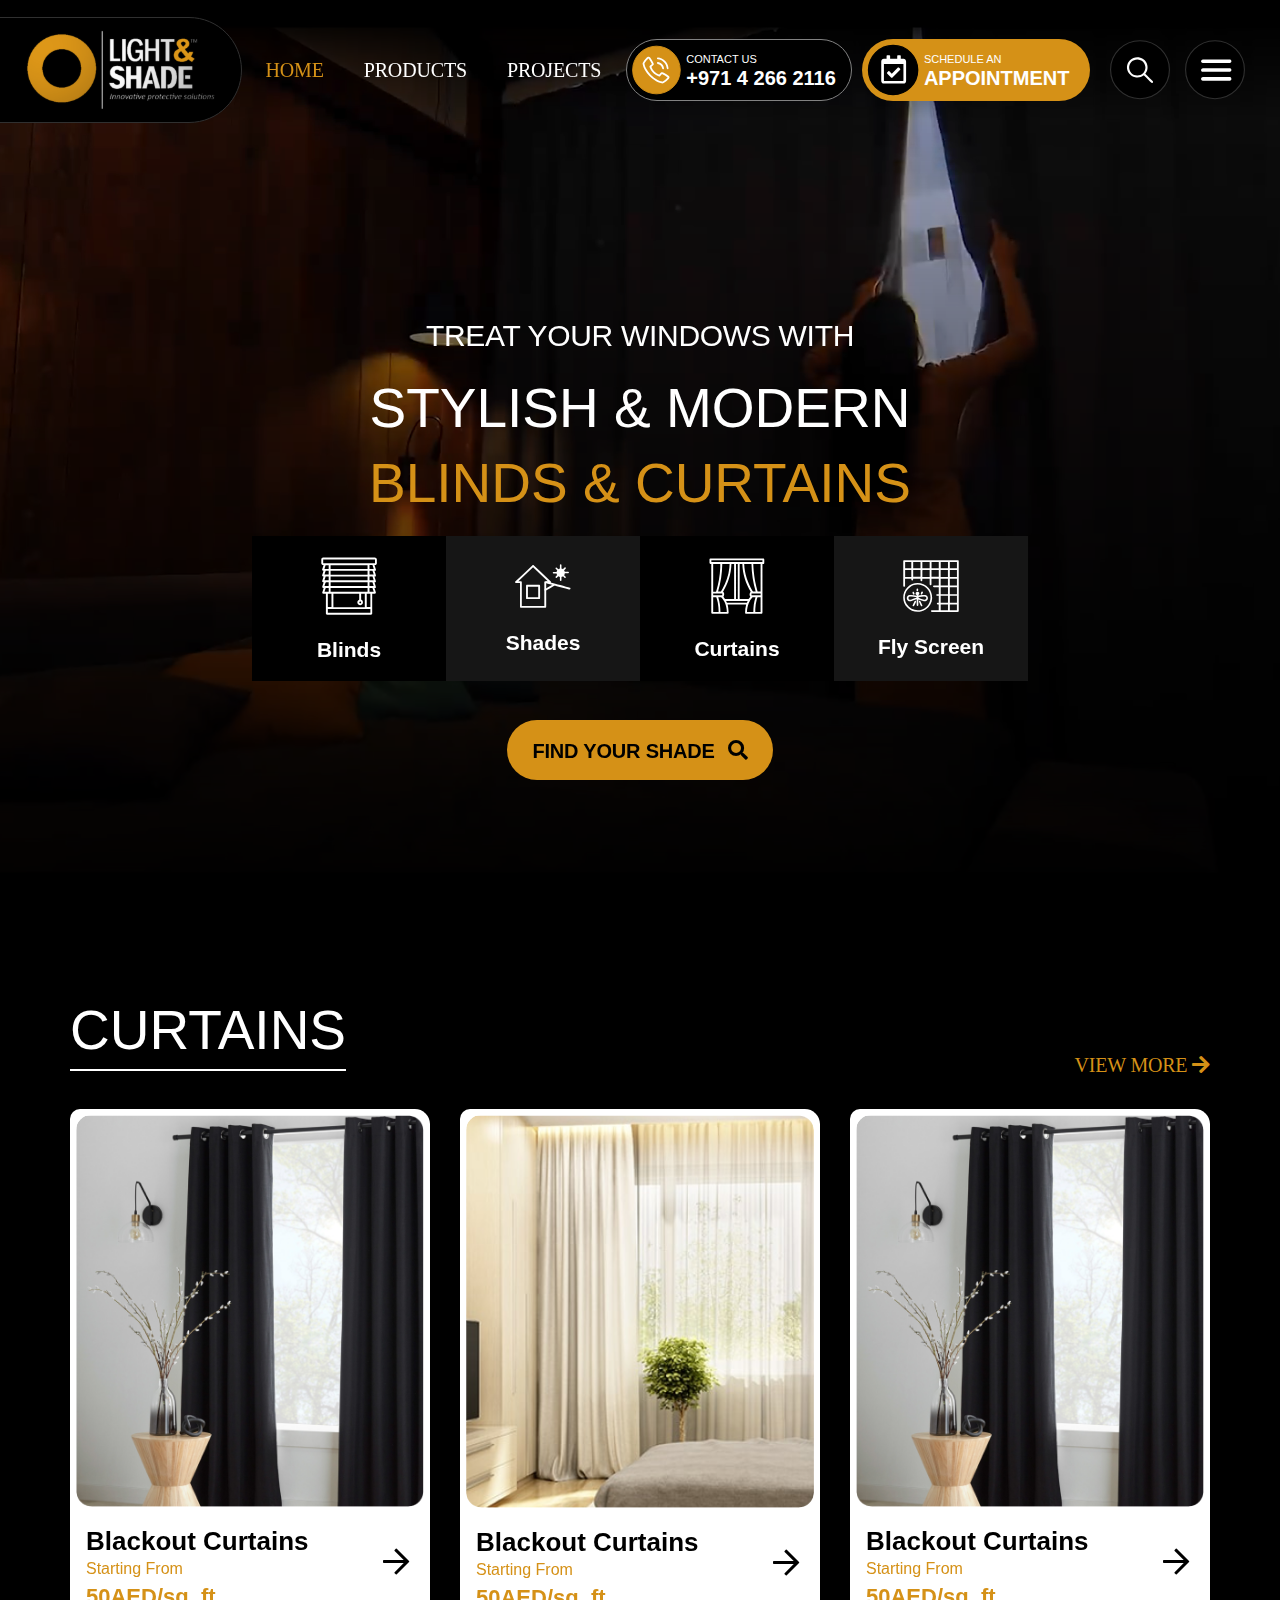
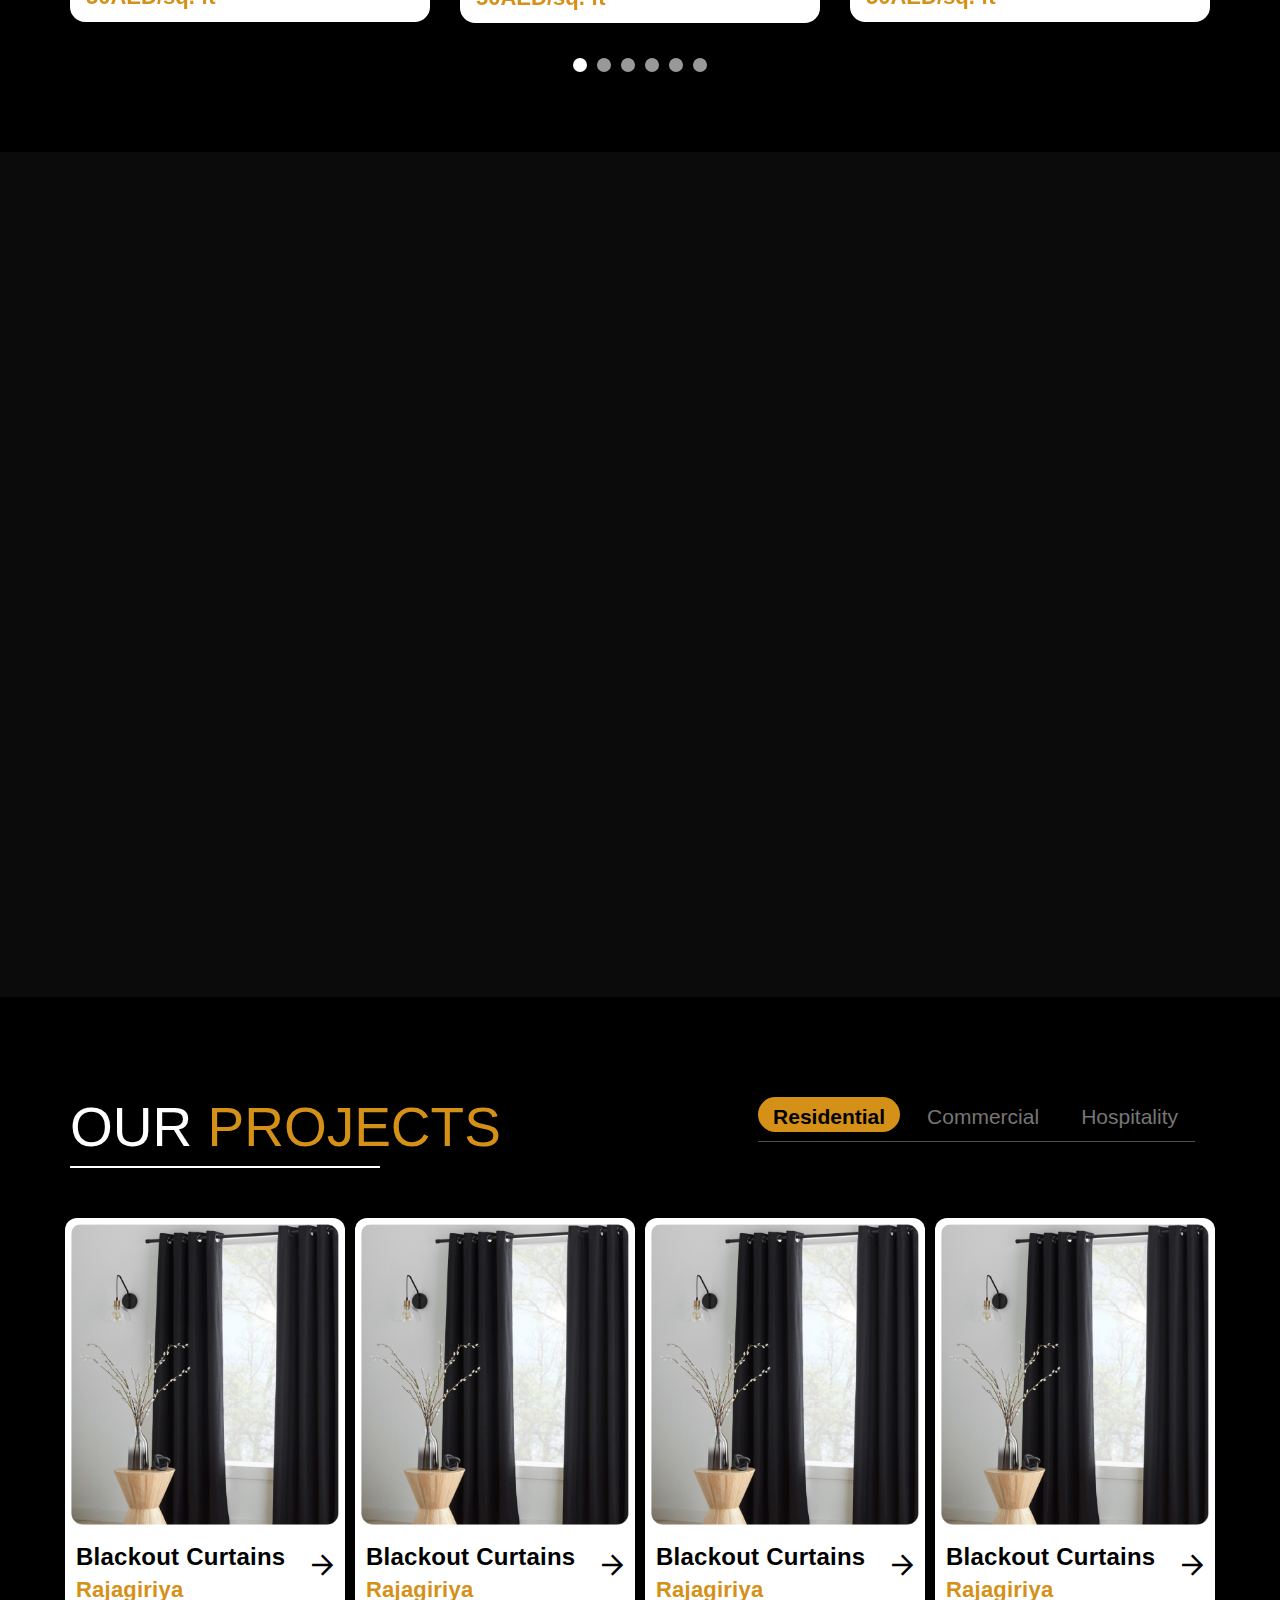
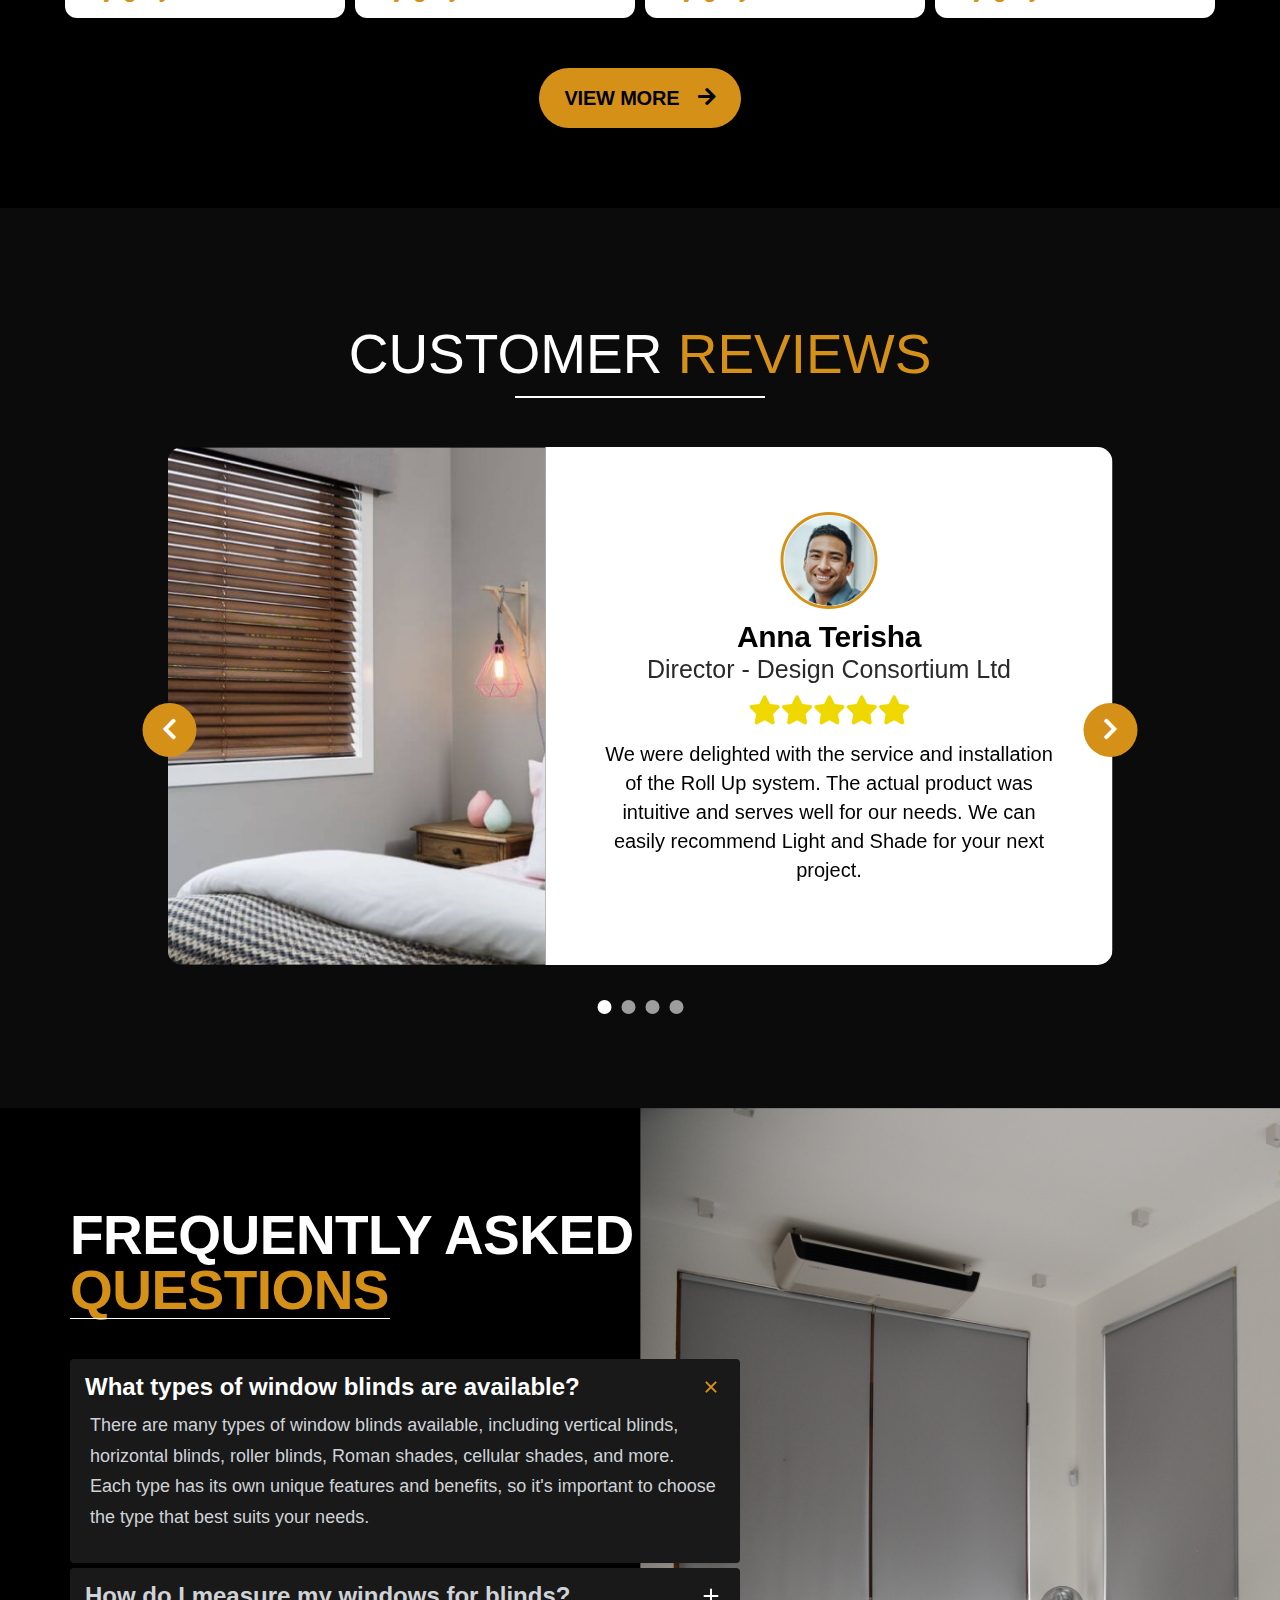
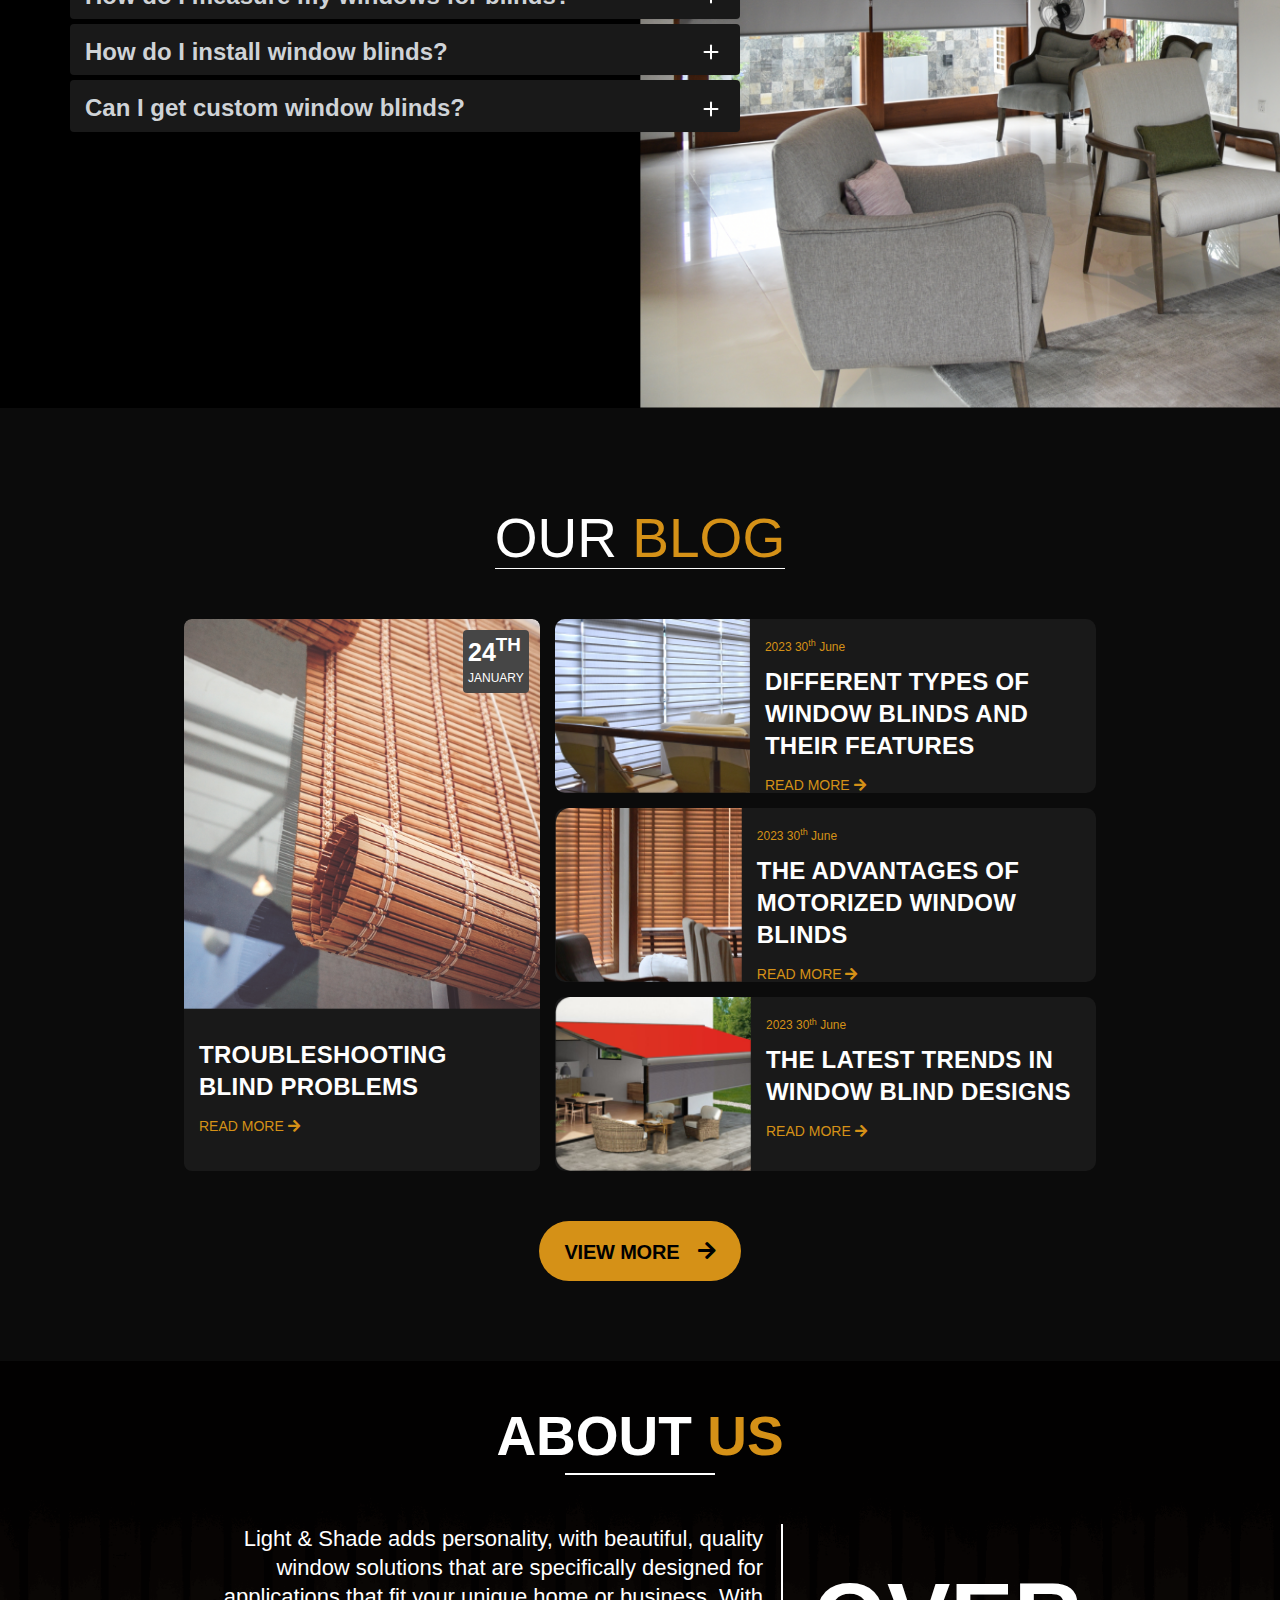
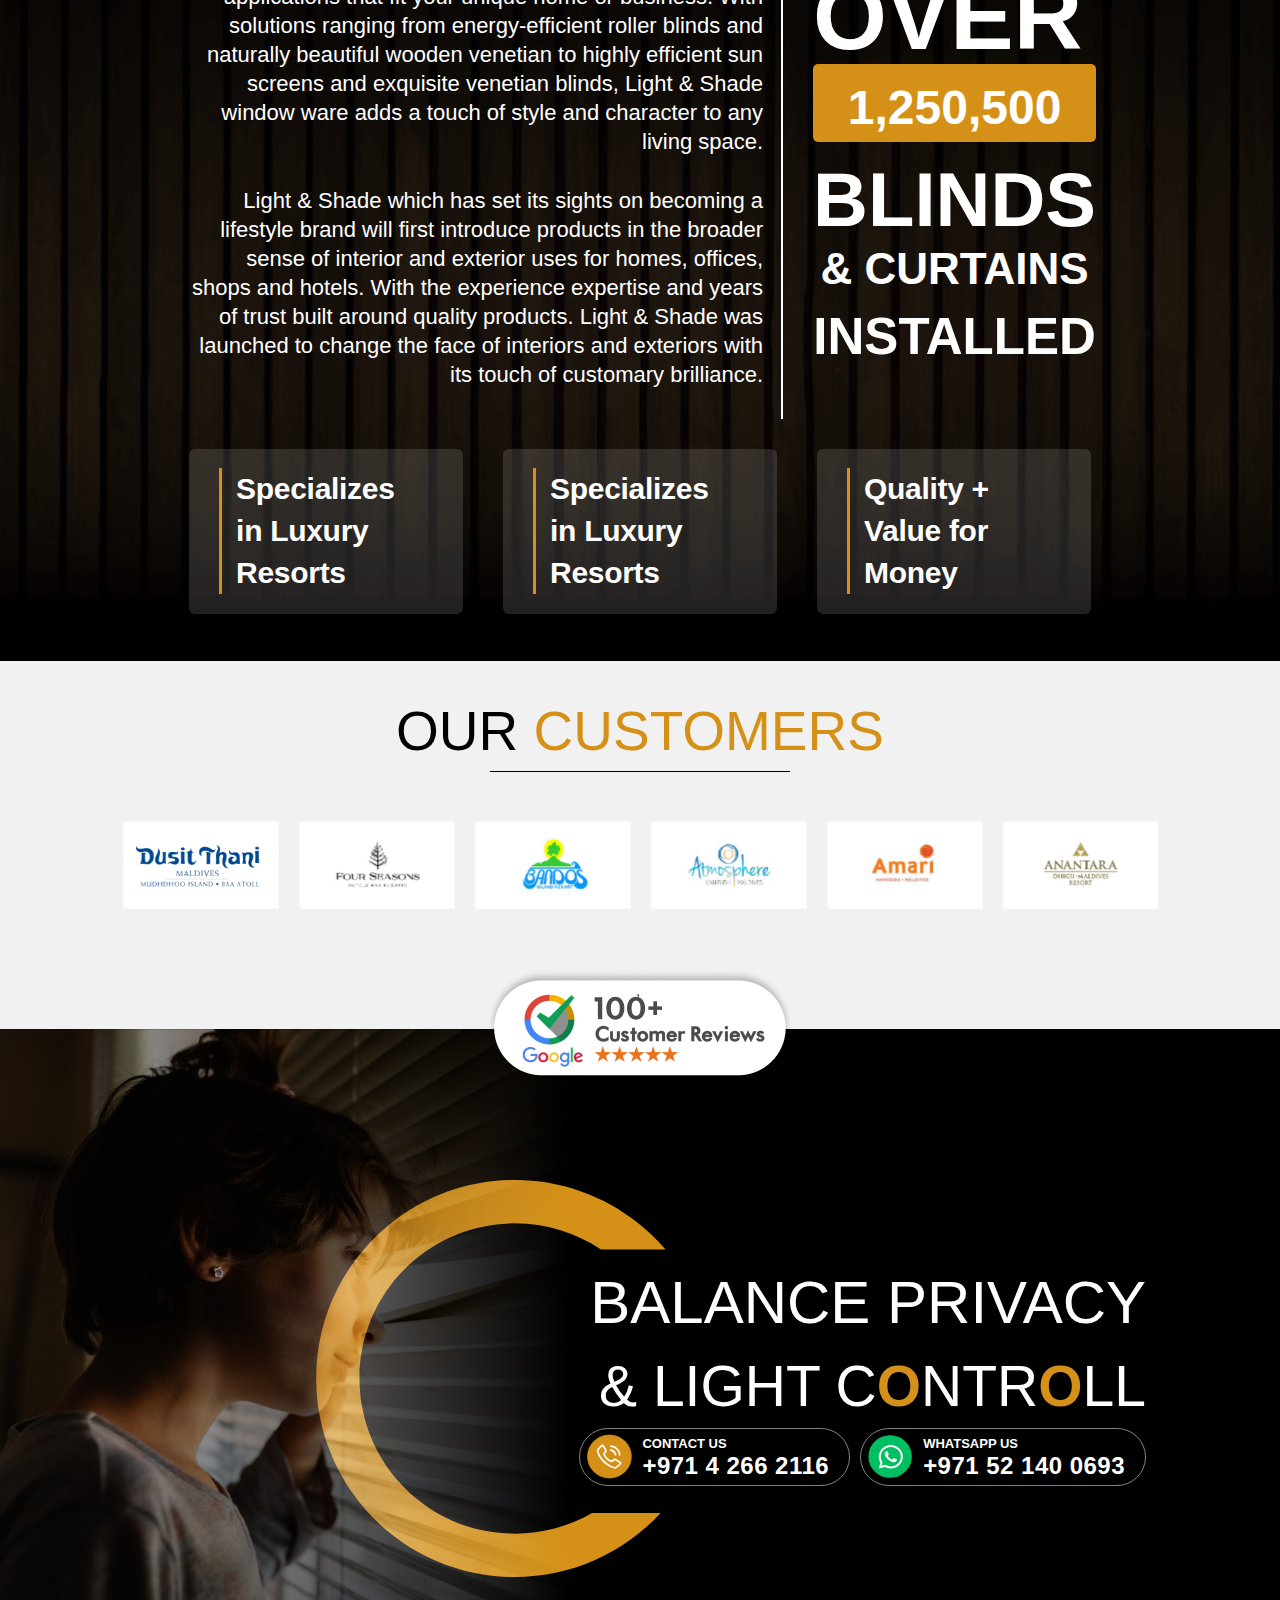
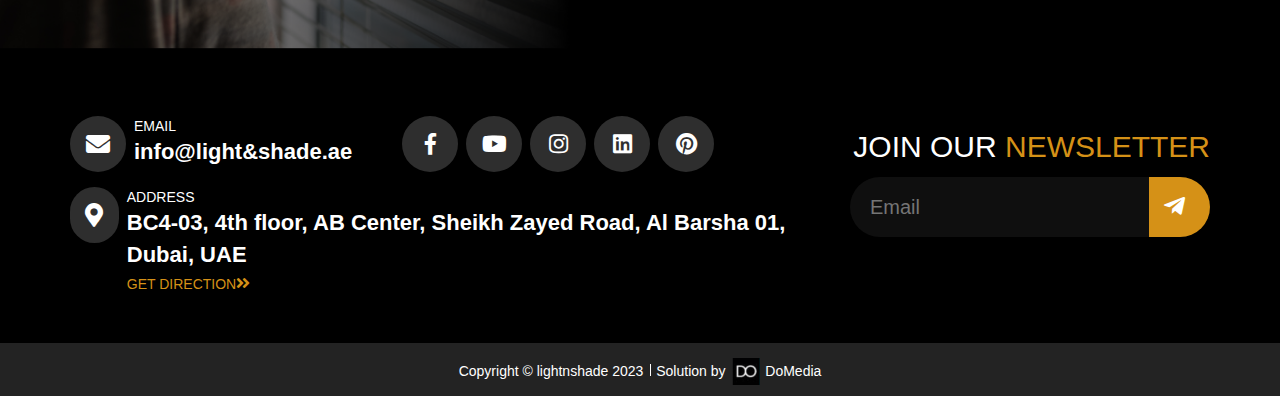
<file: index.html>
<!DOCTYPE html>
<html lang="en">

<head>
    <meta charset="UTF-8">
    <meta http-equiv="X-UA-Compatible" content="IE=edge">
    <meta name="viewport" content="width=device-width, initial-scale=1.0">
    <link rel="icon" href="./assets/img/favicon.png">

    <!-- boostrap -->
    <link href="./assets/libs/Bootstrap/bootstrap.min.css" rel="stylesheet">

    <!-- font awesome 5 -->
    <link rel="stylesheet" href="./assets/libs/Font-Awesome-5/css/all.min.css">

    <!-- spartan font -->
    <link href="https://fonts.cdnfonts.com/css/spartan" rel="stylesheet">

    <!-- owl crousel css -->
    <link rel="stylesheet" href="./assets/libs/owlcarousel2.3.4/css/owl.carousel.min.css">
    <link rel="stylesheet" href="./assets/libs/owlcarousel2.3.4/css/owl.theme.default.css">

    <!-- AOL -->
    <link rel="stylesheet" href="./assets/libs/AOS/aos.css">

    <!-- styel css -->
    <link rel="stylesheet" href="./assets/css/styles.css">
    <link rel="stylesheet" href="./assets/css/mobile-styles.css">
    <title>Home | Lights and shade</title>
</head>

<body>
    <div class="main-wrapper">
        <div class="page-loader">
            <img src="./assets/img/Lights-and-shades-logo-transparent.png" />
        </div>
        <!-- Navbar start -->
        <nav id="navbar" class="navbar navbar-default navbar-fixed-top">
            <div class="container-fluid">
                <!-- Brand and toggle get grouped for better mobile display -->
                <div class="navbar-header">

                    <a class="navbar-brand" href="#">
                        <img class="img-fluid" src="./assets/img/logo.svg" />
                    </a>
                    <div class="navbar-mobile-right-col">
                        <a role="button" class="btn btn-primary cta-btn-secondary btn-navbar-mobile">
                            <img src="./assets/img/calender-icon.svg" />
                            <div>
                                <span class="title">schedule AN</span>
                                <span class="contact-no">appointment </span>
                            </div>
                        </a>
                        <div class="burger">
                            <input type="checkbox" id="menu-toggle" />
                            <div class="strip burger-strip-2">

                                <div></div>
                                <div></div>
                                <div></div>

                            </div>
                        </div>
                    </div>

                </div>

                <!-- Collect the nav links, forms, and other content for toggling -->
                <div class="collapse navbar-collapse" id="bs-example-navbar-collapse-1">
                    <ul class="nav navbar-nav">
                        <li class="active"><a href="#">Home <span class="sr-only">(current)</span></a></li>
                        <li><a href="#">Products</a></li>
                        <li><a href="#">Projects</a></li>
                    </ul>
                    <div class="cta-btn-wrapper">
                        <a role="button" class="btn btn-primary cta-btn-primary">
                            <img src="./assets/img/call-1-icon.svg" />
                            <div>
                                <span class="title">Contact Us</span>
                                <span class="contact-no">+971 4 266 2116</span>
                            </div>
                        </a>
                        <a role="button" class="btn btn-primary cta-btn-secondary">
                            <img src="./assets/img/calender-icon.svg" />
                            <div>
                                <span class="title">schedule AN</span>
                                <span class="contact-no">appointment </span>
                            </div>
                        </a>
                        <img class="search-icon" src="./assets/img/mag-icon.svg" />
                        <img class="burger-icons" src="./assets/img/burger-icon.svg" />
                    </div>
                </div><!-- /.navbar-collapse -->
            </div><!-- /.container-fluid -->
        </nav>
        <!-- Navbar end -->

        <main>

            <!-- Homepage section 1:start -->
            <section class="homepage-cover">
                <video id="background-video" autoplay loop muted poster="./assets/img/bg-fallback.png">
                    <source src="./assets/woman-on-bed-looking-at-blinds1.mp4" type="video/mp4">
                </video>
                <div class="container">
                    <div class="row">
                        <div class="col-md-12 text-center">
                            <h4 class="cover-subtitle white-text upper-text">
                                TREAT YOUR WINDOWS WITH
                            </h4>
                            <h1 data-aos-delay="100" class="upper-text white-text">
                                STYLISH & MODERN
                            </h1>
                            <h1 data-aos-delay="200" class="upper-text theme-yellow-text">
                                BLINDS & CURTAINS
                            </h1>
                            <div data-aos-delay="300" class="cover-services-boxes">
                                <a class="" href="#">
                                    <img src="./assets/img/cover-icon-blinds.svg" />
                                    <div>Blinds</div>
                                </a>
                                <a class="" href="#">
                                    <img src="./assets/img/cover-icon-shades.svg" />
                                    <div>Shades</div>
                                </a>
                                <a class="" href="#">
                                    <img src="./assets/img/cover-icon-curtains.svg" />
                                    <div>Curtains</div>
                                </a>
                                <a class="" href="#">
                                    <img src="./assets/img/cover-icon-fly-screen.svg" />
                                    <div>Fly Screen</div>
                                </a>
                            </div>
                            <button class="btn btn-primary theme-primary-btn">FIND YOUr SHADE<i
                                    class="fas fa-search"></i></button>
                        </div>
                    </div>
                </div>
            </section>
            <!-- Homepage section 1:end -->

            <!-- homepage section 2:start -->
            <section class="curtains-section carousel-block">
                <div class="container">
                    <div class="row title-row">
                        <div class="col-md-6">
                            <h1 class="upper-text white-text text-left underlined">
                                curtains
                            </h1>
                        </div>
                        <div class="col-md-6 text-right">
                            <a href="#" class="theme-yellow-text view-more-link">View More <i
                                    class="fas fa-arrow-right"></i></a>
                        </div>
                    </div>
                    <div class="row carousel-row">
                        <div class="col-md-12">
                            <div class="carousel-wrapper">
                                <!-- slides -->
                                <div class="curtains-slider owl-carousel product-slider">
                                    <div class="swiper-slide">
                                        <a href="#" class="item-link"></a>
                                        <div class="img-wrapper">
                                            <img src="./assets/img/slider-imgs/1.png" class="item-thumb" />
                                        </div>

                                        <div class="item-body">
                                            <div class="item-content">
                                                <h5>Blackout Curtains</h5>
                                                <small>Starting From</small>
                                                <div>50AED/sq. ft</div>
                                            </div>
                                            <div class="readmore-link">
                                                <a href="#"><i class="fas fa-arrow-right"></i></a>
                                            </div>
                                        </div>
                                    </div>
                                    <div class="swiper-slide">
                                        <a href="#" class="item-link"></a>
                                        <div class="img-wrapper">
                                            <img src="./assets/img/slider-imgs/2.png" class="item-thumb" />
                                        </div>
                                        <div class="item-body">
                                            <div class="item-content">
                                                <h5>Blackout Curtains</h5>
                                                <small>Starting From</small>
                                                <div>50AED/sq. ft</div>
                                            </div>
                                            <div class="readmore-link">
                                                <a href="#"><i class="fas fa-arrow-right"></i></a>
                                            </div>
                                        </div>
                                    </div>
                                    <div class="swiper-slide">
                                        <a href="#" class="item-link"></a>
                                        <div class="img-wrapper">
                                            <img src="./assets/img/slider-imgs/3.png" class="item-thumb" />
                                        </div>
                                        <div class="item-body">
                                            <div class="item-content">
                                                <h5>Blackout Curtains</h5>
                                                <small>Starting From</small>
                                                <div>50AED/sq. ft</div>
                                            </div>
                                            <div class="readmore-link">
                                                <a href="#"><i class="fas fa-arrow-right"></i></a>
                                            </div>
                                        </div>
                                    </div>
                                    <div class="swiper-slide">
                                        <a href="#" class="item-link"></a>
                                        <div class="img-wrapper">
                                            <img src="./assets/img/slider-imgs/4.png" class="item-thumb" />
                                        </div>
                                        <div class="item-body">
                                            <div class="item-content">
                                                <h5>Blackout Curtains</h5>
                                                <small>Starting From</small>
                                                <div>50AED/sq. ft</div>
                                            </div>
                                            <div class="readmore-link">
                                                <a href="#"><i class="fas fa-arrow-right"></i></a>
                                            </div>
                                        </div>
                                    </div>
                                    <div class="swiper-slide">
                                        <a href="#" class="item-link"></a>
                                        <div class="img-wrapper">
                                            <img src="./assets/img/slider-imgs/1.png" class="item-thumb" />
                                        </div>
                                        <div class="item-body">
                                            <div class="item-content">
                                                <h5>Blackout Curtains</h5>
                                                <small>Starting From</small>
                                                <div>50AED/sq. ft</div>
                                            </div>
                                            <div class="readmore-link">
                                                <a href="#"><i class="fas fa-arrow-right"></i></a>
                                            </div>
                                        </div>
                                    </div>
                                    <div class="swiper-slide">
                                        <a href="#" class="item-link"></a>
                                        <div class="img-wrapper">
                                            <img src="./assets/img/slider-imgs/2.png" class="item-thumb" />
                                        </div>
                                        <div class="item-body">
                                            <div class="item-content">
                                                <h5>Blackout Curtains</h5>
                                                <small>Starting From</small>
                                                <div>50AED/sq. ft</div>
                                            </div>
                                            <div class="readmore-link">
                                                <a href="#"><i class="fas fa-arrow-right"></i></a>
                                            </div>
                                        </div>
                                    </div>
                                </div>

                            </div>

                        </div>
                    </div>
                </div>
            </section>
            <!-- homepage section 2:end -->

            <!-- homepage section 3:start -->
            <section class="blinds-section carousel-block">
                <div class="container">
                    <div data-aos="fade-up" class="row title-row">
                        <div class="col-md-6">
                            <h1 class="upper-text white-text text-left underlined">
                                Blinds
                            </h1>
                        </div>
                        <div class="col-md-6 text-right">
                            <a href="#" class="theme-yellow-text view-more-link">View More <i
                                    class="fas fa-arrow-right"></i></a>
                        </div>
                    </div>
                    <div class="row carousel-row">
                        <div class="col-md-12">
                            <div class="carousel-wrapper" data-aos="fade-up" data-aos-delay="200">
                                <div class="owl-carousel blinds-slider product-slider">
                                    <div class="swiper-slide">
                                        <a href="#" class="item-link"></a>
                                        <div class="img-wrapper">
                                            <img src="./assets/img/slider-imgs/1.png" class="item-thumb" />
                                        </div>
                                        <div class="item-body">
                                            <div class="item-content">
                                                <h5>Blackout Blinds</h5>
                                                <div>Rajagiriya</div>
                                            </div>
                                            <div class="readmore-link">
                                                <a href="#"><i class="fas fa-arrow-right"></i></a>
                                            </div>
                                        </div>
                                    </div>
                                    <div class="swiper-slide">
                                        <a href="#" class="item-link"></a>
                                        <div class="img-wrapper">
                                            <img src="./assets/img/slider-imgs/2.png" class="item-thumb" />
                                        </div>
                                        <div class="item-body">
                                            <div class="item-content">
                                                <h5>Zebra Blinds</h5>
                                                <div>Rajagiriya</div>
                                            </div>
                                            <div class="readmore-link">
                                                <a href="#"><i class="fas fa-arrow-right"></i></a>
                                            </div>
                                        </div>
                                    </div>
                                    <div class="swiper-slide">
                                        <a href="#" class="item-link"></a>
                                        <div class="img-wrapper">
                                            <img src="./assets/img/slider-imgs/3.png" class="item-thumb" />
                                        </div>
                                        <div class="item-body">
                                            <div class="item-content">
                                                <h5>Panel Blinds</h5>
                                                <div>Rajagiriya</div>
                                            </div>
                                            <div class="readmore-link">
                                                <a href="#"><i class="fas fa-arrow-right"></i></a>
                                            </div>
                                        </div>
                                    </div>
                                    <div class="swiper-slide">
                                        <a href="#" class="item-link"></a>
                                        <div class="img-wrapper">
                                            <img src="./assets/img/slider-imgs/4.png" class="item-thumb" />
                                        </div>
                                        <div class="item-body">
                                            <div class="item-content">
                                                <h5>Wood Venetian</h5>
                                                <div>Rajagiriya</div>
                                            </div>
                                            <div class="readmore-link">
                                                <a href="#"><i class="fas fa-arrow-right"></i></a>
                                            </div>
                                        </div>
                                    </div>
                                    <div class="swiper-slide">
                                        <a href="#" class="item-link"></a>
                                        <div class="img-wrapper">
                                            <img src="./assets/img/slider-imgs/4.png" class="item-thumb" />
                                        </div>
                                        <div class="item-body">
                                            <div class="item-content">
                                                <h5>Wood Venetian</h5>
                                                <div>Rajagiriya</div>
                                            </div>
                                            <div class="readmore-link">
                                                <a href="#"><i class="fas fa-arrow-right"></i></a>
                                            </div>
                                        </div>
                                    </div>

                                </div>
                            </div>
                        </div>
                    </div>
                </div>
            </section>
            <!-- homepage section 3:end -->

            <!-- homepage section 4:start -->
            <section class="our-projects tabs-block">
                <div class="container">
                    <div class="row title-row">
                        <div class="col-md-6">
                            <h1 class="upper-text white-text text-left underlined">
                                Our <span>Projects</span>
                            </h1>
                        </div>
                        <div class="col-md-6">
                            <div class="tab-pills-wrapper">
                                <div class="panel panel-default">
                                    <div class="panel-heading panel-heading-nav">
                                        <ul class="nav nav-tabs">
                                            <li role="presentation" class="active">
                                                <a href="#one" aria-controls="one" role="tab"
                                                    data-toggle="tab">Residential</a>
                                            </li>
                                            <li role="presentation">
                                                <a href="#two" aria-controls="two" role="tab"
                                                    data-toggle="tab">Commercial</a>
                                            </li>
                                            <li role="presentation">
                                                <a href="#three" aria-controls="three" role="tab"
                                                    data-toggle="tab">Hospitality</a>
                                            </li>
                                        </ul>
                                    </div>
                                </div>
                            </div>
                        </div>
                    </div>
                    <div class="row">
                        <div class="col-md-12">
                            <div class="tab-panel-wrapper">
                                <div class="panel-body">
                                    <div class="tab-content">
                                        <div role="tabpanel" class="tab-pane fade in active" id="one">
                                            <div class="row projects-row">
                                                <div class="col-md-3 project-item">
                                                    <a href="#" class="project-item-link"></a>
                                                    <img src="./assets/img/slider-imgs/1.png" class="item-thumb" />
                                                    <div class="item-body">
                                                        <div class="item-content">
                                                            <h5 class="project-title">Blackout Curtains</h5>
                                                            <div class="project-location">Rajagiriya</div>
                                                        </div>
                                                        <div class="readmore-link">
                                                            <a href="#"><i class="fas fa-arrow-right"></i></a>
                                                        </div>
                                                    </div>
                                                </div>
                                                <div class="col-md-3 project-item">
                                                    <a href="#" class="project-item-link"></a>
                                                    <img src="./assets/img/slider-imgs/1.png" class="item-thumb" />
                                                    <div class="item-body">
                                                        <div class="item-content">
                                                            <h5 class="project-title">Blackout Curtains</h5>
                                                            <div class="project-location">Rajagiriya</div>
                                                        </div>
                                                        <div class="readmore-link">
                                                            <a href="#"><i class="fas fa-arrow-right"></i></a>
                                                        </div>
                                                    </div>
                                                </div>
                                                <div class="col-md-3 project-item">
                                                    <a href="#" class="project-item-link"></a>
                                                    <img src="./assets/img/slider-imgs/1.png" class="item-thumb" />
                                                    <div class="item-body">
                                                        <div class="item-content">
                                                            <h5 class="project-title">Blackout Curtains</h5>
                                                            <div class="project-location">Rajagiriya</div>
                                                        </div>
                                                        <div class="readmore-link">
                                                            <a href="#"><i class="fas fa-arrow-right"></i></a>
                                                        </div>
                                                    </div>
                                                </div>
                                                <div class="col-md-3 project-item">
                                                    <a href="#" class="project-item-link"></a>
                                                    <img src="./assets/img/slider-imgs/1.png" class="item-thumb" />
                                                    <div class="item-body">
                                                        <div class="item-content">
                                                            <h5 class="project-title">Blackout Curtains</h5>
                                                            <div class="project-location">Rajagiriya</div>
                                                        </div>
                                                        <div class="readmore-link">
                                                            <a href="#"><i class="fas fa-arrow-right"></i></a>
                                                        </div>
                                                    </div>
                                                </div>

                                            </div>
                                        </div>
                                        <div role="tabpanel" class="tab-pane fade" id="two">
                                            <div class="row projects-row">
                                                <div class="col-md-3 project-item">
                                                    <a href="#" class="project-item-link"></a>
                                                    <img src="./assets/img/slider-imgs/1.png" class="item-thumb" />
                                                    <div class="item-body">
                                                        <div class="item-content">
                                                            <h5 class="project-title">Blackout Curtains</h5>
                                                            <div class="project-location">Rajagiriya</div>
                                                        </div>
                                                        <div class="readmore-link">
                                                            <a href="#"><i class="fas fa-arrow-right"></i></a>
                                                        </div>
                                                    </div>
                                                </div>
                                                <div class="col-md-3 project-item">
                                                    <a href="#" class="project-item-link"></a>
                                                    <img src="./assets/img/slider-imgs/1.png" class="item-thumb" />
                                                    <div class="item-body">
                                                        <div class="item-content">
                                                            <h5 class="project-title">Blackout Curtains</h5>
                                                            <div class="project-location">Rajagiriya</div>
                                                        </div>
                                                        <div class="readmore-link">
                                                            <a href="#"><i class="fas fa-arrow-right"></i></a>
                                                        </div>
                                                    </div>
                                                </div>
                                                <div class="col-md-3 project-item">
                                                    <a href="#" class="project-item-link"></a>
                                                    <img src="./assets/img/slider-imgs/1.png" class="item-thumb" />
                                                    <div class="item-body">
                                                        <div class="item-content">
                                                            <h5 class="project-title">Blackout Curtains</h5>
                                                            <div class="project-location">Rajagiriya</div>
                                                        </div>
                                                        <div class="readmore-link">
                                                            <a href="#"><i class="fas fa-arrow-right"></i></a>
                                                        </div>
                                                    </div>
                                                </div>
                                                <div class="col-md-3 project-item">
                                                    <a href="#" class="project-item-link"></a>
                                                    <img src="./assets/img/slider-imgs/1.png" class="item-thumb" />
                                                    <div class="item-body">
                                                        <div class="item-content">
                                                            <h5 class="project-title">Blackout Curtains</h5>
                                                            <div class="project-location">Rajagiriya</div>
                                                        </div>
                                                        <div class="readmore-link">
                                                            <a href="#"><i class="fas fa-arrow-right"></i></a>
                                                        </div>
                                                    </div>
                                                </div>
                                            </div>
                                        </div>
                                        <div role="tabpanel" class="tab-pane fade" id="three">
                                            <div class="row projects-row">
                                                <div class="col-md-3 project-item">
                                                    <a href="#" class="project-item-link"></a>
                                                    <img src="./assets/img/slider-imgs/1.png" class="item-thumb" />
                                                    <div class="item-body">
                                                        <div class="item-content">
                                                            <h5 class="project-title">Blackout Curtains</h5>
                                                            <div class="project-location">Rajagiriya</div>
                                                        </div>
                                                        <div class="readmore-link">
                                                            <a href="#"><i class="fas fa-arrow-right"></i></a>
                                                        </div>
                                                    </div>
                                                </div>
                                                <div class="col-md-3 project-item">
                                                    <a href="#" class="project-item-link"></a>
                                                    <img src="./assets/img/slider-imgs/1.png" class="item-thumb" />
                                                    <div class="item-body">
                                                        <div class="item-content">
                                                            <h5 class="project-title">Blackout Curtains</h5>
                                                            <div class="project-location">Rajagiriya</div>
                                                        </div>
                                                        <div class="readmore-link">
                                                            <a href="#"><i class="fas fa-arrow-right"></i></a>
                                                        </div>
                                                    </div>
                                                </div>
                                                <div class="col-md-3 project-item">
                                                    <a href="#" class="project-item-link"></a>
                                                    <img src="./assets/img/slider-imgs/1.png" class="item-thumb" />
                                                    <div class="item-body">
                                                        <div class="item-content">
                                                            <h5 class="project-title">Blackout Curtains</h5>
                                                            <div class="project-location">Rajagiriya</div>
                                                        </div>
                                                        <div class="readmore-link">
                                                            <a href="#"><i class="fas fa-arrow-right"></i></a>
                                                        </div>
                                                    </div>
                                                </div>
                                                <div class="col-md-3 project-item">
                                                    <a href="#" class="project-item-link"></a>
                                                    <img src="./assets/img/slider-imgs/1.png" class="item-thumb" />
                                                    <div class="item-body">
                                                        <div class="item-content">
                                                            <h5 class="project-title">Blackout Curtains</h5>
                                                            <div class="project-location">Rajagiriya</div>
                                                        </div>
                                                        <div class="readmore-link">
                                                            <a href="#"><i class="fas fa-arrow-right"></i></a>
                                                        </div>
                                                    </div>
                                                </div>
                                            </div>
                                        </div>
                                    </div>
                                </div>
                            </div>
                            <div class="text-center">
                                <button class="btn btn-primary theme-primary-btn">VIEW MORE <i
                                        class="fas fa-arrow-right"></i></button>
                            </div>
                        </div>
                    </div>
                </div>
            </section>
            <!-- homepage section 4:end -->

            <!-- homepage section 5:start -->

            <section class="testimonial-block">
                <div class="container">
                    <div class="row title-row">
                        <div class="col-md-12 text-center">
                            <h2 class="testimonial-block-title">CUSTOMER <span>REVIEWS</span></h2>
                        </div>
                    </div>
                    <div class="row">
                        <div class="col-md-10 testimonial-slider-container">
                            <div class="testimonial-slider-wrapper">
                                <div class="owl-carousel testimonial-slider">
                                    <div class="swiper-slide testimonial-item">
                                        <div class="image-wrapper">
                                            <img src="./assets/img/testi-slider-left-img.png" />
                                        </div>
                                        <div class="content-wrapper">
                                            <img src="./assets/img/user-icon.png" alt="" class="user-icon" />
                                            <div class="name">Anna Terisha</div>
                                            <div class="designation">Director - Design Consortium Ltd</div>
                                            <img class="rating" src="./assets/img/rating.svg" />
                                            <div class="testimonial-content">
                                                We were delighted with the service and installation of the Roll Up
                                                system. The actual product was intuitive and serves well for our
                                                needs.
                                                We can easily recommend Light and Shade for your next project.
                                            </div>
                                        </div>
                                    </div>
                                    <div class="swiper-slide testimonial-item">
                                        <div class="image-wrapper">
                                            <img src="./assets/img/testi-slider-left-img.png" />
                                        </div>
                                        <div class="content-wrapper">
                                            <img src="./assets/img/user-icon.png" alt="" class="user-icon" />
                                            <div class="name">Anna Terisha</div>
                                            <div class="designation">Director - Design Consortium Ltd</div>
                                            <img class="rating" src="./assets/img/rating.svg" />
                                            <div class="testimonial-content">
                                                We were delighted with the service and installation of the Roll Up
                                                system. The actual product was intuitive and serves well for our
                                                needs.
                                                We can easily recommend Light and Shade for your next project.
                                            </div>
                                        </div>
                                    </div>
                                    <div class="swiper-slide testimonial-item">
                                        <div class="image-wrapper">
                                            <img src="./assets/img/testi-slider-left-img.png" />
                                        </div>
                                        <div class="content-wrapper">
                                            <img src="./assets/img/user-icon.png" alt="" class="user-icon" />
                                            <div class="name">Anna Terisha</div>
                                            <div class="designation">Director - Design Consortium Ltd</div>
                                            <img class="rating" src="./assets/img/rating.svg" />
                                            <div class="testimonial-content">
                                                We were delighted with the service and installation of the Roll Up
                                                system. The actual product was intuitive and serves well for our
                                                needs.
                                                We can easily recommend Light and Shade for your next project.
                                            </div>
                                        </div>
                                    </div>
                                    <div class="swiper-slide testimonial-item">
                                        <div class="image-wrapper">
                                            <img src="./assets/img/testi-slider-left-img.png" />
                                        </div>
                                        <div class="content-wrapper">
                                            <img src="./assets/img/user-icon.png" alt="" class="user-icon" />
                                            <div class="name">Anna Terisha</div>
                                            <div class="designation">Director - Design Consortium Ltd</div>
                                            <img class="rating" src="./assets/img/rating.svg" />
                                            <div class="testimonial-content">
                                                We were delighted with the service and installation of the Roll Up
                                                system. The actual product was intuitive and serves well for our
                                                needs.
                                                We can easily recommend Light and Shade for your next project.
                                            </div>
                                        </div>
                                    </div>
                                </div>
                            </div>
                        </div>
                    </div>
                </div>
            </section>

            <!-- homepage section 5:end -->

            <!-- homepage section 6:start -->

            <section class="faq-section">
                <div class="container">
                    <div class="row">
                        <div class="col-md-8">
                            <h2 class="faq-block-title underlined">
                                Frequently Asked <span>Questions</span>
                            </h2>
                            <div class="faq-block-wrapper">
                                <div class="panel-group faq-block" id="accordion" role="tablist"
                                    aria-multiselectable="true">
                                    <div class="panel panel-default">
                                        <div class="panel-heading" role="tab" id="headingOne">
                                            <h4 class="panel-title">
                                                <a class="target-title" role="button" data-toggle="collapse"
                                                    data-parent="#accordion" href="#collapseOne" aria-expanded="true"
                                                    aria-controls="collapseOne">
                                                    What types of window blinds are available?
                                                </a>
                                            </h4>
                                        </div>
                                        <div id="collapseOne" class="panel-collapse collapse in" role="tabpanel"
                                            aria-labelledby="headingOne">
                                            <div class="panel-body">
                                                <p>
                                                    There are many types of window blinds available, including vertical
                                                    blinds,
                                                    horizontal blinds, roller blinds, Roman shades, cellular shades, and
                                                    more.
                                                    Each type has its own unique features and benefits, so it's
                                                    important to
                                                    choose the type that best suits your needs.
                                                </p>
                                            </div>
                                        </div>
                                    </div>
                                    <div class="panel panel-default">
                                        <div class="panel-heading" role="tab" id="headingTwo">
                                            <h4 class="panel-title">
                                                <a class="collapsed target-title" role="button" data-toggle="collapse"
                                                    data-parent="#accordion" href="#collapseTwo" aria-expanded="false"
                                                    aria-controls="collapseTwo">
                                                    How do I measure my windows for blinds?
                                                </a>
                                            </h4>
                                        </div>
                                        <div id="collapseTwo" class="panel-collapse collapse" role="tabpanel"
                                            aria-labelledby="headingTwo">
                                            <div class="panel-body">
                                                <p>
                                                    Anim pariatur cliche reprehenderit, enim eiusmod high life accusamus
                                                    terry
                                                    richardson ad squid. 3 wolf moon officia aute, non cupidatat
                                                    skateboard
                                                    dolor brunch. Food truck quinoa nesciunt laborum eiusmod. Brunch 3
                                                    wolf
                                                    moon
                                                    tempor, sunt aliqua put a bird on it squid single-origin coffee
                                                    nulla
                                                    assumenda shoreditch et. Nihil anim keffiyeh helvetica, craft beer
                                                    labore
                                                    wes anderson cred nesciunt sapiente ea proident. Ad vegan excepteur
                                                    butcher
                                                    vice lomo. Leggings occaecat craft beer farm-to-table, raw denim
                                                    aesthetic
                                                    synth nesciunt you probably haven't heard of them accusamus labore
                                                    sustainable VHS.
                                                </p>
                                            </div>
                                        </div>
                                    </div>
                                    <div class="panel panel-default">
                                        <div class="panel-heading" role="tab" id="headingThree">
                                            <h4 class="panel-title">
                                                <a class="collapsed target-title" role="button" data-toggle="collapse"
                                                    data-parent="#accordion" href="#collapseThree" aria-expanded="false"
                                                    aria-controls="collapseThree">
                                                    How do I install window blinds?
                                                </a>
                                            </h4>
                                        </div>
                                        <div id="collapseThree" class="panel-collapse collapse" role="tabpanel"
                                            aria-labelledby="headingThree">
                                            <div class="panel-body">
                                                <p>
                                                    Anim pariatur cliche reprehenderit, enim eiusmod high life accusamus
                                                    terry
                                                    richardson ad squid. 3 wolf moon officia aute, non cupidatat
                                                    skateboard
                                                    dolor brunch. Food truck quinoa nesciunt laborum eiusmod. Brunch 3
                                                    wolf
                                                    moon
                                                    tempor, sunt aliqua put a bird on it squid single-origin coffee
                                                    nulla
                                                    assumenda shoreditch et. Nihil anim keffiyeh helvetica, craft beer
                                                    labore
                                                    wes anderson cred nesciunt sapiente ea proident. Ad vegan excepteur
                                                    butcher
                                                    vice lomo. Leggings occaecat craft beer farm-to-table, raw denim
                                                    aesthetic
                                                    synth nesciunt you probably haven't heard of them accusamus labore
                                                    sustainable VHS.
                                                </p>
                                            </div>
                                        </div>
                                    </div>
                                    <div class="panel panel-default">
                                        <div class="panel-heading" role="tab" id="headingThree">
                                            <h4 class="panel-title">
                                                <a class="collapsed target-title" role="button" data-toggle="collapse"
                                                    data-parent="#accordion" href="#collapseFour" aria-expanded="false"
                                                    aria-controls="collapseThree">
                                                    Can I get custom window blinds?
                                                </a>
                                            </h4>
                                        </div>
                                        <div id="collapseFour" class="panel-collapse collapse" role="tabpanel"
                                            aria-labelledby="headingThree">
                                            <div class="panel-body">
                                                <p>
                                                    Anim pariatur cliche reprehenderit, enim eiusmod high life accusamus
                                                    terry
                                                    richardson ad squid. 3 wolf moon officia aute, non cupidatat
                                                    skateboard
                                                    dolor brunch. Food truck quinoa nesciunt laborum eiusmod. Brunch 3
                                                    wolf
                                                    moon
                                                    tempor, sunt aliqua put a bird on it squid single-origin coffee
                                                    nulla
                                                    assumenda shoreditch et. Nihil anim keffiyeh helvetica, craft beer
                                                    labore
                                                    wes anderson cred nesciunt sapiente ea proident. Ad vegan excepteur
                                                    butcher
                                                    vice lomo. Leggings occaecat craft beer farm-to-table, raw denim
                                                    aesthetic
                                                    synth nesciunt you probably haven't heard of them accusamus labore
                                                    sustainable VHS.
                                                </p>
                                            </div>
                                        </div>
                                    </div>
                                </div>
                            </div>
                        </div>
                    </div>
                </div>
            </section>

            <!-- homepage section 6:end -->

            <!-- Homepage section 7: start -->
            <section class="blog-block">
                <div class="container">
                    <div class="row">
                        <div class="col-md-12 text-center">
                            <h1 class="blog-section-title">Our <span>Blog</span></h1>
                        </div>
                    </div>
                    <div class="row">
                        <div class="col-md-12">
                            <div class="blog-wrapper">
                                <div class="blog-post post-1">
                                    <div class="first-post-date">
                                        <div class="day">
                                            24<sup>th</sup>
                                        </div>
                                        <div class="month">January</div>
                                    </div>
                                    <img src="./assets/img/blog-section/first-post-thumb.png" class="post-thumb" />
                                    <div class="post-loop-content">
                                        <a class="" href="#">
                                            <h3 class="post-title">Troubleshooting Blind Problems</h3>
                                        </a>
                                        <a class="post-link" href="#">Read More&nbsp;<i
                                                class="fas fa-arrow-right"></i></a>
                                    </div>
                                </div>
                                <div class="blog-post post-2">
                                    <div class="first-post-date visible-xs-block visible-sm-block">
                                        <div class="day">
                                            30<sup>th</sup>
                                        </div>
                                        <div class="month">January</div>
                                    </div>
                                    <img src="./assets/img/blog-section/post-thumb-2.png" class="post-thumb" />
                                    <div class="post-loop-content">
                                        <div class="date">2023 30<sup>th</sup> June</div>
                                        <a href="#">
                                            <h3 class="post-title">Different Types of Window Blinds and Their Features
                                            </h3>
                                        </a>
                                        <a class="post-link" href="#">Read More&nbsp;<i
                                                class="fas fa-arrow-right"></i></a>
                                    </div>
                                </div>
                                <div class="blog-post post-3">
                                    <div class="first-post-date visible-xs-block visible-sm-block">
                                        <div class="day">
                                            30<sup>th</sup>
                                        </div>
                                        <div class="month">January</div>
                                    </div>
                                    <img src="./assets/img/blog-section/post-thumb-3.png" class="post-thumb" />
                                    <div class="post-loop-content">
                                        <div class="date">2023 30<sup>th</sup> June</div>
                                        <a href="#">
                                            <h3 class="post-title">The Advantages of Motorized Window Blinds</h3>
                                        </a>
                                        <a class="post-link" href="#">Read More&nbsp;<i
                                                class="fas fa-arrow-right"></i></a>
                                    </div>
                                </div>
                                <div class="blog-post post-4">
                                    <div class="first-post-date visible-xs-block visible-sm-block">
                                        <div class="day">
                                            30<sup>th</sup>
                                        </div>
                                        <div class="month">January</div>
                                    </div>
                                    <img src="./assets/img/blog-section/post-thumb-4.png" class="post-thumb" />
                                    <div class="post-loop-content">
                                        <div class="date">2023 30<sup>th</sup> June</div>
                                        <a href="#">
                                            <h3 class="post-title">The Latest Trends in Window Blind Designs</h3>
                                        </a>
                                        <a class="post-link" href="#">Read More&nbsp;<i
                                                class="fas fa-arrow-right"></i></a>
                                    </div>
                                </div>
                            </div>
                            <div class="readmore-btn-wrapper text-center">
                                <button class="btn btn-primary theme-primary-btn">VIEW MORE <i
                                        class="fas fa-arrow-right"></i></button>
                            </div>

                        </div>
                    </div>
                </div>
            </section>
            <!-- Homepage section 7: end -->

            <!-- Homepage section about us : start -->
            <section class="about-us-block">
                <div class="container">
                    <div class="row title-row">
                        <h2 class="about-us-block-title underlined">
                            About <span>Us</span>
                        </h2>
                    </div>
                    <div class="row info-row">
                        <div class="col-md-12">
                            <div class="about-us-info-wrapper">
                                <div class="left-col">
                                    <p>Light & Shade adds personality, with beautiful, quality window solutions that are
                                        specifically designed for applications that fit your unique home or business.
                                        With solutions ranging from energy-efficient roller blinds and naturally
                                        beautiful wooden venetian to highly efficient sun screens and exquisite venetian
                                        blinds, Light & Shade window ware adds a touch of style and character to any
                                        living space.</p>
                                    <p>Light & Shade which has set its sights on becoming a lifestyle brand will first
                                        introduce products in the broader sense of interior and exterior uses for homes,
                                        offices, shops and hotels.
                                        With the experience expertise and years of trust built around quality products.
                                        Light & Shade was launched to change the face of interiors and exteriors with
                                        its touch of customary brilliance.</p>
                                </div>
                                <div class="right-col">
                                    <div class="line-1">Over</div>
                                    <div class="line-2">1,250,500</div>
                                    <div class="line-3">Blinds</div>
                                    <div class="line-4">& Curtains</div>
                                    <div class="line-5">Installed</div>
                                </div>
                            </div>
                        </div>
                    </div>
                    <div class="row card-row">
                        <div class="col-md-4 card-item">
                            <h4 class="card-content">
                                Specializes in Luxury Resorts
                            </h4>
                        </div>
                        <div class="col-md-4 card-item">
                            <h4 class="card-content">
                                Specializes in Luxury Resorts
                            </h4>
                        </div>
                        <div class="col-md-4 card-item">
                            <h4 class="card-content">
                                Quality + Value for Money
                            </h4>
                        </div>
                    </div>
                </div>

            </section>
            <!-- Homepage section about us : end -->

            <!-- Homepage section 8: start -->
            <section class="clients-section logo-slider-block">
                <div class="container-fluid">
                    <div class="row">
                        <div class="col-md-12 text-center">
                            <h1 class="logo-slider-section-title">Our <span>Customers</span></h1>
                        </div>
                    </div>
                    <div class="row">
                        <div class="col-md-10 col-md-offset-1">
                            <div class="logo-slider-wrapper">
                                <div class="owl-carousel logo-slider">
                                    <div class="swiper-slide logo-item">
                                        <img src="./assets/img/logo-slider/1.png" class="logo" />
                                    </div>
                                    <div class="swiper-slide logo-item">
                                        <img src="./assets/img/logo-slider/2.png" class="logo" />
                                    </div>
                                    <div class="swiper-slide logo-item">
                                        <img src="./assets/img/logo-slider/3.png" class="logo" />
                                    </div>
                                    <div class="swiper-slide logo-item">
                                        <img src="./assets/img/logo-slider/4.png" class="logo" />
                                    </div>
                                    <div class="swiper-slide logo-item">
                                        <img src="./assets/img/logo-slider/5.png" class="logo" />
                                    </div>
                                    <div class="swiper-slide logo-item">
                                        <img src="./assets/img/logo-slider/6.png" class="logo" />
                                    </div>
                                    <div class="swiper-slide logo-item">
                                        <img src="./assets/img/logo-slider/1.png" class="logo" />
                                    </div>
                                    <div class="swiper-slide logo-item">
                                        <img src="./assets/img/logo-slider/2.png" class="logo" />
                                    </div>
                                    <div class="swiper-slide logo-item">
                                        <img src="./assets/img/logo-slider/3.png" class="logo" />
                                    </div>
                                    <div class="swiper-slide logo-item">
                                        <img src="./assets/img/logo-slider/4.png" class="logo" />
                                    </div>
                                    <div class="swiper-slide logo-item">
                                        <img src="./assets/img/logo-slider/5.png" class="logo" />
                                    </div>
                                    <div class="swiper-slide logo-item">
                                        <img src="./assets/img/logo-slider/6.png" class="logo" />
                                    </div>
                                    <div class="swiper-slide logo-item">
                                        <img src="./assets/img/logo-slider/4.png" class="logo" />
                                    </div>
                                    <div class="swiper-slide logo-item">
                                        <img src="./assets/img/logo-slider/5.png" class="logo" />
                                    </div>
                                    <div class="swiper-slide logo-item">
                                        <img src="./assets/img/logo-slider/6.png" class="logo" />
                                    </div>
                                </div>
                            </div>
                        </div>
                    </div>
                </div>
            </section>
            <!-- Homepage section 8: end -->

        </main>

        <footer class="footer-section">
            <div class="google-review-widget">
                <a href="#">
                    <img src="./assets/img/google-review.png" />
                </a>
            </div>
            <div class="footer-bg-wrapper">
                <div class="container">
                    <div class="row">
                        <div class="col-md-12 text-right">
                            <!-- <img class="footer-main-img" src="./assets/img/footer-image.svg" alt=""> -->
                            <div class="footer-main-content">
                                <div class="content-text">
                                    <div class="line-1">
                                        BALANCE PRIVACY
                                    </div>
                                    <div class="line-2">
                                        & LIGHT C<span>O</span>NTR<span>O</span>LL
                                    </div>
                                </div>
                                <div class="footer-cta-btn-wrapper cta-btn-wrapper">
                                    <a role="button" class="btn btn-primary cta-btn-primary btn-call">
                                        <img src="./assets/img/call-1-icon.svg" />
                                        <div>
                                            <span class="title">Contact Us</span>
                                            <span class="contact-no">+971 4 266 2116</span>
                                        </div>
                                    </a>
                                    <a role="button" class="btn btn-primary cta-btn-secondary btn-whatsapp">
                                        <img src="./assets/img/whatsapp-color-icon.svg" />
                                        <div>
                                            <span class="title">WHATSAPP US</span>
                                            <span class="contact-no">+971 52 140 0693</span>
                                        </div>
                                    </a>
                                </div>
                            </div>
                            <div class="mobile-only-text">
                                <h2>OVER A MILLION</h2>
                                <h3>BLINDS & curtains <span>INSTALLED</span></h3>
                                <a role="button" class="btn btn-primary btn-call">
                                    <img src="./assets/img/call-1-icon.svg" />
                                    <div>
                                        <span class="title">Contact Us</span>
                                        <span class="contact-no">+971 4 266 2116</span>
                                    </div>
                                </a>

                                <a role="button" class="btn btn-primary btn-whatsapp">
                                    <img src="./assets/img/whatsapp-color-icon.svg" />
                                    <div>
                                        <span class="title">Contact Us</span>
                                        <span class="contact-no">+971 4 266 2116</span>
                                    </div>
                                </a>

                                </button>
                            </div>
                        </div>
                    </div>
                </div>
            </div>
            <div class="footer-info-wrapper">
                <div class="container">
                    <div class="row footer-info-row">
                        <div class="col-md-8 col-left">
                            <div class="row-1">
                                <div class="horizontal-icon-box">
                                    <div class="icon">
                                        <i class="fas fa-envelope"></i>
                                    </div>
                                    <div class="icon-box-content">
                                        <div class="title">EMAIL</div>
                                        <div class="sub-title">
                                            <a href="mailto:info@light&shade.ae">info@light&shade.ae</a>
                                        </div>
                                    </div>
                                </div>
                                <div class="icon-list-wrapper">
                                    <ul>
                                        <li>
                                            <a href="#">
                                                <i class="fab fa-facebook-f"></i>
                                            </a>
                                        </li>
                                        <li>
                                            <a href="#">
                                                <i class="fab fa-youtube"></i>
                                            </a>
                                        </li>
                                        <li>
                                            <a href="#">
                                                <i class="fab fa-instagram"></i>
                                            </a>
                                        </li>
                                        <li>
                                            <a href="#">
                                                <i class="fab fa-linkedin"></i>
                                            </a>
                                        </li>
                                        <li>
                                            <a href="#">
                                                <i class="fab fa-pinterest"></i>
                                            </a>
                                        </li>
                                    </ul>
                                </div>
                            </div>
                            <div class="row-2">
                                <div class="horizontal-icon-box address-box">
                                    <div class="icon">
                                        <i class="fas fa-map-marker-alt"></i>
                                    </div>
                                    <div class="icon-box-content">
                                        <div class="title">Address</div>
                                        <div class="sub-title">
                                            <div>BC4-03, 4th floor, AB Center, Sheikh Zayed Road, Al Barsha 01, Dubai,
                                                UAE
                                            </div>
                                            <a href="#">GET DIRECTION<i class="fas fa-angle-double-right"></i></a>
                                        </div>
                                    </div>
                                </div>
                                <div class="icon-list-wrapper icon-list-wrapper-mobile hidden-md hidden-lg">
                                    <ul>
                                        <li>
                                            <a href="#">
                                            <i class="fab fa-facebook-f"></i>
                                        </a>
                                        </li>
                                        <li>
                                            <a href="#">
                                            <i class="fab fa-youtube"></i>
                                        </a>
                                        </li>
                                        <li>
                                            <a href="#">
                                            <i class="fab fa-instagram"></i>
                                        </a>
                                        </li>
                                        <li>
                                            <a href="#">
                                            <i class="fab fa-linkedin"></i>
                                        </a>
                                        </li>
                                        <li>
                                            <a href="#">
                                            <i class="fab fa-pinterest"></i>
                                        </a>
                                        </li>
                                    </ul>
                                </div>
                            </div>


                        </div>
                        <div class="col-md-4 col-right">
                            <h4>Join Our <span>Newsletter</span></h4>
                            <div class="newsletter-form-wrapper">
                                <form>
                                    <input type="email" placeholder="Email" name="" id="">
                                    <button class="btn btn-primary"><i class="fab fa-telegram-plane"></i></button>
                                </form>
                            </div>
                        </div>
                    </div>
                </div>
            </div>
            <div class="copyiright-row">
                Copyright © lightnshade 2023 <span class="pipe"></span>Solution by
                <a href="#">
                <img src="./assets/img/do-logo.png" />
                <span>DoMedia</span>
                </a>
            </div>

        </footer>

        <!-- navbar drawer -->
        <ul class="nav-menu" id="main-menu">
            <li><a href="#">Home</a></li>
            <li><a href="#">About</a></li>
            <li><a href="#">Info</a></li>
            <li><a href="#">Contact</a></li>
        </ul>
    </div>

    <div class="search-panel">
        <div class="close-btn white-text">&times;</div>
        <input type="text" class="search-field" placeholder="Search">

    </div>

    <script src="./assets/libs/JQuery/jquery-3.7.0.min.js"></script>
    <script src="./assets/libs/Bootstrap/bootstrap.min.js"></script>
    <script src="./assets/libs/owlcarousel2.3.4/js/owl.carousel.min.js"></script>
    <script src="./assets/libs/AOS/aos.js"></script>
    <script src="./assets/js/scripts.js"></script>
</body>

</html>
</file>
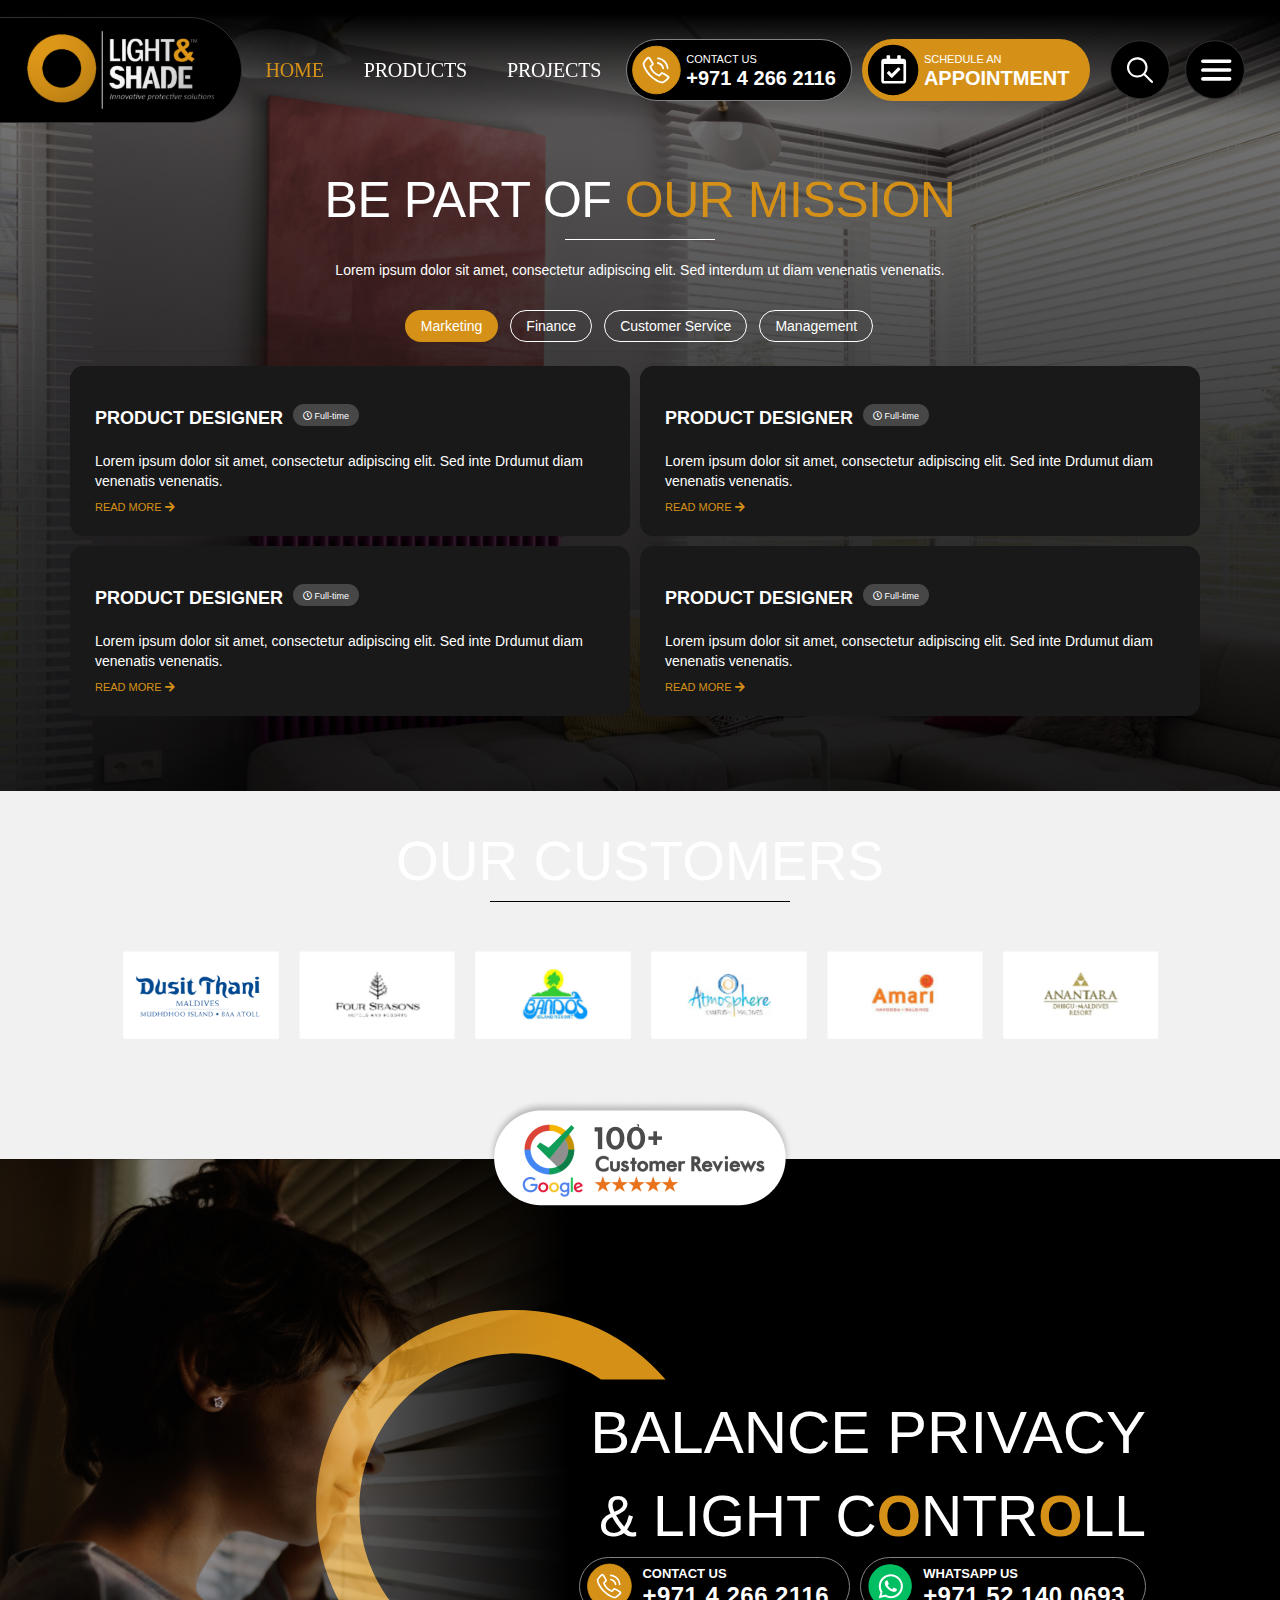
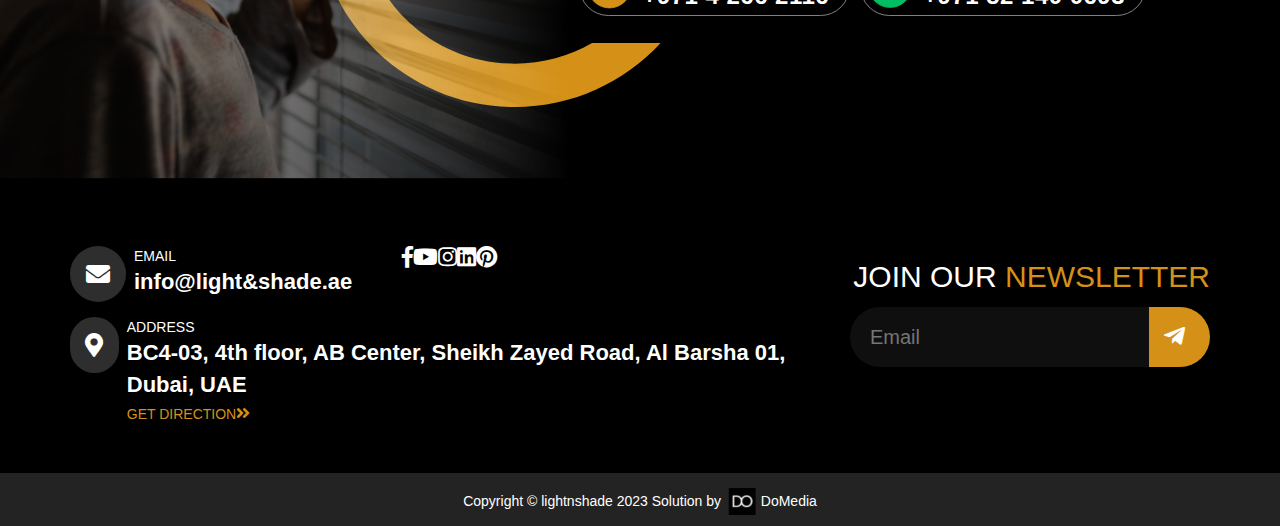
<file: careers-page.html>
<!DOCTYPE html>
<html lang="en">

<head>
    <meta charset="UTF-8">
    <meta http-equiv="X-UA-Compatible" content="IE=edge">
    <meta name="viewport" content="width=device-width, initial-scale=1.0">

    <!-- boostrap -->
    <link href="./assets/libs/Bootstrap/bootstrap.min.css" rel="stylesheet">

    <!-- font awesome 5 -->
    <link rel="stylesheet" href="./assets/libs/Font-Awesome-5/css/all.min.css">

    <!-- spartan font -->
    <link href="https://fonts.cdnfonts.com/css/spartan" rel="stylesheet">

    <!-- owl crousel css -->
    <link rel="stylesheet" href="./assets/libs/owlcarousel2.3.4/css/owl.carousel.min.css">
    <link rel="stylesheet" href="./assets/libs/owlcarousel2.3.4/css/owl.theme.default.css">

    <!-- styel css -->
    <link rel="stylesheet" href="./assets/css/styles.css">
    <link rel="stylesheet" href="./assets/css/mobile-styles.css">

    <title>Careers Page</title>
</head>

<body>

    <div class="main-wrapper">

       <!-- Navbar start -->
       <nav id="navbar" class="navbar navbar-default navbar-fixed-top">
        <div class="container-fluid">
            <!-- Brand and toggle get grouped for better mobile display -->
            <div class="navbar-header">

                <a class="navbar-brand" href="#">
                    <img class="img-fluid" src="./assets/img/logo.svg" />
                </a>
                <div class="navbar-mobile-right-col">
                    <a role="button" class="btn btn-primary cta-btn-secondary btn-navbar-mobile">
                        <img src="./assets/img/calender-icon.svg" />
                        <div>
                            <span class="title">schedule AN</span>
                            <span class="contact-no">appointment </span>
                        </div>
                    </a>
                    <div class="burger">
                        <input type="checkbox" id="menu-toggle" />
                        <div class="strip burger-strip-2">

                            <div></div>
                            <div></div>
                            <div></div>

                        </div>
                    </div>
                </div>

            </div>

            <!-- Collect the nav links, forms, and other content for toggling -->
            <div class="collapse navbar-collapse" id="bs-example-navbar-collapse-1">
                <ul class="nav navbar-nav">
                    <li class="active"><a href="#">Home <span class="sr-only">(current)</span></a></li>
                    <li><a href="#">Products</a></li>
                    <li><a href="#">Projects</a></li>
                </ul>
                <div class="cta-btn-wrapper">
                    <a role="button" class="btn btn-primary cta-btn-primary">
                        <img src="./assets/img/call-1-icon.svg" />
                        <div>
                            <span class="title">Contact Us</span>
                            <span class="contact-no">+971 4 266 2116</span>
                        </div>
                    </a>
                    <a role="button" class="btn btn-primary cta-btn-secondary">
                        <img src="./assets/img/calender-icon.svg" />
                        <div>
                            <span class="title">schedule AN</span>
                            <span class="contact-no">appointment </span>
                        </div>
                    </a>
                    <img class="search-icon" src="./assets/img/mag-icon.svg" />
                    <img class="burger-icons" src="./assets/img/burger-icon.svg" />
                </div>
            </div><!-- /.navbar-collapse -->
        </div><!-- /.container-fluid -->
    </nav>
        <!-- Navbar end -->

        <main>
            <section class="job-vacancy-block">
                <div class="container">
                    <div class="row title-row">
                        <div class="col-md-12 text-center">
                            <h1 class="block-title upper-text white-text">
                                BE PART OF <span>OUR MISSION</span>
                            </h1>
                            <div class="description white-text">
                                Lorem ipsum dolor sit amet, consectetur adipiscing elit. Sed interdum ut diam venenatis
                                venenatis.
                            </div>
                        </div>
                    </div>
                    <div class="row">
                        <div class="category-tabs">
                            <div class="panel panel-default">
                                <div class="panel-heading panel-heading-nav">
                                    <ul class="nav nav-tabs">
                                        <li role="presentation" class="active">
                                            <a href="#one" aria-controls="one" role="tab"
                                                data-toggle="tab">Marketing</a>
                                        </li>
                                        <li role="presentation">
                                            <a href="#two" aria-controls="two" role="tab" data-toggle="tab">Finance</a>
                                        </li>
                                        <li role="presentation">
                                            <a href="#three" aria-controls="three" role="tab" data-toggle="tab">Customer
                                                Service</a>
                                        </li>
                                        <li role="presentation">
                                            <a href="#three" aria-controls="three" role="tab"
                                                data-toggle="tab">Management</a>
                                        </li>
                                    </ul>
                                </div>
                            </div>
                            <div class="panel-body">
                                <div class="tab-content">
                                    <div role="tabpanel" class="tab-pane fade in active" id="one">
                                        <div class="job-posts-row">
                                            <div class="job-post">
                                                <h3 class="job-title">Product Designer</h3><span class="type"><i
                                                        class="far fa-clock"></i>&nbsp;Full-time</span>
                                                <div class="job-description">
                                                    Lorem ipsum dolor sit amet, consectetur adipiscing elit. Sed inte
                                                    Drdumut diam venenatis venenatis.
                                                </div>
                                                <a class="read-more" href="">Read More&nbsp;<i
                                                        class="fas fa-arrow-right"></i></a>
                                            </div>
                                            <div class="job-post">
                                                <h3 class="job-title">Product Designer</h3><span class="type"><i
                                                        class="far fa-clock"></i>&nbsp;Full-time</span>
                                                <div class="job-description">
                                                    Lorem ipsum dolor sit amet, consectetur adipiscing elit. Sed inte
                                                    Drdumut diam venenatis venenatis.
                                                </div>
                                                <a class="read-more" href="">Read More&nbsp;<i
                                                        class="fas fa-arrow-right"></i></a>
                                            </div>
                                            <div class="job-post">
                                                <h3 class="job-title">Product Designer</h3><span class="type"><i
                                                        class="far fa-clock"></i>&nbsp;Full-time</span>
                                                <div class="job-description">
                                                    Lorem ipsum dolor sit amet, consectetur adipiscing elit. Sed inte
                                                    Drdumut diam venenatis venenatis.
                                                </div>
                                                <a class="read-more" href="">Read More&nbsp;<i
                                                        class="fas fa-arrow-right"></i></a>
                                            </div>
                                            <div class="job-post">
                                                <h3 class="job-title">Product Designer</h3><span class="type"><i
                                                        class="far fa-clock"></i>&nbsp;Full-time</span>
                                                <div class="job-description">
                                                    Lorem ipsum dolor sit amet, consectetur adipiscing elit. Sed inte
                                                    Drdumut diam venenatis venenatis.
                                                </div>
                                                <a class="read-more" href="">Read More&nbsp;<i
                                                        class="fas fa-arrow-right"></i></a>
                                            </div>
                                        </div>
                                    </div>
                                    <div role="tabpanel" class="tab-pane fade in" id="two">
                                        <div class="job-posts-row">
                                            <div class="job-post">
                                                <h3 class="job-title">Product Designer</h3><span class="type"><i
                                                        class="far fa-clock"></i>&nbsp;Full-time</span>
                                                <div class="job-description">
                                                    Lorem ipsum dolor sit amet, consectetur adipiscing elit. Sed inte
                                                    Drdumut diam venenatis venenatis.
                                                </div>
                                                <a class="read-more" href="">Read More&nbsp;<i
                                                        class="fas fa-arrow-right"></i></a>
                                            </div>
                                            <div class="job-post">
                                                <h3 class="job-title">Product Designer</h3><span class="type"><i
                                                        class="far fa-clock"></i>&nbsp;Full-time</span>
                                                <div class="job-description">
                                                    Lorem ipsum dolor sit amet, consectetur adipiscing elit. Sed inte
                                                    Drdumut diam venenatis venenatis.
                                                </div>
                                                <a class="read-more" href="">Read More&nbsp;<i
                                                        class="fas fa-arrow-right"></i></a>
                                            </div>
                                            <div class="job-post">
                                                <h3 class="job-title">Product Designer</h3><span class="type"><i
                                                        class="far fa-clock"></i>&nbsp;Full-time</span>
                                                <div class="job-description">
                                                    Lorem ipsum dolor sit amet, consectetur adipiscing elit. Sed inte
                                                    Drdumut diam venenatis venenatis.
                                                </div>
                                                <a class="read-more" href="">Read More&nbsp;<i
                                                        class="fas fa-arrow-right"></i></a>
                                            </div>
                                            <div class="job-post">
                                                <h3 class="job-title">Product Designer</h3>&nbsp;<span class="type"><i
                                                        class="far fa-clock"></i>&nbsp;Full-time</span>
                                                <div class="job-description">
                                                    Lorem ipsum dolor sit amet, consectetur adipiscing elit. Sed inte
                                                    Drdumut diam venenatis venenatis.
                                                </div>
                                                <a class="read-more" href="">Read More&nbsp;<i
                                                        class="fas fa-arrow-right"></i></a>
                                            </div>
                                        </div>
                                    </div>
                                    <div role="tabpanel" class="tab-pane fade in" id="three">
                                        <div class="job-posts-row">
                                            <div class="job-post">
                                                <h3 class="job-title">Product Designer</h3>&nbsp;<span class="type"><i
                                                        class="far fa-clock"></i>&nbsp;Full-time</span>
                                                <div class="job-description">
                                                    Lorem ipsum dolor sit amet, consectetur adipiscing elit. Sed inte
                                                    Drdumut diam venenatis venenatis.
                                                </div>
                                                <a class="read-more" href="">Read More&nbsp;<i
                                                        class="fas fa-arrow-right"></i></a>
                                            </div>
                                            <div class="job-post">
                                                <h3 class="job-title">Product Designer</h3>&nbsp;<span class="type"><i
                                                        class="far fa-clock"></i>&nbsp;Full-time</span>
                                                <div class="job-description">
                                                    Lorem ipsum dolor sit amet, consectetur adipiscing elit. Sed inte
                                                    Drdumut diam venenatis venenatis.
                                                </div>
                                                <a class="read-more" href="">Read More&nbsp;<i
                                                        class="fas fa-arrow-right"></i></a>
                                            </div>
                                            <div class="job-post">
                                                <h3 class="job-title">Product Designer</h3>&nbsp;<span class="type"><i
                                                        class="far fa-clock"></i>&nbsp;Full-time</span>
                                                <div class="job-description">
                                                    Lorem ipsum dolor sit amet, consectetur adipiscing elit. Sed inte
                                                    Drdumut diam venenatis venenatis.
                                                </div>
                                                <a class="read-more" href="">Read More&nbsp;<i
                                                        class="fas fa-arrow-right"></i></a>
                                            </div>
                                            <div class="job-post">
                                                <h3 class="job-title">Product Designer</h3>&nbsp;<span class="type"><i
                                                        class="far fa-clock"></i>&nbsp;Full-time</span>
                                                <div class="job-description">
                                                    Lorem ipsum dolor sit amet, consectetur adipiscing elit. Sed inte
                                                    Drdumut diam venenatis venenatis.
                                                </div>
                                                <a class="read-more" href="">Read More&nbsp;<i
                                                        class="fas fa-arrow-right"></i></a>
                                            </div>
                                        </div>
                                    </div>
                                </div>
                            </div>
                        </div>
                    </div>
                </div>
            </section>

            <!-- Homepage section 8: start -->
            <section class="clients-section logo-slider-block">
                <div class="container-fluid">
                    <div class="row">
                        <div class="col-md-12 text-center">
                            <h1 class="logo-slider-section-title white-text">Our Customers</h1>
                        </div>
                    </div>
                    <div class="row">
                        <div class="col-md-10 col-md-offset-1">
                            <div class="logo-slider-wrapper">
                                <div class="owl-carousel logo-slider">
                                    <div class="swiper-slide logo-item">
                                        <img src="./assets/img/logo-slider/1.png" class="logo" />
                                    </div>
                                    <div class="swiper-slide logo-item">
                                        <img src="./assets/img/logo-slider/2.png" class="logo" />
                                    </div>
                                    <div class="swiper-slide logo-item">
                                        <img src="./assets/img/logo-slider/3.png" class="logo" />
                                    </div>
                                    <div class="swiper-slide logo-item">
                                        <img src="./assets/img/logo-slider/4.png" class="logo" />
                                    </div>
                                    <div class="swiper-slide logo-item">
                                        <img src="./assets/img/logo-slider/5.png" class="logo" />
                                    </div>
                                    <div class="swiper-slide logo-item">
                                        <img src="./assets/img/logo-slider/6.png" class="logo" />
                                    </div>
                                    <div class="swiper-slide logo-item">
                                        <img src="./assets/img/logo-slider/1.png" class="logo" />
                                    </div>
                                    <div class="swiper-slide logo-item">
                                        <img src="./assets/img/logo-slider/2.png" class="logo" />
                                    </div>
                                    <div class="swiper-slide logo-item">
                                        <img src="./assets/img/logo-slider/3.png" class="logo" />
                                    </div>
                                    <div class="swiper-slide logo-item">
                                        <img src="./assets/img/logo-slider/4.png" class="logo" />
                                    </div>
                                    <div class="swiper-slide logo-item">
                                        <img src="./assets/img/logo-slider/5.png" class="logo" />
                                    </div>
                                    <div class="swiper-slide logo-item">
                                        <img src="./assets/img/logo-slider/6.png" class="logo" />
                                    </div>
                                    <div class="swiper-slide logo-item">
                                        <img src="./assets/img/logo-slider/4.png" class="logo" />
                                    </div>
                                    <div class="swiper-slide logo-item">
                                        <img src="./assets/img/logo-slider/5.png" class="logo" />
                                    </div>
                                    <div class="swiper-slide logo-item">
                                        <img src="./assets/img/logo-slider/6.png" class="logo" />
                                    </div>
                                </div>
                            </div>
                        </div>
                    </div>
                </div>
            </section>
            <!-- Homepage section 8: end -->

        </main>

        <!-- footer start -->
        <footer class="footer-section">
            <div class="google-review-widget">
                <img src="./assets/img/google-review.png" />
            </div>
            <div class="footer-bg-wrapper">
                <div class="container">
                    <div class="row">
                        <div class="col-md-12 text-right">
                            <!-- <img class="footer-main-img" src="./assets/img/footer-image.svg" alt=""> -->
                            <div class="footer-main-content">
                                <div class="content-text">
                                    <div class="line-1">
                                        BALANCE PRIVACY
                                    </div>
                                    <div class="line-2">
                                        & LIGHT C<span>O</span>NTR<span>O</span>LL
                                    </div>
                                </div>
                                <div class="footer-cta-btn-wrapper cta-btn-wrapper">
                                    <a role="button" class="btn btn-primary cta-btn-primary btn-call">
                                        <img src="./assets/img/call-1-icon.svg" />
                                        <div>
                                            <span class="title">Contact Us</span>
                                            <span class="contact-no">+971 4 266 2116</span>
                                        </div>
                                    </a>
                                    <a role="button" class="btn btn-primary cta-btn-secondary btn-whatsapp">
                                        <img src="./assets/img/whatsapp-color-icon.svg" />
                                        <div>
                                            <span class="title">WHATSAPP US</span>
                                            <span class="contact-no">+971 52 140 0693</span>
                                        </div>
                                    </a>
                                </div>
                            </div>
                            <div class="mobile-only-text">
                                <h2>OVER A MILLION</h2>
                                <h3>BLINDS & curtains <span>INSTALLED</span></h3>
                                <a role="button" class="btn btn-primary btn-call">
                                    <img src="./assets/img/call-1-icon.svg" />
                                    <div>
                                        <span class="title">Contact Us</span>
                                        <span class="contact-no">+971 4 266 2116</span>
                                    </div>
                                </a>

                                <a role="button" class="btn btn-primary btn-whatsapp">
                                    <img src="./assets/img/whatsapp-color-icon.svg" />
                                    <div>
                                        <span class="title">Contact Us</span>
                                        <span class="contact-no">+971 4 266 2116</span>
                                    </div>
                                </a>

                                </button>
                            </div>
                        </div>
                    </div>
                </div>
            </div>
            <div class="footer-info-wrapper">
                <div class="container">
                    <div class="row footer-info-row">
                        <div class="col-md-8 col-left">
                            <div class="row-1">
                                <div class="horizontal-icon-box">
                                    <div class="icon">
                                        <i class="fas fa-envelope"></i>
                                    </div>
                                    <div class="icon-box-content">
                                        <div class="title">EMAIL</div>
                                        <div class="sub-title">
                                            <a href="mailto:info@light&shade.ae">info@light&shade.ae</a>
                                        </div>
                                    </div>
                                </div>
                                <div class="icon-list-wrapper">
                                    <ul>
                                        <li>
                                            <i class="fab fa-facebook-f"></i>
                                        </li>
                                        <li>
                                            <i class="fab fa-youtube"></i>
                                        </li>
                                        <li>
                                            <i class="fab fa-instagram"></i>
                                        </li>
                                        <li>
                                            <i class="fab fa-linkedin"></i>
                                        </li>
                                        <li>
                                            <i class="fab fa-pinterest"></i>
                                        </li>
                                    </ul>
                                </div>
                            </div>
                            <div class="row-2">
                                <div class="horizontal-icon-box address-box">
                                    <div class="icon">
                                        <i class="fas fa-map-marker-alt"></i>
                                    </div>
                                    <div class="icon-box-content">
                                        <div class="title">Address</div>
                                        <div class="sub-title">
                                            <div>BC4-03, 4th floor, AB Center, Sheikh Zayed Road, Al Barsha 01, Dubai,
                                                UAE
                                            </div>
                                            <a href="#">GET DIRECTION<i class="fas fa-angle-double-right"></i></a>
                                        </div>
                                    </div>
                                </div>
                                <div class="icon-list-wrapper icon-list-wrapper-mobile hidden-md hidden-lg">
                                    <ul>
                                        <li>
                                            <i class="fab fa-facebook-f"></i>
                                        </li>
                                        <li>
                                            <i class="fab fa-youtube"></i>
                                        </li>
                                        <li>
                                            <i class="fab fa-instagram"></i>
                                        </li>
                                        <li>
                                            <i class="fab fa-linkedin"></i>
                                        </li>
                                        <li>
                                            <i class="fab fa-pinterest"></i>
                                        </li>
                                    </ul>
                                </div>
                            </div>


                        </div>
                        <div class="col-md-4 col-right">
                            <h4>Join Our <span>Newsletter</span></h4>
                            <div class="newsletter-form-wrapper">
                                <form>
                                    <input type="email" placeholder="Email" name="" id="">
                                    <button class="btn btn-primary"><i class="fab fa-telegram-plane"></i></button>
                                </form>
                            </div>
                        </div>
                    </div>
                </div>
            </div>
            <div class="copyiright-row">
                Copyright © lightnshade 2023 <span></span>Solution by
                <img src="./assets/img/do-logo.png" />
                DoMedia
            </div>

        </footer>
        <!-- footer end -->
    </div>

    <script src="./assets/libs/JQuery/jquery-3.7.0.min.js"></script>
    <script src="./assets/libs/Bootstrap/bootstrap.min.js"></script>
    <script src="./assets/libs/owlcarousel2.3.4/js/owl.carousel.min.js"></script>
    <script src="./assets/js/scripts.js"></script>
</body>

</html>
</file>
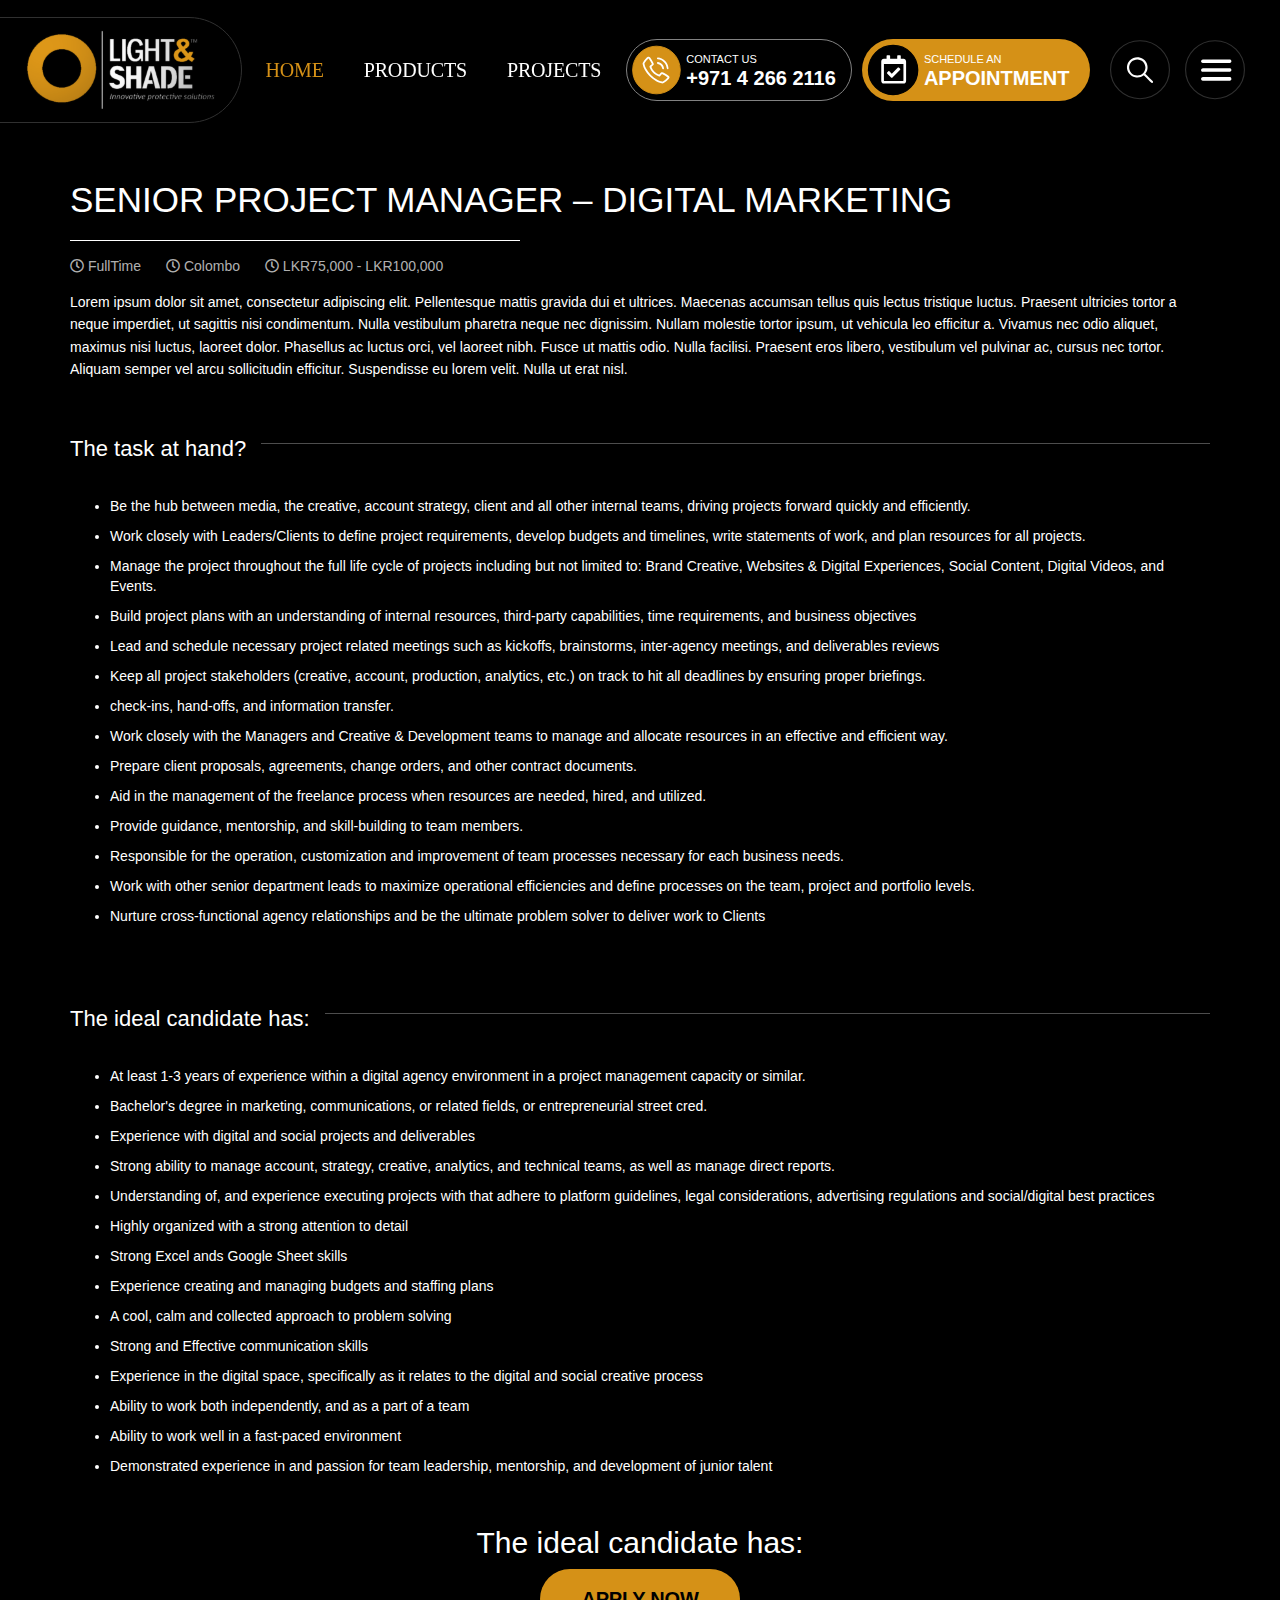
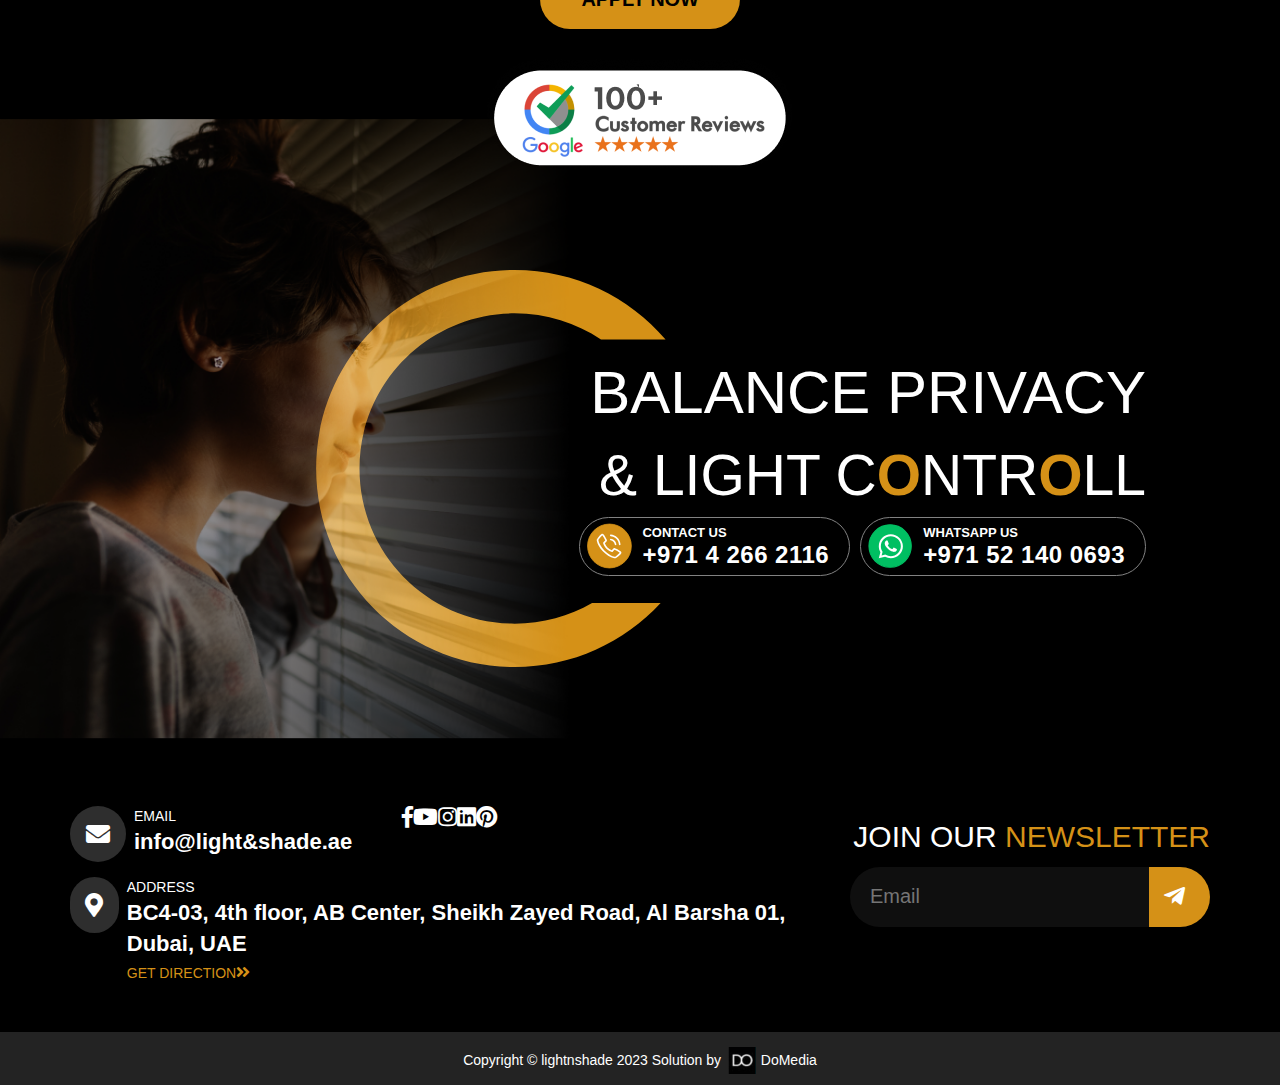
<file: careers-single-page.html>
<!DOCTYPE html>
<html lang="en">

<head>
    <meta charset="UTF-8">
    <meta http-equiv="X-UA-Compatible" content="IE=edge">
    <meta name="viewport" content="width=device-width, initial-scale=1.0">

    <!-- boostrap -->
    <link href="./assets/libs/Bootstrap/bootstrap.min.css" rel="stylesheet">

    <!-- font awesome 5 -->
    <link rel="stylesheet" href="./assets/libs/Font-Awesome-5/css/all.min.css">

    <!-- spartan font -->
    <link href="https://fonts.cdnfonts.com/css/spartan" rel="stylesheet">

    <!-- owl crousel css -->
    <link rel="stylesheet" href="./assets/libs/owlcarousel2.3.4/css/owl.carousel.min.css">
    <link rel="stylesheet" href="./assets/libs/owlcarousel2.3.4/css/owl.theme.default.css">

    <!-- styel css -->
    <link rel="stylesheet" href="./assets/css/styles.css">
    <link rel="stylesheet" href="./assets/css/mobile-styles.css">

    <title>Careers Single Page</title>
</head>

<body>
    <div class="main-wrapper">

        <!-- Navbar start -->
        <nav id="navbar" class="navbar navbar-default navbar-fixed-top">
            <div class="container-fluid">
                <!-- Brand and toggle get grouped for better mobile display -->
                <div class="navbar-header">

                    <a class="navbar-brand" href="#">
                        <img class="img-fluid" src="./assets/img/logo.svg" />
                    </a>
                    <div class="burger">
                        <input type="checkbox" id="menu-toggle" />
                        <div class="strip burger-strip-2">

                            <div></div>
                            <div></div>
                            <div></div>

                        </div>
                    </div>

                </div>

                <!-- Collect the nav links, forms, and other content for toggling -->
                <div class="collapse navbar-collapse" id="bs-example-navbar-collapse-1">
                    <ul class="nav navbar-nav">
                        <li class="active"><a href="#">Home <span class="sr-only">(current)</span></a></li>
                        <li><a href="#">Products</a></li>
                        <li><a href="#">Projects</a></li>
                    </ul>
                    <div class="cta-btn-wrapper">
                        <a role="button" class="btn btn-primary cta-btn-primary">
                            <img src="./assets/img/call-1-icon.svg" />
                            <div>
                                <span class="title">Contact Us</span>
                                <span class="contact-no">+971 4 266 2116</span>
                            </div>
                        </a>
                        <a role="button" class="btn btn-primary cta-btn-secondary">
                            <img src="./assets/img/calender-icon.svg" />
                            <div>
                                <span class="title">schedule AN</span>
                                <span class="contact-no">appointment </span>
                            </div>
                        </a>
                        <img class="search-icon" src="./assets/img/mag-icon.svg" />
                        <img class="burger-icons" src="./assets/img/burger-icon.svg" />
                    </div>
                </div><!-- /.navbar-collapse -->
            </div><!-- /.container-fluid -->
        </nav>
        <!-- Navbar end -->

        <main>
            <section class="job-info-section">
                <div class="container">
                    <div class="row">
                        <div class="col-md-12 job-info">
                            <h1 class="job-info-title">
                                SENIOR PROJECT MANAGER – DIGITAL MARKETING
                            </h1>
                            <div class="hr job-info-title-hr">
    
                            </div>
                            <div class="job-info-icon-list">
                                <div class="job-info-icon-list-item">
                                    <i class="far fa-clock"></i>
                                    FullTime
                                </div>
                                <div class="job-info-icon-list-item">
                                    <i class="far fa-clock"></i>
                                    Colombo
                                </div>
                                <div class="job-info-icon-list-item">
                                    <i class="far fa-clock"></i>
                                    LKR75,000 - LKR100,000
                                </div>
                            </div>
                            <div class="job-info-description">
                                Lorem ipsum dolor sit amet, consectetur adipiscing elit. Pellentesque mattis gravida dui et ultrices. Maecenas accumsan tellus quis lectus tristique luctus. Praesent ultricies tortor a neque imperdiet, ut sagittis nisi condimentum. Nulla vestibulum pharetra neque nec dignissim. Nullam molestie tortor ipsum, ut vehicula leo efficitur a. Vivamus nec odio aliquet, maximus nisi luctus, laoreet dolor. Phasellus ac luctus orci, vel laoreet nibh. Fusce ut mattis odio. Nulla facilisi. Praesent eros libero, vestibulum vel pulvinar ac, cursus nec tortor. Aliquam semper vel arcu sollicitudin efficitur. Suspendisse eu lorem velit. Nulla ut erat nisl.
                            </div>
                            <div class="job-info-tasks">
                                <div class="job-info-tasks-title-wrapper">
                                    <h3 class="job-info-tasks-title">The task at hand?</h3>
                                    <div class="job-info-tasks-title-line"></div>
                                </div>
                                
                                <ul class="job-info-tasks-list">
                                    <li>
                                        Be the hub between media, the creative, account strategy, client and all other internal teams, driving projects forward quickly and efficiently.
                                    </li>
                                    <li>
                                        Work closely with Leaders/Clients to define project requirements, develop budgets and timelines, write statements of work, and plan resources for all projects.
                                    </li>
                                    <li>
                                        Manage the project throughout the full life cycle of projects including but not limited to: Brand Creative, Websites & Digital Experiences, Social Content, Digital Videos, and Events.
                                    </li>
                                    <li>Build project plans with an understanding of internal resources, third-party capabilities, time requirements, and business objectives</li>
                                    <li>Lead and schedule necessary project related meetings such as kickoffs, brainstorms, inter-agency meetings, and deliverables reviews</li>
                                    <li>Keep all project stakeholders (creative, account, production, analytics, etc.) on track to hit all deadlines by ensuring proper briefings.</li>
                                    <li>check-ins, hand-offs, and information transfer.</li>
                                    <li>Work closely with the Managers and Creative & Development teams to manage and allocate resources in an effective and efficient way.</li>
                                    <li>Prepare client proposals, agreements, change orders, and other contract documents.</li>
                                    <li>Aid in the management of the freelance process when resources are needed, hired, and utilized.</li>
                                    <li>Provide guidance, mentorship, and skill-building to team members.</li>
                                    <li>Responsible for the operation, customization and improvement of team processes necessary for each business needs.</li>
                                    <li>Work with other senior department leads to maximize operational efficiencies and define processes on the team, project and portfolio levels.</li>
                                    <li>Nurture cross-functional agency relationships and be the ultimate problem solver to deliver work to Clients</li>
                                </ul>
                            </div>
                            <div class="job-info-requirements">
                                <div class="job-info-requirements-title-wrapper">
                                    <h3 class="job-info-requirements-title">The ideal candidate has:</h3>
                                    <div class="job-info-requirements-title-line"></div>
                                </div>
                                <ul class="job-info-requirements-list">
                                    <li>
                                        At least 1-3 years of experience within a digital agency environment in a project management capacity or similar.
                                    </li>
                                    <li>
                                        Bachelor's degree in marketing, communications, or related fields, or entrepreneurial street cred.
                                    </li>
                                    <li>
                                        Experience with digital and social projects and deliverables
                                    </li>
                                    <li>
                                        Strong ability to manage account, strategy, creative, analytics, and technical teams, as well as manage direct reports.
                                    </li>
                                    <li>
                                        Understanding of, and experience executing projects with that adhere to platform guidelines, legal considerations, advertising regulations and social/digital best practices
                                    </li>
                                    <li>
                                        Highly organized with a strong attention to detail
                                    </li>
                                    <li>
                                        Strong Excel ands Google Sheet skills
                                    </li>
                                    <li>Experience creating and managing budgets and staffing plans</li>
                                    <li>A cool, calm and collected approach to problem solving</li>
                                    <li>Strong and Effective communication skills</li>
                                    <li>Experience in the digital space, specifically as it relates to the digital and social creative process</li>
                                    <li>Ability to work both independently, and as a part of a team</li>
                                    <li>Ability to work well in a fast-paced environment</li>
                                    <li>Demonstrated experience in and passion for team leadership, mentorship, and development of junior talent</li>
                                </ul>
                            </div>
                            <div class="job-info-cta-wrapper text-center">
                                <h4>The ideal candidate has:</h4>
                                <button class="btn btn-primary theme-primary-btn">
                                    Apply Now
                                </button>
                            </div>
                        </div>
                    </div>
                </div>
    
            </section>
        </main>
    </div>


    <!-- footer start -->
    <footer class="footer-section">
        <div class="google-review-widget">
            <img src="./assets/img/google-review.png" />
        </div>
        <div class="footer-bg-wrapper">
            <div class="container">
                <div class="row">
                    <div class="col-md-12 text-right">
                        <!-- <img class="footer-main-img" src="./assets/img/footer-image.svg" alt=""> -->
                        <div class="footer-main-content">
                            <div class="content-text">
                                <div class="line-1">
                                    BALANCE PRIVACY
                                </div>
                                <div class="line-2">
                                    & LIGHT C<span>O</span>NTR<span>O</span>LL
                                </div>
                            </div>
                            <div class="footer-cta-btn-wrapper cta-btn-wrapper">
                                <a role="button" class="btn btn-primary cta-btn-primary btn-call">
                                    <img src="./assets/img/call-1-icon.svg" />
                                    <div>
                                        <span class="title">Contact Us</span>
                                        <span class="contact-no">+971 4 266 2116</span>
                                    </div>
                                </a>
                                <a role="button" class="btn btn-primary cta-btn-secondary btn-whatsapp">
                                    <img src="./assets/img/whatsapp-color-icon.svg" />
                                    <div>
                                        <span class="title">WHATSAPP US</span>
                                        <span class="contact-no">+971 52 140 0693</span>
                                    </div>
                                </a>
                            </div>
                        </div>
                        <div class="mobile-only-text">
                            <h2>OVER A MILLION</h2>
                            <h3>BLINDS & curtains <span>INSTALLED</span></h3>
                            <a role="button" class="btn btn-primary btn-call">
                                <img src="./assets/img/call-1-icon.svg" />
                                <div>
                                    <span class="title">Contact Us</span>
                                    <span class="contact-no">+971 4 266 2116</span>
                                </div>
                            </a>

                            <a role="button" class="btn btn-primary btn-whatsapp">
                                <img src="./assets/img/whatsapp-color-icon.svg" />
                                <div>
                                    <span class="title">Contact Us</span>
                                    <span class="contact-no">+971 4 266 2116</span>
                                </div>
                            </a>

                            </button>
                        </div>
                    </div>
                </div>
            </div>
        </div>
        <div class="footer-info-wrapper">
            <div class="container">
                <div class="row footer-info-row">
                    <div class="col-md-8 col-left">
                        <div class="row-1">
                            <div class="horizontal-icon-box">
                                <div class="icon">
                                    <i class="fas fa-envelope"></i>
                                </div>
                                <div class="icon-box-content">
                                    <div class="title">EMAIL</div>
                                    <div class="sub-title">
                                        <a href="mailto:info@light&shade.ae">info@light&shade.ae</a>
                                    </div>
                                </div>
                            </div>
                            <div class="icon-list-wrapper">
                                <ul>
                                    <li>
                                        <i class="fab fa-facebook-f"></i>
                                    </li>
                                    <li>
                                        <i class="fab fa-youtube"></i>
                                    </li>
                                    <li>
                                        <i class="fab fa-instagram"></i>
                                    </li>
                                    <li>
                                        <i class="fab fa-linkedin"></i>
                                    </li>
                                    <li>
                                        <i class="fab fa-pinterest"></i>
                                    </li>
                                </ul>
                            </div>
                        </div>
                        <div class="row-2">
                            <div class="horizontal-icon-box address-box">
                                <div class="icon">
                                    <i class="fas fa-map-marker-alt"></i>
                                </div>
                                <div class="icon-box-content">
                                    <div class="title">Address</div>
                                    <div class="sub-title">
                                        <div>BC4-03, 4th floor, AB Center, Sheikh Zayed Road, Al Barsha 01, Dubai,
                                            UAE
                                        </div>
                                        <a href="#">GET DIRECTION<i class="fas fa-angle-double-right"></i></a>
                                    </div>
                                </div>
                            </div>
                            <div class="icon-list-wrapper icon-list-wrapper-mobile hidden-md hidden-lg">
                                <ul>
                                    <li>
                                        <i class="fab fa-facebook-f"></i>
                                    </li>
                                    <li>
                                        <i class="fab fa-youtube"></i>
                                    </li>
                                    <li>
                                        <i class="fab fa-instagram"></i>
                                    </li>
                                    <li>
                                        <i class="fab fa-linkedin"></i>
                                    </li>
                                    <li>
                                        <i class="fab fa-pinterest"></i>
                                    </li>
                                </ul>
                            </div>
                        </div>


                    </div>
                    <div class="col-md-4 col-right">
                        <h4>Join Our <span>Newsletter</span></h4>
                        <div class="newsletter-form-wrapper">
                            <form>
                                <input type="email" placeholder="Email" name="" id="">
                                <button class="btn btn-primary"><i class="fab fa-telegram-plane"></i></button>
                            </form>
                        </div>
                    </div>
                </div>
            </div>
        </div>
        <div class="copyiright-row">
            Copyright © lightnshade 2023 <span></span>Solution by
            <img src="./assets/img/do-logo.png" />
            DoMedia
        </div>

    </footer>
    <!-- footer end -->

    <script src="./assets/libs/JQuery/jquery-3.7.0.min.js"></script>
    <script src="./assets/libs/Bootstrap/bootstrap.min.js"></script>
    <script src="./assets/libs/owlcarousel2.3.4/js/owl.carousel.min.js"></script>
    <script src="./assets/js/scripts.js"></script>

</body>

</html>
</file>
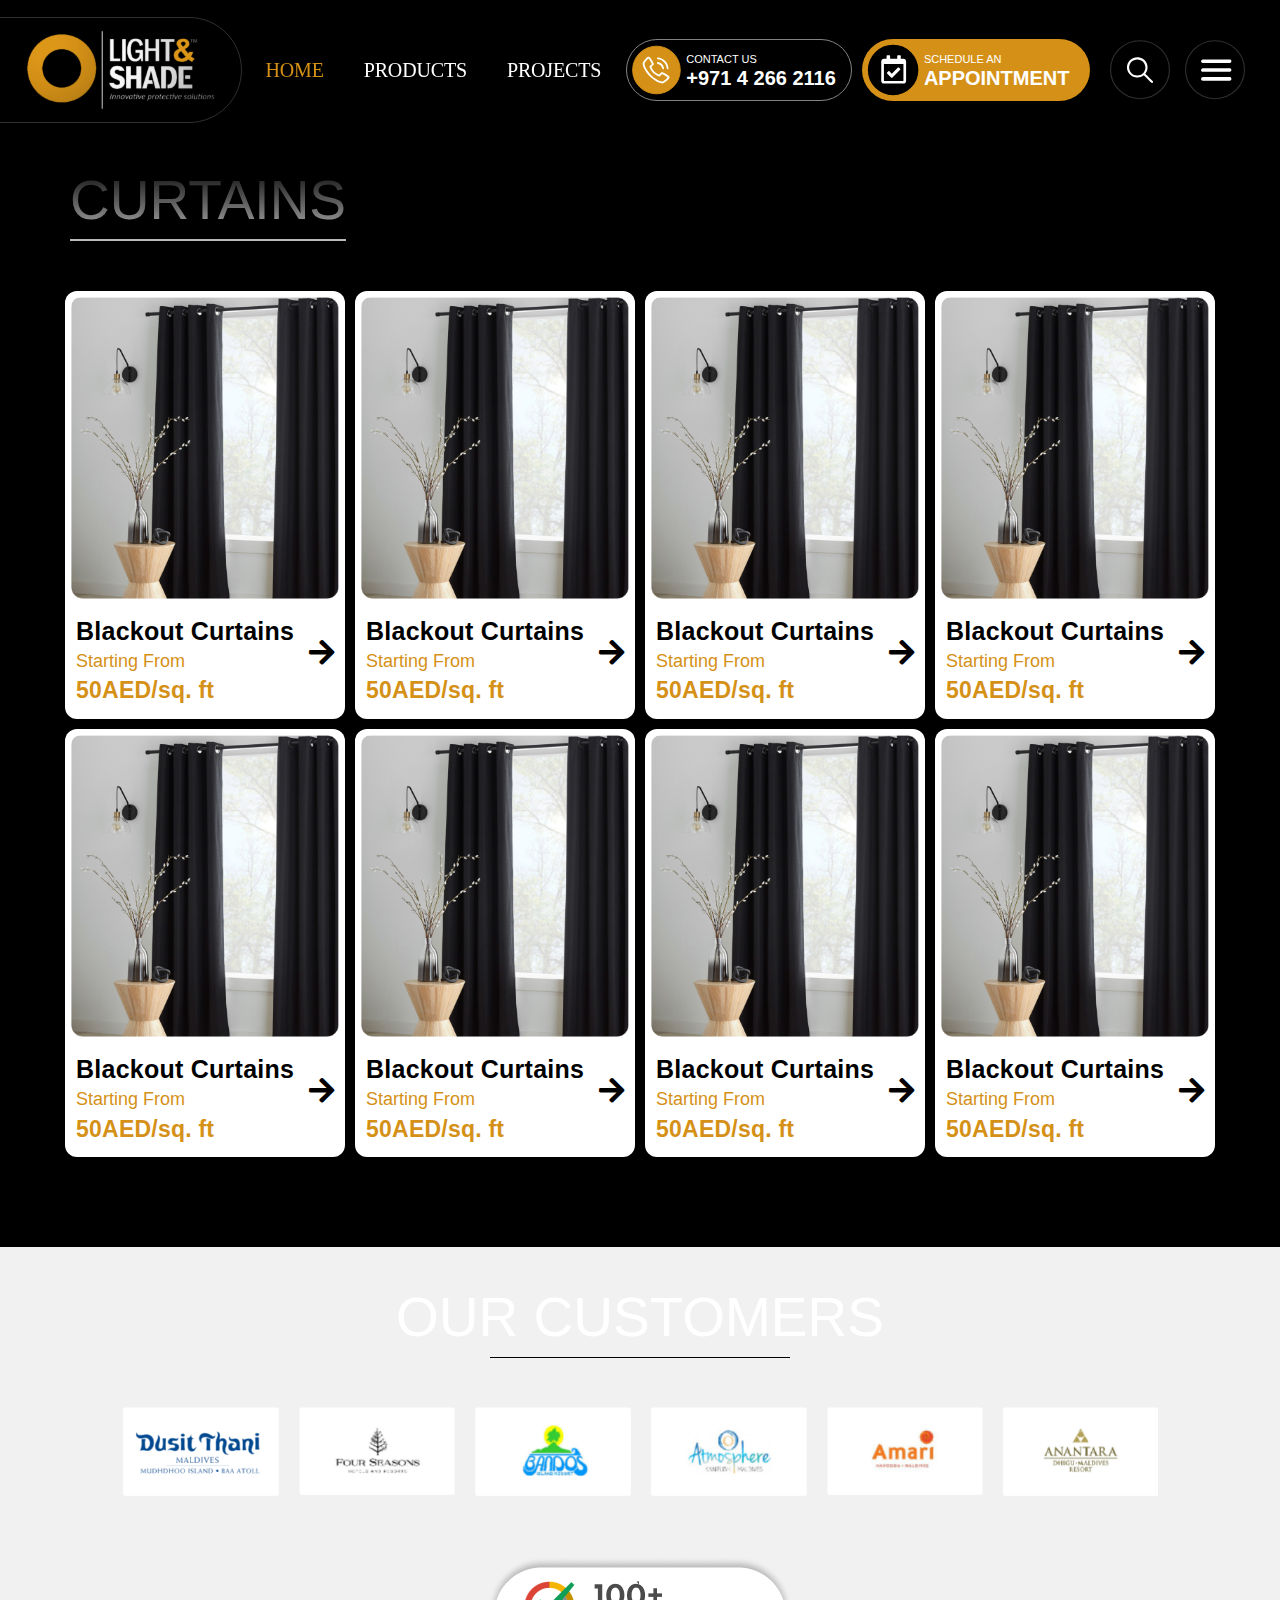
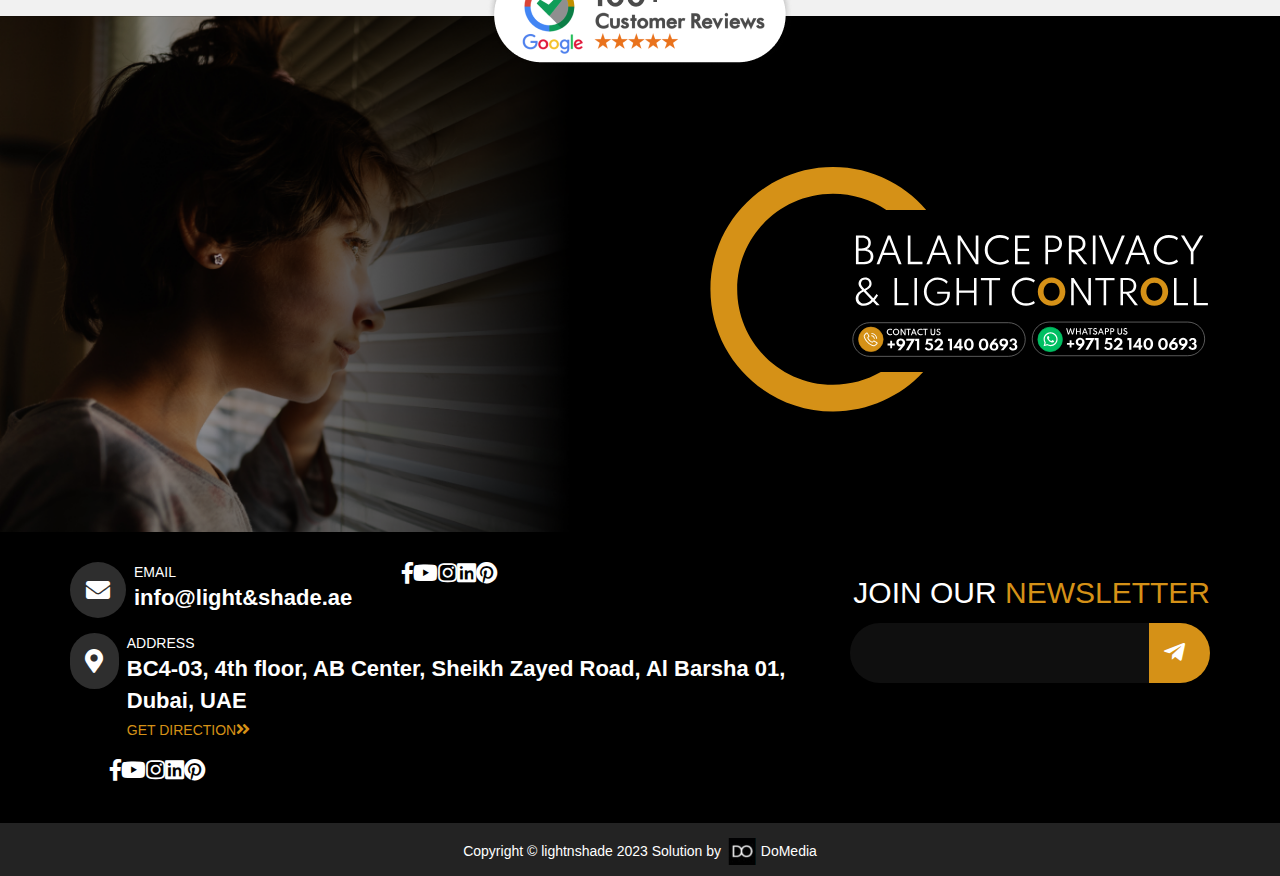
<file: index-1.html>
<!DOCTYPE html>
<html lang="en">

<head>
    <meta charset="UTF-8">
    <meta http-equiv="X-UA-Compatible" content="IE=edge">
    <meta name="viewport" content="width=device-width, initial-scale=1.0">

    <!-- boostrap -->
    <link href="./assets/libs/Bootstrap/bootstrap.min.css" rel="stylesheet">

    <!-- font awesome 5 -->
    <link rel="stylesheet" href="./assets/libs/Font-Awesome-5/css/all.min.css">

    <!-- spartan font -->
    <link href="https://fonts.cdnfonts.com/css/spartan" rel="stylesheet">

    <!-- owl crousel css -->
    <link rel="stylesheet" href="./assets/libs/owlcarousel2.3.4/css/owl.carousel.min.css">
    <link rel="stylesheet" href="./assets/libs/owlcarousel2.3.4/css/owl.theme.default.css">

    <!-- styel css -->
    <link rel="stylesheet" href="./assets/css/styles.css">
    <link rel="stylesheet" href="./assets/css/mobile-styles.css">

    <title>Home page 2</title>
</head>

<body>

    <div class="main-wrapper">

        <!-- Navbar start -->
        <nav id="navbar" class="navbar navbar-default navbar-fixed-top">
            <div class="container-fluid">
                <!-- Brand and toggle get grouped for better mobile display -->
                <div class="navbar-header">

                    <a class="navbar-brand" href="#">
                        <img class="img-fluid" src="./assets/img/logo.svg" />
                    </a>
                    <div class="navbar-mobile-right-col">
                        <a role="button" class="btn btn-primary cta-btn-secondary btn-navbar-mobile">
                            <img src="./assets/img/calender-icon.svg" />
                            <div>
                                <span class="title">schedule AN</span>
                                <span class="contact-no">appointment </span>
                            </div>
                        </a>
                        <div class="burger">
                            <input type="checkbox" id="menu-toggle" />
                            <div class="strip burger-strip-2">

                                <div></div>
                                <div></div>
                                <div></div>

                            </div>
                        </div>
                    </div>

                </div>

                <!-- Collect the nav links, forms, and other content for toggling -->
                <div class="collapse navbar-collapse" id="bs-example-navbar-collapse-1">
                    <ul class="nav navbar-nav">
                        <li class="active"><a href="#">Home <span class="sr-only">(current)</span></a></li>
                        <li><a href="#">Products</a></li>
                        <li><a href="#">Projects</a></li>
                    </ul>
                    <div class="cta-btn-wrapper">
                        <a role="button" class="btn btn-primary cta-btn-primary">
                            <img src="./assets/img/call-1-icon.svg" />
                            <div>
                                <span class="title">Contact Us</span>
                                <span class="contact-no">+971 4 266 2116</span>
                            </div>
                        </a>
                        <a role="button" class="btn btn-primary cta-btn-secondary">
                            <img src="./assets/img/calender-icon.svg" />
                            <div>
                                <span class="title">schedule AN</span>
                                <span class="contact-no">appointment </span>
                            </div>
                        </a>
                        <img class="search-icon" src="./assets/img/mag-icon.svg" />
                        <img class="burger-icons" src="./assets/img/burger-icon.svg" />
                    </div>
                </div><!-- /.navbar-collapse -->
            </div><!-- /.container-fluid -->
        </nav>
        <!-- Navbar end -->

        <main>

            <section class="grid-section">
                <div class="container">
                    <div class="row title-row">

                        <div class="col-md-12">
                            <h1 class="upper-text white-text underlined">
                                Curtains
                            </h1>
                        </div>

                    </div>

                    <div class="row projects-row">
                        <div class="col-md-3 project-item">
                            <a href="#" class="project-item-link"></a>
                            <img src="./assets/img/slider-imgs/1.png" class="item-thumb" />
                            <div class="item-body">
                                <div class="item-content">
                                    <h5 class="project-title">Blackout Curtains</h5>
                                    <small>Starting From </small>
                                    <div class="project-location">50AED/sq. ft</div>
                                </div>
                                <div class="readmore-link">
                                    <a href="#"><i class="fas fa-arrow-right"></i></a>
                                </div>
                            </div>
                        </div>
                        <div class="col-md-3 project-item">
                            <a href="#" class="project-item-link"></a>
                            <img src="./assets/img/slider-imgs/1.png" class="item-thumb" />
                            <div class="item-body">
                                <div class="item-content">
                                    <h5 class="project-title">Blackout Curtains</h5>
                                    <small>Starting From </small>
                                    <div class="project-location">50AED/sq. ft</div>
                                </div>
                                <div class="readmore-link">
                                    <a href="#"><i class="fas fa-arrow-right"></i></a>
                                </div>
                            </div>
                        </div>
                        <div class="col-md-3 project-item">
                            <a href="#" class="project-item-link"></a>
                            <img src="./assets/img/slider-imgs/1.png" class="item-thumb" />
                            <div class="item-body">
                                <div class="item-content">
                                    <h5 class="project-title">Blackout Curtains</h5>
                                    <small>Starting From </small>
                                    <div class="project-location">50AED/sq. ft</div>
                                </div>
                                <div class="readmore-link">
                                    <a href="#"><i class="fas fa-arrow-right"></i></a>
                                </div>
                            </div>
                        </div>
                        <div class="col-md-3 project-item">
                            <a href="#" class="project-item-link"></a>
                            <img src="./assets/img/slider-imgs/1.png" class="item-thumb" />
                            <div class="item-body">
                                <div class="item-content">
                                    <h5 class="project-title">Blackout Curtains</h5>
                                    <small>Starting From </small>
                                    <div class="project-location">50AED/sq. ft</div>
                                </div>
                                <div class="readmore-link">
                                    <a href="#"><i class="fas fa-arrow-right"></i></a>
                                </div>
                            </div>
                        </div>
                    </div>

                    <div class="row projects-row">
                        <div class="col-md-3 project-item">
                            <a href="#" class="project-item-link"></a>
                            <img src="./assets/img/slider-imgs/1.png" class="item-thumb" />
                            <div class="item-body">
                                <div class="item-content">
                                    <h5 class="project-title">Blackout Curtains</h5>
                                    <small>Starting From </small>
                                    <div class="project-location">50AED/sq. ft</div>
                                </div>
                                <div class="readmore-link">
                                    <a href="#"><i class="fas fa-arrow-right"></i></a>
                                </div>
                            </div>
                        </div>
                        <div class="col-md-3 project-item">
                            <a href="#" class="project-item-link"></a>
                            <img src="./assets/img/slider-imgs/1.png" class="item-thumb" />
                            <div class="item-body">
                                <div class="item-content">
                                    <h5 class="project-title">Blackout Curtains</h5>
                                    <small>Starting From </small>
                                    <div class="project-location">50AED/sq. ft</div>
                                </div>
                                <div class="readmore-link">
                                    <a href="#"><i class="fas fa-arrow-right"></i></a>
                                </div>
                            </div>
                        </div>
                        <div class="col-md-3 project-item">
                            <a href="#" class="project-item-link"></a>
                            <img src="./assets/img/slider-imgs/1.png" class="item-thumb" />
                            <div class="item-body">
                                <div class="item-content">
                                    <h5 class="project-title">Blackout Curtains</h5>
                                    <small>Starting From </small>
                                    <div class="project-location">50AED/sq. ft</div>
                                </div>
                                <div class="readmore-link">
                                    <a href="#"><i class="fas fa-arrow-right"></i></a>
                                </div>
                            </div>
                        </div>
                        <div class="col-md-3 project-item">
                            <a href="#" class="project-item-link"></a>
                            <img src="./assets/img/slider-imgs/1.png" class="item-thumb" />
                            <div class="item-body">
                                <div class="item-content">
                                    <h5 class="project-title">Blackout Curtains</h5>
                                    <small>Starting From </small>
                                    <div class="project-location">50AED/sq. ft</div>
                                </div>
                                <div class="readmore-link">
                                    <a href="#"><i class="fas fa-arrow-right"></i></a>
                                </div>
                            </div>
                        </div>
                    </div>

                </div>
            </section>

            <!-- Homepage section 8: start -->
            <section class="clients-section logo-slider-block">
                <div class="container-fluid">
                    <div class="row">
                        <div class="col-md-12 text-center">
                            <h1 class="logo-slider-section-title white-text">Our Customers</h1>
                        </div>
                    </div>
                    <div class="row">
                        <div class="col-md-10 col-md-offset-1">
                            <div class="logo-slider-wrapper">
                                <div class="owl-carousel logo-slider">
                                    <div class="swiper-slide logo-item">
                                        <img src="./assets/img/logo-slider/1.png" class="logo" />
                                    </div>
                                    <div class="swiper-slide logo-item">
                                        <img src="./assets/img/logo-slider/2.png" class="logo" />
                                    </div>
                                    <div class="swiper-slide logo-item">
                                        <img src="./assets/img/logo-slider/3.png" class="logo" />
                                    </div>
                                    <div class="swiper-slide logo-item">
                                        <img src="./assets/img/logo-slider/4.png" class="logo" />
                                    </div>
                                    <div class="swiper-slide logo-item">
                                        <img src="./assets/img/logo-slider/5.png" class="logo" />
                                    </div>
                                    <div class="swiper-slide logo-item">
                                        <img src="./assets/img/logo-slider/6.png" class="logo" />
                                    </div>
                                    <div class="swiper-slide logo-item">
                                        <img src="./assets/img/logo-slider/1.png" class="logo" />
                                    </div>
                                    <div class="swiper-slide logo-item">
                                        <img src="./assets/img/logo-slider/2.png" class="logo" />
                                    </div>
                                    <div class="swiper-slide logo-item">
                                        <img src="./assets/img/logo-slider/3.png" class="logo" />
                                    </div>
                                    <div class="swiper-slide logo-item">
                                        <img src="./assets/img/logo-slider/4.png" class="logo" />
                                    </div>
                                    <div class="swiper-slide logo-item">
                                        <img src="./assets/img/logo-slider/5.png" class="logo" />
                                    </div>
                                    <div class="swiper-slide logo-item">
                                        <img src="./assets/img/logo-slider/6.png" class="logo" />
                                    </div>
                                    <div class="swiper-slide logo-item">
                                        <img src="./assets/img/logo-slider/4.png" class="logo" />
                                    </div>
                                    <div class="swiper-slide logo-item">
                                        <img src="./assets/img/logo-slider/5.png" class="logo" />
                                    </div>
                                    <div class="swiper-slide logo-item">
                                        <img src="./assets/img/logo-slider/6.png" class="logo" />
                                    </div>
                                </div>
                            </div>
                        </div>
                    </div>
                </div>
            </section>
            <!-- Homepage section 8: end -->
        </main>

    </div>


    <!-- footer start -->
    <footer class="footer-section">
        <div class="google-review-widget">
            <img src="./assets/img/google-review.png" />
        </div>
        <div class="footer-bg-wrapper">
            <div class="container">
                <div class="row">
                    <div class="col-md-12 text-right">
                        <img class="footer-main-img" src="./assets/img/footer-image.svg" alt="">
                        <div class="mobile-only-text">
                            <h2>OVER A MILLION</h2>
                            <h3>BLINDS & curtains <span>INSTALLED</span></h3>
                            <a role="button" class="btn btn-primary btn-call">
                                <img src="./assets/img/call-1-icon.svg" />
                                <div>
                                    <span class="title">Contact Us</span>
                                    <span class="contact-no">+971 4 266 2116</span>
                                </div>
                            </a>

                            <a role="button" class="btn btn-primary btn-whatsapp">
                                <img src="./assets/img/whatsapp-color-icon.svg" />
                                <div>
                                    <span class="title">Contact Us</span>
                                    <span class="contact-no">+971 4 266 2116</span>
                                </div>
                            </a>

                            </button>
                        </div>
                    </div>
                </div>
            </div>
        </div>
        <div class="footer-info-wrapper">
            <div class="container">
                <div class="row footer-info-row">
                    <div class="col-md-8 col-left">
                        <div class="row-1">
                            <div class="horizontal-icon-box">
                                <div class="icon">
                                    <i class="fas fa-envelope"></i>
                                </div>
                                <div class="icon-box-content">
                                    <div class="title">EMAIL</div>
                                    <div class="sub-title">
                                        <a href="mailto:info@light&shade.ae">info@light&shade.ae</a>
                                    </div>
                                </div>
                            </div>
                            <div class="icon-list-wrapper">
                                <ul>
                                    <li>
                                        <i class="fab fa-facebook-f"></i>
                                    </li>
                                    <li>
                                        <i class="fab fa-youtube"></i>
                                    </li>
                                    <li>
                                        <i class="fab fa-instagram"></i>
                                    </li>
                                    <li>
                                        <i class="fab fa-linkedin"></i>
                                    </li>
                                    <li>
                                        <i class="fab fa-pinterest"></i>
                                    </li>
                                </ul>
                            </div>
                        </div>
                        <div class="row-2">
                            <div class="horizontal-icon-box address-box">
                                <div class="icon">
                                    <i class="fas fa-map-marker-alt"></i>
                                </div>
                                <div class="icon-box-content">
                                    <div class="title">Address</div>
                                    <div class="sub-title">
                                        <div>BC4-03, 4th floor, AB Center, Sheikh Zayed Road, Al Barsha 01, Dubai, UAE
                                        </div>
                                        <a href="#">GET DIRECTION<i class="fas fa-angle-double-right"></i></a>
                                    </div>
                                </div>
                            </div>
                            <div class="icon-list-wrapper icon-list-wrapper-mobile">
                                <ul>
                                    <li>
                                        <i class="fab fa-facebook-f"></i>
                                    </li>
                                    <li>
                                        <i class="fab fa-youtube"></i>
                                    </li>
                                    <li>
                                        <i class="fab fa-instagram"></i>
                                    </li>
                                    <li>
                                        <i class="fab fa-linkedin"></i>
                                    </li>
                                    <li>
                                        <i class="fab fa-pinterest"></i>
                                    </li>
                                </ul>
                            </div>
                        </div>


                    </div>
                    <div class="col-md-4 col-right">
                        <h4>Join Our <span>Newsletter</span></h4>
                        <div class="newsletter-form-wrapper">
                            <form>
                                <input type="email" name="" id="">
                                <button class="btn btn-primary"><i class="fab fa-telegram-plane"></i></button>
                            </form>
                        </div>
                    </div>
                </div>
            </div>
        </div>
        <div class="copyiright-row">
            Copyright © lightnshade 2023 <span></span>Solution by
            <img src="./assets/img/do-logo.png" />
            DoMedia
        </div>

    </footer>
    <!-- footer end -->

    <script src="./assets/libs/JQuery/jquery-3.7.0.min.js"></script>
    <script src="./assets/libs/Bootstrap/bootstrap.min.js"></script>
    <script src="./assets/libs/owlcarousel2.3.4/js/owl.carousel.min.js"></script>
    <script src="./assets/js/scripts.js"></script>
</body>

</html>
</file>
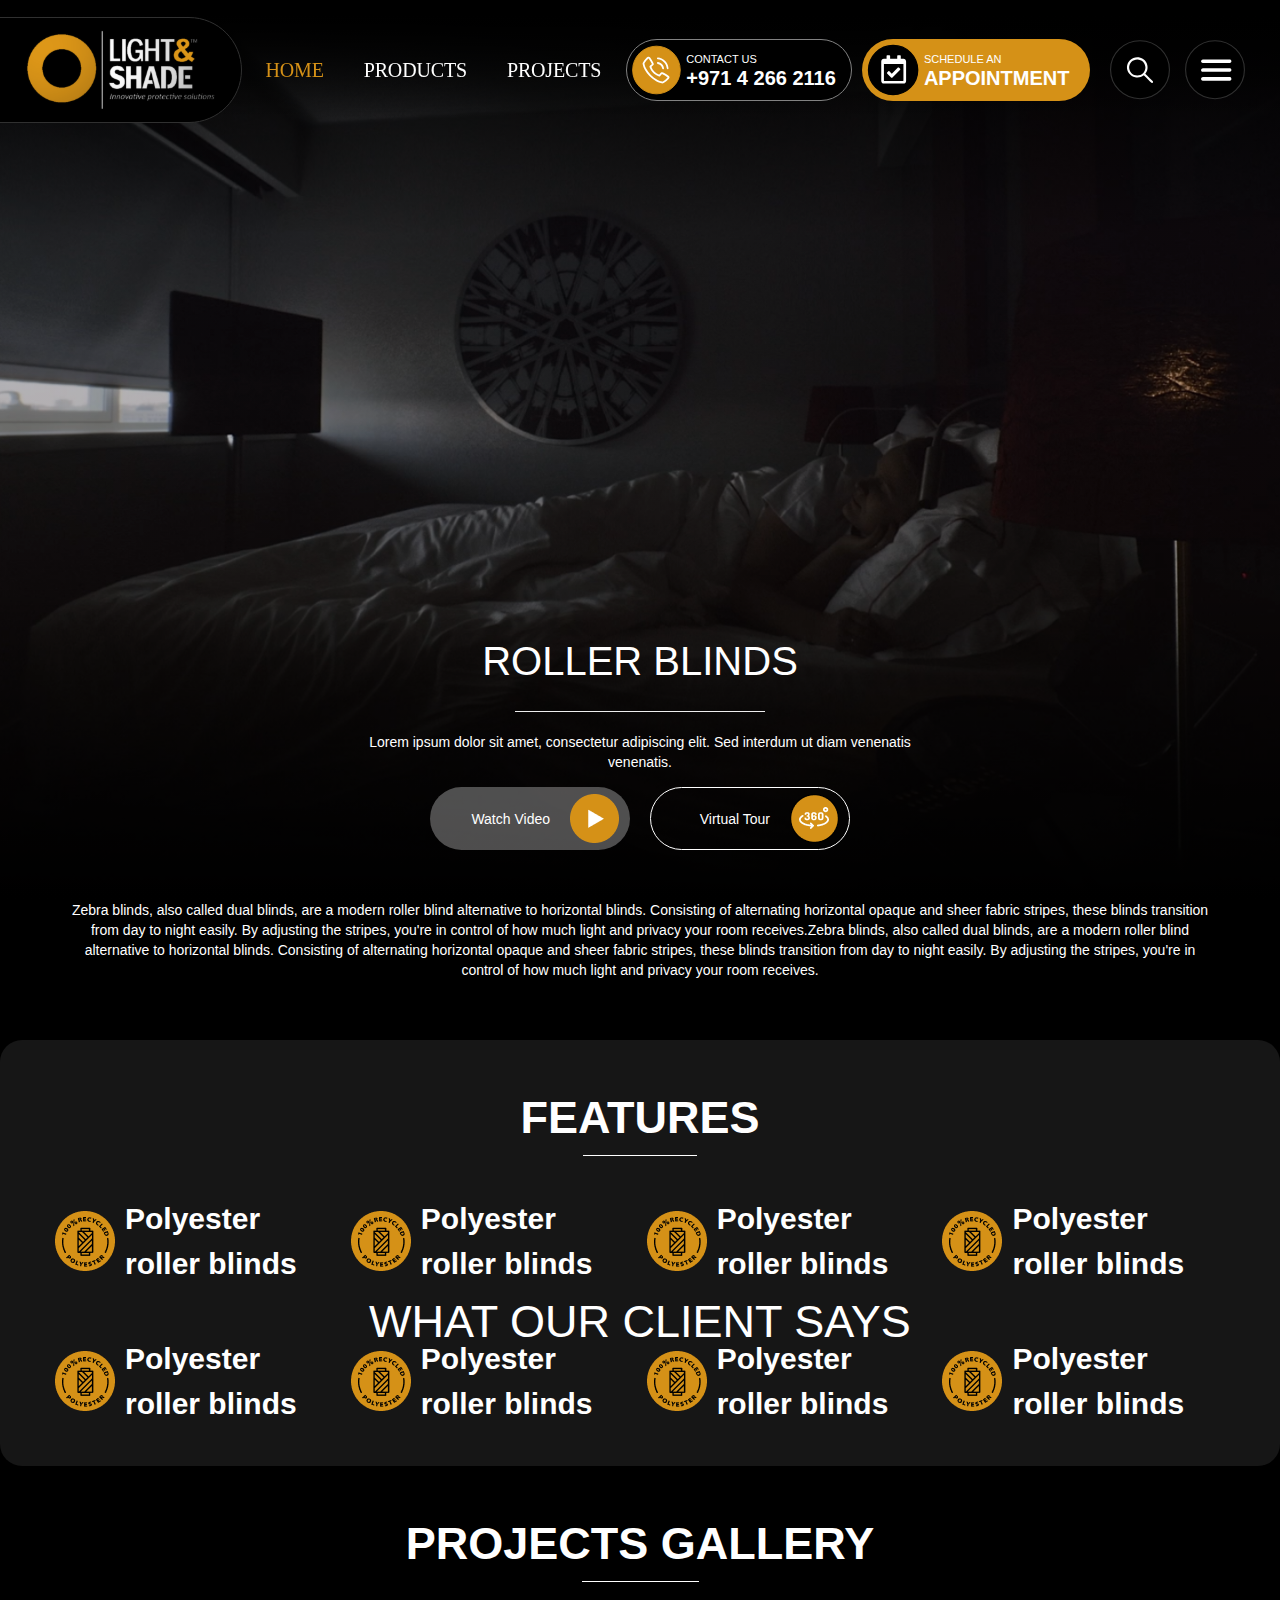
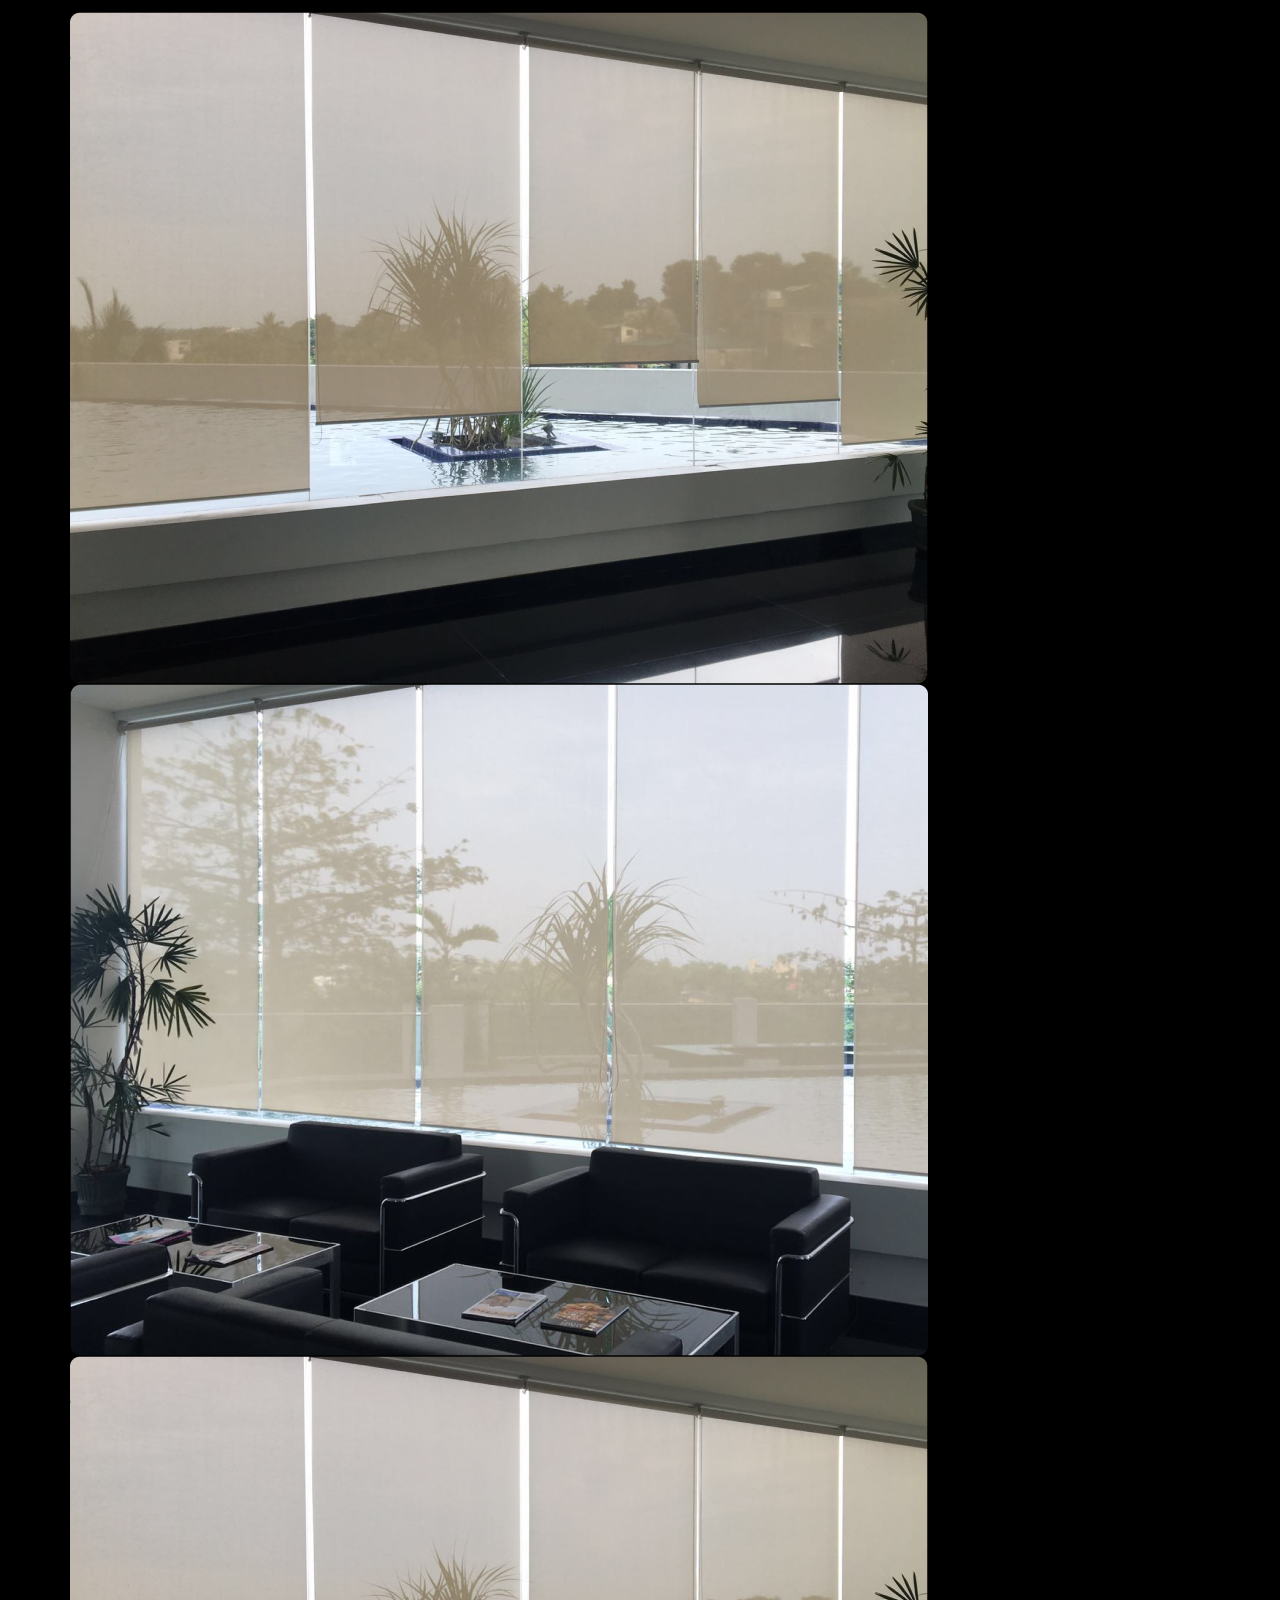
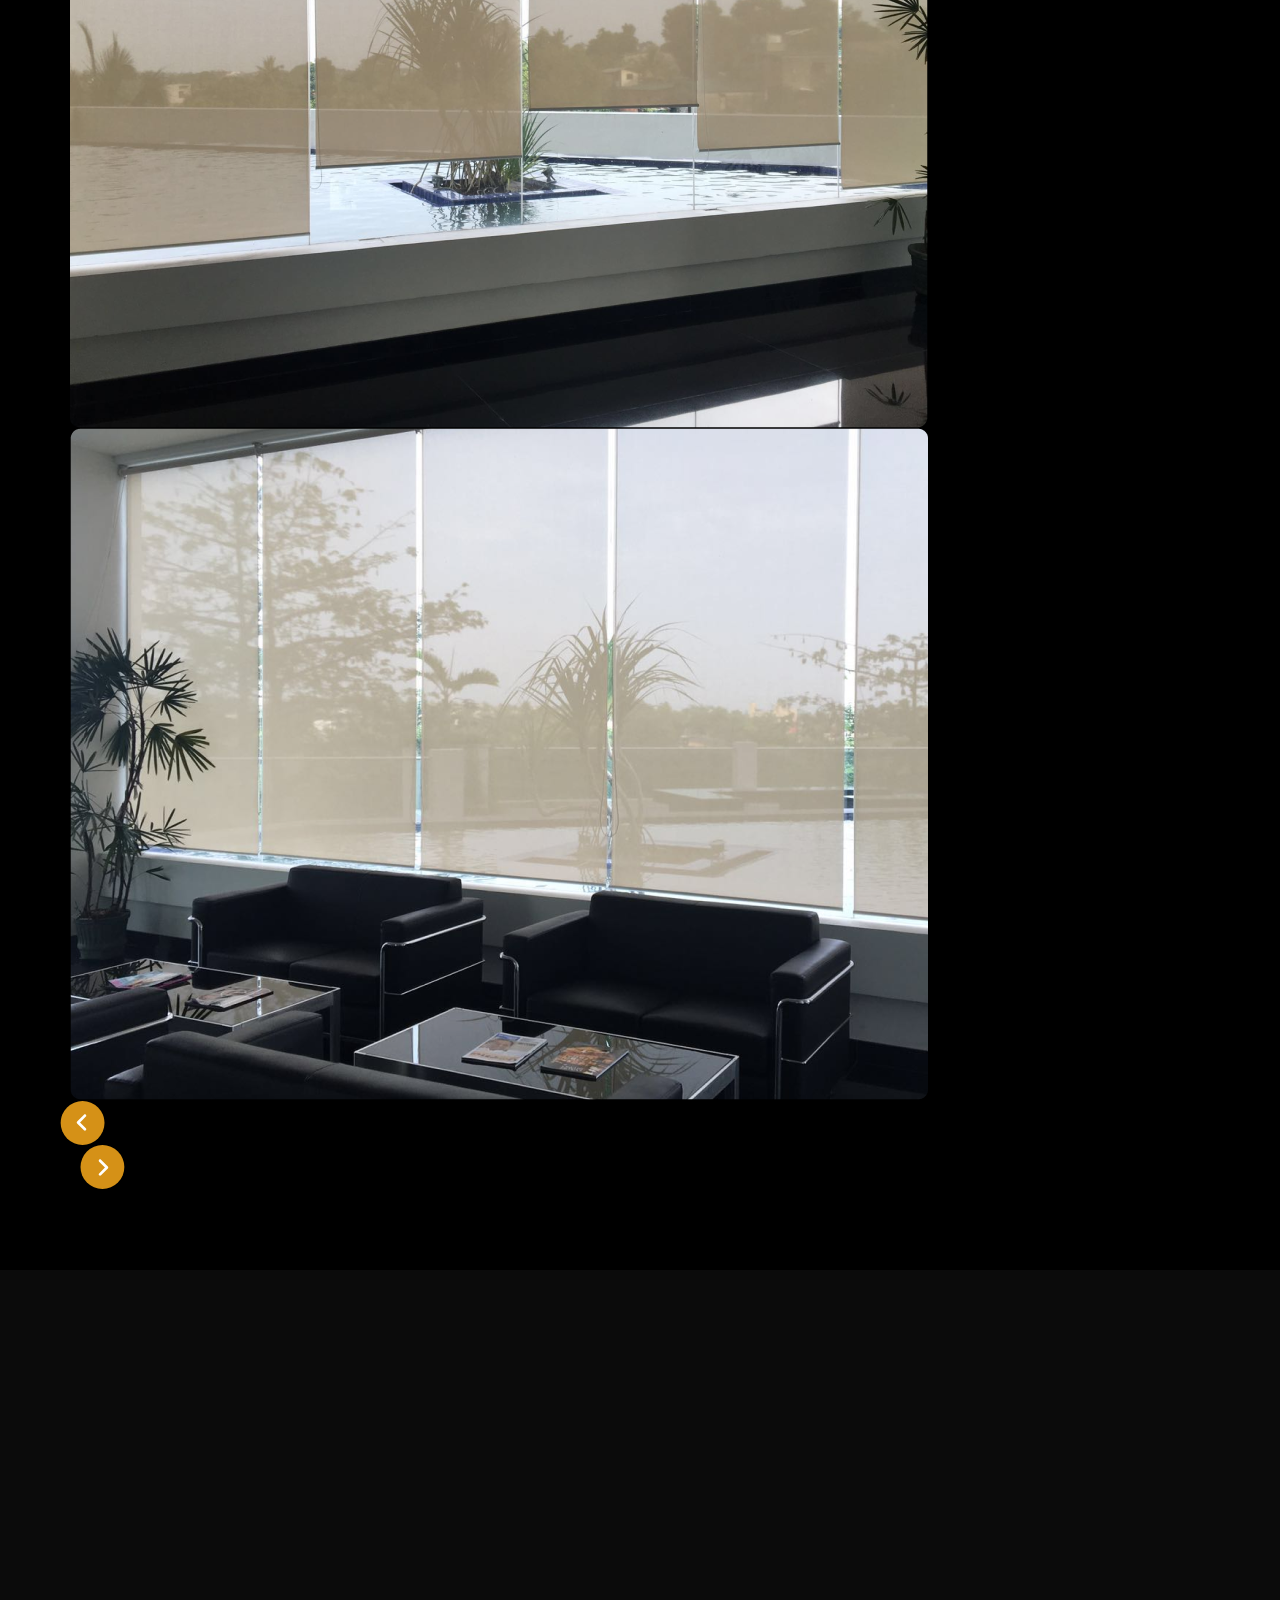
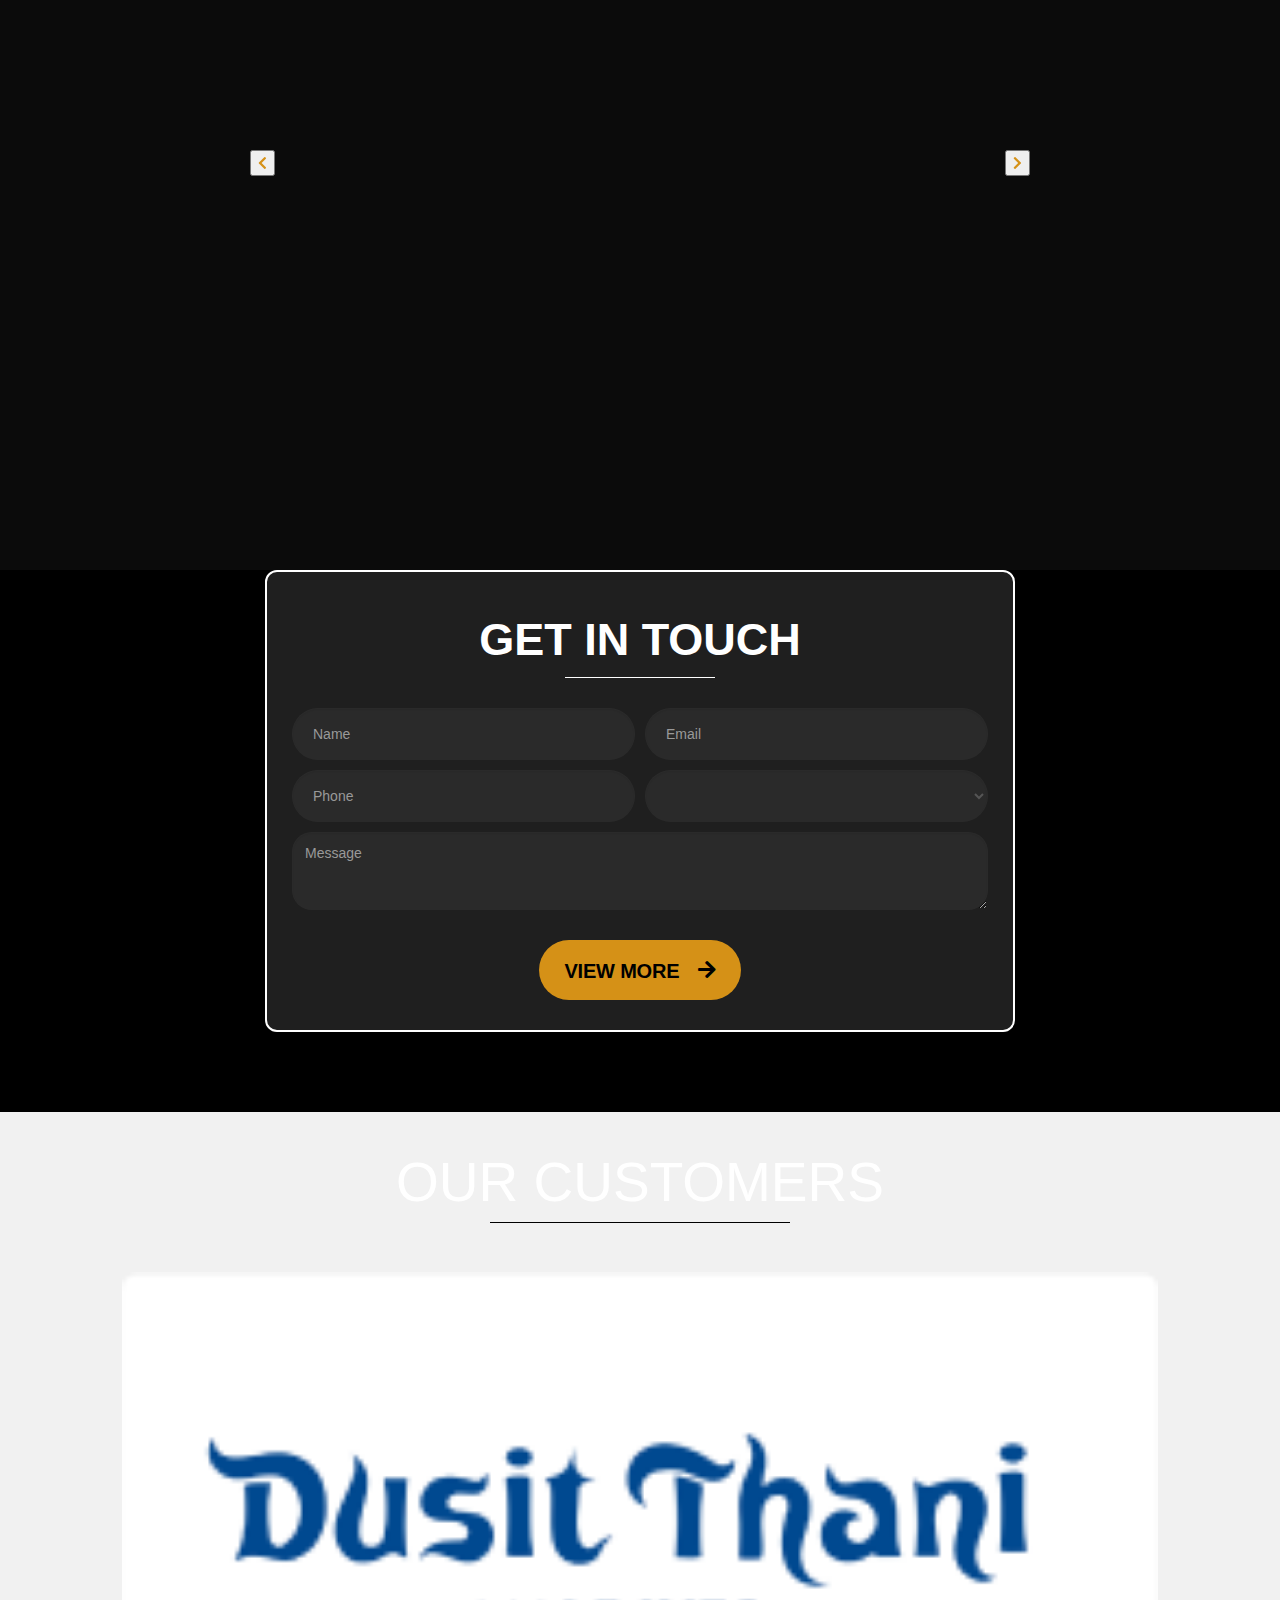
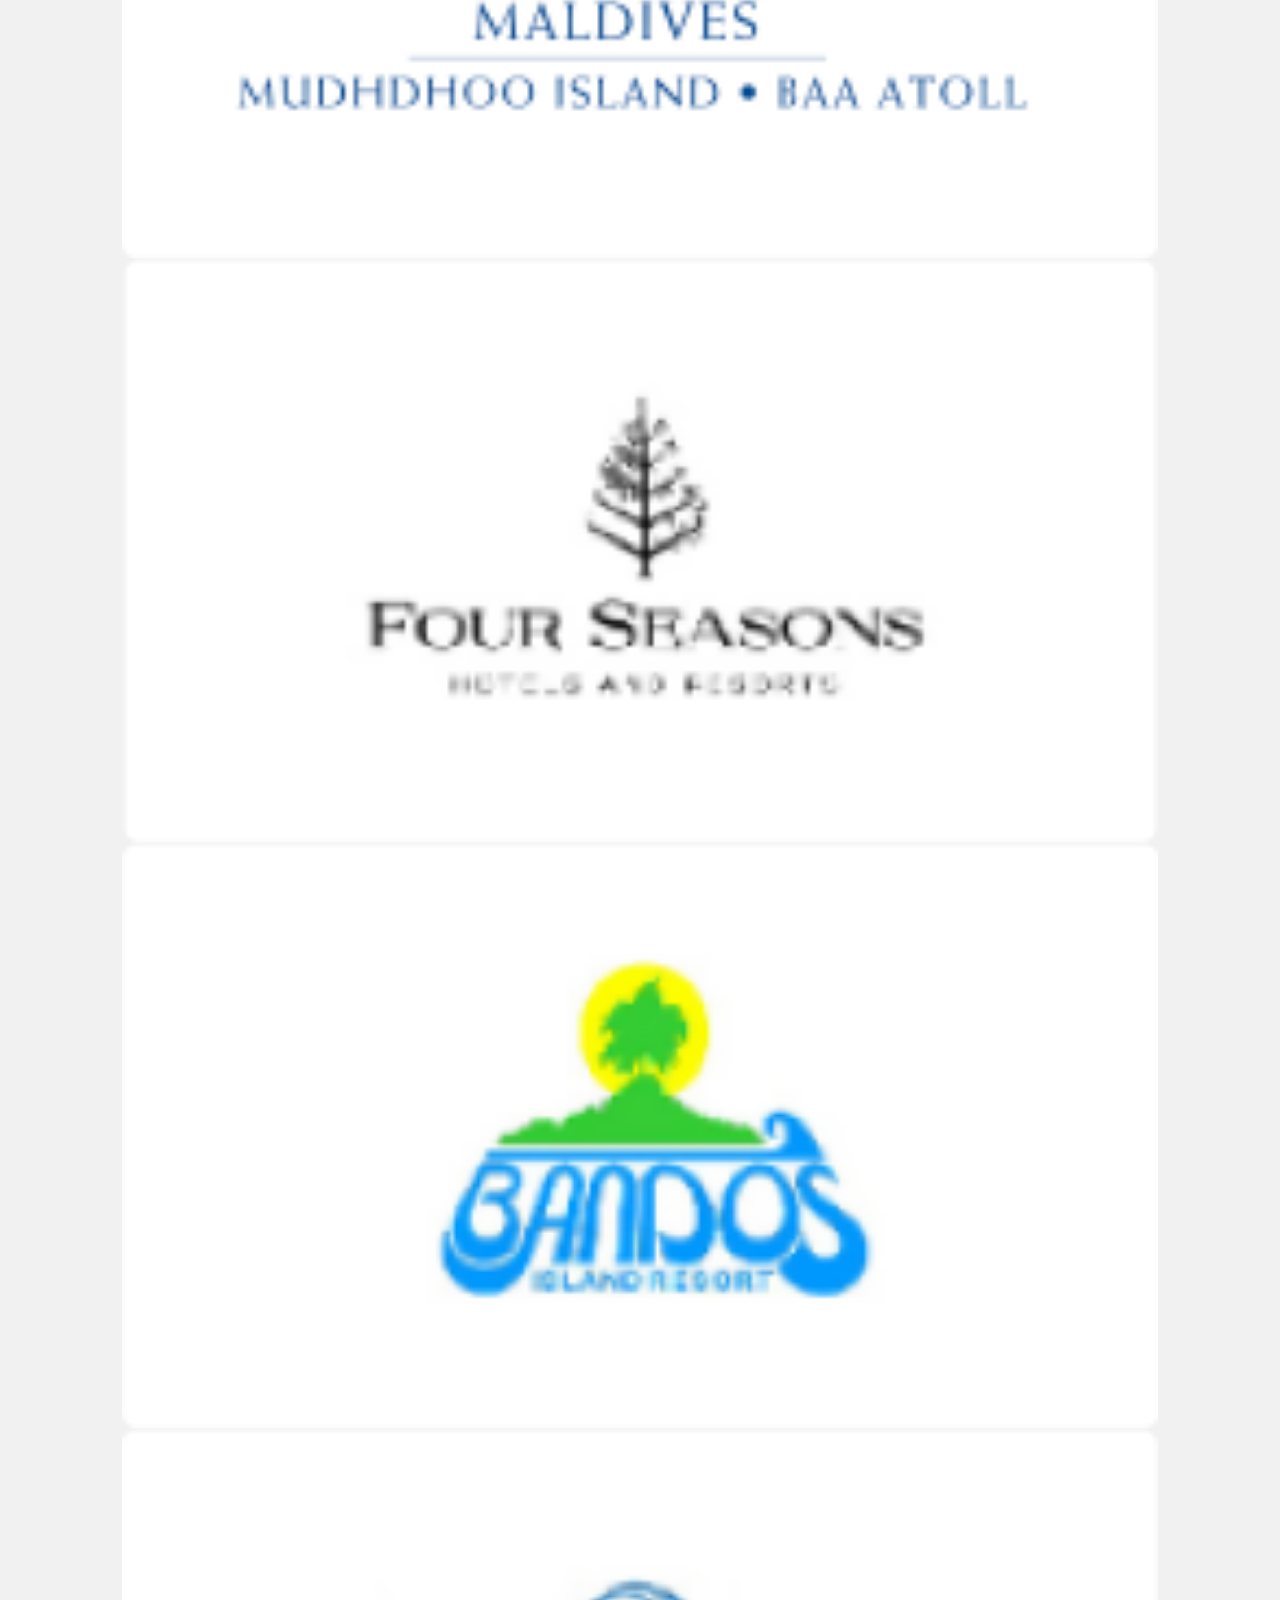
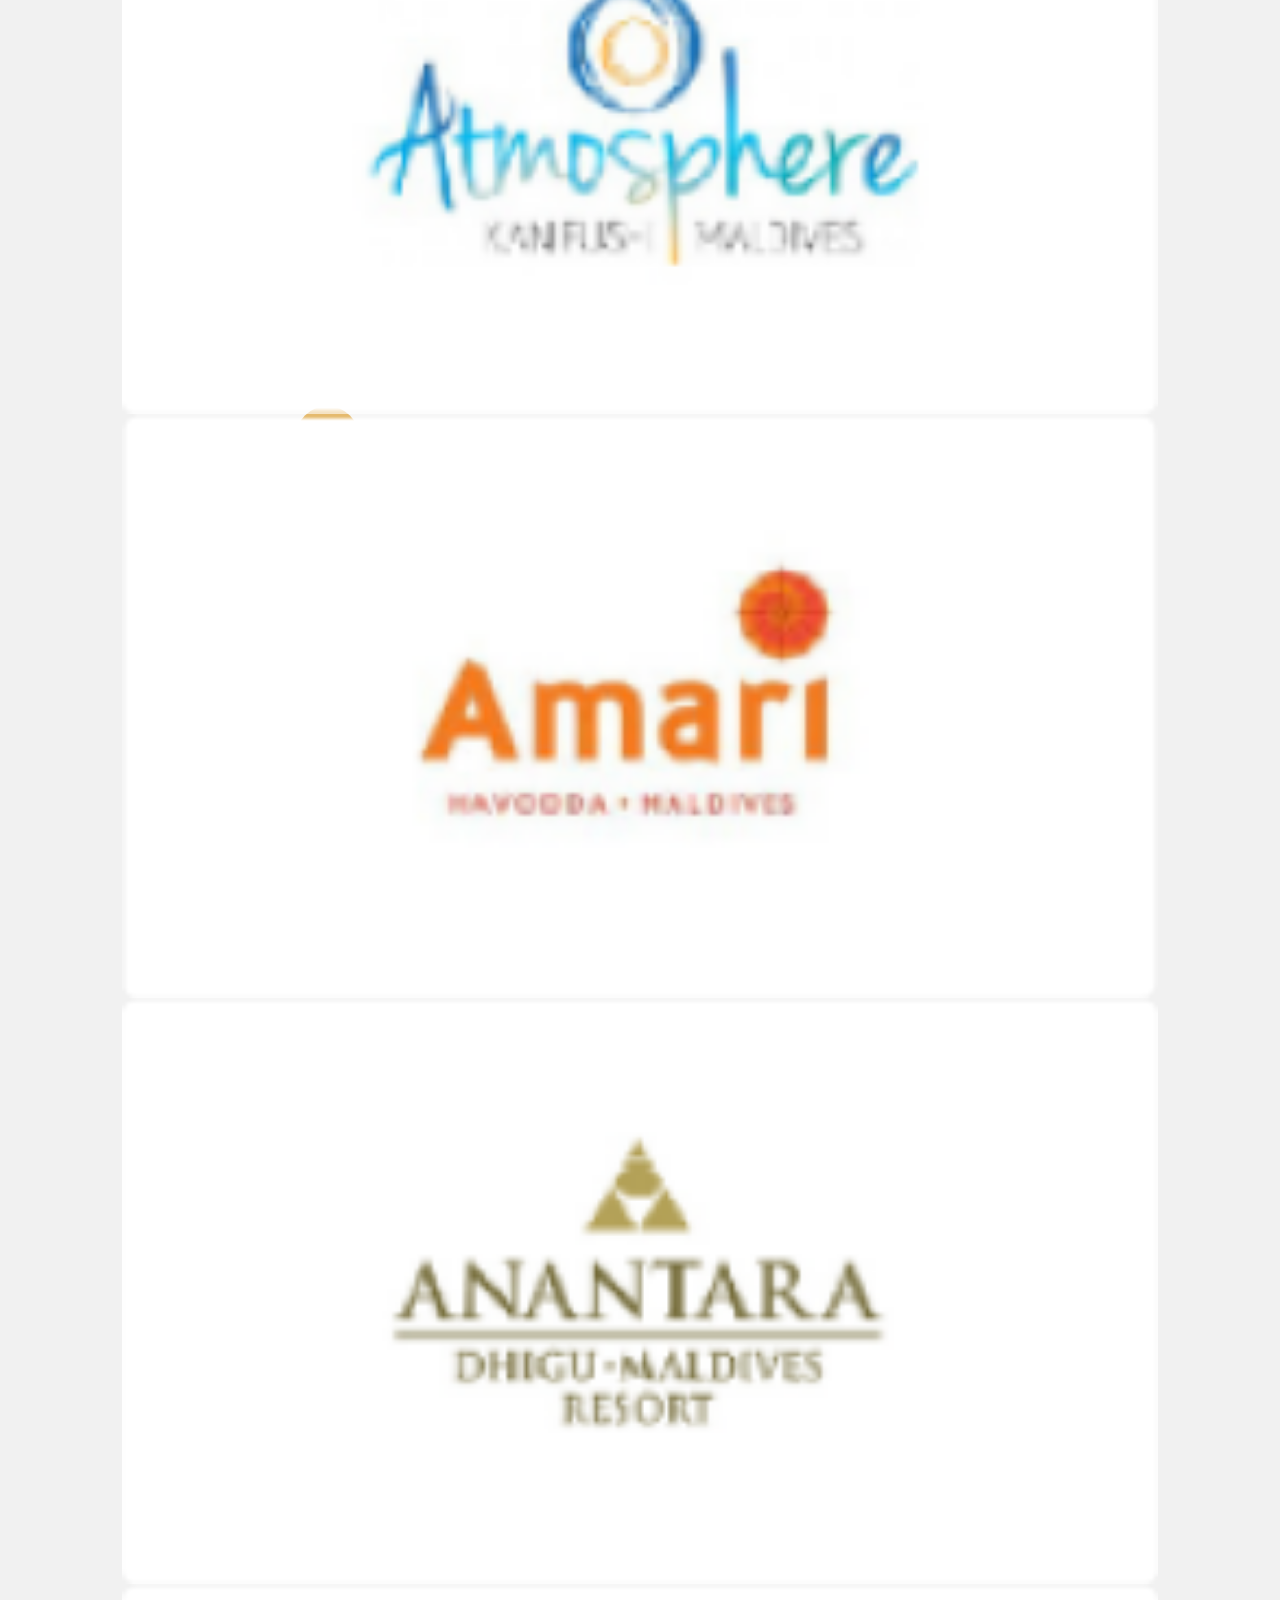
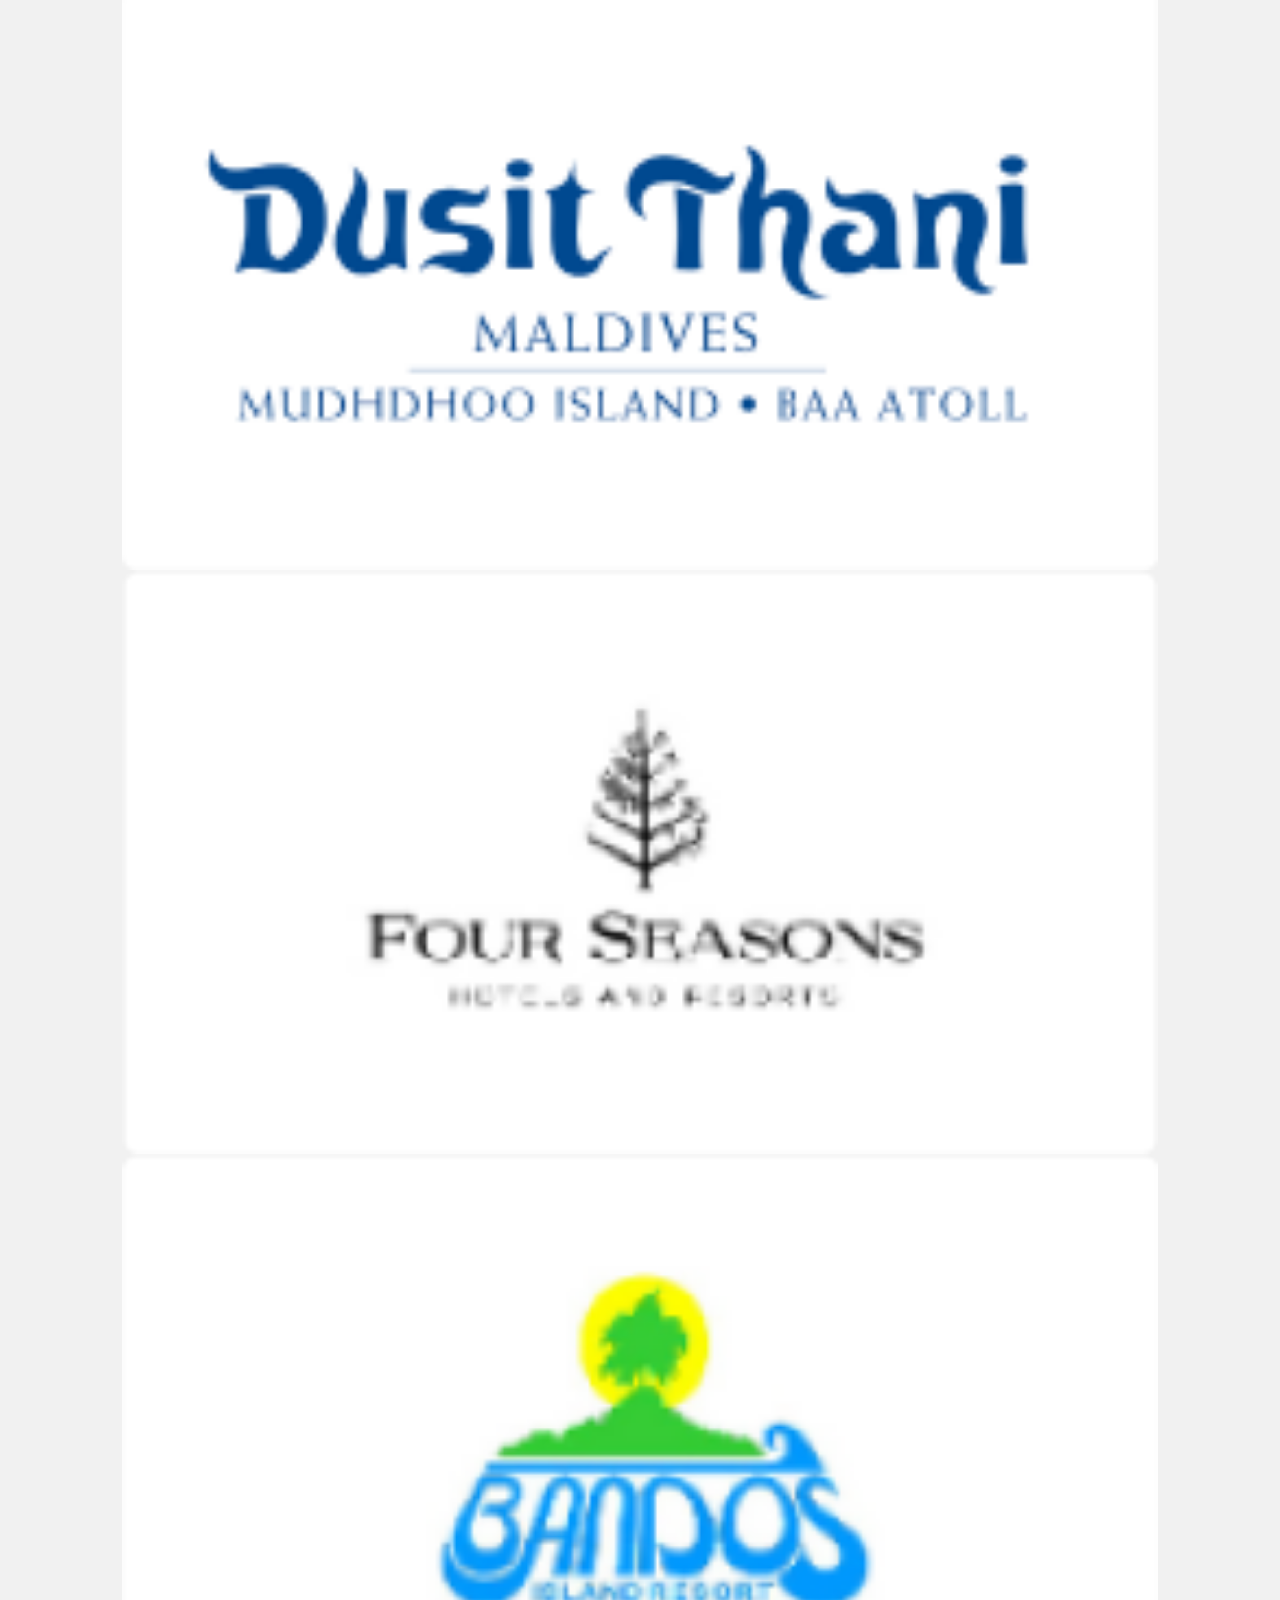
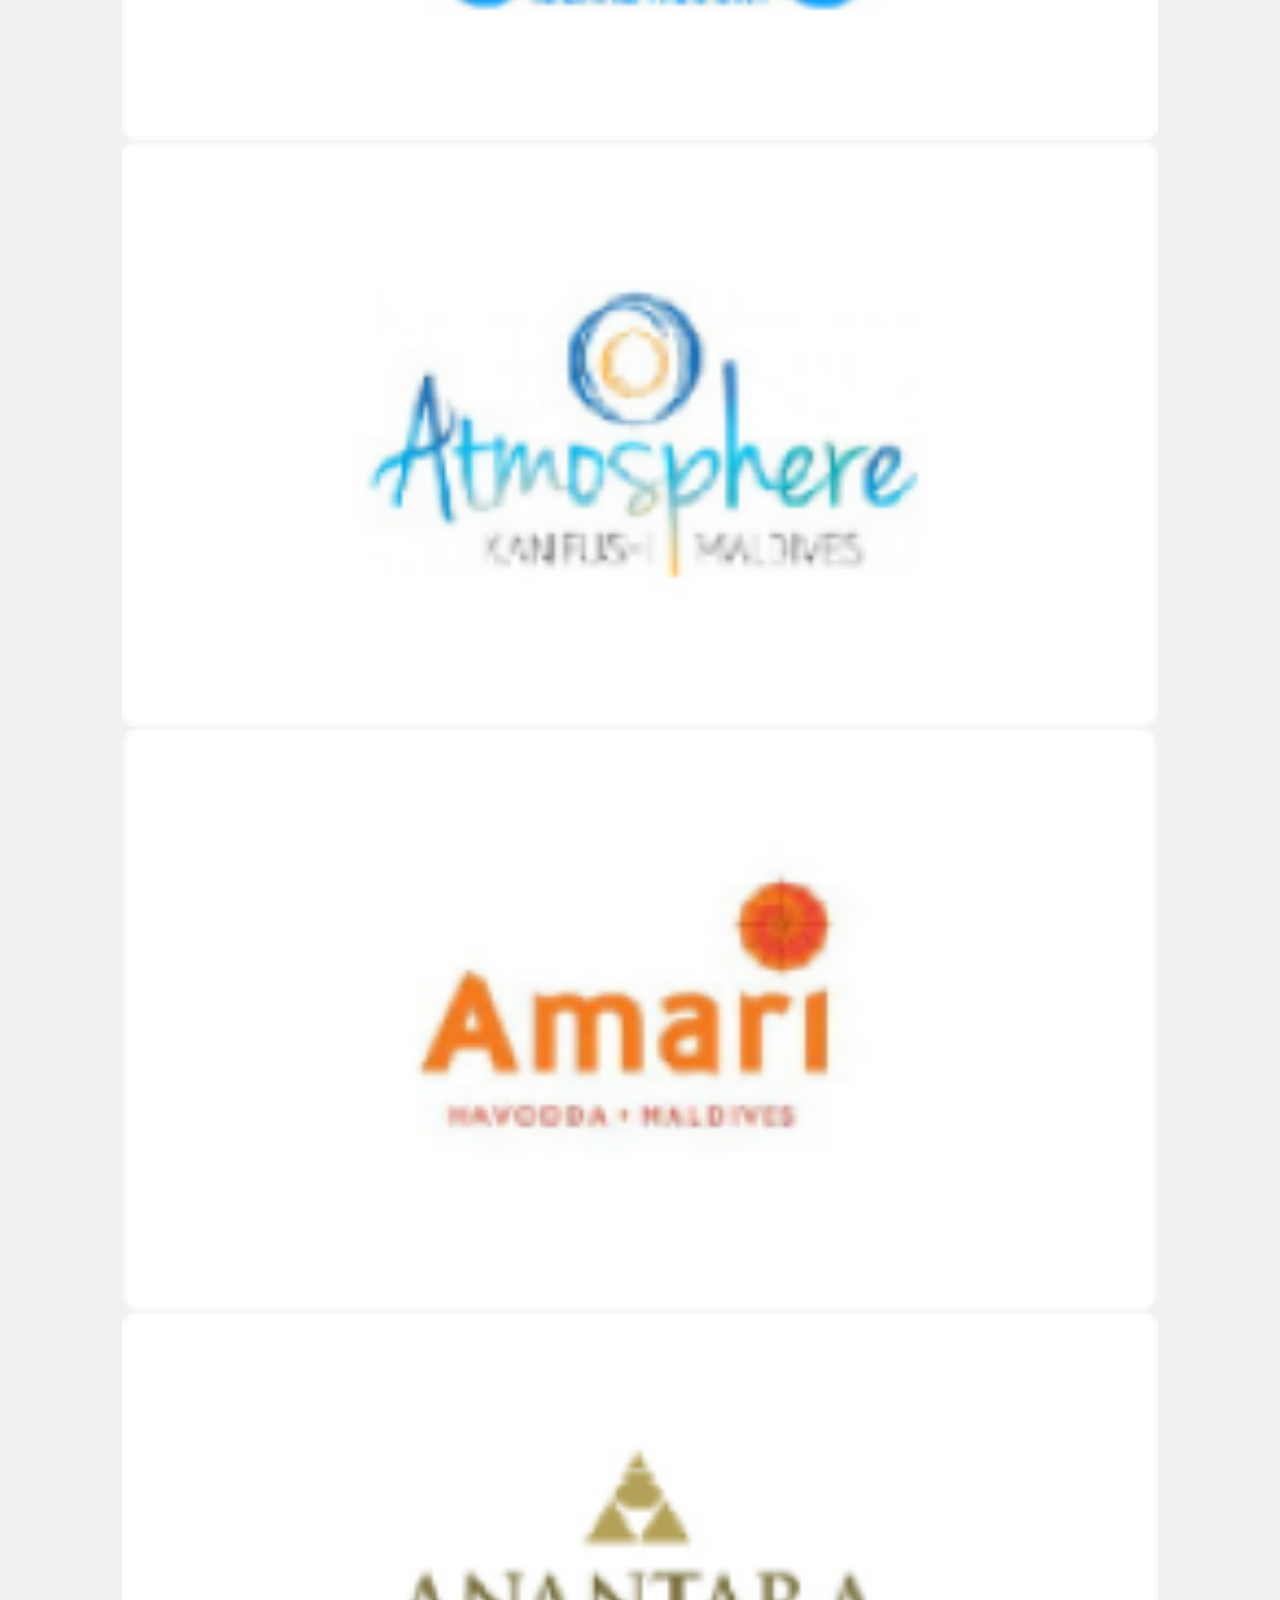
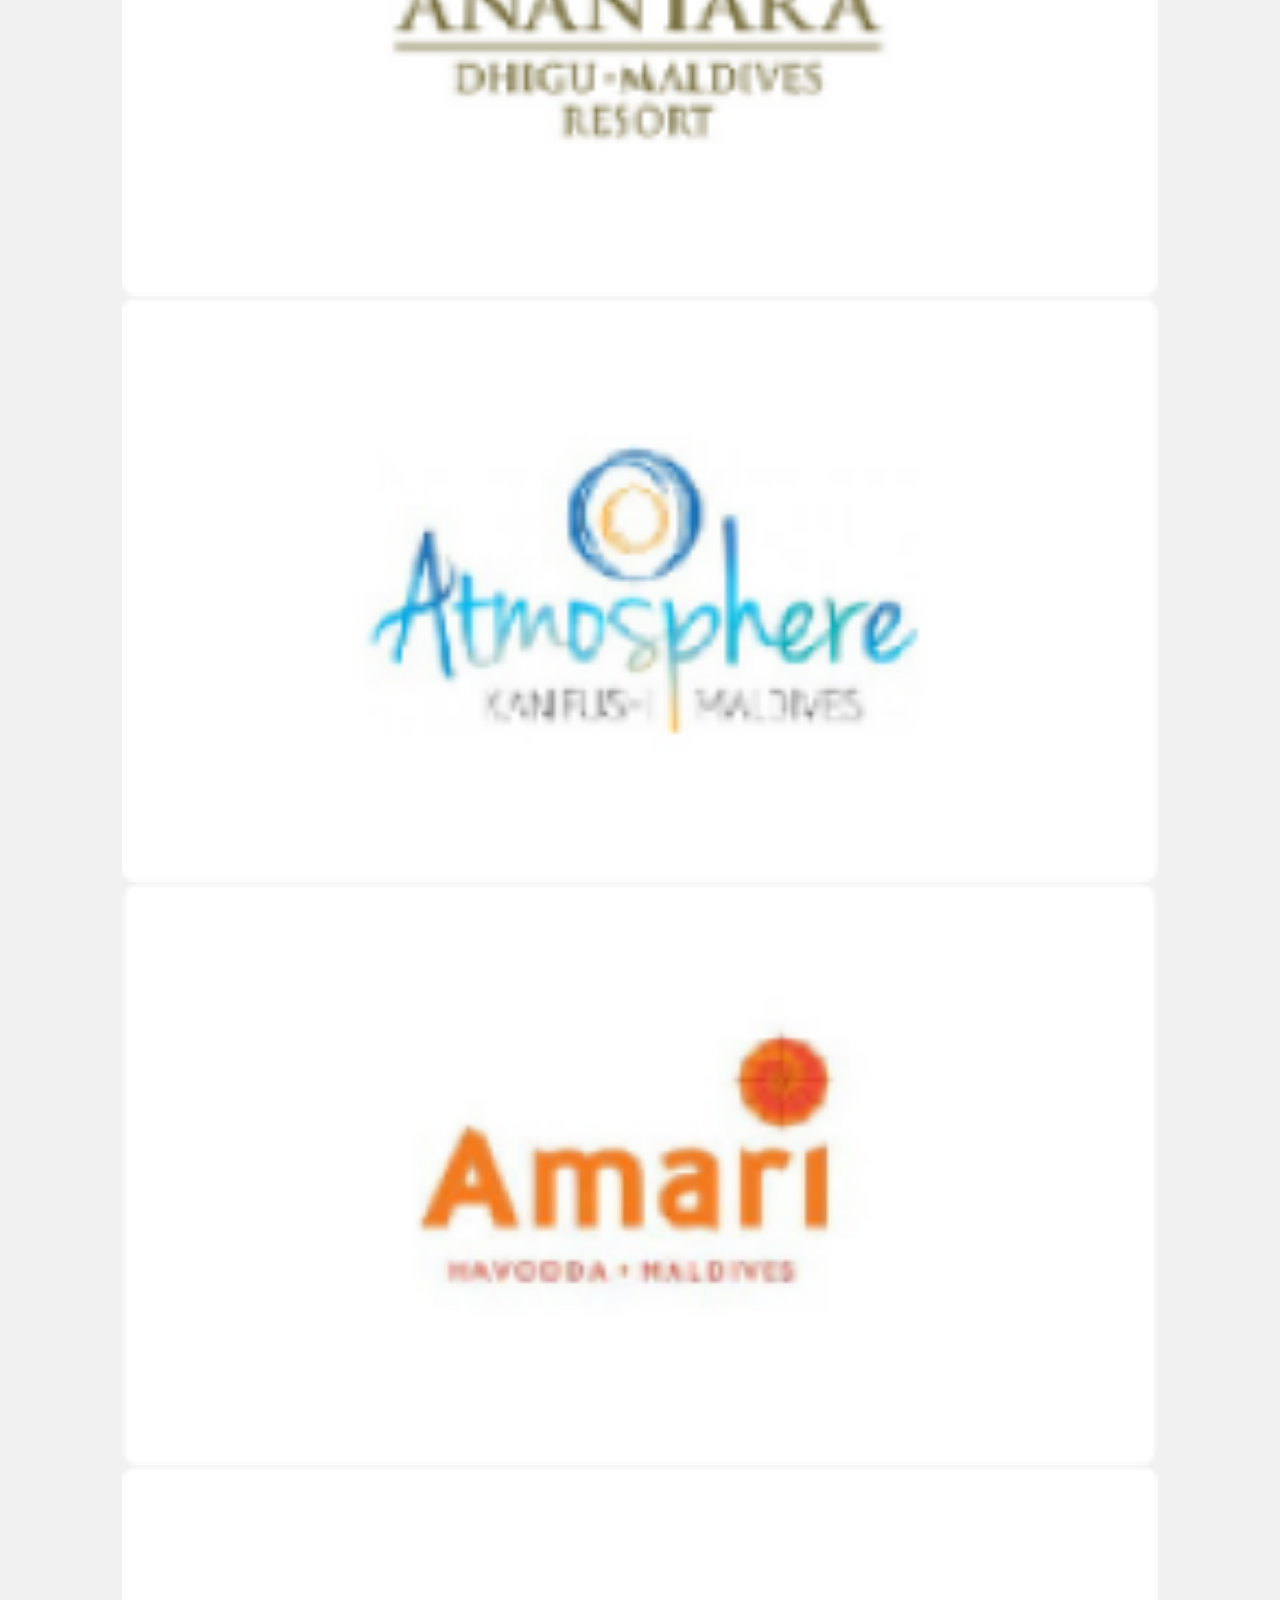
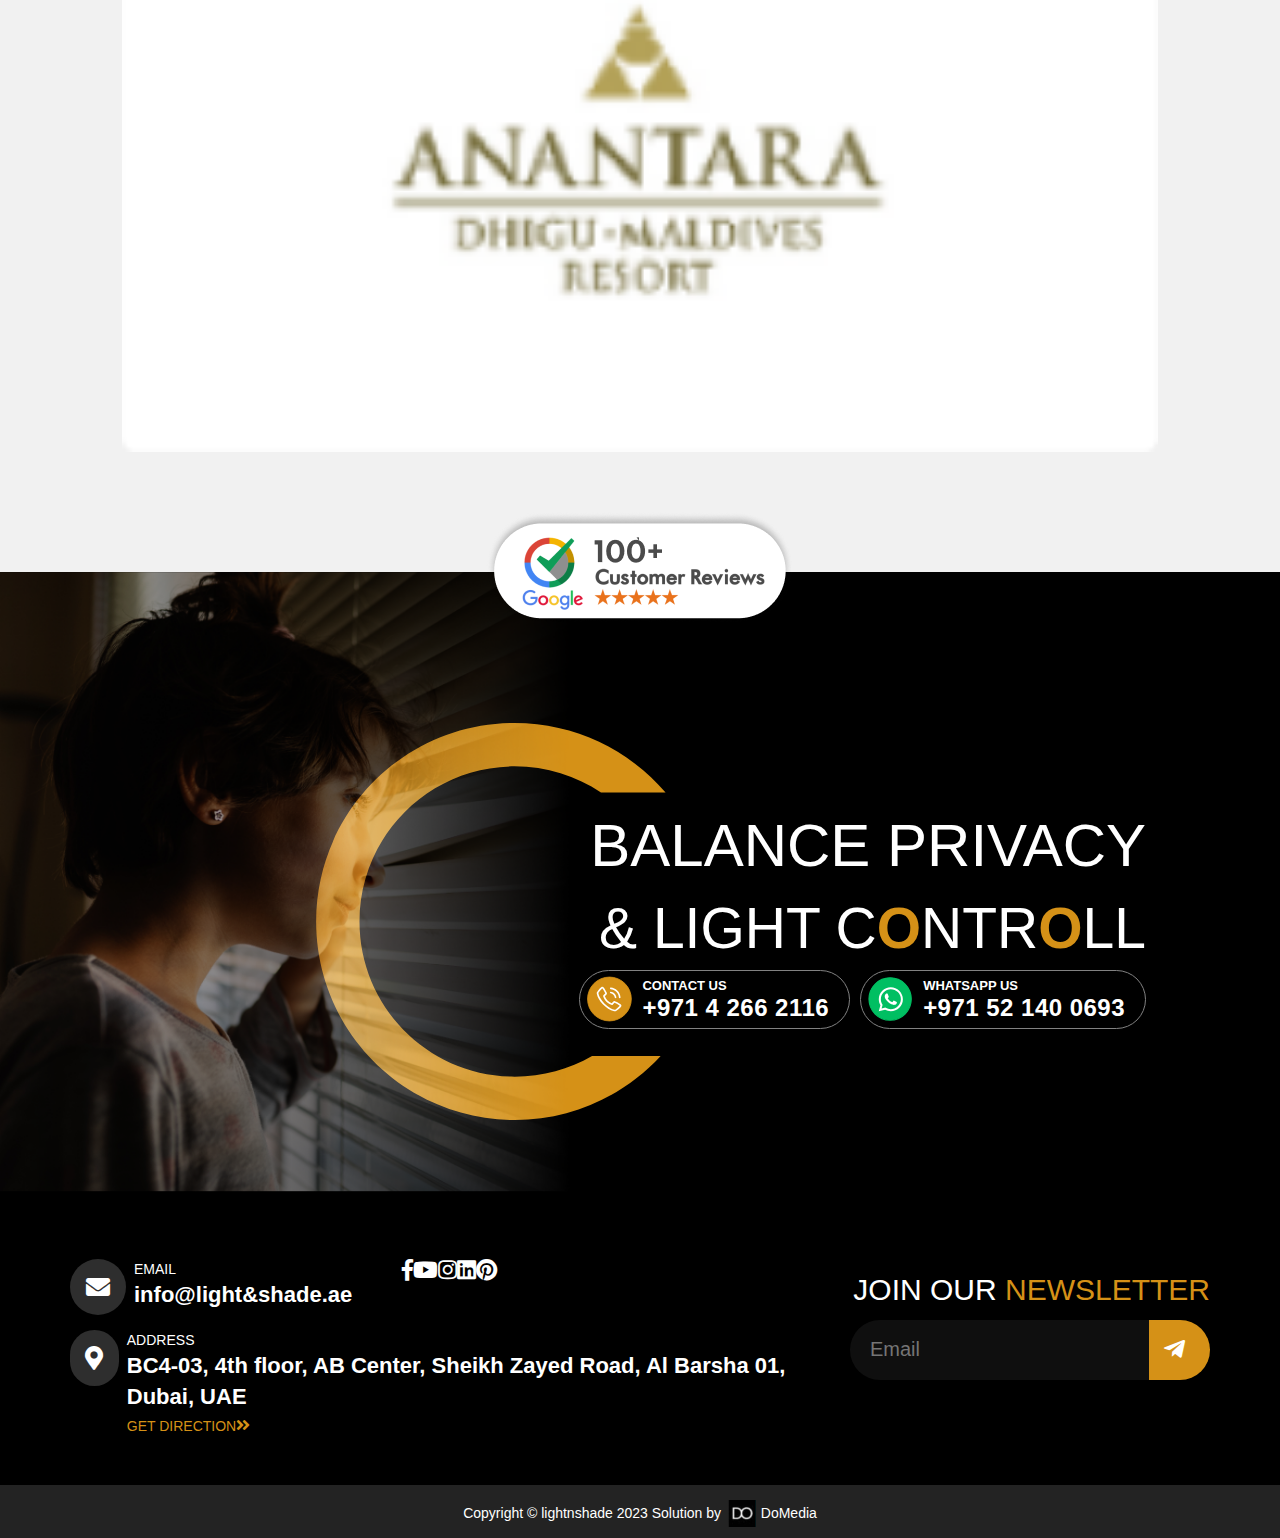
<file: single-product.html>
<!DOCTYPE html>
<html lang="en">

<head>
    <meta charset="UTF-8">
    <meta http-equiv="X-UA-Compatible" content="IE=edge">
    <meta name="viewport" content="width=device-width, initial-scale=1.0">

    <!-- boostrap -->
    <link href="./assets/libs/Bootstrap/bootstrap.min.css" rel="stylesheet">

    <!-- font awesome 5 -->
    <link rel="stylesheet" href="./assets/libs/Font-Awesome-5/css/all.min.css">

    <!-- spartan font -->
    <link href="https://fonts.cdnfonts.com/css/spartan" rel="stylesheet">

    <!-- owl crousel css -->
    <link rel="stylesheet" href="./assets/libs/owlcarousel2.3.4/css/owl.carousel.min.css">
    <link rel="stylesheet" href="./assets/libs/owlcarousel2.3.4/css/owl.theme.default.css">

    <!-- styel css -->
    <link rel="stylesheet" href="./assets/css/styles.css">
    <link rel="stylesheet" href="./assets/css/mobile-styles.css">

    <title>Single Product Page</title>
</head>

<body class="product-single-page">

    <div class="main-wrapper">

        <!-- Navbar start -->
        <nav id="navbar" class="navbar navbar-default navbar-fixed-top">
            <div class="container-fluid">
                <!-- Brand and toggle get grouped for better mobile display -->
                <div class="navbar-header">

                    <a class="navbar-brand" href="#">
                        <img class="img-fluid" src="./assets/img/logo.svg" />
                    </a>
                    <div class="navbar-mobile-right-col">
                        <a role="button" class="btn btn-primary cta-btn-secondary btn-navbar-mobile">
                            <img src="./assets/img/calender-icon.svg" />
                            <div>
                                <span class="title">schedule AN</span>
                                <span class="contact-no">appointment </span>
                            </div>
                        </a>
                        <div class="burger">
                            <input type="checkbox" id="menu-toggle" />
                            <div class="strip burger-strip-2">

                                <div></div>
                                <div></div>
                                <div></div>

                            </div>
                        </div>
                    </div>

                </div>

                <!-- Collect the nav links, forms, and other content for toggling -->
                <div class="collapse navbar-collapse" id="bs-example-navbar-collapse-1">
                    <ul class="nav navbar-nav">
                        <li class="active"><a href="#">Home <span class="sr-only">(current)</span></a></li>
                        <li><a href="#">Products</a></li>
                        <li><a href="#">Projects</a></li>
                    </ul>
                    <div class="cta-btn-wrapper">
                        <a role="button" class="btn btn-primary cta-btn-primary">
                            <img src="./assets/img/call-1-icon.svg" />
                            <div>
                                <span class="title">Contact Us</span>
                                <span class="contact-no">+971 4 266 2116</span>
                            </div>
                        </a>
                        <a role="button" class="btn btn-primary cta-btn-secondary">
                            <img src="./assets/img/calender-icon.svg" />
                            <div>
                                <span class="title">schedule AN</span>
                                <span class="contact-no">appointment </span>
                            </div>
                        </a>
                        <img class="search-icon" src="./assets/img/mag-icon.svg" />
                        <img class="burger-icons" src="./assets/img/burger-icon.svg" />
                    </div>
                </div><!-- /.navbar-collapse -->
            </div><!-- /.container-fluid -->
        </nav>
        <!-- Navbar end -->

        <main class="product-single-page-content">
            <section class="product-page-cover">
                <div class="container">
                    <div class="row">
                        <div class="col-md-12 product-brief">
                            <h1>ROLLER BLINDS</h1>
                            <hr class="product-page-title-hr hr">
                            <div class="product-page-short-discription">
                                Lorem ipsum dolor sit amet, consectetur adipiscing elit. Sed interdum ut diam venenatis
                                venenatis.
                            </div>
                            <div class="product-page-cta-btn-wrapper">
                                <a href="#" role="button" class="btn btn-primary product-page-btn-video">
                                    <span>Watch Video</span>
                                    <img src="./assets/img/play-btn.png" />
                                </a>
                                <a href="#" role="button" class="btn btn-primary product-page-btn-360">
                                    <span>Virtual Tour</span>
                                    <img src="./assets/img/360-btn.png" />
                                </a>
                            </div>
                        </div>
                    </div>
                </div>
            </section>
            <section class="product-long-description">
                <div class="container">
                    <div class="row">
                        <div class="col-md-12">
                            <p>
                                Zebra blinds, also called dual blinds, are a modern roller blind alternative to horizontal
                                blinds. Consisting of alternating horizontal opaque and sheer fabric stripes, these blinds
                                transition from day to night easily. By adjusting the stripes, you're in control of how much
                                light and privacy your room receives.Zebra blinds, also called dual blinds, are a modern
                                roller blind alternative to horizontal blinds. Consisting of alternating horizontal opaque
                                and sheer fabric stripes, these blinds transition from day to night easily. By adjusting the
                                stripes, you're in control of how much light and privacy your room receives.
                            </p>
                        </div>
                    </div>
                </div>
            </section>
            <section class="product-features">
                <div class="container">
                    <div class="row title-row">
                        <div class="col-md-12">
                            <h2 class="product-page-section-title features-title">
                                FEATURES
                            </h2>
                            <div class="hr product-page-section-title-hr"></div>
    
                        </div>
                    </div>
                    <div class="row feature-list-row">
                        <div class="feature-list">
                            <div class="feature-list-item">
                                <img src="./assets/img/features/1.png" class="feature-icon" />
                                <h4 class="feature-title">Polyester roller blinds</h4>
                            </div>
                            <div class="feature-list-item">
                                <img src="./assets/img/features/1.png" class="feature-icon" />
                                <h4 class="feature-title">Polyester roller blinds</h4>
                            </div>
                            <div class="feature-list-item">
                                <img src="./assets/img/features/1.png" class="feature-icon" />
                                <h4 class="feature-title">Polyester roller blinds</h4>
                            </div>
                            <div class="feature-list-item">
                                <img src="./assets/img/features/1.png" class="feature-icon" />
                                <h4 class="feature-title">Polyester roller blinds</h4>
                            </div>
                        </div>
                    </div>
                    <div class="row feature-list-row">
                        <div class="feature-list">
                            <div class="feature-list-item">
                                <img src="./assets/img/features/1.png" class="feature-icon" />
                                <h4 class="feature-title">Polyester roller blinds</h4>
                            </div>
                            <div class="feature-list-item">
                                <img src="./assets/img/features/1.png" class="feature-icon" />
                                <h4 class="feature-title">Polyester roller blinds</h4>
                            </div>
                            <div class="feature-list-item">
                                <img src="./assets/img/features/1.png" class="feature-icon" />
                                <h4 class="feature-title">Polyester roller blinds</h4>
                            </div>
                            <div class="feature-list-item">
                                <img src="./assets/img/features/1.png" class="feature-icon" />
                                <h4 class="feature-title">Polyester roller blinds</h4>
                            </div>
                        </div>
                    </div>
                </div>
            </section>
            <!-- proejcts gallery slider: start -->
            <section class="product-projects-gallery">
                <div class="container">
                    <div class="row title-row">
                        <h2>PROJECTS <span>GALLERY</span></h2>
                        <div class="hr product-projects-gallery-title-hr"></div>
                    </div>
                    <div class="row">
                        <div class="col-md-12">
                            <div class="product-gallery-wrapper">
                                <div class="swiper product-gallery">
                                    <div class="swiper-wrapper">
                                        <div class="swiper-slide gallery-item">
                                            <img src="./assets/img/projects-gallery/1.png" class="gallery-item" />
                                        </div>
                                        <div class="swiper-slide gallery-item">
                                            <img src="./assets/img/projects-gallery/2.png" class="gallery-item" />
                                        </div>
                                        <div class="swiper-slide gallery-item">
                                            <img src="./assets/img/projects-gallery/1.png" class="gallery-item" />
                                        </div>
                                        <div class="swiper-slide gallery-item">
                                            <img src="./assets/img/projects-gallery/2.png" class="gallery-item" />
                                        </div>
                                    </div>
    
                                </div>
                                <!-- If we need navigation buttons -->
                                <div class="swiper-button-prev gallery-prev"></div>
                                <div class="swiper-button-next gallery-next"></div>
    
                                <!-- If we need pagination -->
                                <div class="gallery-pagination swiper-pagination"></div>
    
                            </div>
                        </div>
                    </div>
                </div>
            </section>
            <!-- proejcts gallery slider: end -->
    
            <!-- testimonial section:start -->
            <section class="testimonial-block">
                <div class="container">
                    <div class="row title-row">
                        <div class="col-md-12 text-center">
                            <h2 class="section-title white-text">WHAT <span>OUR CLIENT SAYS</span></h2>
                            <div class="hr product-page-section-title-hr"></div>
                        </div>
                    </div>
                    <div class="row">
                        <div class="col-md-8 col-md-offset-2">
                            <div class="testimonial-slider-wrapper">
                                <div class="swiper testimonial-slider">
                                    <div class="swiper-wrapper">
                                        <div class="swiper-slide testimonial-item">
                                            <div class="image-wrapper">
                                                <img src="./assets/img/testi-slider-left-img.png" />
                                            </div>
                                            <div class="content-wrapper">
                                                <img src="./assets/img/user-icon.png" alt="" class="user-icon" />
                                                <div class="name">Anna Terisha</div>
                                                <div class="designation">Director - Design Consortium Ltd</div>
                                                <img class="rating" src="./assets/img/rating.svg" />
                                                <div class="testimonial-content">
                                                    We were delighted with the service and installation of the Roll Up
                                                    system. The actual product was intuitive and serves well for our needs.
                                                    We can easily recommend Light and Shade for your next project.
                                                </div>
                                            </div>
                                        </div>
                                        <div class="swiper-slide testimonial-item">
                                            <div class="image-wrapper">
                                                <img src="./assets/img/testi-slider-left-img.png" />
                                            </div>
                                            <div class="content-wrapper">
                                                <img src="./assets/img/user-icon.png" alt="" class="user-icon" />
                                                <div class="name">Anna Terisha</div>
                                                <div class="designation">Director - Design Consortium Ltd</div>
                                                <img class="rating" src="./assets/img/rating.svg" />
                                                <div class="testimonial-content">
                                                    We were delighted with the service and installation of the Roll Up
                                                    system. The actual product was intuitive and serves well for our needs.
                                                    We can easily recommend Light and Shade for your next project.
                                                </div>
                                            </div>
                                        </div>
                                        <div class="swiper-slide testimonial-item">
                                            <div class="image-wrapper">
                                                <img src="./assets/img/testi-slider-left-img.png" />
                                            </div>
                                            <div class="content-wrapper">
                                                <img src="./assets/img/user-icon.png" alt="" class="user-icon" />
                                                <div class="name">Anna Terisha</div>
                                                <div class="designation">Director - Design Consortium Ltd</div>
                                                <img class="rating" src="./assets/img/rating.svg" />
                                                <div class="testimonial-content">
                                                    We were delighted with the service and installation of the Roll Up
                                                    system. The actual product was intuitive and serves well for our needs.
                                                    We can easily recommend Light and Shade for your next project.
                                                </div>
                                            </div>
                                        </div>
                                        <div class="swiper-slide testimonial-item">
                                            <div class="image-wrapper">
                                                <img src="./assets/img/testi-slider-left-img.png" />
                                            </div>
                                            <div class="content-wrapper">
                                                <img src="./assets/img/user-icon.png" alt="" class="user-icon" />
                                                <div class="name">Anna Terisha</div>
                                                <div class="designation">Director - Design Consortium Ltd</div>
                                                <img class="rating" src="./assets/img/rating.svg" />
                                                <div class="testimonial-content">
                                                    We were delighted with the service and installation of the Roll Up
                                                    system. The actual product was intuitive and serves well for our needs.
                                                    We can easily recommend Light and Shade for your next project.
                                                </div>
                                            </div>
                                        </div>
                                    </div>
    
                                    <!--  pagination -->
                                    <div class="testimonial-pagination"></div>
                                </div>
                                <!-- navigation -->
                                <div class="swiper-button-next testimonial-next"></div>
                                <div class="swiper-button-prev testimonial-prev"></div>
    
                            </div>
                        </div>
                    </div>
                </div>
            </section>
            <!-- testimonial section:end -->
    
            <!-- contact form: start -->
            <section class="product-contact-form">
    
                <div class="container">
                    <div class="row">
                        <div class="col-md-8 col-md-offset-2">
                            <div class="form-wrapper">
                                <form class="" action="">
                                    <div class="row title-row">
                                        <h2 class="white-text text-center uppercase">Get In touch</h2>
                                        <div class="hr"></div>
                                    </div>
                                    <div class="row">
                                        <div class="col-md-6">
                                            <input type="text" class="form-control" id="" placeholder="Name">
                                        </div>
                                        <div class="col-md-6">
                                            <input type="email" class="form-control" id="" placeholder="Email">
                                        </div>
                                    </div>
                                    <div class="row">
                                        <div class="col-md-6">
                                            <input type="tel" class="form-control" id="" placeholder="Phone">
                                        </div>
                                        <div class="col-md-6">
                                            <span class="drop-arrow"></span>
                                            <select placeholder="Products" class="form-control">
                                                <option>Products</option>
                                                <option>1</option>
                                                <option>2</option>
                                                <option>3</option>
                                                <option>4</option>
                                                <option>5</option>
                                            </select>
                                        </div>
                                    </div>
                                    <div class="row">
                                        <div class="col-md-12">
                                            <textarea placeholder="Message" class="form-control" rows="3"></textarea>
                                        </div>
                                    </div>
                                    <div class="row action-btn-row">
                                        <div class="col-md-12 text-center">
                                            <button class="btn btn-primary theme-primary-btn">
                                                View More
                                                <i class="fas fa-arrow-right"></i>
                                            </button>
                                        </div>
                                    </div>
                                </form>
                            </div>
                        </div>
                    </div>
                </div>
    
            </section>
            <!-- contact form: end -->
    
            <!-- Customer Logo slider: start -->
            <section class="clients-section logo-slider-block">
                <div class="container-fluid">
                    <div class="row">
                        <div class="col-md-12 text-center">
                            <h1 class="logo-slider-section-title white-text">Our Customers</h1>
                        </div>
                    </div>
                    <div class="row">
                        <div class="col-md-10 col-md-offset-1">
                            <div class="logo-slider-wrapper">
                                <div class="swiper logo_slider">
                                    <div class="swiper-wrapper">
                                        <div class="swiper-slide logo-item">
                                            <img src="./assets/img/logo-slider/1.png" class="logo" />
                                        </div>
                                        <div class="swiper-slide logo-item">
                                            <img src="./assets/img/logo-slider/2.png" class="logo" />
                                        </div>
                                        <div class="swiper-slide logo-item">
                                            <img src="./assets/img/logo-slider/3.png" class="logo" />
                                        </div>
                                        <div class="swiper-slide logo-item">
                                            <img src="./assets/img/logo-slider/4.png" class="logo" />
                                        </div>
                                        <div class="swiper-slide logo-item">
                                            <img src="./assets/img/logo-slider/5.png" class="logo" />
                                        </div>
                                        <div class="swiper-slide logo-item">
                                            <img src="./assets/img/logo-slider/6.png" class="logo" />
                                        </div>
                                        <div class="swiper-slide logo-item">
                                            <img src="./assets/img/logo-slider/1.png" class="logo" />
                                        </div>
                                        <div class="swiper-slide logo-item">
                                            <img src="./assets/img/logo-slider/2.png" class="logo" />
                                        </div>
                                        <div class="swiper-slide logo-item">
                                            <img src="./assets/img/logo-slider/3.png" class="logo" />
                                        </div>
                                        <div class="swiper-slide logo-item">
                                            <img src="./assets/img/logo-slider/4.png" class="logo" />
                                        </div>
                                        <div class="swiper-slide logo-item">
                                            <img src="./assets/img/logo-slider/5.png" class="logo" />
                                        </div>
                                        <div class="swiper-slide logo-item">
                                            <img src="./assets/img/logo-slider/6.png" class="logo" />
                                        </div>
                                        <div class="swiper-slide logo-item">
                                            <img src="./assets/img/logo-slider/4.png" class="logo" />
                                        </div>
                                        <div class="swiper-slide logo-item">
                                            <img src="./assets/img/logo-slider/5.png" class="logo" />
                                        </div>
                                        <div class="swiper-slide logo-item">
                                            <img src="./assets/img/logo-slider/6.png" class="logo" />
                                        </div>
                                    </div>
                                </div>
                            </div>
                        </div>
                    </div>
                </div>
            </section>
            <!-- Customer Logo slider: end -->
    
        </main>

    </div>

    <!-- footer start -->
    <footer class="footer-section">
        <div class="google-review-widget">
            <img src="./assets/img/google-review.png" />
        </div>
        <div class="footer-bg-wrapper">
            <div class="container">
                <div class="row">
                    <div class="col-md-12 text-right">
                        <!-- <img class="footer-main-img" src="./assets/img/footer-image.svg" alt=""> -->
                        <div class="footer-main-content">
                            <div class="content-text">
                                <div class="line-1">
                                    BALANCE PRIVACY
                                </div>
                                <div class="line-2">
                                    & LIGHT C<span>O</span>NTR<span>O</span>LL
                                </div>
                            </div>
                            <div class="footer-cta-btn-wrapper cta-btn-wrapper">
                                <a role="button" class="btn btn-primary cta-btn-primary btn-call">
                                    <img src="./assets/img/call-1-icon.svg" />
                                    <div>
                                        <span class="title">Contact Us</span>
                                        <span class="contact-no">+971 4 266 2116</span>
                                    </div>
                                </a>
                                <a role="button" class="btn btn-primary cta-btn-secondary btn-whatsapp">
                                    <img src="./assets/img/whatsapp-color-icon.svg" />
                                    <div>
                                        <span class="title">WHATSAPP US</span>
                                        <span class="contact-no">+971 52 140 0693</span>
                                    </div>
                                </a>
                            </div>
                        </div>
                        <div class="mobile-only-text">
                            <h2>OVER A MILLION</h2>
                            <h3>BLINDS & curtains <span>INSTALLED</span></h3>
                            <a role="button" class="btn btn-primary btn-call">
                                <img src="./assets/img/call-1-icon.svg" />
                                <div>
                                    <span class="title">Contact Us</span>
                                    <span class="contact-no">+971 4 266 2116</span>
                                </div>
                            </a>

                            <a role="button" class="btn btn-primary btn-whatsapp">
                                <img src="./assets/img/whatsapp-color-icon.svg" />
                                <div>
                                    <span class="title">Contact Us</span>
                                    <span class="contact-no">+971 4 266 2116</span>
                                </div>
                            </a>

                            </button>
                        </div>
                    </div>
                </div>
            </div>
        </div>
        <div class="footer-info-wrapper">
            <div class="container">
                <div class="row footer-info-row">
                    <div class="col-md-8 col-left">
                        <div class="row-1">
                            <div class="horizontal-icon-box">
                                <div class="icon">
                                    <i class="fas fa-envelope"></i>
                                </div>
                                <div class="icon-box-content">
                                    <div class="title">EMAIL</div>
                                    <div class="sub-title">
                                        <a href="mailto:info@light&shade.ae">info@light&shade.ae</a>
                                    </div>
                                </div>
                            </div>
                            <div class="icon-list-wrapper">
                                <ul>
                                    <li>
                                        <i class="fab fa-facebook-f"></i>
                                    </li>
                                    <li>
                                        <i class="fab fa-youtube"></i>
                                    </li>
                                    <li>
                                        <i class="fab fa-instagram"></i>
                                    </li>
                                    <li>
                                        <i class="fab fa-linkedin"></i>
                                    </li>
                                    <li>
                                        <i class="fab fa-pinterest"></i>
                                    </li>
                                </ul>
                            </div>
                        </div>
                        <div class="row-2">
                            <div class="horizontal-icon-box address-box">
                                <div class="icon">
                                    <i class="fas fa-map-marker-alt"></i>
                                </div>
                                <div class="icon-box-content">
                                    <div class="title">Address</div>
                                    <div class="sub-title">
                                        <div>BC4-03, 4th floor, AB Center, Sheikh Zayed Road, Al Barsha 01, Dubai,
                                            UAE
                                        </div>
                                        <a href="#">GET DIRECTION<i class="fas fa-angle-double-right"></i></a>
                                    </div>
                                </div>
                            </div>
                            <div class="icon-list-wrapper icon-list-wrapper-mobile hidden-md hidden-lg">
                                <ul>
                                    <li>
                                        <i class="fab fa-facebook-f"></i>
                                    </li>
                                    <li>
                                        <i class="fab fa-youtube"></i>
                                    </li>
                                    <li>
                                        <i class="fab fa-instagram"></i>
                                    </li>
                                    <li>
                                        <i class="fab fa-linkedin"></i>
                                    </li>
                                    <li>
                                        <i class="fab fa-pinterest"></i>
                                    </li>
                                </ul>
                            </div>
                        </div>


                    </div>
                    <div class="col-md-4 col-right">
                        <h4>Join Our <span>Newsletter</span></h4>
                        <div class="newsletter-form-wrapper">
                            <form>
                                <input type="email" placeholder="Email" name="" id="">
                                <button class="btn btn-primary"><i class="fab fa-telegram-plane"></i></button>
                            </form>
                        </div>
                    </div>
                </div>
            </div>
        </div>
        <div class="copyiright-row">
            Copyright © lightnshade 2023 <span></span>Solution by
            <img src="./assets/img/do-logo.png" />
            DoMedia
        </div>

    </footer>
    <!-- footer end -->

    <script src="./assets/libs/JQuery/jquery-3.7.0.min.js"></script>
    <script src="./assets/libs/Bootstrap/bootstrap.min.js"></script>
    <script src="./assets/libs/owlcarousel2.3.4/js/owl.carousel.min.js"></script>
    <script src="./assets/js/scripts.js"></script>
</body>

</html>
</file>
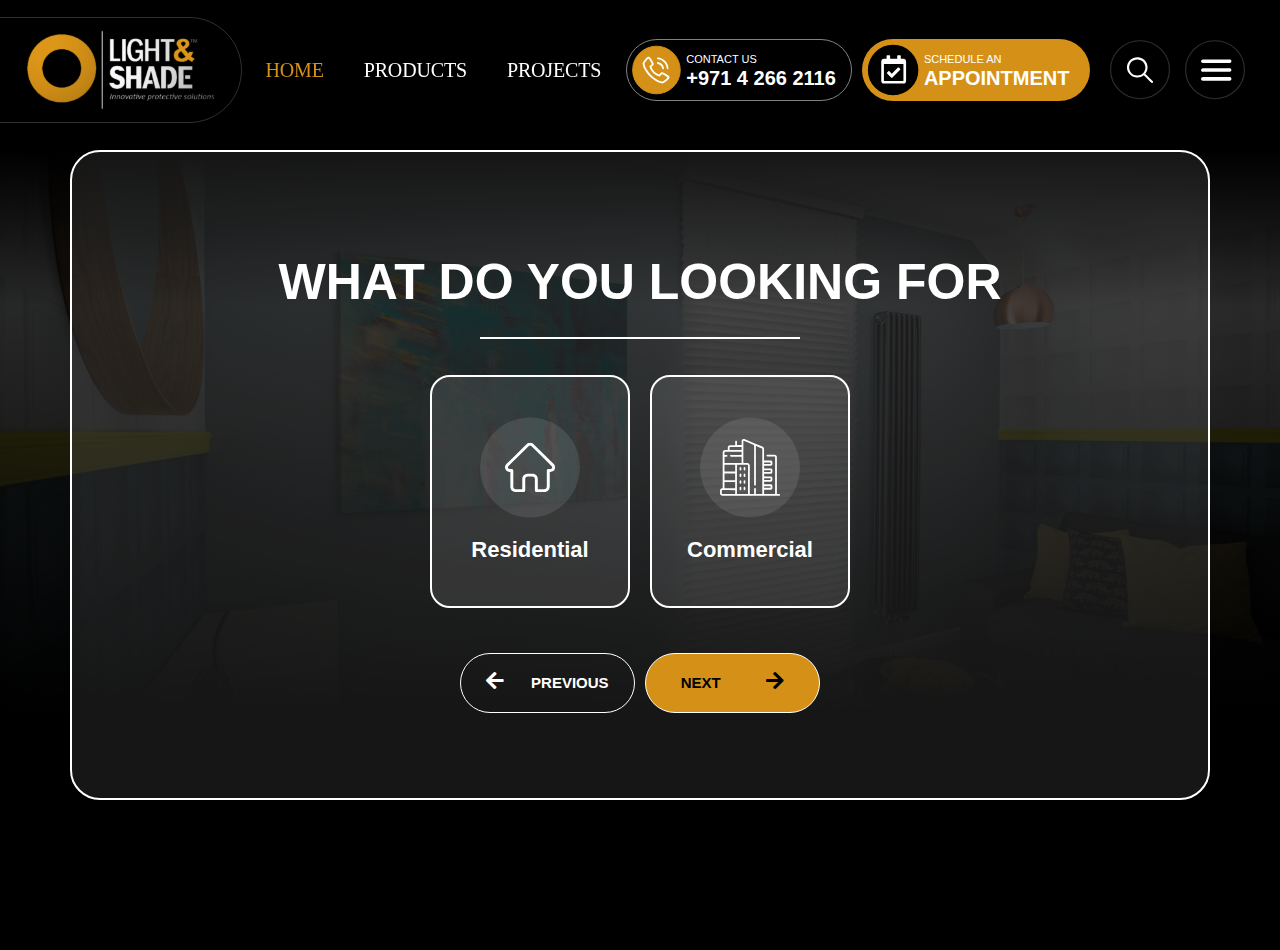
<file: smart-product-finder.html>
<!DOCTYPE html>
<html lang="en">

<head>
    <meta charset="UTF-8">
    <meta name="viewport" content="width=device-width, initial-scale=1.0">
    <title>Smart Product Finder</title>

    <meta charset="UTF-8">
    <meta http-equiv="X-UA-Compatible" content="IE=edge">
    <meta name="viewport" content="width=device-width, initial-scale=1.0">

    <!-- boostrap -->
    <link href="./assets/libs/Bootstrap/bootstrap.min.css" rel="stylesheet">

    <!-- font awesome 5 -->
    <link rel="stylesheet" href="./assets/libs/Font-Awesome-5/css/all.min.css">

    <!-- spartan font -->
    <link href="https://fonts.cdnfonts.com/css/spartan" rel="stylesheet">

    <!-- owl crousel css -->
    <link rel="stylesheet" href="./assets/libs/owlcarousel2.3.4/css/owl.carousel.min.css">
    <link rel="stylesheet" href="./assets/libs/owlcarousel2.3.4/css/owl.theme.default.css">

    <!-- styel css -->
    <link rel="stylesheet" href="./assets/css/styles.css">
    <link rel="stylesheet" href="./assets/css/mobile-styles.css">

</head>

<body>
    <div class="main-wrapper">
        <!-- Navbar start -->
        <nav id="navbar" class="navbar navbar-default navbar-fixed-top">
            <div class="container-fluid">
                <!-- Brand and toggle get grouped for better mobile display -->
                <div class="navbar-header">

                    <a class="navbar-brand" href="#">
                        <img class="img-fluid" src="./assets/img/logo.svg" />
                    </a>
                    <div class="navbar-mobile-right-col">
                        <a role="button" class="btn btn-primary cta-btn-secondary btn-navbar-mobile">
                            <img src="./assets/img/calender-icon.svg" />
                            <div>
                                <span class="title">schedule AN</span>
                                <span class="contact-no">appointment </span>
                            </div>
                        </a>
                        <div class="burger">
                            <input type="checkbox" id="menu-toggle" />
                            <div class="strip burger-strip-2">

                                <div></div>
                                <div></div>
                                <div></div>

                            </div>
                        </div>
                    </div>

                </div>

                <!-- Collect the nav links, forms, and other content for toggling -->
                <div class="collapse navbar-collapse" id="bs-example-navbar-collapse-1">
                    <ul class="nav navbar-nav">
                        <li class="active"><a href="#">Home <span class="sr-only">(current)</span></a></li>
                        <li><a href="#">Products</a></li>
                        <li><a href="#">Projects</a></li>
                    </ul>
                    <div class="cta-btn-wrapper">
                        <a role="button" class="btn btn-primary cta-btn-primary">
                            <img src="./assets/img/call-1-icon.svg" />
                            <div>
                                <span class="title">Contact Us</span>
                                <span class="contact-no">+971 4 266 2116</span>
                            </div>
                        </a>
                        <a role="button" class="btn btn-primary cta-btn-secondary">
                            <img src="./assets/img/calender-icon.svg" />
                            <div>
                                <span class="title">schedule AN</span>
                                <span class="contact-no">appointment </span>
                            </div>
                        </a>
                        <img class="search-icon" src="./assets/img/mag-icon.svg" />
                        <img class="burger-icons" src="./assets/img/burger-icon.svg" />
                    </div>
                </div><!-- /.navbar-collapse -->
            </div><!-- /.container-fluid -->
        </nav>
        <!-- Navbar end -->

        <section class="product-finder">
            <div class="container">
                <div class="row">
                    <div class="col-md-12">
                        <div class="step-wrapper">

                        </div>
                        <div class="form-wrapper">
                            <form>
                                <div class="step-1 step show">
                                    <div class="question underlined">
                                        WHAT DO YOU LOOKING FOR
                                    </div>
                                    <div class="ans-wrapper">
                                        <div class="ans-item">
                                            <input type="radio" name="lookingFor" id="lookingFor1" value="residential"
                                                class="radio-ans-item" aria-invalid="false">
                                            <label for="lookingFor1">
                                                <img src="./assets/img/form-answers/res.svg" alt="">
                                                <div>Residential</div>
                                            </label>
                                        </div>
                                        <div class="ans-item">
                                            <input type="radio" name="lookingFor" id="lookingFor2" value="commercial"
                                                class="radio-ans-item" aria-invalid="false">
                                            <label for="lookingFor2">
                                                <img src="./assets/img/form-answers/com.svg" alt="">
                                                <div>Commercial</div>
                                            </label>
                                        </div>
                                    </div>
                                </div>
                                <div class="step-2 step">
                                    <div class="question underlined">
                                        CHOOSE YOUR UNIT
                                    </div>
                                    <div class="ans-wrapper">
                                        <div class="ans-item">
                                            <input type="radio" name="unit" id="unit-outdoor" value="outdoor"
                                                class="radio-ans-item" aria-invalid="false">
                                            <label for="unit-outdoor">
                                                <img src="./assets/img/form-answers/outdoor.svg" alt="">
                                                <div>Ourdoor</div>
                                            </label>
                                        </div>
                                        <div class="ans-item">
                                            <input type="radio" name="unit" id="unit-indoor" value="indoor"
                                                class="radio-ans-item" aria-invalid="false">
                                            <label for="unit-indoor">
                                                <img src="./assets/img/form-answers/indoor.svg" alt="">
                                                <div>Indoor</div>
                                            </label>
                                        </div>
                                    </div>
                                </div>
                                <div class="step-3 step">
                                    <div class="question underlined">
                                        CHOOSE OPAQUE EFFECT
                                    </div>
                                    <div class="ans-wrapper">
                                        <div class="ans-item">
                                            <input type="radio" name="opaque-effect" id="opaque-effect-full-dark"
                                                value="full-dark" class="radio-ans-item" aria-invalid="false">
                                            <label for="opaque-effect-full-dark">
                                                <img src="./assets/img/form-answers/full-dark.svg" alt="">
                                                <div>Full Dark</div>
                                            </label>
                                        </div>
                                        <div class="ans-item">
                                            <input type="radio" name="opaque-effect" id="opaque-effect-semi-dark"
                                                value="semi-dark" class="radio-ans-item" aria-invalid="false">
                                            <label for="opaque-effect-semi-dark">
                                                <img src="./assets/img/form-answers/semi-dark.png" alt="">
                                                <div>Semi Dark</div>
                                            </label>
                                        </div>
                                    </div>
                                </div>
                                <div class="step-4 step">
                                    <div class="question underlined">
                                        CHOOSE YOUR OPERATING SYSTME
                                    </div>
                                    <div class="ans-wrapper">
                                        <div class="ans-item">
                                            <input type="radio" name="op-sys" id="op-sys-bead-chain" value="man"
                                                class="radio-ans-item" aria-invalid="false">
                                            <label for="op-sys-bead-chain">
                                                <img src="./assets/img/form-answers/manual.svg" alt="">
                                                <div>Manual<br>(Bead Chain)</div>
                                            </label>
                                        </div>
                                        <div class="ans-item">
                                            <input type="radio" name="op-sys" id="op-sys-cord" value="man-cord"
                                                class="radio-ans-item" aria-invalid="false">
                                            <label for="op-sys-cord">
                                                <img src="./assets/img/form-answers/manual-cord.svg" alt="">
                                                <div>Manual<br>(Cord)</div>
                                            </label>
                                        </div>
                                        <div class="ans-item">
                                            <input type="radio" name="op-sys" id="op-sys-moto" value="motorized"
                                                class="radio-ans-item" aria-invalid="false">
                                            <label for="op-sys-moto">
                                                <img src="./assets/img/form-answers/motorized.svg" alt="">
                                                <div>Mortorized</div>
                                            </label>
                                        </div>
                                        <div class="ans-item">
                                            <input type="radio" name="op-sys" id="op-sys-gear" value="gear-op"
                                                class="radio-ans-item" aria-invalid="false">
                                            <label for="op-sys-gear">
                                                <img src="./assets/img/form-answers/gear-op.svg" alt="">
                                                <div>Gear<br>Operated</div>
                                            </label>
                                        </div>
                                        <div class="ans-item">
                                            <input type="radio" name="op-sys" id="op-sys-code" value="code-op"
                                                class="radio-ans-item" aria-invalid="false">
                                            <label for="op-sys-code">
                                                <img src="./assets/img/form-answers/code-op.svg" alt="">
                                                <div>Code<br>Operated</div>
                                            </label>
                                        </div>
                                    </div>
                                </div>
                                <div class="action-btn-wrapper">
                                    <button type="button" class="btn btn-primary prev-btn">
                                        <i class="fas fa-arrow-left"></i>
                                        <span>Previous</span>
                                    </button>
                                    <button type="button" class="btn btn-primary next-btn">
                                        <span>Next</span>
                                        <i class="fas fa-arrow-right"></i>
                                    </button>
                                </div>
                            </form>
                        </div>
                        <div class="step-5 setp search-results">
                            <div class="top-row">
                                <div class="back-btn">
                                    <img class="back-icon"
                                        src="./assets/img/smart-prouduct-finder-results/back-btn-icon.svg" />
                                    <h5>Back</h5>
                                </div>
                                <h3>Search Results</h3>
                                <div class="breadcrumbs">
                                    <span>Indoor</span><i class="fas fa-chevron-right"></i>
                                    <span>Opaque</span><i class="fas fa-chevron-right"></i>
                                    <span>Manuel</span><i class="fas fa-chevron-right"></i>
                                </div>
                            </div>
                            <div class="products-row">
                                <div class="product">
                                    <ul class="action-icons">
                                        <li class="action-icon">
                                            <img
                                                src="./assets/img/smart-prouduct-finder-results/action-icons/360.svg" />
                                        </li>
                                        <li class="action-icon">
                                            <img
                                                src="./assets/img/smart-prouduct-finder-results/action-icons/hand.svg" />
                                        </li>
                                        <li class="action-icon">
                                            <img
                                                src="./assets/img/smart-prouduct-finder-results/action-icons/settings.svg" />
                                        </li>
                                    </ul>
                                    <img src="./assets/img/smart-prouduct-finder-results/1.png" class="product-image" />
                                    <div class="product-content">
                                        <a class="product-link" href="#">
                                            <div>
                                                <h4 class="product-name">Office Blinds</h4>
                                            </div>
                                            <div class="readmore-link">
                                                <i class="fas fa-arrow-right"></i>
                                            </div>
                                        </a>
                                    </div>
                                </div>
                                <div class="product">
                                    <ul class="action-icons">
                                        <li class="action-icon">
                                            <img
                                                src="./assets/img/smart-prouduct-finder-results/action-icons/360.svg" />
                                        </li>
                                        <li class="action-icon">
                                            <img
                                                src="./assets/img/smart-prouduct-finder-results/action-icons/hand.svg" />
                                        </li>
                                        <li class="action-icon">
                                            <img
                                                src="./assets/img/smart-prouduct-finder-results/action-icons/settings.svg" />
                                        </li>
                                    </ul>
                                    <img src="./assets/img/smart-prouduct-finder-results/1.png" class="product-image" />
                                    <div class="product-content">
                                        <a class="product-link" href="#">
                                            <div>
                                                <h4 class="product-name">Office Blinds</h4>
                                            </div>
                                            <div class="readmore-link">
                                                <i class="fas fa-arrow-right"></i>
                                            </div>
                                        </a>
                                    </div>
                                </div>
                                <div class="product">
                                    <ul class="action-icons">
                                        <li class="action-icon">
                                            <img
                                                src="./assets/img/smart-prouduct-finder-results/action-icons/360.svg" />
                                        </li>
                                        <li class="action-icon">
                                            <img
                                                src="./assets/img/smart-prouduct-finder-results/action-icons/hand.svg" />
                                        </li>
                                        <li class="action-icon">
                                            <img
                                                src="./assets/img/smart-prouduct-finder-results/action-icons/settings.svg" />
                                        </li>
                                    </ul>
                                    <img src="./assets/img/smart-prouduct-finder-results/1.png" class="product-image" />
                                    <div class="product-content">
                                        <a class="product-link" href="#">
                                            <div>
                                                <h4 class="product-name">Office Blinds</h4>
                                            </div>
                                            <div class="readmore-link">
                                                <i class="fas fa-arrow-right"></i>
                                            </div>
                                        </a>
                                    </div>
                                </div>
                                <div class="product">
                                    <ul class="action-icons">
                                        <li class="action-icon">
                                            <img
                                                src="./assets/img/smart-prouduct-finder-results/action-icons/360.svg" />
                                        </li>
                                        <li class="action-icon">
                                            <img
                                                src="./assets/img/smart-prouduct-finder-results/action-icons/hand.svg" />
                                        </li>
                                        <li class="action-icon">
                                            <img
                                                src="./assets/img/smart-prouduct-finder-results/action-icons/settings.svg" />
                                        </li>
                                    </ul>
                                    <img src="./assets/img/smart-prouduct-finder-results/1.png" class="product-image" />
                                    <div class="product-content">
                                        <a class="product-link" href="#">
                                            <div>
                                                <h4 class="product-name">Office Blinds</h4>
                                            </div>
                                            <div class="readmore-link">
                                                <i class="fas fa-arrow-right"></i>
                                            </div>
                                        </a>
                                    </div>
                                </div>
                            </div>
                        </div>
                    </div>
                </div>
            </div>
        </section>

    </div>
    <script src="./assets/libs/JQuery/jquery-3.7.0.min.js"></script>
    <script src="./assets/libs/Bootstrap/bootstrap.min.js"></script>
    <script src="./assets/libs/owlcarousel2.3.4/js/owl.carousel.min.js"></script>
    <script src="./assets/js/scripts.js"></script>
</body>

</html>
</file>
<file: assets/css/styles.css>
/* 
Generic styles goes here
*/

@import './theme.css';

/* width fix for wider screens */
body{
    max-width: 1920px;
    margin-left: auto;
    margin-right: auto;
}

/* Navbar css */
.burger{
    display: none !important;
}

.navbar-mobile-right-col{
    display: none;
}
.navbar {
    border: none;
    background-color: transparent;
    margin-bottom: 0;
    transition: all 0.15s ease-in-out;
    z-index: 99;
    margin-top: 17px;
    max-width: 1920px;
    margin-left: auto;
    margin-right: auto;
}

.navbar .container-fluid {
    padding-left: 0;
    display: flex;
    flex-direction: row;
    width: 100%;
}

.navbar .collapse {
    display: flex !important;
    flex-direction: row;
    margin-top: auto;
    margin-bottom: auto;
    height: 100% !important;
    margin-left: auto;
}

.navbar .navbar-nav .active>a {
    background-color: transparent;
    color: var(--primary-yellow);
}

.navbar .navbar-brand {
    margin: 0;
    padding: 0;
    height: 106px;
    transition: all 0.35s ease-in-out;
}

.navbar .navbar-nav>li>a {
    color: #fff;
    font-size: 20px;
    text-transform: uppercase;
    margin-right: 10px;
    font-weight: 500;
}

.navbar .navbar-nav>li>a:hover,
.navbar .navbar-nav>li.active>a:hover {
    background-color: transparent;
    color: var(--theme-yellow);
}

.navbar ul li {
    font-family: Spartan;
    font-size: 16px;
    font-weight: 500;
    line-height: 44px;
    letter-spacing: -0.01em;
    text-align: left;

}

.navbar ul {
    margin-top: auto;
    margin-bottom: auto;
}

.navbar .navbar-brand img {
    width: 100%;
    height: 100%;
}

.navbar .cta-btn-wrapper {
    display: flex;
    flex-direction: row;
    align-items: center;
    padding-right: 20px;
}

.navbar .cta-btn-wrapper .cta-btn-primary {
    background-color: #000;
    color: #fff;
    border-radius: 50px;
    min-width: 200px;
    outline: none;
    box-shadow: none;
    border: none;
    min-height: 30px;
    border: 1px solid #828282;
    padding: 5px;
    padding-right: 15px;
    display: flex;
    flex-direction: row;
    column-gap: 5px;
    margin-right: 10px;
    height: 62px;
    transition: all 0.25s ease-in-out;
}

.navbar .cta-btn-wrapper .cta-btn-primary:hover{
    background-color: var(--primary-yellow);
}


.navbar .cta-btn-wrapper .cta-btn-primary div,
.navbar .cta-btn-wrapper .cta-btn-secondary div {
    display: flex;
    flex-direction: column;
    justify-content: center;
    text-align: left;
    row-gap: 0px;

}

.navbar .cta-btn-wrapper .cta-btn-primary .title,
.navbar .cta-btn-wrapper .cta-btn-secondary .title {
    font-size: 11px;
    line-height: 16px;
    text-transform: uppercase;
    font-weight: 500;
}

.navbar .cta-btn-wrapper .cta-btn-primary .contact-no,
.navbar .cta-btn-wrapper .cta-btn-secondary .contact-no {
    font-weight: 600;
    font-size: 20px;
    line-height: 22px;
    text-transform: uppercase;
}

.navbar .cta-btn-wrapper .cta-btn-secondary {
    background-color: var(--primary-yellow);
    color: #fff;
    border-radius: 50px;
    min-width: 200px;
    outline: none;
    box-shadow: none;
    border: none;
    min-height: 30px;
    border: none;
    padding: 5px;
    padding-right: 15px;
    display: flex;
    flex-direction: row;
    column-gap: 5px;
    margin-right: 20px;
    transition: all 0.25s ease-in-out;
    height: 62px;
}

.navbar .cta-btn-wrapper .cta-btn-secondary:hover{
    background-color: #000 !important;
}

.navbar .cta-btn-wrapper .cta-btn-secondary:hover .title,
.navbar .cta-btn-wrapper .cta-btn-secondary:hover .contact-no{
    color: #fff;
}

.navbar .cta-btn-wrapper .search-icon,
.navbar .cta-btn-wrapper .burger-icons{
    width: 60px;
    cursor: pointer;
}



.navbar .cta-btn-wrapper .search-icon {
    margin-right: 15px;
}

.navbar-bg-black {
    background-color: #000;
    margin-top: 0;
}

.navbar-bg-black .navbar-brand{
    height: 80px;
}

.main-wrapper{
    position: relative;
}

.main-wrapper::before{
    background: rgb(0,0,0);
background: linear-gradient(180deg, rgba(0,0,0,1) 10%, rgba(0,0,0,0) 88%);
    position: absolute;
    top: 0;
    left:0;
    width: 100%;
    height: 15vh;
    content: '';
    z-index: 1;
}

/* Homepage section 1 css : start */
.homepage-cover {
    padding-top: 80px;
    background: #000 url('../img/bg-fallback.png');
    background-size: cover;
    background-position: center center;
    background-repeat: no-repeat;
    position: relative;
}

.homepage-cover video{
    position: absolute;
    top: 0;
    left: 0;
    width: 100%;
    height: 100%;
    min-width: 100%;
    min-height: 100%;
    object-fit: cover;
}

.homepage-cover::before {
    position: absolute;
    left: 0;
    top: 0;
    content: '';
    z-index: 1;
    height: 103%;
    width: 100%;
    background: linear-gradient(180deg, #000000 0%, rgba(0, 0, 0, 0) 100%);
    transform: rotate(-180deg);
}

.homepage-cover .col-md-12 {
    min-height: 600px;
    height: calc(100vh - 80px);
    display: flex;
    flex-direction: column;
    justify-content: flex-end;
    align-items: center;
    z-index: 2;
    padding-bottom: 120px;
}

.homepage-cover .cover-subtitle {
    font-weight: 400;
    font-size: 30px !important;
    line-height: 40px;
    letter-spacing: -0.01em;
}

.homepage-cover .services-img {
    width: 600px;
    margin-bottom: 40px;
    max-width: 100%;
}

.homepage-cover h1{
    font-size: 55px;
    line-height: 45px;
    margin-bottom: 10px;
}

.homepage-cover h4 {
    font-weight: 200 !important;
}

.homepage-cover .cover-services-boxes{
    display: flex;
    margin-bottom: 39px;
    margin-top: 20px;
}
.homepage-cover .cover-services-boxes a{
    min-width: 194px;
    min-height: 145px;
    background: #000;
    display: flex;
    justify-content: center;
    flex-direction: column;
    text-align: center;
    padding: 15px 35px;
    padding-top: 20px;
    text-decoration: none;
    transition: all 0.25s ease-in-out;
}

.homepage-cover .cover-services-boxes a:hover{
    background-color: #222;
}

.homepage-cover .cover-services-boxes a:nth-child(2n){
    background-color: #161616;
}

.homepage-cover .cover-services-boxes a:nth-child(2n):hover{
    background-color: #2a2a2a;
}
.homepage-cover .cover-services-boxes a div{
    color: #fff;
    font-size: 21px;
    font-weight: 600;
}

.homepage-cover .cover-services-boxes a img{
    margin-bottom: 20px;
    margin-left: auto;
    margin-right: auto;
    width: 45%;
}

.homepage-cover .title-underline{
    height: 2px;
    width: fit-content;
    background-color: #fff;
}

/* Homepage section 1 css : end */


/* 
Homepage carousel block

Note: Since the home page carousel blocks are same, one styles block is defined
*/

.carousel-block {
    padding-bottom: 80px;
    padding-top: 80px;
}

.carousel-block .title-row {
    display: flex;
    align-items: flex-end;
    margin-bottom: 28px;
}

.carousel-block .carousel-row .swiper-slide .item-link {
    position: absolute;
    left: 0;
    top: 0;
    height: 100%;
    width: 100%;
    border-radius: 10px;
}

.carousel-block .col-md-6 .view-more-link {
    font-family: Spartan;
    font-size: 20px;
    font-weight: 500;
    line-height: 31px;
    letter-spacing: -0.01em;
    text-align: left;
    text-decoration: none;
    text-transform: uppercase;
}

.carousel-block .col-md-6 .view-more-link:hover{
    color: #fff !important;
}

.carousel-block .carousel-row .swiper-slide .item-body {
    display: flex;
    flex-direction: row;
    align-items: center;
    column-gap: 5px;
}

.carousel-block .carousel-row .swiper-slide .item-body .item-content {
    width: 85%;
    padding-left: 10px;
}

.carousel-block .carousel-row .swiper-slide .item-body .item-content h5 {
    font-size: 26px;
    font-weight: 600;
    color: #000;
    margin-bottom: 0;
}

.carousel-block .carousel-row .swiper-slide .item-body .item-content small {
    font-size: 16px;
    line-height: 28px;
    font-weight: 500;
}

.carousel-block .carousel-row .swiper-slide .item-body .item-content>div {
    font-size: 22px;
    line-height: 27px;
    font-weight: 600;
}

.carousel-block .carousel-row .swiper-slide .item-body .readmore-link {
    width: 15%;
    text-align: right;
    padding-right: 15px;
}

.carousel-block .carousel-row .swiper-slide .item-body .readmore-link a {
    color: #000;
    font-weight: 500;
    font-size: 30px;
}

.carousel-block .carousel-row .swiper-slide .item-body .readmore-link a .fas{
    font-weight: 500;
}

.carousel-block .carousel-row .swiper-slide {
    background-color: #fff;
    color: var(--primary-yellow);
    border-radius: 10px 15.1846px 15.1846px 15.1846px;
    padding: 6px;
    padding-bottom: 12px;
}

.carousel-block .carousel-row .swiper-slide img {
    max-width: 100%;
}

.carousel-block .carousel-row .swiper-slide:hover .item-thumb{
    transform: scale(1.05);
}

.carousel-block .carousel-row .img-wrapper{
    max-width: 100%;
    margin: 0px;
    overflow: hidden;
    height: fit-content;
    border-radius: 15px;
    margin-bottom: 10px;
}

.item-thumb{
    transition: all 0.25s ease-in-out;
    border-radius: 15px;
}

.carousel-block .carousel-row .swiper-button-prev::after,
.carousel-block .carousel-row .swiper-button-next::after {
    color: transparent;
}


.carousel-block .carousel-row .swiper-button-prev,
.carousel-block .carousel-row .swiper-button-next {
    background: url('../img/slider-prev.svg');
    background-size: contain;
    background-position: center center;
    background-repeat: no-repeat;
    width: 65px;
    height: 65px;
    transform: translateX(-30px);
}

.carousel-block .carousel-row .swiper-button-next {
    transform: rotate(180deg) translateX(-30px);
}

.carousel-block .carousel-row .swiper-pagination {
    transform: translateY(50px);
}

.carousel-block .carousel-row .swiper-pagination .swiper-pagination-bullet {
    height: 16px;
    width: 16px;
    background-color: rgba(255, 255, 255, 0.5);
}

.carousel-block .carousel-row .swiper-pagination .swiper-pagination-bullet.swiper-pagination-bullet-active {
    background-color: #fff;
    ;
}

/* blinds section */

.blinds-section{
    background-color: #0B0B0B;
    /* height: 100vh; */
    /* min-height: 900px; */
    padding-top: 80px;
    padding-bottom: 80px;
    display: flex;
    flex-direction: column;
    justify-content: center;
}

.blinds-section.carousel-block .carousel-row .swiper-slide .item-body .item-content{
    margin-bottom: 15px;
}

.blinds-section.carousel-block .carousel-row .swiper-slide .item-body .item-content>div{
    margin-top: 5px;
}

/* Homepage corousel block css : end */

/* Homepage tabs block (section 3) css : start */
.tabs-block {
    padding-bottom: 80px;
    padding-top: 80px;
    /* height: 90vh;
    min-height: 900px; */
    display: flex;
    flex-direction: column;
    justify-content: center;
}

.tabs-block .tab-pills-wrapper .panel-default>.panel-heading {
    background-color: #000;
    border: none;
}

.tabs-block .tab-pills-wrapper .panel-default {
    border: none;
}

.tabs-block .tab-pills-wrapper .panel-default .nav-tabs {
    border-bottom: 1px solid #4D4D4D !important;
    padding-bottom: 10px;
    width: fit-content;
    margin-left: auto;
    padding-right: 0;
}

.tabs-block .tab-pills-wrapper ul {
    background-color: #000;
    color: #fff;
    display: flex;
    flex-direction: row;
    justify-content: flex-end;
}

.tabs-block .tab-pills-wrapper ul li a {
    color: #767676 !important;
    border: none !important;
    font-size: 21px;
    line-height: 21px;
    padding-top: 9px;
}

.tabs-block .tab-pills-wrapper ul li.active a {
    color: #000 !important;
    font-weight: 600;
    background-color: var(--primary-yellow) !important;
    border-radius: 50px;
}

/* .tabs-block .tab-pills-wrapper ul li.active a{
    background: red;
} */

.tabs-block h1.underlined::after{
    width: 310px;
}

.tabs-block .panel {
    margin-bottom: 0;
}

.tabs-block .tab-pills-wrapper {
    margin-top: 10px;
}

.tabs-block .nav::before,
.tabs-block .nav::after {
    display: none;
}

.tabs-block .tab-pills-wrapper ul li.active a:hover {
    cursor: pointer;
}

.tabs-block .tab-pills-wrapper ul li a:hover {
    color: var(--primary-yellow);
    background-color: #000;
    border: none !important;
    border-radius: 50px;
    cursor: pointer;
}

.tabs-block .tab-panel-wrapper {
    margin-top: 40px;
}

.tabs-block .panel-body {
    padding: 0;
}

.tabs-block .theme-primary-btn {
    margin-top: 50px;
}

.tabs-block .projects-row.row {
    display: flex;
    flex-direction: row;
    column-gap: 10px;
}

.tabs-block .projects-row .project-item {
    background-color: #fff;
    padding: 6px;
    border-radius: 12px;
    padding-bottom: 12px;
}

.tabs-block .projects-row .project-item a.project-item-link {
    position: absolute;
    left: 0;
    top: 0;
    height: 100%;
    width: 100%;

}

.tabs-block .projects-row .project-item .item-body {
    display: flex;
    flex-direction: row;
    align-items: center;
    column-gap: 5px;
}

.tabs-block .projects-row .project-item .item-content {
    width: 90%;
    padding-left: 5px;
}

.tabs-block .projects-row .project-item .project-title {
    color: #000;
    font-size: 24px;
    font-weight: 600;
    line-height: 1em;
    letter-spacing: 0.01em;
    margin-bottom: 5px;
    margin-top: 20px;
}

.tabs-block .projects-row .project-item .item-body .readmore-link {
    width: 10%;
    text-align: right;
    padding-right: 15px;
}

.tabs-block .projects-row .project-item .item-body .readmore-link a {
    color: #000;
    /* font-size: 21px; */
}

.tabs-block .projects-row .project-item .item-body .readmore-link a .fas{
    font-size: 24px;
    font-weight: 500;
}

.tabs-block .projects-row .project-item .project-location {
    color: var(--primary-yellow);
    font-size: 22px;
    font-weight: 600;
    letter-spacing: 0.01em;
}

.tabs-block .projects-row .project-item .item-thumb {
    max-width: 100%;
    border-radius: 10px;
}

/* Homepage tabs block (section 3) css : start */


/* testimonial css : start */
.testimonial-block {
    /* margin-bottom: 80px; */
    background-color: #0B0B0B;
    height: 100vh;
    min-height: 900px;
    display: flex;
    flex-direction: column;
    justify-content: center;
}
.testimonial-block .testimonial-block-title{
    margin-bottom: 60px;
    font-size: 55px;
    line-height: 65px;
    color: #fff;
        position: relative;
    width: fit-content;
    margin-left: auto;
    margin-right: auto;
}


.testimonial-block .testimonial-block-title::after{
    position: absolute;
    left: 50%;
    transform: translatex(-50%);
    bottom: -11px;
    height: 2px;
    background-color: #fff;
    width: 250px;
    content: '';
}

.testimonial-block .testimonial-block-title span{
    color: var(--primary-yellow)
}

.testimonial-block .testimonial-slider-container{
    left: 50%;
    transform: translateX(-50%);
}

.testimonial-block .testimonial-slider {
    /* max-width: 800px; */
    border-radius: 15px;
    /* overflow-x: hidden; */
}

.testimonial-block .testimonial-slider {
    margin-left: auto;
    margin-right: auto;
}

.testimonial-block .swiper-button-prev::after,
.testimonial-block .swiper-button-next::after {
    color: transparent;
}

.testimonial-block .testimonial-prev,
.testimonial-block .testimonial-next {
    background: url('../img/slider-prev.svg');
    background-size: contain;
    background-position: center center;
    background-repeat: no-repeat;
    width: 65px;
    height: 65px;
    transform: translate(-30px, -30px);
}

.testimonial-block .testimonial-next {
    transform: rotate(180deg) translate(-30px, 30px);
}

.testimonial-block .swiper-pagination {
    transform: translateY(50px);
}

.testimonial-block .testimonial-slider .testimonial-item {
    /* background-color: #fff; */
    height: auto;
    display: flex;
    flex-direction: row;
    width: 100%;
    border-radius: 15px;
    padding: 0;
    width: 100%;
    overflow-x: hidden;
    column-gap: 0;
}

.testimonial-block .testimonial-slider .testimonial-item .image-wrapper {
    width: 40%;
}

.testimonial-block .testimonial-slider .testimonial-item .image-wrapper img {
    max-width: 100%;
    height: 100%;
    width: 100%;
    object-fit: cover;
}

.testimonial-block .testimonial-slider .testimonial-item .content-wrapper {
    width: 60%;
    text-align: center;
    padding-left: 50px;
    padding-right: 50px;
    background-color: #fff;
    display: flex;
    background-color: #fff;
    flex-direction: column;
    align-content: center;
    justify-content: center;
    align-items: center;
}

.testimonial-block .testimonial-slider .testimonial-item .content-wrapper .user-icon {
    border: 3px solid var(--primary-yellow);
    border-radius: 100px;
    width: 97px;
    margin-top: 65px;
    margin-bottom: 20px;
}

.testimonial-block .testimonial-slider .testimonial-item .content-wrapper .name {
    font-size: 30px;
    font-weight: 700;
    line-height: 16px;
    letter-spacing: -0.01em;
    color: #000;
    margin-bottom: 7px;
}

.testimonial-block .testimonial-slider .testimonial-item .content-wrapper .designation {
    color: #292929;
    margin-bottom: 7px;
    font-size: 25px;
}

.testimonial-block .testimonial-slider .testimonial-item .content-wrapper .rating {
    height: 30px;
    margin-bottom: 15px;
}

.testimonial-block .testimonial-slider .testimonial-item .content-wrapper .testimonial-content {
    color: #000;
    font-size: 20px;
    line-height: 29px;
    font-weight: 300;
    margin-bottom: 80px;
}

.testimonial-block .testimonial-pagination {
    text-align: center;
    margin-top: 20px;
}

.testimonial-block .testimonial-pagination .swiper-pagination-bullet {
    height: 12px;
    width: 12px;
    background-color: rgba(255, 255, 255, 0.8);
}

.testimonial-block .testimonial-pagination .swiper-pagination-bullet.swiper-pagination-bullet-active {
    background-color: #fff;
    ;
}

.testimonial-block .owl-carousel .owl-stage {
    transition-timing-function: linear !important;
}

.testimonial-block .owl-nav{
    top: 50%;
}

/* testimonial css : end */

/* FAQ block css: start */

.faq-section {
    background: url('../img/window-blinds-couch.png');
    background-position: center right;
    /* background-size: 35%; */
    background-repeat: no-repeat;
    padding-bottom: 80px;
    /* height: 70vh; */
    min-height: 900px;
    /* background-position: 65vw 50%; */
    background-size: contain;
    display: flex;
    flex-direction: column;
    justify-content: flex-start;
}

.faq-section .panel {
    background-color: #191919 !important;
}

.faq-section .faq-block-title {
    font-size: 55px;
    font-weight: 300;
    line-height: 55px;
    letter-spacing: -0.01em;
    text-align: left;
    color: #fff;
    text-transform: uppercase;
    max-width: 610px;
    position: relative;
    margin-bottom: 41px;
    margin-top: 100px;
}

.faq-section .faq-block-title::after{
position: absolute;
left: 0;
bottom: -1px;
height: 1px;
width: 320px;
background-color: #fff;
content: '';

}

.faq-section .faq-block-title span {
    color: var(--primary-yellow);
}

.faq-section .faq-block-wrapper .faq-block .panel-heading,
.faq-section .faq-block-wrapper .faq-block .panel {
    background-color: #191919;
    border: none;
    position: relative;
    min-height: 50px;
    overflow: hidden;
}

.faq-section .faq-block-wrapper .faq-block .panel-heading {
    padding-top: 15px;
}

.faq-section .faq-block-wrapper .faq-block .panel-heading .panel-title a {
    color: #fff;
    font-weight: 600;
    font-size: 24px;
    text-decoration: none;
    display: block;
    position: relative;
}

.faq-section .faq-block-wrapper .faq-block .panel-heading .panel-title a.collapsed {
    color: #CFD3D7;
    font-weight: 600;
    font-size: 24px;
    text-decoration: none;
    /* position: absolute; */
    top: 0px;
    left: 0px;
    width: 100%;
    height: 100%;
    z-index: 2;
    font-weight: 600;
    /* padding-top: 20px; */
    /* padding-left: 15px; */
}


.faq-section .faq-block-wrapper{
    margin-right: 80px;
}

.faq-section .faq-block-wrapper .faq-block .panel-heading .panel-title .target-title.collapsed::before{
    height: 15px;
    width: 2px;
    border-radius: 5px;
    background-color: #fff;
    content: '';
    top: 50%;
    right: 2%;
    transition: all 0.25s ease-in-out;
    position: absolute;
    transform: translatey(-50%);
}

.faq-section .faq-block-wrapper .faq-block .panel-heading .panel-title .target-title.collapsed::after{
    height: 15px;
    width: 2px;
    border-radius: 5px;
    background-color: #fff;
    content: '';
    top: 50%;
    right: 2%;
    transition: all 0.25s ease-in-out;
    position: absolute;
    transform: translatey(-50%) rotate(-90deg);
    transition: all 0.25s ease-in-out;
}

.faq-section .faq-block-wrapper .faq-block .panel-heading .panel-title .target-title::before{
    height: 15px;
    width: 2px;
    border-radius: 5px;
    background-color: var(--primary-yellow);
    content: '';
    top: 50%;
    right: 2%;
    position: absolute;
    transition: all 0.25s ease-in-out;
    transform: translatey(-50%) rotate(45deg);
}

.faq-section .faq-block-wrapper .faq-block .panel-heading .panel-title .target-title::after{
    height: 15px;
    width: 2px;
    border-radius: 5px;
    background-color: var(--primary-yellow);
    content: '';
    top: 50%;
    right: 2%;
    position: absolute;
    transform: translatey(-50%) rotate(-45deg);
    transition: all 0.25s ease-in-out;
}

.faq-section .faq-block-wrapper .faq-block .panel-body {
    border: none;
    color: #CFD3D7;
    font-size: 18px;
    font-weight: 300;
    line-height: 1.7em;
    padding: 20px;
    padding-top: 0px;
}
.faq-section .faq-block-title{
    font-weight: 600;
}

/* FAQ block css: end */

/* Blog section css: start */

.blog-block {
    background-color: #0B0B0B;
    min-height: 80vh;
    padding-top: 80px;
    padding-bottom: 80px;
    /* min-height: 860px; */
    /* display: flex; */
    /* flex-direction: column; */
    /* justify-content: center; */
}

.blog-block a{
    text-decoration: none;
}

.blog-block .blog-wrapper {
    display: grid;
    grid-template-columns: repeat(10, 1fr);
    grid-template-rows: repeat(6, 1fr);
    grid-column-gap: 15px;
    grid-row-gap: 15px;
    margin-bottom: 50px;
    width: 80%;
    min-width: 700px;
    margin-left: auto;
    margin-right: auto;
}

.blog-block .blog-wrapper .blog-post {
    background-color: #191919;
    display: flex;
    position: relative;
    overflow: hidden;
}

.blog-block .blog-wrapper .post img{
    height: 279px;
    width: 100%;
    object-fit: cover;
}

.blog-block .blog-wrapper .blog-post .post-loop-content {
    padding-left: 15px;
    padding-right: 15px;
    padding-top: 20px;
    display: flex;
    flex-direction: column;
}

.blog-block .blog-wrapper .blog-post .first-post-date{
    position: absolute;
    background: #464646;
    border-radius: 4.12px;
    padding: 5px;
    right: 11px;
    top: 11px;
}

.blog-block .blog-wrapper .blog-post .first-post-date .day{
    font-size: 25px;
    text-transform: uppercase;
    font-weight: 700;
    color: #fff;
    
}

.blog-block .blog-wrapper .blog-post .first-post-date .month{
    font-weight: 500;
font-size: 12px;
text-transform: uppercase;
color: #FFFFFF;
    text-align: center;
}

.blog-block .blog-wrapper .post-1 {
    grid-area: 1 / 1 / 7 / 5;
    overflow: hidden;
    flex-direction: column;
    border-radius: 7.76px;
    position: relative
}

.blog-block .blog-wrapper .post-1 img {
    max-width: 100%;
    width: 530px;
    height: 390px;
    object-fit: cover;
    border-top-left-radius: 7.76px;
    border-top-right-radius: 7.76px;
}

.blog-block .blog-wrapper .blog-post .date {
    font-size: 12px;
}


.blog-block .blog-wrapper .blog-post .post-title {
    font-size: 24px;
    color: #fff;
    font-weight: 600;
    text-transform: uppercase;
    line-height: 32px;
    margin-top: 10px;
    margin-bottom: 15px;
    letter-spacing: 0.01em;
    transition: all 0.15s ease-in-out;
}

.blog-block .blog-wrapper .blog-post .post-title:hover{
    opacity: 0.8;
}

.blog-block .blog-wrapper .blog-post .post-link {
    font-size: 14px;
    color: #fff;
    text-transform: uppercase;
    line-height: 16px;
    color: var(--primary-yellow);
}

.blog-block .blog-wrapper .post-2,
.blog-block .blog-wrapper .post-3,
.blog-block .blog-wrapper .post-4 {
    flex-direction: row;
    border-radius: 9.9px;
}

.blog-block .blog-wrapper .post-2 {
    grid-area: 1 / 5 / 3 / 11;
}

.blog-block .blog-wrapper .post-2 img {
    height: 100%;
    width: 200px;
    object-fit: cover;
}


.blog-block .blog-wrapper .post-3 {
    grid-area: 3 / 5 / 5 / 11;
}

.blog-block .blog-wrapper .post-4 {
    grid-area: 5 / 5 / 7 / 11;
}

.blog-block .blog-section-title {
    font-size: 55px;
    color: #fff;
    text-transform: uppercase;
    text-align: center;
    margin-bottom: 50px;
    border-bottom: 1px solid #fff;
    width: fit-content;
    margin-left: auto;
    margin-right: auto;
}

.blog-block .blog-section-title span {
    color: var(--primary-yellow);

}

/* Blog section css: end */

/* about us section css: start */

.about-us-block{
    height: 100vh;
    min-height: 860px;
    display: flex;
    flex-direction: column;
    justify-content: center;
    background: url('../img/about-us-bg.png');
    background-size: cover;
    background-position: center;
    background-repeat: no-repeat;

}

.about-us-block .title-row{
    text-align: center;
}

.about-us-block .title-row .about-us-block-title{
    color: #fff;
    text-transform: uppercase;
    font-weight: 600;
    font-size: 55px;
    margin-top: 0;
}

.about-us-block .title-row .about-us-block-title.underlined{
    position: relative;
    margin-bottom: 60px;
}

.about-us-block .title-row .about-us-block-title.underlined:after{
    position: absolute;
    content: '';
    left: 50%;
    transform: translatex(-50%);
    bottom: -11px;
    height: 2px;
    width: 150px;
    background-color: #fff;
    
}

.about-us-block .title-row .about-us-block-title span{
    color: var(--primary-yellow);
}

.about-us-block .about-us-info-wrapper{
    display: flex;
    flex-direction: row;
    flex-wrap: nowrap;
    column-gap: 50px;
    align-items: center;
    justify-content: space-around;
    width: 80%;
    margin-left: auto;
    margin-right: auto;
}

.about-us-block .about-us-info-wrapper .left-col{
    width: 71%;
    color: #fff;
    font-size: 22px;
    line-height: 29px;
    text-align: right;
    position: relative; 
}

.about-us-block .about-us-info-wrapper .left-col::after{
    content: '';
    position: absolute;
    height: 100%;
    width: 2px;
    top:0;
    right: -3.5%;
    background-color: #fff;
    
}

.about-us-block .about-us-info-wrapper .left-col p{
    margin-bottom: 30px;
}

.about-us-block .about-us-info-wrapper .right-col .line-1{
    font-size: 95px;
    line-height: 95px;
    font-weight: 600;
    color: #fff;
    text-transform: uppercase;
    margin-bottom: 10;
}

.about-us-block .about-us-info-wrapper .right-col .line-2{
    background: #D59117;
    color: #fff;
    font-size: 48px;
    border-radius: 5px;
    font-weight: 600;
    padding-top: 10px;
    text-align: center;
    margin-bottom: 20px;
}

.about-us-block .about-us-info-wrapper .right-col .line-3{
    color: #fff;
    font-size: 76px;
    font-weight: 600;
    text-align: center;
    text-transform: uppercase;
    line-height: 76px;
    margin-bottom: 0;
}

.about-us-block .about-us-info-wrapper .right-col .line-4{
    color: #fff;
    font-size: 44px;
    font-weight: 600;
    text-align: center;
    text-transform: uppercase;
}

.about-us-block .about-us-info-wrapper .right-col .line-5{
    color: #fff;
    font-size: 51px;
    font-weight: 600;
    text-align: center;
    text-transform: uppercase;
}

.about-us-block .info-row{
    margin-bottom: 30px;
}

.about-us-block .card-row .card-item{
    background: rgba(255, 255, 255, 0.13);
    border-radius: 6px;
    width: calc(33.33% - 40px);
    margin-left: 20px;
    margin-right: 20px;
    padding: 1% 4% 1% 5%;
}

.about-us-block .card-row .card-item h4{
    color: #fff;
    font-weight: 600;
    font-size: 35px;
    line-height: 42px;
    letter-spacing: -0.01em;
color: #FFFFFF;
    position: relative;
}

.about-us-block .card-row .card-item h4::before{
    position: absolute;
    content: '';
    width: 3px;
    height: 100%;
    background-color: var(--primary-yellow);
    left: -9%;
    top: 0;
    
}

.about-us-block .card-row{
    padding-left: 10%;
    padding-right: 10%;
}

/* about us section css: end */

/* logo slider css: start */
.logo-slider-block {
    /* margin-bottom: 80px; */
    background-color: #f1f1f1;
    padding-bottom: 120px;
    padding-top: 20px;
}

.logo-slider-block .logo-slider-section-title {
    font-size: 55px;
    color: #000;
    text-transform: uppercase;
    text-align: center;
    margin-bottom: 60px;
    position: relative;
}

.logo-slider-block .logo-slider-section-title::after {
    position: absolute;
    bottom: -11px;
    left: 50%;
    width: 300px;
    height: 1px;
    background-color: #000;
    content: '';
    transform: translateX(-50%);
}

.logo_slider .logo-item img {
    display: block;
    width: 100%;
    height: 100%;
    object-fit: cover;

}

/* logo slider css: end */

/* footer css: start */
.footer-section {
    position: relative;
}

.footer-section .footer-main-content{
    width: 670px;
    margin-left: auto;
    margin-bottom: 120px;
    margin-top: 80px;
    position: relative;
    margin-right: 5vw;;
}

.footer-section .footer-main-content .content-text .line-1{
    text-transform: uppercase;
    color: #fff;
    font-size: 60px;
}

.footer-section .footer-main-content .content-text .line-2{
    text-transform: uppercase;
    color: #fff;
    font-size: 57px;
}

.footer-section .footer-main-content .content-text .line-2 span{
    color: var(--primary-yellow);
    font-weight: 700;
}

.footer-section .footer-main-content .cta-btn-wrapper{
    display: flex;
    flex-direction: row;
    justify-content: flex-end;
    flex-wrap: wrap;
}

.footer-section .footer-main-content .cta-btn-wrapper .btn{
    display: flex;
    flex-direction: row;
    justify-content: space-between !important;
    column-gap: 10px;
    border-radius: 50px;
    justify-content: center;
    padding-top: 5px;
    padding-left: 7px;
    padding-right: 20px;
    background-color: transparent;
    border: 1px solid #828282;
    margin-left: 10px;
    transition: all 0.25s ease-in-out 
}

.footer-section .footer-main-content .cta-btn-wrapper .btn.btn-call:hover{
    background-color: var(--primary-yellow);
}

.footer-section .footer-main-content .cta-btn-wrapper .btn.btn-whatsapp:hover{
    background-color: #46bf61;
}

.footer-section .footer-main-content .cta-btn-wrapper .btn .title{
    font-size: 13px;
    font-weight: 600;
    text-transform: uppercase;
}

.footer-section .footer-main-content .cta-btn-wrapper .btn .contact-no{
    font-size: 24px;
    font-weight: 700;
    line-height: 24px;
    letter-spacing: 0.02em;
}

.footer-section .footer-main-content .cta-btn-wrapper .btn div{
    display: flex;
    flex-direction: column;
    justify-content: center;
    align-items: flex-start
}

.footer-section .footer-main-content .cta-btn-wrapper .btn img{
    width: 45px;
    margin-right: 0px;
}

.footer-section .bg-row {
    min-height: 400px;
}

.footer-section .google-review-widget {
    text-align: center;
    /* margin-top: -150px; */
    transform: translateY(-60px);
    /* margin-bottom: 60px; */
    position: relative;
    z-index: 9;
}

.footer-section .google-review-widget img {
    max-width: 100%;
    transition: all 0.15s ease-in-out;
}

.footer-section .google-review-widget img a{
    transition: all 0.15s ease-in-out;
}

.footer-section .google-review-widget img:hover{
    transform: scale(1.03);
    display: inline-block;
}

.footer-section .footer-main-img {
    max-width: 100%;
}

.footer-section .footer-bg-wrapper .col-md-7 {
    min-height: 400px;
    display: flex;
    /* align-items: center; */
}

.footer-section .footer-bg-wrapper{
    padding-bottom: 80px;
    padding-top: 40px;
}

.footer-section .footer-info-row .col-left {
    display: flex;
    justify-content: space-between;
    flex-direction: column;
}

.footer-section .footer-info-row .col-left .row-1 {
    display: flex;
    flex-direction: row;
}

.footer-bg-wrapper::before {
    background: url('../img/footer-bg-img.png');
    background-size: contain;
    background-repeat: no-repeat;
    background-position: top left;
    position: absolute;
    left: 0;
    top: 0;
    height: 620px;
    width: 100%;
    content: '';
    /* z-index: 1; */
}

.footer-section .footer-bg-wrapper .footer-main-img {
    margin-bottom: 40px;
}

.footer-section .footer-info-wrapper {
    background-color: #000;
    z-index: 2;
    position: relative;
    padding-top: 30px;
    padding-bottom: 30px;
}

.footer-section .footer-info-wrapper .horizontal-icon-box .icon {
    background-color: #2E2E2E;
    border-radius: 50px;
    height: 56px;
    width: 56px;
    display: flex;
    flex-direction: column;
    justify-content: center;
    align-items: center;
}

.footer-section .footer-info-wrapper .horizontal-icon-box .icon .fas {
    font-size: 24px;
    color: #fff;
}

.footer-section .footer-info-wrapper .horizontal-icon-box .icon-box-content {
    display: flex;
    flex-direction: column;
}

.footer-section .footer-info-wrapper .horizontal-icon-box {
    display: flex;
    column-gap: 8px;
    margin-right: 10px;
    margin-bottom: 15px;
}

.footer-section .footer-info-wrapper .horizontal-icon-box .title {
    color: #fff;
    text-transform: uppercase;
    font-size: 14px;
}

/* .footer-section .footer-info-wrapper .horizontal-icon-box .sub-title div {
    font-size: 14px !important;
} */

.footer-section .footer-info-wrapper .horizontal-icon-box .sub-title a {
    color: #fff;
    text-transform: lowercase;
    font-weight: 600;
    font-size: 22px !important;
}

.footer-section .footer-info-wrapper .icon-list-wrapper ul {
    list-style-type: none;
    display: flex;
    flex-direction: row;
}

/* .footer-section .footer-info-wrapper .icon-list-wrapper ul li {
    background-color: #2E2E2E;
    border-radius: 50px;
    height: 56px;
    width: 56px;
    display: flex;
    flex-direction: column;
    justify-content: center;
    align-items: center;
    margin-right: 8px;
} */

.footer-section .footer-info-wrapper .icon-list-wrapper ul li a{
    background-color: #2E2E2E;
    border-radius: 50px;
    height: 56px;
    width: 56px;
    display: flex;
    flex-direction: column;
    justify-content: center;
    align-items: center;
    margin-right: 8px;
    text-decoration: none;
    color: transparent;
    transition: all 0.25s ease-in-out;
}

.footer-section .footer-info-wrapper .icon-list-wrapper ul li a:hover{
    background-color: var(--primary-yellow);
}

.footer-section .footer-info-wrapper .icon-list-wrapper ul li .fab {
    font-size: 22px;
    color: #fff;
}

/* address block */
.footer-section .footer-info-wrapper .horizontal-icon-box.address-box .sub-title div {
    color: #fff;
    font-weight: 600;
    font-size: 22px;
}

.footer-section .footer-info-wrapper .horizontal-icon-box.address-box .sub-title a {
    color: var(--primary-yellow);
    font-size: 14px !important;
    line-height: 28px;
    font-weight: 500;
    text-transform: uppercase;
    text-decoration: none;
}

.footer-section .footer-info-wrapper .horizontal-icon-box.address-box .sub-title .fas {
    font-size: 16px;
}

.footer-section .copyiright-row {
    background-color: #232323;
    text-align: center;
    color: #fff;
    padding-top: 15px;
    padding-bottom: 10px;
    font-size: 14px;
}

.footer-section .copyiright-row img {
    margin-left: 3px;
    margin-left: 3px;
}

.footer-section .footer-main-img {
    max-width: 500px;
}

.footer-section .col-right h4 {
    color: #fff;
    font-size: 30px !important;
    line-height: 41px;
    text-transform: uppercase;
    text-align: right;
}

.footer-section .col-right h4 span {
    color: var(--primary-yellow);
}

.footer-section .col-right input[type=email] {
    border-radius: 50px;
    border-top-right-radius: 0;
    border-bottom-right-radius: 0;
    padding-top: 10px;
    padding-bottom: 10px;
    border: none;
    outline: none;
    box-shadow: none;
    padding-left: 20px;
    margin-right: 0;
    background: rgba(148, 148, 148, 0.1);
    margin-left: auto;
    color: #fff;
    height: 60px;
    min-width: 200px;
    width: 330px;
    font-size: 20px;
}

.footer-section .col-right form {
    display: flex;
    flex-direction: row;
    align-items: stretch;
}

.footer-section .col-right form .btn {
    height: 60px;
    margin-left: 0;
    border-radius: 0;
    background: var(--primary-yellow);
    border: none;
    width: 65px;
    border-top-right-radius: 30px;
    border-bottom-right-radius: 30px;
    transition: all 0.25s ease-in-out;
}

.footer-section .col-right form .btn:hover{
    background-color: #ba7f10;
}

.footer-section .col-right form .btn:active,
.footer-section .col-right form .btn:focus{
    border: none;
    outline: none;
    box-shadow: none;
}

.footer-section .col-right form .btn .fab {
    font-size: 24px;
    transform: translatex(-5px)
}

.footer-section .col-right form .btn:active,
.footer-section .col-right form .btn:focus {
    border: none;
}

.footer-section .copyiright-row .pipe{
    height: 12px;
    width: 1px;
    background-color: #fff;
    display: inline-block;
    margin-right: 5px;
    margin-left: 3px;
}

.footer-section .copyiright-row a{
    display: inline-block;
    color: #fff;
    text-decoration: none;
    transition: all 0.25s ease-in-out;
}

.footer-section .copyiright-row a:hover{
    color: var(--primary-yellow)
}

.footer-section .mobile-only-text{
    display: none;
}


.footer-section .footer-main-content::before{
    content: '';
    position: absolute;
    height: 550px;
    width: 350px;
    left: -160px;
    top: -80px;
    background: url('../img/footer-main-element.svg');
    background-size: contain;
    background-repeat: no-repeat;
    z-index: -1;
}

/* footer css: end */


/* index-1 page html css: start */
.grid-section {
    margin-top: 150px;
    margin-bottom: 80px;
}

.grid-section .projects-row.row {
    display: flex;
    flex-direction: row;
    column-gap: 10px;
}

.grid-section .projects-row {
    margin-bottom: 10px;
}

.grid-section .projects-row .project-item {
    background-color: #fff;
    padding: 6px;
    border-radius: 12px;
    padding-bottom: 12px;
}

.grid-section .projects-row .project-item a.project-item-link {
    position: absolute;
    left: 0;
    top: 0;
    height: 100%;
    width: 100%;

}

.grid-section .projects-row .project-item .item-body {
    display: flex;
    flex-direction: row;
    align-items: center;
    column-gap: 5px;
}

.grid-section .projects-row .project-item .item-content {
    width: 85%;
}

.grid-section .projects-row .project-item .project-title {
    color: #000;
    font-size: 25px;
    font-weight: 600;
    line-height: 1em;
    letter-spacing: 0.01em;
    margin-bottom: 5px;
    margin-top: 20px;
}
.grid-section .projects-row .project-item small{
    font-size: 18px;
}

.grid-section.projects-row .project-item .item-body .readmore-link {
    width: 10%;
    text-align: center;
}

.grid-section .projects-row .project-item .item-body{
    justify-content: space-between;
    padding-left: 5px;
    padding-right: 5px;

}

.grid-section .projects-row .project-item .item-body .readmore-link a {
    color: #000;
}

.grid-section .projects-row .project-item .project-location {
    color: var(--primary-yellow);
    font-size: 23px;
    font-weight: 600;
    letter-spacing: 0.01em;
}

.grid-section .projects-row .project-item .item-body .readmore-link a .fas{
    font-size: 29px;
}

.grid-section .projects-row .project-item .item-thumb {
    max-width: 100%;
    border-radius: 10px;
}

.grid-section h1 {
    margin-bottom: 50px;
}

/* index-1 page html css: end */

/* Panel start */
.panel,
.panel-heading {
    background-color: transparent !important;
    border: none
}

.panel .nav-tabs {
    border: none;
    display: flex;
    column-gap: 10px;
}

.panel .nav-tabs li.active a {
    background-color: var(--primary-yellow);
    border: 1px solid transparent;
    color: #000;
}

.panel .nav-tabs li a {
    border: none;
    border-radius: 50px;
    padding: 5px 15px;
    border: none;
    color: #fff !important;
    border: 1px solid #fff;
}

.panel .nav-tabs li a:hover {
    background-color: var(--primary-yellow);
    color: #000;
    border: 1px solid transparent;
}

/* Panel end */

/* Carrers Page start*/
/* Carrers Page: job tabs start */
.job-vacancy-block{
    background: url('../img/carrers-page-bg.jpeg');
    background-size: cover;
    background-repeat: no-repeat;
    background-position: center center;
    padding-bottom: 60px;
    padding-top: 150px;
}

.job-vacancy-block .panel {
    margin-bottom: 0px;
}

.job-vacancy-block .panel .nav-tabs {
    text-align: center;
    display: flex;
    justify-content: center;
}


.job-vacancy-block h1 {
    font-size: 50px;
    font-weight: 400;
    letter-spacing: -0.01em;
    text-align: center;
    position: relative;
    margin-bottom: 30px;
}

.job-vacancy-block h1::before {
    position: absolute;
    height: 1px;
    width: 150px;
    background-color: #fff;
    left: 50%;
    bottom: -10px;
    transform: translateX(-50%);
    content: '';
}

.job-vacancy-block .title-row {
    margin-bottom: 20px;
}

.job-vacancy-block .category-tabs {}

.job-vacancy-block .category-tabs .job-post {
    background-color: #191919;
    border-radius: 13.38px;
    padding: 10px 25px;
    padding-bottom: 20px;
    width: calc(50% - 10px);
}

.job-vacancy-block .category-tabs .job-post .job-title {
    display: inline-block;
    margin-right: 10px;
    color: #fff;
    text-transform: uppercase;
    font-size: 18px;
    font-weight: 600;
}

.job-vacancy-block .category-tabs .job-post .type {
    color: #fff;
    font-size: 9px;
    background-color: rgba(255, 255, 255, 0.2);
    padding: 5px 10px;
    padding-top: 7px;
    line-height: 10px;
    border-radius: 50px;
    display: inline-block;
    transform: translatey(-5px);
}

.job-vacancy-block .category-tabs .job-post .job-description {
    color: #fff;
    font-weight: 300;
    margin-bottom: 5px;
    font-size: 14px;
}

.job-vacancy-block .category-tabs .job-post a {
    color: var(--theme-yellow);
    text-transform: uppercase;
    font-size: 11px;
}

.job-vacancy-block .category-tabs .job-posts-row {
    display: flex;
    flex-direction: row;
    column-gap: 10px;
    row-gap: 10px;
    flex-wrap: wrap;
}

/* Carrers Page: job tabs end */

/* Carrers Page:end */



/* Careers single page: start */
.job-info-section {
    color: #fff;
    padding-top: 150px
}

.job-info-section .job-info-title {
    font-size: 35px
}

.job-info-section .job-info-title-hr {
    height: 1px;
    background: #fff;
    min-width: 450px;
    width: 35%;
    margin-bottom: 15px;
}

.job-info-section .job-info-icon-list {
    display: flex;
    justify-content: flex-start;
    column-gap: 25px;
    margin-bottom: 15px;
}

.job-info-section .job-info-icon-list-item {
    color: rgba(255, 255, 255, 0.7);
}

.job-info-section .job-info-description {
    line-height: 1.6em;
    margin-bottom: 25px;
}

.job-info-section .job-info-requirements,
.job-info-section .job-info-tasks {
    margin-bottom: 50px;
}


.job-info-section .job-info-tasks-title-wrapper,
.job-info-section .job-info-requirements-title-wrapper {
    display: flex;
    flex-direction: row;
    justify-content: space-between;
    align-items: center;
    margin-bottom: 15px;

}

.job-info-section .job-info-tasks h3,
.job-info-section .job-info-requirements h3 {
    font-size: 22px;
    position: relative;
    min-width: fit-content;
    margin-right: 15px;
    margin-bottom: 10px;
    /* flex-grow: 1; */
    /*     border: 1px solid red; */

}

.job-info-section .job-info-tasks .job-info-tasks-title-line,
.job-info-section .job-info-requirements .job-info-requirements-title-line {
    height: 1px;
    flex-grow: 1;
    /* width: fit-content; */
    background: rgba(255, 255, 255, 0.3);
}

.job-info-section .job-info-tasks .job-info-tasks-list li,
.job-info-section .job-info-requirements .job-info-requirements-list li {
    margin-bottom: 10px;
}

.job-info-section .job-info-requirements {
    margin-bottom: 50px;
}

.job-info-section .job-info-cta-wrapper {
    margin-bottom: 90px;
}

/* Careers single page: end */


/* Product single page: start */

/* Product cover: start */

.product-single-page-content .product-page-cover {
    height: 100vh;
    min-height: 800px;
    background-image: url('../img/product-img.png');
    background-size: cover;
    background-position: center center;
    background-repeat: no-repeat;
    position: relative;
}

.product-single-page-content .product-page-cover::before {
    position: absolute;
    height: 100%;
    width: 100%;
    content: '';
    top: 0;
    left: 0;
    background: rgb(0, 0, 0);
    background: linear-gradient(180deg, rgba(0, 0, 0, 1) 0%, rgba(4, 6, 15, 0.3) 26%, rgba(0, 0, 0, 0.3) 66%, rgba(0, 0, 0, 1) 100%);
}

/* Product cover: end */
.product-single-page-content .product-page-cover {
    display: flex;
    flex-direction: column;
    justify-content: flex-end;
}

.product-single-page-content .product-page-cover .container {
    margin-bottom: 50px;
    color: #fff;
    text-align: center
}

.product-single-page-content .product-page-cover .container .product-brief h1 {
    font-size: 40px;
}

.product-single-page-content .product-page-cover .container .product-brief .product-page-title-hr {
    width: 20%;
    min-width: 250px;
}

.product-single-page-content .product-page-short-discription {
    width: 70%;
    min-width: 400px;
    max-width: 550px;
    margin-left: auto;
    margin-right: auto;
    margin-bottom: 15px;
}

.product-single-page-content .product-page-cta-btn-wrapper {
    display: flex;
    flex-direction: row;
    justify-content: center;
    column-gap: 20px;
}

.product-single-page-content .product-page-cta-btn-wrapper .btn {
    border-radius: 50px;
    width: 200px;
    display: flex;
    flex-direction: row;
    align-items: center;
    justify-content: flex-end;
    padding-right: 10px
}

.product-single-page-content .product-page-cta-btn-wrapper .btn span {
    margin-right: 20px;
}

.product-single-page-content .product-page-cta-btn-wrapper .btn span {
    display: line-block;
}

.product-single-page-content .product-page-cta-btn-wrapper .product-page-btn-video {
    background-color: rgba(255, 255, 255, 0.3);
    border-color: transparent;
}

.product-single-page-content .product-page-cta-btn-wrapper .product-page-btn-360 {
    background-color: transparent;
    border: 1px solid #fff;
}

.product-single-page-content .product-long-description {
    color: #fff;
    text-align: center;
    margin-bottom: 50px;
}

.product-single-page-content .product-features {
    background: rgba(217, 217, 217, 0.1);
    border-radius: 22px;
}

.product-single-page-content .product-features .title-row h2 {
    color: #fff;
    text-align: center;
    font-weight: 700;
}

.product-single-page-content .product-features .title-row .hr {
    height: 1px;
    width: 10%;
    min-width: 100px;
    background-color: #fff;
    margin-bottom: 30px;
    margin-left: auto;
    margin-right: auto;
}

.product-single-page-content .product-features {
    margin-bottom: 30px;
    padding-top: 30px;
}

.product-single-page-content .product-features .feature-list-row .feature-list {
    display: flex;
    flex-direction: row;
    row-gap: 10px;
    justify-content: space-between;
}

.product-single-page-content .feature-list .feature-list-item {
    display: flex;
    flex-direction: row;
    align-items: center;
    column-gap: 10px;
    width: calc(25% - 10px);
}

.product-single-page-content .feature-list .feature-list-item h4 {
    color: #fff;
    font-size: 16px;
    line-height: 1.5em;
    font-weight: 700;
}

.product-single-page-content .feature-list .feature-list-item img {
    width: 60px;
    height: 60px;
    object-fit: cover;
}

.product-single-page-content .product-features .feature-list-row {
    margin-bottom: 30px;
}

.product-single-page-content .product-projects-gallery {
    margin-bottom: 80px;
}

.product-single-page-content .product-projects-gallery .title-row h2 {
    color: #fff;
    text-align: center;
    font-weight: 600;
}

.product-single-page-content .product-projects-gallery .title-row .hr {
    height: 1px;
    width: 10%;
    min-width: 100px;
    background-color: #fff;
    margin-bottom: 30px;
    margin-left: auto;
    margin-right: auto;
}

.product-single-page-content .product-projects-gallery .product-gallery .gallery-item img {
    max-width: 100%;
}

.product-single-page-content .product-projects-gallery .swiper-button-prev::after,
.product-single-page-content .product-projects-gallery .swiper-button-next::after {
    color: transparent;
}

.product-single-page-content .product-projects-gallery .gallery-next,
.product-single-page-content .product-projects-gallery .gallery-prev {
    background: url('../img/slider-prev.svg');
    background-size: contain;
    background-position: center center;
    background-repeat: no-repeat;
    width: 45px;
    height: 45px;
    transform: translateX(-10px);
    z-index: 2;
}

.product-single-page-content .product-projects-gallery .gallery-next {
    transform: rotate(180deg) translateX(-10px);
}

.product-single-page-content .product-projects-gallery .swiper-pagination {
    transform: translateY(50px);
}

.product-single-page-content .product-projects-gallery .swiper-pagination .swiper-pagination-bullet {
    height: 10px;
    width: 10px;
    background-color: rgba(255, 255, 255, 1);
}

.product-single-page-content .product-projects-gallery .swiper-pagination .swiper-pagination-bullet.swiper-pagination-bullet-active {
    background-color: #fff;
    ;
}

.product-single-page-content .product-contact-form .form-wrapper {
    /* max-width: 600px; */
}

.product-single-page-content .product-contact-form {
    margin-bottom: 80px;
}

.product-single-page-content .form-wrapper {
    background-color: #1F1F1F;
    padding: 20px 35px;
    ;
    border-radius: 12px;
}

.product-single-page-content .form-wrapper .row {
    margin-bottom: 10px;
}

.product-single-page-content .form-wrapper .title-row {
    margin-bottom: 30px;
}

.product-single-page-content .form-wrapper .title-row h2 {
    text-transform: uppercase;
    font-weight: 600;
}

.product-single-page-content .form-wrapper .title-row .hr {
    height: 1px;
    background: #fff;
    width: 150px;
    margin-left: auto;
    margin-right: auto;
}

.product-single-page-content .form-wrapper .row div {
    padding-left: 5px;
    padding-right: 5px;
}

.product-single-page-content .form-wrapper input.form-control,
.product-single-page-content .form-wrapper select.form-control {
    background: rgba(148, 148, 148, 0.1);
    border-radius: 55.57px;
    padding: 25px 20px;
    border-color: transparent;
}

.product-single-page-content .form-wrapper select.form-control {
    /*     appearance: none; */
    position: relative;
}

/* .form-wrapper .drop-arrow{
    position: relative;
    width: 100px;
}
.form-wrapper .drop-arrow::after{
    content: '';
    position: absolute;
    height: 10px;
    width: 10px;
    background: red;
    top: 0;
    right: 0;
    z-index: 3;
    display: block;
} */

.product-single-page-content .form-wrapper textarea.form-control {
    border-radius: 20px;
    background: rgba(148, 148, 148, 0.1);
    border-color: transparent;
    padding-top: 10px;
}

.product-single-page-content.form-wrapper input.form-control:focus,
.product-single-page-content .form-wrapper select.form-control:focus,
.product-single-page-content .form-wrapper textarea.form-control:focus {
    outline: none;
    border-color: var(--primary-yellow);
    box-shadow: none;
}

.product-single-page-content .form-wrapper .action-btn-row {
    margin-top: 30px;
}

/* Product single page: end */



/* product selector page: start */

.product-finder{
    background: url('../img/product-selector-bg.png');
    background-size: cover;
    background-position: center center;
    background-repeat: no-repeat;
    position: relative;
    margin-top: 150px;
    z-index: 2;
    margin-bottom: 150px;
}
.product-finder::before{
    position: absolute;
    content: '';
    height: 100%;
    width: 100%;
    top: 0;
    left: 0;
    background: rgb(0,0,0);
background: linear-gradient(180deg, rgba(0,0,0,1) 0%, rgba(0,0,0,0.8) 24%, rgba(0,0,0,1) 88%, rgba(0,0,0,1) 100%);
}

.form-wrapper .step-1,
.form-wrapper .step-2,
.form-wrapper .step-3,
.form-wrapper .step-4,
.step-5{
    display: none;
}
.show{
	display: block !important;
}
.hide{
    display: none !important;
}
.form-wrapper{
    border: 2px solid #fff;
    border-radius: 30px;
    padding: 25px;
    min-height: 400px;
    background: rgba(217, 217, 217, 0.1);
    min-width: 600px;
    margin-left: auto;
    margin-right: auto;
}

.form-wrapper .step .question{
    color: #fff;
    font-size: 50px;
    text-transform: uppercase;
    font-weight: 600;
    text-align: center;
    margin-bottom: 40px;
    margin-top: 70px;
}

.form-wrapper .step .question.underlined{
    position: relative;
}

.form-wrapper .step .question.underlined::after{
    position: absolute;
    content: '';
    height: 2px;
    width: 320px;
    background-color: #fff;
    left: 50%;
    transform: translatex(-50%);
    bottom: -21px;
}

.ans-wrapper{
    display: flex;
    flex-direction: row;
    column-gap: 20px;
    justify-content: center
}

.ans-wrapper .ans-item{
    display: flex;
    flex-direction: column;
    text-align: center;
    width: 200px;
}

.ans-wrapper .ans-item label > div{
    color: #fff;
    font-size: 22px;
    font-weight: 600;
}

.ans-wrapper .ans-item img{
    width: 100px;
    margin-bottom: 16px;
}

.ans-wrapper .ans-item input[type=radio]{
    opacity: 0;
}

.ans-wrapper .ans-item input[type=radio]:checked ~ label{
    border: 4px solid var(--primary-yellow);
}

.ans-wrapper .ans-item label{
    border: 2px solid #fff;
    border-radius: 20px;
    padding: 40px 20px;
    background: rgba(255, 255, 255, 0.1);
    height: 100%;
}

.ans-wrapper .ans-item label:hover{
    cursor: pointer;
}

.form-wrapper .action-btn-wrapper{
    display: flex;
    flex-direction: row;
    justify-content: center;
    column-gap: 10px;
    margin-top: 40px;
    margin-bottom: 60px;
}

.form-wrapper .action-btn-wrapper .btn{
    border-radius: 50px;
    height: 60px;
    min-width: 175px;
    border: 1px solid #fff;
    background-color: transparent;
    display: flex;
    flex-direction: row;
    justify-content: space-around;
    align-items: center;
    text-transform: uppercase;
    font-size: 15px;
    font-weight: 600;
}

.form-wrapper .action-btn-wrapper .btn:focus{
    outline: none;
    box-shadow: none;
}

.form-wrapper .action-btn-wrapper .btn .fas{
    font-size: 20px;
    transform: translatey(-2px);
}

.form-wrapper .action-btn-wrapper .next-btn{
    background-color: var(--primary-yellow);
    color: #000;
    
}

.search-results .products-row{
    display: flex;
    flex-direction: row;
    flex-wrap: nowrap;
    column-gap: 10px;
}

.search-results .products-row .product{
    width: calc(25% - 15px);
    background-color: #fff;
    padding: 10px;
    border-radius: 10px;
}

.search-results .products-row .product img{
    max-width: 100%;
    border-radius: 15px;
    margin-bottom: 10px;
}

.search-results .products-row .product .product-name{
    color: #000;
    font-size: 20px !important;
    font-weight: 600;
}

.search-results .products-row .product .product-content{
    display: flex;
    flex-direction: row;
    justify-content: space-between;
    align-items: center;
    flex-wrap: nowrap;
    padding-right: 5px;
    padding-left: 5px;
}

.search-results .products-row .product .readmore-link{
    color: #000;
    font-size: 20px;
    
}
.search-results .products-row .product .action-icons li{
    float: left;
    list-style-type: none;
    margin-right: 5px;
    height: 26px;
    width:26px;
    cursor: pointer;
    transition: all 0.25s ease-in-out;
}
.search-results .products-row .product .action-icons li:hover{
    transform: scale(1.1);
}

.search-results .products-row .product{
    position: relative;
}

.search-results .products-row .product .action-icons{
    position: absolute;
    left: -10px;
    top: 20px;
}
.search-results .top-row{
    margin-bottom: 30px;
    margin-top: 30px;
}

.search-results .top-row .back-btn{
    display: flex;
    flex-direction: row;
    flex-wrap: nowrap;
    justify-content: flex-start;
    align-items: center;
    column-gap: 20px;
    cursor: pointer;
    width: fit-content;
    margin-bottom: 40px;
}

.search-results .top-row .back-btn h5{
    color: #fff;
    font-size: 26px;
    font-weight: 600;
}

.search-results .top-row h3{
    color: #fff;
    font-weight: 600;
    font-size: 45px;
    line-height: 50px;
}

.search-results .top-row .breadcrumbs{
    color: var(--primary-yellow);
    font-size: 24px;
    font-weight: 600
}

.search-results .top-row .breadcrumbs .fas{
    font-size: 18px;
    margin-left: 5px;
}

.search-results .products-row .product-content > a{
    display: flex;
    flex-direction: row;
    justify-content: space-between;
    align-content: center;
    align-items: center;
    width: 100%;
    text-decoration: none;
}

.search-results .products-row .product-content > a:hover{
    color: var(--primary-yellow);
}


/* product selector page: end */

/* owl carousel settings for sliders */
.owl-dots .owl-dot{
    height: 14px;
    width: 14px;
    background: rgba(255,255,255, 0.6) !important;
    border-radius: 50px;
}

.owl-dots .owl-dot.active{
    background: rgba(255,255,255, 1) !important;

}

.slider-wrapper1{
    margin-left: 50px;
    margin-right: 50px;
}

.owl-carousel{
    position: relative;
}

.owl-dots{
    display: flex;
    justify-content: center;
    align-items: center;
    column-gap: 10px;
    min-width: 80px;
    margin-left: auto;
    margin-right: auto;
    margin-top: 35px;
}

.owl-nav{
    display: flex;
    flex-direction: row;
    justify-content: space-between;
    position: absolute;
    top: 40%;
    left: 0;
    right: 0;
    transform: translatey(-50%);
}

.owl-carousel .owl-nav .owl-next,
.owl-carousel .owl-nav .owl-prev{
    height: 54px;
    width: 54px;
    background: var(--primary-yellow) !important;
    color: #fff !important;
    border-radius: 50px;
    font-size: 24px;
    transition: all 0.25s ease-in-out;
}

.owl-carousel .owl-nav .owl-prev{
    transform: translatex(-25px);
}

.owl-carousel .owl-nav .owl-next{
    transform: translatex(25px);
}

.owl-carousel .owl-nav .owl-next:hover, 
.owl-carousel .owl-nav .owl-prev:hover{
    background: #ba7f10 !important;
}

.owl-carousel .owl-nav .fas{
    font-size: 24px;
}


/* nav menu */
.burger {
    width: 45px;
    height: 45px;
    border-radius: 20px;
    background: #000;
    cursor: pointer;
    display: flex;
    justify-content: center;
    align-items: center;
    transition: all .5s ease;
    /* margin-left: auto; */
    /* margin-top: 10px; */
}

.burger-strip {
    transition: all .5s ease;
}

.strip div {
    height: 3px;
    border-radius: 50px;
    background: #fff;
    margin: 4px;
    transition: all .55s cubic-bezier(0.075, 0.82, 0.165, 1);
    width: 20px;
}


/* BURGER 2 */
#menu-toggle:checked~.burger-strip-2 div:first-child {
    transform: translateY(7px) rotate(45deg);
    background: var(--primary-yellow);
}

#menu-toggle:checked~.burger-strip-2 div:nth-child(2) {
    opacity: 0;
}

#menu-toggle:checked~.burger-strip-2 div:last-child {
    transform: translateY(-7px) rotate(-45deg);
    background: var(--primary-yellow);
}

.burger {
    position: relative;
}

#menu-toggle {
    position: absolute;
    transform: scale(3);
    top: 30%;
    left: 32.5%;
    opacity: 0;
    z-index: 99;
    cursor: pointer;
}

.nav-menu a {
    text-decoration: none;
    color: #fff;

}

.nav-menu li {
    margin-bottom: 20px;
    border-bottom: 1px solid #ddd;
    padding: 10px 5px;
}

.nav-menu {
    /* margin-top: 50px; */
    list-style-type: none;
    padding: 80px 20px;
    border: 1px solid #333;
    max-width: 100vw;
    width: 100vw;
    background: #000;
    transition: all 0.3s ease-in;
    transform: translateX(-1000%);
    position: absolute;
    top: 0;
    left: 0;
    z-index: 90;
    height: 100%;
}

.show-menu {
    transform: none;
}


/* loader */
.page-loader{
    position: absolute;
    top: 0;
    left: 0;
    right: 0;
    bottom:0;
    background: #000;
    z-index: 9999;
}

.page-loader img{
    position: relative;
    left: 50%;
    top: 50vh;
    transform: translate(-50%, -50%);
    border-radius: 100px
}

/* search panel */
.search-panel{
    position: absolute;
    top: 0;
    left: 0;
    height: 100%;
    width: 100%;
    background-color: #000;
    z-index: 99999;
    max-width: 100vw;
    max-height: 100vh;
    overflow: hidden;
    display: none;
}



.search-panel input{
    position: relative;
    top: 50%;
    left: 50%;
    transform: translate(-50%, -50%);
    min-width: 500px;
    height: 60px;
    padding: 20px 30px;
    background-color: #111;
    border-radius: 50px;
    border:2px solid #222 ;
    color: #fff;
    font-size: 24px;
    transition: all 0.25s ease-in-out;
    
}

.search-panel input:active,
.search-panel input:focus,
.search-panel input:focus-within{
    outline: none;
    box-shadow: none;
    border-color: #333;
}

.search-panel .close-btn{
    text-align: right;
    font-size: 40px;
    padding-right: 20px; 
    padding-top: 10px;
    position: relative;
    opacity: 0.5;
    cursor: pointer;
    transition: all 0.15s ease-in;
}

.search-panel .close-btn:hover{
    opacity: 0.7;
}

/* ultra wid screens css fixers */
@media (min-width: 2100px) {
    .homepage-cover .col-md-12{
        height: 40vh;
        min-height: 900px;
    }

    .testimonial-block{
        height: inherit;
    }

    .blog-block{
        min-height: 800px;
    }
    
    .about-us-block{
        height: inherit;
    }
}


.scale-in-center {
	-webkit-animation: scale-in-center 0.5s cubic-bezier(0.250, 0.460, 0.450, 0.940) both;
	        animation: scale-in-center 0.5s cubic-bezier(0.250, 0.460, 0.450, 0.940) both;
}

 @-webkit-keyframes scale-in-center {
    0% {
      -webkit-transform: scale(0);
              transform: scale(0);
      opacity: 1;
    }
    100% {
      -webkit-transform: scale(1);
              transform: scale(1);
      opacity: 1;
    }
  }
  @keyframes scale-in-center {
    0% {
      -webkit-transform: scale(0);
              transform: scale(0);
      opacity: 1;
    }
    100% {
      -webkit-transform: scale(1);
              transform: scale(1);
      opacity: 1;
    }
  }
  

  .scale-out-center {
	-webkit-animation: scale-out-center 0.5s cubic-bezier(0.550, 0.085, 0.680, 0.530) both;
	        animation: scale-out-center 0.5s cubic-bezier(0.550, 0.085, 0.680, 0.530) both;
}

@-webkit-keyframes scale-out-center {
    0% {
      -webkit-transform: scale(1);
              transform: scale(1);
      opacity: 1;
    }
    100% {
      -webkit-transform: scale(0);
              transform: scale(0);
      opacity: 1;
    }
  }
  @keyframes scale-out-center {
    0% {
      -webkit-transform: scale(1);
              transform: scale(1);
      opacity: 1;
    }
    100% {
      -webkit-transform: scale(0);
              transform: scale(0);
      opacity: 1;
    }
  }
</file>
<file: assets/css/mobile-styles.css>
/* mobile styles */
@media (max-width: 480px) {
    .theme-primary-btn{
        font-size: 16px;
        min-height: 50px;
    }
    .main-wrapper::before {
        top: -8vh;
    }

    .burger {
        display: flex !important;
        margin-right: 5px;
    }

    .navbar {
        max-width: 100vw;
    }

    .navbar .cta-btn-primary {
        display: none !important;
    }

    .navbar .navbar-brand {
        height: 50px;
    }

    .navbar .navbar-header {
        width: 100vw;
        max-width: 100vw;
        display: flex;
        flex-direction: row;
        flex-wrap: nowrap;
        justify-content: space-between;
        margin-left: 0px;
    }

    .navbar .cta-btn-wrapper {
        display: none !important;
    }

    .navbar .navbar-collapse {
        display: none !important;
    }

    .navbar-mobile-right-col {
        display: flex !important;
        flex-direction: row;
        margin-left: auto;
        align-items: center;
    }

    .btn-navbar-mobile {
        background-color: var(--primary-yellow);
        border: none;
        outline: none;
        box-shadow: none;
        display: flex;
        flex-direction: row;
        border-radius: 50px;
        justify-content: space-between;
        min-width: inherit;
        width: 150px;
        padding-left: 3px;
        height: 40px;
        margin-right: 10px;
    }

    .btn-navbar-mobile div {
        display: flex;
        flex-direction: column;
        text-transform: uppercase;
        text-align: left;
    }

    .btn-navbar-mobile div .title {
        font-size: 9px;
    }

    .btn-navbar-mobile div .contact-no {
        font-size: 11px;
        font-weight: 600;
    }

    .btn-navbar-mobile img {
        width: 32px;
    }

    /* homepage cover section mobile styles: start */
    .homepage-cover{
        background-position: 75% 50%;
    }
    .homepage-cover .col-md-12{
        padding-bottom: 0px;
        height: 85vh;
        min-height: 400px;
    }
    .homepage-cover .cover-services-boxes {
        width: 100vw;
        margin-bottom: 0;
        order: 4;
    }

    .homepage-cover video {
        display: none;
    }

    .homepage-cover .cover-services-boxes a {
        width: 25%;
        min-width: 25%;
        min-height: inherit;
        padding: 5px;
    }

    .homepage-cover .cover-services-boxes a img {
        width: 40%;
        margin-top: 15px;
    }

    .homepage-cover .cover-services-boxes a div {
        font-size: 10px;
    }

    .homepage-cover .cover-subtitle {
        font-size: 15px !important;
        line-height: 16px !important;
        margin-bottom: 15px;
    }

    .homepage-cover h1 {
        font-size: 30px;
        line-height: 31px;
        margin-bottom: 15px;
        margin-top: 0px;
    }

    /* homepage cover section mobile styles: end */

    /* Carousel blocl: start */
    .carousel-block{
        padding-top: 40px;
        padding-bottom: 40px;
    }

    .carousel-block h1{
        padding-bottom: 1px;
    }
    
    .carousel-block .col-md-6 .view-more-link{
        font-size: 15px;
    }
    
    .carousel-block .col-md-6:last-child{
        padding: 0;
        padding-right: 15px;
        width: 100%;
    }

    .carousel-block .carousel-row .swiper-slide .item-body .item-content h5 {
        font-size: 14px;
        font-weight: 500;
        margin-bottom: 0px;
    }

    .carousel-block .carousel-row .swiper-slide {
        padding: 5px;
        border-radius: 7px;
    }

    .carousel-block .carousel-row .swiper-slide .item-body .item-content small {
        font-size: 11px;
        line-height: 16px;
    }

    .carousel-block .carousel-row .swiper-slide .item-body .item-content>div {
        font-size: 14px;
        line-height: 18px;
    }

    .carousel-block .carousel-row .swiper-button-next,
    .carousel-block .carousel-row .swiper-button-prev {
        display: none;
    }

    .carousel-block .carousel-row .swiper-pagination-bullet {
        height: 10px;
        width: 10px;
    }

    .carousel-block .carousel-row .swiper-slide .item-body .readmore-link{
        margin-right: 5px;
        width: 10%;
    }

    .carousel-block .carousel-row .swiper-slide .item-body .readmore-link a{
        font-size: 16px;
    }

    .carousel-block .carousel-row .swiper-slide img{
        margin-bottom: 5px;
    }
    .carousel-block .carousel-row .swiper-slide .item-body .item-content{
        padding-left: 5px;
    }

    .blinds-section {
        height: auto;
        min-height: 300px;
        display: inherit;
    }

    /* projects section:start */
    .tabs-block {
        height: inherit;
        min-height: inherit;
        padding-top: 40px;
        padding-bottom: 40px;
    }

    .tabs-block .title-row>div {
        text-align: center;
    }

    .tabs-block .title-row>div h1 {
        margin-bottom: 30px;
        margin-left: auto;
        margin-right: auto;
    }

    .tabs-block h1.underlined::after{
        width: 100%;
    }

    .tabs-block .tab-pills-wrapper .panel-default .nav-tabs {
        flex-direction: row;
        display: flex;
        flex-wrap: wrap;
        justify-content: space-between;
        border-bottom: 1px solid #4D4D4D !important;
        flex-direction: row;
        padding-bottom: 10px !important;
        column-gap: 0px !important;
        font-size: 12px;
        margin-right: auto;
    }

    .tabs-block .projects-row .project-item .project-title {
        font-size: 13px;
        line-height: 13px;
        margin-bottom: 2px;
        margin-top: 10px;
    }

    .tabs-block .projects-row .project-item .project-location {
        font-size: 11px;
    }

    .tabs-block .projects-row .project-item .item-body .readmore-link a .fas {
        font-size: 12.15px;
        margin-top: 15px;
    }

    .tabs-block .projects-row.row {
        flex-wrap: wrap;
        row-gap: 10px;
        justify-content: center;
    }

    .tabs-block .projects-row.row::before,
    .tabs-block .projects-row.row::after {
        display: none;
    }

    .tabs-block .projects-row.row .project-item {
        width: calc(50% - 20px) !important;
    }

    .tabs-block .tab-pills-wrapper ul li a {
        font-size: 13px;
    }

    .tabs-block .tab-pills-wrapper .panel-default>.panel-heading {
        padding: 5px;
    }

    .testimonial-block {
        display: inherit;
        min-height: inherit;
        height: auto;
        padding-bottom: 30px;
        padding-top: 30px;
    }

    .testimonial-block .testimonial-slider .testimonial-item {
        flex-direction: column !important;
    }

    .testimonial-block .testimonial-block-title{
        font-size: 29px !important;
        line-height: 45px;
    }

    .testimonial-block .testimonial-prev,
    .testimonial-block .testimonial-next {
        display: none;
    }

    .testimonial-block .testimonial-slider .testimonial-item .image-wrapper {
        width: 100% !important;
        height: 200px;
    }

    .testimonial-block .testimonial-slider .testimonial-item .image-wrapper img {
        width: 100%;
    }

    .testimonial-block .testimonial-slider .testimonial-item .content-wrapper {
        width: 100% !important;
        border-bottom-left-radius: 15px;
        border-bottom-right-radius: 15px;
        padding-left: 10px;
        padding-right: 10px;
        padding-bottom: 10px;
    }

    .testimonial-block .testimonial-slider .testimonial-item .content-wrapper .user-icon {
        width: 100px;
        margin-top: -50px;
    }

    .testimonial-block .testimonial-slider .testimonial-item .content-wrapper .name{
        font-size: 22px;
    }

    .testimonial-block .testimonial-slider .testimonial-item .content-wrapper .designation{
        font-size: 16px;
    }

    .testimonial-block .testimonial-slider .testimonial-item .content-wrapper .rating{
        height: 20px;
    }

    .testimonial-block .testimonial-slider .testimonial-item .content-wrapper .testimonial-content{
        font-size: 16px;
        margin-bottom: 10px;
    }


    /* Faq section: start */


    .faq-section .faq-block-title {
        font-size: 30px;
        line-height: 40px;
        text-align: center;
        margin-top: 40px;
    }

    .faq-section {
        background: inherit;
        min-height: inherit;
        height: inherit;
        padding-bottom: 40px;
    }

    .faq-section .faq-block-wrapper {
        margin-right: inherit;
        ;
    }

    .faq-section .faq-block-wrapper .faq-block .panel-heading {
        min-height: 50px;

    }

    .faq-section .faq-block-wrapper .faq-block .panel-heading .panel-title a {
        width: 91%;
        padding-right: 20px !important;
        padding-left: 10px;
        display: inline-block;
        line-height: 1.5em;
        font-weight: 600;
    }

    .faq-section .faq-block-wrapper .faq-block .panel-heading .panel-title .target-title {
        width: 95%;
        font-size: 14px;
    }

    .faq-section .faq-block-wrapper .faq-block .panel-heading .panel-title .target-title::after {
        top: 50%;
        right: 30px;
    }

    .faq-section .faq-block-wrapper .faq-block .panel-heading .panel-title .collapsed.target-title::after {
        top: 37%;
        right: 0px;
    }


    .faq-section .faq-block-wrapper .faq-block .panel-heading .panel-title a.collapsed {
        position: relative;
        padding-top: 0px;
        padding-right: 15px;
        width: 95%;
        line-height: 1.5em;
        font-size: 14px;
    }

    .faq-section .faq-block-wrapper .faq-block .panel-body {
        width: 95%;
        font-size: 12px;
    }

    .faq-section .faq-block-wrapper .faq-block .panel-heading .panel-title .target-title.collapsed::before{
        top: 25%;
        right: 0;
        transform: translateY(-50%);
    }
    
    .faq-section .faq-block-wrapper .faq-block .panel-heading .panel-title .target-title.collapsed::after{
        top: 25%;
        right: 0px;
        transform:translatey(-50%) rotate(-90deg);
    }
    .faq-section .faq-block-wrapper .faq-block .panel-heading .panel-title .target-title::before{
        top: 25%;
        right: 0;
    }
    
    .faq-section .faq-block-wrapper .faq-block .panel-heading .panel-title .target-title::after{
        top: 25%;
        right: 0;
    }

    /* FAQ section:end */

    /* blog-section:start */
    .blog-block {
        padding-bottom: 40px;
        padding-top: 40px;
    }

    .blog-block .blog-section-title {
        font-size: 30px;
    }

    .blog-block .blog-wrapper {
        display: flex;
        flex-direction: column;
        margin-left: auto;
        margin-right: auto;
        width: 100%;
        overflow: hidden;
        min-width: inherit;
    }

    .blog-block .blog-wrapper .post-1,
    .blog-block .blog-wrapper .post-2 {
        display: flex;
        flex-direction: column;
        padding-bottom: 15px;
        border-radius: 15px;
    }

    .blog-block .blog-wrapper .blog-post .date {
        display: none;
    }

    .blog-block .blog-wrapper .post-2 img {
        width: 100%;
        border-top-left-radius: 15px;
        border-top-right-radius: 15px;
    }


    .blog-block .blog-wrapper .post-3,
    .blog-block .blog-wrapper .post-4 {
        display: none;
    }

    .blog-block .blog-wrapper .blog-post .post-title {
        font-size: 20px;
        line-height: 25px;
    }

    .blog-block .blog-wrapper .blog-post .first-post-date .day{
        font-size: 22px;
    }

    .blog-block .blog-wrapper .blog-post .first-post-date .month{
        font-size: 10px;
    }

    /* blog-section:end */

    /* About us block: start */
    .about-us-block {
        min-height: inherit;
        height: inherit;
        padding-top: 40px;
        padding-bottom: 40px;
        background: url('../img/about-us-mobile-bg.png');
    }

    .about-us-block .title-row .about-us-block-title{
        font-size: 30px;
        margin-bottom: 40px !important;
    }


    .about-us-block .about-us-info-wrapper {
        width: 100%;
        flex-direction: column;
        column-gap: 0;
        row-gap: 0;
    }

    .about-us-block .about-us-info-wrapper .left-col {
        width: 100%;
        text-align: center;
        font-weight: 400;
        font-size: 15px;
        line-height: 25px;
    }

    .about-us-block .about-us-info-wrapper .left-col::after {
        display: none;
    }

    .about-us-block .about-us-info-wrapper .right-col .line-1 {
        font-size: 75px;
        text-align: center;
        margin-bottom: 5px;
    }

    .about-us-block .about-us-info-wrapper .right-col .line-1 {
        font-size: 38px;
        line-height: 39px;
        margin-bottom: 5px;
    }

    .about-us-block .about-us-info-wrapper .right-col .line-2 {
        font-size: 38px;
        line-height: 39px;
        margin-bottom: 15px;
    }

    .about-us-block .about-us-info-wrapper .right-col .line-3 {
        font-size: 60px;
        line-height: 61px;
        margin-bottom: 5px;
    }

    .about-us-block .about-us-info-wrapper .right-col .line-4 {
        font-size: 35px;
        line-height: 35px;
        margin-bottom: 10px;
    }

    .about-us-block .about-us-info-wrapper .right-col .line-5 {
        font-size: 40px;
        line-height: 40px;
        margin-bottom: 5px;
    }

    .about-us-block .card-row {
        display: none;
    }

    /* Abuot us block:end */

    /* Logo slider section:start */
    .logo-slider-block .logo-slider-section-title {
        font-size: 30px;
        margin-bottom: 30px;
    }

    .logo-slider-block .logo-slider-section-title::after {
        bottom: 0;
    }

    .logo-slider-block {
        padding-bottom: 60px
    }


    .logo-slider-block .logo-slider-section-title::after{
        width: 180px;
    }

    /* Logo slider section:end */

    /* footer section: start */
    .footer-section .footer-bg-wrapper{
        padding-bottom: 0;
        padding-top: 0;
    }

    .footer-section .footer-bg-wrapper::after{
        top: 0;
        left: 0;
        position: absolute;
        content: '';
        height: 45%;
        width: 100%;
        content: '';
        background: rgb(0,0,0);
        background: linear-gradient(180deg, rgba(0,0,0,0) 0%, rgba(0,0,0,1) 65%);
    }
    
    .footer-section .google-review-widget img {
        width: 220px;
        transform: translateY(-0px);
        z-index: 99;
    }

    .footer-section .google-review-widget {
        transform: translateY(-40px);
        z-index: 99;
    }

    .footer-section .footer-main-img {
        display: none;
    }

    .footer-section .col-md-7 {
        text-align: center;
    }

    .footer-section .mobile-only-text {
        display: flex;
        flex-direction: column;
        text-align: center;
        margin-bottom: 30px;
        margin-top: 250px;
    }

    .footer-section .mobile-only-text h2 {
        font-size: 35px;
        font-weight: 600;
        color: #fff;
        line-height: 35px;
        margin-bottom: 5px;
        text-align: center;
    }

    .footer-section .mobile-only-text h3 {
        margin-top: 0;
        max-width: 300px;
        line-height: 35px;
        text-transform: uppercase;
        margin-left: auto;
        margin-right: auto;
        text-align: center;
        margin-bottom: 15px;
    }

    .footer-section .mobile-only-text h3 span {
        color: #fff !important;
    }

    .footer-section .mobile-only-text .btn {
        display: flex;
        flex-direction: row;
        justify-content: space-between;
        align-items: center;
        align-content: center;
        column-gap: 10px;
        min-width: 180px;
        align-self: center;
        width: fit-content;
        margin-bottom: 10px;
        border-radius: 50px;
        background-color: #000;
        border-color: #828282;
        padding-right: 20px;
        padding-left: 5px;
        padding-top: 7px;
        padding-bottom: 7px;
    }

    .footer-section .mobile-only-text .btn>div {
        display: flex;
        flex-direction: column;
        justify-content: flex-start;
        text-align: left;
    }

    .footer-section .mobile-only-text .btn>img {
        width: 50px;
    }

    .footer-section .mobile-only-text .btn>div .title {
        font-size: 14px;
    }

    .footer-section .mobile-only-text .btn>div .contact-no {
        font-weight: 600;
        font-size: 20px
    }

    .footer-section .footer-info-row {
        display: flex;
        flex-direction: column-reverse;

    }

    .footer-section .footer-info-row .col-right {
        /* margin-bottom: 30px !important; */
        background: #1A1A1A;
        padding-top: 50px;
        padding-bottom: 50px;
    }

    .footer-section .footer-info-row .col-left{
        margin-top: 40px;
    }

    .footer-section .footer-info-row .col-right h4 {
        text-align: center;
    }

    .footer-section .footer-info-row .col-right form {
        justify-content: center !important;

    }

    .footer-section .footer-info-row .col-right form input[type=email] {
        margin-left: inherit;
        font-size: 20px;
        height: 50px;
    }

    .footer-section .col-right form .btn{
        width: 55;
        height: 50px;
    }

    .footer-section .footer-info-wrapper .horizontal-icon-box .sub-title a{
        font-size: 15px !important;
        line-height: 1em;
    }

    .footer-section .footer-info-wrapper .horizontal-icon-box.address-box .sub-title div{
        font-size: 15px !important;
        line-height: 1.6em !important;
    }

    .footer-bg-wrapper::before {
        background: url('../img/peeping-through-window-mobile.png');
        background-size: contain;
        background-position: top;
        background-repeat: no-repeat;
        z-index: -2;
    }

    .footer-bg-wrapper::after {
        background: rgb(0, 0, 0);
        background: linear-gradient(180deg, rgba(0, 0, 0, 0) 30%, rgba(0, 0, 0, 1) 75%);
        z-index: -1;
        position: absolute;
        top: 0;
        left: 0;
        width: 100%;
        height: 50%;
        content: '';
    }

    .footer-section .icon-list-wrapper {
        display: none;
    }

    .footer-section .icon-list-wrapper-mobile {
        display: flex !important;
    }

    .address-box .icon-box-content {
        width: 85%;
    }

    .footer-section .footer-info-wrapper {
        padding-bottom: 10px;
    }

    .footer-section .footer-info-wrapper .icon-list-wrapper ul{
        padding-left: 0;
        width: 100%;
        margin-bottom: 40px;
        justify-content: space-between;
    }

    .footer-section .footer-info-wrapper .icon-list-wrapper ul li a{
        height: 46px;
        width: 46px
    }

    .footer-section .footer-info-wrapper .icon-list-wrapper ul li .fab{
        font-size: 18px;
    }

    .footer-section .copyiright-row {
        padding-right: 50px;
        padding-left: 50px;
    }

    .footer-section .copyiright-row span:first-child {
        display: none;
    }

    .footer-section .footer-main-content {
        display: none;
    }

    .footer-section .footer-info-wrapper .horizontal-icon-box .icon .fas{
        font-size: 18px;
    }

    .footer-section .footer-info-wrapper .horizontal-icon-box .icon{
        height: 46px;
        width: 46px;
    }

    /* footer section: end */


    /* carrers page: start */
    .job-vacancy-block {
        padding-top: 70px;
    }

    .job-vacancy-block .title-row h1 {
        font-size: 30px;
        max-width: 250px;
        margin-left: auto;
        margin-right: auto;
    }

    .job-vacancy-block .title-row h1 span {
        color: var(--primary-yellow)
    }

    .job-vacancy-block .panel .nav-tabs {
        overflow-x: scroll;
        width: 100%;
        padding-bottom: 10px;
        justify-content: flex-start;
    }

    .job-vacancy-block .panel .nav-tabs::-webkit-scrollbar {
        background-color: transparent;
        width: 1px;
    }

    .job-vacancy-block .panel .nav-tabs li a {
        white-space: nowrap;
    }

    .job-vacancy-block .panel .nav-tabs::-webkit-scrollbar-thumb {
        background-color: transparent;
        border-radius: 0px;
        width: 1px;
    }

    .job-vacancy-block .panel .nav-tabs::-webkit-scrollbar-track {
        background-color: transparent;
        width: 1px;
    }

    .job-vacancy-block .panel-body {
        padding-top: 0px;
    }

    .job-vacancy-block .category-tabs .job-post {
        width: calc(100% - 0px);
        display: flex;
        flex-direction: column;
        padding-top: 10px !important;
    }


    .job-vacancy-block .category-tabs .job-post .type {
        order: -1;
        display: block;
        margin-top: 20px;
        align-self: flex-start;
    }

    .job-vacancy-block .category-tabs .job-post h3 {
        margin-bottom: 10px;
        margin-top: 10px;
        line-height: 18px;
    }

    /* carrers page: end */

    /* careers page: start */
    .job-info-section {
        padding-top: 80px;
    }

    .job-info-section .job-info-title {
        font-size: 30px;
        text-align: center;
    }

    .job-info-section .job-info-title-hr {
        min-width: 90vw;
        max-width: 100vw;
        width: 100%;
    }


    /* .job-info-section{
       padding-top: 40px;
    } */

    .job-info-section .job-info-icon-list {
        flex-direction: row;
        flex-wrap: wrap;
        row-gap: 10px;
        text-align: center;
        font-size: 16px;
    }

    .job-info-section .job-info-icon-list .job-info-icon-list-item {
        width: calc(50% - 15px);
    }

    .job-info-section .job-info-icon-list .job-info-icon-list-item:nth-child(2) {
        text-align: left;
    }

    .job-info-section .job-info-icon-list .job-info-icon-list-item:nth-child(1) {
        text-align: right;
    }

    .job-info-section .job-info-icon-list .job-info-icon-list-item:nth-child(3) {
        width: 100%;
        font-size: 20px;
        font-weight: 600;
    }

    .job-info-section .job-info-description {
        text-align: center;
    }

    .job-info-section .job-info-tasks,
    .job-info-section .job-info-requirements {
        display: none;
    }

    /* carresrs page: end */

    /* single product page: start */
    .product-single-page-content .product-page-cover .container .product-brief h1 {
        font-size: 30px;
    }

    .product-single-page-content .product-page-cta-btn-wrapper .product-page-btn-360 {
        display: none;
    }

    .product-single-page-content .product-page-short-discription {
        max-width: 90vw;
        min-width: 200px;
        width: 100%
    }

    .product-single-page-content .product-features .feature-list-row .feature-list {
        flex-direction: column;
        padding-left: 20px;
    }

    .product-single-page-content .feature-list .feature-list-item {
        width: 100%;
    }

    .product-single-page-content .product-features .feature-list-row {
        margin-bottom: 10px;
    }

    /* single product page: end */

    /* blinds/categories page: start */
    .grid-section {
        margin-top: 80px;
    }

    .grid-section .projects-row .project-item {
        width: calc(50% - 10px) !important;
    }

    .grid-section .projects-row.row {
        flex-wrap: wrap;
        row-gap: 10px;
        padding-left: 10px;
        padding-right: 10px;
    }

    .grid-section .projects-row.row::before,
    .grid-section .projects-row.row::after {
        display: none;
    }

    .grid-section .projects-row .project-item .project-title {
        font-size: 13px;
        margin-bottom: 0px;
    }

    .grid-section .projects-row .project-item small {
        font-size: 7.7px;
    }

    .grid-section .projects-row .project-item .project-location {
        font-size: 11px;
    }

    .grid-section h1 {
        margin-bottom: 25px;
    }

    .grid-section .projects-row .project-item .item-body .readmore-link a .fas {
        font-size: 12.5px;
    }

    /* blinds/categories page: end */


}
</file>
<file: assets/libs/Font-Awesome-5/css/all.min.css>
.fa,.fab,.fal,.far,.fas{-moz-osx-font-smoothing:grayscale;-webkit-font-smoothing:antialiased;display:inline-block;font-style:normal;font-variant:normal;text-rendering:auto;line-height:1}.fa-lg{font-size:1.33333em;line-height:.75em;vertical-align:-.0667em}.fa-xs{font-size:.75em}.fa-sm{font-size:.875em}.fa-1x{font-size:1em}.fa-2x{font-size:2em}.fa-3x{font-size:3em}.fa-4x{font-size:4em}.fa-5x{font-size:5em}.fa-6x{font-size:6em}.fa-7x{font-size:7em}.fa-8x{font-size:8em}.fa-9x{font-size:9em}.fa-10x{font-size:10em}.fa-fw{text-align:center;width:1.25em}.fa-ul{list-style-type:none;margin-left:2.5em;padding-left:0}.fa-ul>li{position:relative}.fa-li{left:-2em;position:absolute;text-align:center;width:2em;line-height:inherit}.fa-border{border:.08em solid #eee;border-radius:.1em;padding:.2em .25em .15em}.fa-pull-left{float:left}.fa-pull-right{float:right}.fa.fa-pull-left,.fab.fa-pull-left,.fal.fa-pull-left,.far.fa-pull-left,.fas.fa-pull-left{margin-right:.3em}.fa.fa-pull-right,.fab.fa-pull-right,.fal.fa-pull-right,.far.fa-pull-right,.fas.fa-pull-right{margin-left:.3em}.fa-spin{animation:fa-spin 2s infinite linear}.fa-pulse{animation:fa-spin 1s infinite steps(8)}@keyframes fa-spin{0%{transform:rotate(0deg)}to{transform:rotate(1turn)}}.fa-rotate-90{-ms-filter:"progid:DXImageTransform.Microsoft.BasicImage(rotation=1)";transform:rotate(90deg)}.fa-rotate-180{-ms-filter:"progid:DXImageTransform.Microsoft.BasicImage(rotation=2)";transform:rotate(180deg)}.fa-rotate-270{-ms-filter:"progid:DXImageTransform.Microsoft.BasicImage(rotation=3)";transform:rotate(270deg)}.fa-flip-horizontal{-ms-filter:"progid:DXImageTransform.Microsoft.BasicImage(rotation=0, mirror=1)";transform:scaleX(-1)}.fa-flip-vertical{transform:scaleY(-1)}.fa-flip-both,.fa-flip-horizontal.fa-flip-vertical,.fa-flip-vertical{-ms-filter:"progid:DXImageTransform.Microsoft.BasicImage(rotation=2, mirror=1)"}.fa-flip-both,.fa-flip-horizontal.fa-flip-vertical{transform:scale(-1)}:root .fa-flip-both,:root .fa-flip-horizontal,:root .fa-flip-vertical,:root .fa-rotate-90,:root .fa-rotate-180,:root .fa-rotate-270{filter:none}.fa-stack{display:inline-block;height:2em;line-height:2em;position:relative;vertical-align:middle;width:2.5em}.fa-stack-1x,.fa-stack-2x{left:0;position:absolute;text-align:center;width:100%}.fa-stack-1x{line-height:inherit}.fa-stack-2x{font-size:2em}.fa-inverse{color:#fff}.fa-500px:before{content:"\f26e"}.fa-abacus:before{content:"\f640"}.fa-accessible-icon:before{content:"\f368"}.fa-accusoft:before{content:"\f369"}.fa-acorn:before{content:"\f6ae"}.fa-acquisitions-incorporated:before{content:"\f6af"}.fa-ad:before{content:"\f641"}.fa-address-book:before{content:"\f2b9"}.fa-address-card:before{content:"\f2bb"}.fa-adjust:before{content:"\f042"}.fa-adn:before{content:"\f170"}.fa-adobe:before{content:"\f778"}.fa-adversal:before{content:"\f36a"}.fa-affiliatetheme:before{content:"\f36b"}.fa-air-freshener:before{content:"\f5d0"}.fa-alarm-clock:before{content:"\f34e"}.fa-algolia:before{content:"\f36c"}.fa-alicorn:before{content:"\f6b0"}.fa-align-center:before{content:"\f037"}.fa-align-justify:before{content:"\f039"}.fa-align-left:before{content:"\f036"}.fa-align-right:before{content:"\f038"}.fa-alipay:before{content:"\f642"}.fa-allergies:before{content:"\f461"}.fa-amazon:before{content:"\f270"}.fa-amazon-pay:before{content:"\f42c"}.fa-ambulance:before{content:"\f0f9"}.fa-american-sign-language-interpreting:before{content:"\f2a3"}.fa-amilia:before{content:"\f36d"}.fa-analytics:before{content:"\f643"}.fa-anchor:before{content:"\f13d"}.fa-android:before{content:"\f17b"}.fa-angel:before{content:"\f779"}.fa-angellist:before{content:"\f209"}.fa-angle-double-down:before{content:"\f103"}.fa-angle-double-left:before{content:"\f100"}.fa-angle-double-right:before{content:"\f101"}.fa-angle-double-up:before{content:"\f102"}.fa-angle-down:before{content:"\f107"}.fa-angle-left:before{content:"\f104"}.fa-angle-right:before{content:"\f105"}.fa-angle-up:before{content:"\f106"}.fa-angry:before{content:"\f556"}.fa-angrycreative:before{content:"\f36e"}.fa-angular:before{content:"\f420"}.fa-ankh:before{content:"\f644"}.fa-app-store:before{content:"\f36f"}.fa-app-store-ios:before{content:"\f370"}.fa-apper:before{content:"\f371"}.fa-apple:before{content:"\f179"}.fa-apple-alt:before{content:"\f5d1"}.fa-apple-crate:before{content:"\f6b1"}.fa-apple-pay:before{content:"\f415"}.fa-archive:before{content:"\f187"}.fa-archway:before{content:"\f557"}.fa-arrow-alt-circle-down:before{content:"\f358"}.fa-arrow-alt-circle-left:before{content:"\f359"}.fa-arrow-alt-circle-right:before{content:"\f35a"}.fa-arrow-alt-circle-up:before{content:"\f35b"}.fa-arrow-alt-down:before{content:"\f354"}.fa-arrow-alt-from-bottom:before{content:"\f346"}.fa-arrow-alt-from-left:before{content:"\f347"}.fa-arrow-alt-from-right:before{content:"\f348"}.fa-arrow-alt-from-top:before{content:"\f349"}.fa-arrow-alt-left:before{content:"\f355"}.fa-arrow-alt-right:before{content:"\f356"}.fa-arrow-alt-square-down:before{content:"\f350"}.fa-arrow-alt-square-left:before{content:"\f351"}.fa-arrow-alt-square-right:before{content:"\f352"}.fa-arrow-alt-square-up:before{content:"\f353"}.fa-arrow-alt-to-bottom:before{content:"\f34a"}.fa-arrow-alt-to-left:before{content:"\f34b"}.fa-arrow-alt-to-right:before{content:"\f34c"}.fa-arrow-alt-to-top:before{content:"\f34d"}.fa-arrow-alt-up:before{content:"\f357"}.fa-arrow-circle-down:before{content:"\f0ab"}.fa-arrow-circle-left:before{content:"\f0a8"}.fa-arrow-circle-right:before{content:"\f0a9"}.fa-arrow-circle-up:before{content:"\f0aa"}.fa-arrow-down:before{content:"\f063"}.fa-arrow-from-bottom:before{content:"\f342"}.fa-arrow-from-left:before{content:"\f343"}.fa-arrow-from-right:before{content:"\f344"}.fa-arrow-from-top:before{content:"\f345"}.fa-arrow-left:before{content:"\f060"}.fa-arrow-right:before{content:"\f061"}.fa-arrow-square-down:before{content:"\f339"}.fa-arrow-square-left:before{content:"\f33a"}.fa-arrow-square-right:before{content:"\f33b"}.fa-arrow-square-up:before{content:"\f33c"}.fa-arrow-to-bottom:before{content:"\f33d"}.fa-arrow-to-left:before{content:"\f33e"}.fa-arrow-to-right:before{content:"\f340"}.fa-arrow-to-top:before{content:"\f341"}.fa-arrow-up:before{content:"\f062"}.fa-arrows:before{content:"\f047"}.fa-arrows-alt:before{content:"\f0b2"}.fa-arrows-alt-h:before{content:"\f337"}.fa-arrows-alt-v:before{content:"\f338"}.fa-arrows-h:before{content:"\f07e"}.fa-arrows-v:before{content:"\f07d"}.fa-artstation:before{content:"\f77a"}.fa-assistive-listening-systems:before{content:"\f2a2"}.fa-asterisk:before{content:"\f069"}.fa-asymmetrik:before{content:"\f372"}.fa-at:before{content:"\f1fa"}.fa-atlas:before{content:"\f558"}.fa-atlassian:before{content:"\f77b"}.fa-atom:before{content:"\f5d2"}.fa-atom-alt:before{content:"\f5d3"}.fa-audible:before{content:"\f373"}.fa-audio-description:before{content:"\f29e"}.fa-autoprefixer:before{content:"\f41c"}.fa-avianex:before{content:"\f374"}.fa-aviato:before{content:"\f421"}.fa-award:before{content:"\f559"}.fa-aws:before{content:"\f375"}.fa-axe:before{content:"\f6b2"}.fa-axe-battle:before{content:"\f6b3"}.fa-baby:before{content:"\f77c"}.fa-baby-carriage:before{content:"\f77d"}.fa-backpack:before{content:"\f5d4"}.fa-backspace:before{content:"\f55a"}.fa-backward:before{content:"\f04a"}.fa-bacon:before{content:"\f7e5"}.fa-badge:before{content:"\f335"}.fa-badge-check:before{content:"\f336"}.fa-badge-dollar:before{content:"\f645"}.fa-badge-percent:before{content:"\f646"}.fa-badger-honey:before{content:"\f6b4"}.fa-balance-scale:before{content:"\f24e"}.fa-balance-scale-left:before{content:"\f515"}.fa-balance-scale-right:before{content:"\f516"}.fa-ball-pile:before{content:"\f77e"}.fa-ballot:before{content:"\f732"}.fa-ballot-check:before{content:"\f733"}.fa-ban:before{content:"\f05e"}.fa-band-aid:before{content:"\f462"}.fa-bandcamp:before{content:"\f2d5"}.fa-barcode:before{content:"\f02a"}.fa-barcode-alt:before{content:"\f463"}.fa-barcode-read:before{content:"\f464"}.fa-barcode-scan:before{content:"\f465"}.fa-bars:before{content:"\f0c9"}.fa-baseball:before{content:"\f432"}.fa-baseball-ball:before{content:"\f433"}.fa-basketball-ball:before{content:"\f434"}.fa-basketball-hoop:before{content:"\f435"}.fa-bat:before{content:"\f6b5"}.fa-bath:before{content:"\f2cd"}.fa-battery-bolt:before{content:"\f376"}.fa-battery-empty:before{content:"\f244"}.fa-battery-full:before{content:"\f240"}.fa-battery-half:before{content:"\f242"}.fa-battery-quarter:before{content:"\f243"}.fa-battery-slash:before{content:"\f377"}.fa-battery-three-quarters:before{content:"\f241"}.fa-bed:before{content:"\f236"}.fa-beer:before{content:"\f0fc"}.fa-behance:before{content:"\f1b4"}.fa-behance-square:before{content:"\f1b5"}.fa-bell:before{content:"\f0f3"}.fa-bell-school:before{content:"\f5d5"}.fa-bell-school-slash:before{content:"\f5d6"}.fa-bell-slash:before{content:"\f1f6"}.fa-bells:before{content:"\f77f"}.fa-bezier-curve:before{content:"\f55b"}.fa-bible:before{content:"\f647"}.fa-bicycle:before{content:"\f206"}.fa-bimobject:before{content:"\f378"}.fa-binoculars:before{content:"\f1e5"}.fa-biohazard:before{content:"\f780"}.fa-birthday-cake:before{content:"\f1fd"}.fa-bitbucket:before{content:"\f171"}.fa-bitcoin:before{content:"\f379"}.fa-bity:before{content:"\f37a"}.fa-black-tie:before{content:"\f27e"}.fa-blackberry:before{content:"\f37b"}.fa-blanket:before{content:"\f498"}.fa-blender:before{content:"\f517"}.fa-blender-phone:before{content:"\f6b6"}.fa-blind:before{content:"\f29d"}.fa-blog:before{content:"\f781"}.fa-blogger:before{content:"\f37c"}.fa-blogger-b:before{content:"\f37d"}.fa-bluetooth:before{content:"\f293"}.fa-bluetooth-b:before{content:"\f294"}.fa-bold:before{content:"\f032"}.fa-bolt:before{content:"\f0e7"}.fa-bomb:before{content:"\f1e2"}.fa-bone:before{content:"\f5d7"}.fa-bone-break:before{content:"\f5d8"}.fa-bong:before{content:"\f55c"}.fa-book:before{content:"\f02d"}.fa-book-alt:before{content:"\f5d9"}.fa-book-dead:before{content:"\f6b7"}.fa-book-heart:before{content:"\f499"}.fa-book-medical:before{content:"\f7e6"}.fa-book-open:before{content:"\f518"}.fa-book-reader:before{content:"\f5da"}.fa-book-spells:before{content:"\f6b8"}.fa-book-user:before{content:"\f7e7"}.fa-bookmark:before{content:"\f02e"}.fa-books:before{content:"\f5db"}.fa-books-medical:before{content:"\f7e8"}.fa-boot:before{content:"\f782"}.fa-booth-curtain:before{content:"\f734"}.fa-bow-arrow:before{content:"\f6b9"}.fa-bowling-ball:before{content:"\f436"}.fa-bowling-pins:before{content:"\f437"}.fa-box:before{content:"\f466"}.fa-box-alt:before{content:"\f49a"}.fa-box-ballot:before{content:"\f735"}.fa-box-check:before{content:"\f467"}.fa-box-fragile:before{content:"\f49b"}.fa-box-full:before{content:"\f49c"}.fa-box-heart:before{content:"\f49d"}.fa-box-open:before{content:"\f49e"}.fa-box-up:before{content:"\f49f"}.fa-box-usd:before{content:"\f4a0"}.fa-boxes:before{content:"\f468"}.fa-boxes-alt:before{content:"\f4a1"}.fa-boxing-glove:before{content:"\f438"}.fa-brackets:before{content:"\f7e9"}.fa-brackets-curly:before{content:"\f7ea"}.fa-braille:before{content:"\f2a1"}.fa-brain:before{content:"\f5dc"}.fa-bread-loaf:before{content:"\f7eb"}.fa-bread-slice:before{content:"\f7ec"}.fa-briefcase:before{content:"\f0b1"}.fa-briefcase-medical:before{content:"\f469"}.fa-broadcast-tower:before{content:"\f519"}.fa-broom:before{content:"\f51a"}.fa-browser:before{content:"\f37e"}.fa-brush:before{content:"\f55d"}.fa-btc:before{content:"\f15a"}.fa-bug:before{content:"\f188"}.fa-building:before{content:"\f1ad"}.fa-bullhorn:before{content:"\f0a1"}.fa-bullseye:before{content:"\f140"}.fa-bullseye-arrow:before{content:"\f648"}.fa-bullseye-pointer:before{content:"\f649"}.fa-burn:before{content:"\f46a"}.fa-buromobelexperte:before{content:"\f37f"}.fa-burrito:before{content:"\f7ed"}.fa-bus:before{content:"\f207"}.fa-bus-alt:before{content:"\f55e"}.fa-bus-school:before{content:"\f5dd"}.fa-business-time:before{content:"\f64a"}.fa-buysellads:before{content:"\f20d"}.fa-cabinet-filing:before{content:"\f64b"}.fa-calculator:before{content:"\f1ec"}.fa-calculator-alt:before{content:"\f64c"}.fa-calendar:before{content:"\f133"}.fa-calendar-alt:before{content:"\f073"}.fa-calendar-check:before{content:"\f274"}.fa-calendar-day:before{content:"\f783"}.fa-calendar-edit:before{content:"\f333"}.fa-calendar-exclamation:before{content:"\f334"}.fa-calendar-minus:before{content:"\f272"}.fa-calendar-plus:before{content:"\f271"}.fa-calendar-star:before{content:"\f736"}.fa-calendar-times:before{content:"\f273"}.fa-calendar-week:before{content:"\f784"}.fa-camera:before{content:"\f030"}.fa-camera-alt:before{content:"\f332"}.fa-camera-retro:before{content:"\f083"}.fa-campfire:before{content:"\f6ba"}.fa-campground:before{content:"\f6bb"}.fa-canadian-maple-leaf:before{content:"\f785"}.fa-candle-holder:before{content:"\f6bc"}.fa-candy-cane:before{content:"\f786"}.fa-candy-corn:before{content:"\f6bd"}.fa-cannabis:before{content:"\f55f"}.fa-capsules:before{content:"\f46b"}.fa-car:before{content:"\f1b9"}.fa-car-alt:before{content:"\f5de"}.fa-car-battery:before{content:"\f5df"}.fa-car-bump:before{content:"\f5e0"}.fa-car-crash:before{content:"\f5e1"}.fa-car-garage:before{content:"\f5e2"}.fa-car-mechanic:before{content:"\f5e3"}.fa-car-side:before{content:"\f5e4"}.fa-car-tilt:before{content:"\f5e5"}.fa-car-wash:before{content:"\f5e6"}.fa-caret-circle-down:before{content:"\f32d"}.fa-caret-circle-left:before{content:"\f32e"}.fa-caret-circle-right:before{content:"\f330"}.fa-caret-circle-up:before{content:"\f331"}.fa-caret-down:before{content:"\f0d7"}.fa-caret-left:before{content:"\f0d9"}.fa-caret-right:before{content:"\f0da"}.fa-caret-square-down:before{content:"\f150"}.fa-caret-square-left:before{content:"\f191"}.fa-caret-square-right:before{content:"\f152"}.fa-caret-square-up:before{content:"\f151"}.fa-caret-up:before{content:"\f0d8"}.fa-carrot:before{content:"\f787"}.fa-cart-arrow-down:before{content:"\f218"}.fa-cart-plus:before{content:"\f217"}.fa-cash-register:before{content:"\f788"}.fa-cat:before{content:"\f6be"}.fa-cauldron:before{content:"\f6bf"}.fa-cc-amazon-pay:before{content:"\f42d"}.fa-cc-amex:before{content:"\f1f3"}.fa-cc-apple-pay:before{content:"\f416"}.fa-cc-diners-club:before{content:"\f24c"}.fa-cc-discover:before{content:"\f1f2"}.fa-cc-jcb:before{content:"\f24b"}.fa-cc-mastercard:before{content:"\f1f1"}.fa-cc-paypal:before{content:"\f1f4"}.fa-cc-stripe:before{content:"\f1f5"}.fa-cc-visa:before{content:"\f1f0"}.fa-centercode:before{content:"\f380"}.fa-centos:before{content:"\f789"}.fa-certificate:before{content:"\f0a3"}.fa-chair:before{content:"\f6c0"}.fa-chair-office:before{content:"\f6c1"}.fa-chalkboard:before{content:"\f51b"}.fa-chalkboard-teacher:before{content:"\f51c"}.fa-charging-station:before{content:"\f5e7"}.fa-chart-area:before{content:"\f1fe"}.fa-chart-bar:before{content:"\f080"}.fa-chart-line:before{content:"\f201"}.fa-chart-line-down:before{content:"\f64d"}.fa-chart-network:before{content:"\f78a"}.fa-chart-pie:before{content:"\f200"}.fa-chart-pie-alt:before{content:"\f64e"}.fa-chart-scatter:before{content:"\f7ee"}.fa-check:before{content:"\f00c"}.fa-check-circle:before{content:"\f058"}.fa-check-double:before{content:"\f560"}.fa-check-square:before{content:"\f14a"}.fa-cheese:before{content:"\f7ef"}.fa-cheese-swiss:before{content:"\f7f0"}.fa-cheeseburger:before{content:"\f7f1"}.fa-chess:before{content:"\f439"}.fa-chess-bishop:before{content:"\f43a"}.fa-chess-bishop-alt:before{content:"\f43b"}.fa-chess-board:before{content:"\f43c"}.fa-chess-clock:before{content:"\f43d"}.fa-chess-clock-alt:before{content:"\f43e"}.fa-chess-king:before{content:"\f43f"}.fa-chess-king-alt:before{content:"\f440"}.fa-chess-knight:before{content:"\f441"}.fa-chess-knight-alt:before{content:"\f442"}.fa-chess-pawn:before{content:"\f443"}.fa-chess-pawn-alt:before{content:"\f444"}.fa-chess-queen:before{content:"\f445"}.fa-chess-queen-alt:before{content:"\f446"}.fa-chess-rook:before{content:"\f447"}.fa-chess-rook-alt:before{content:"\f448"}.fa-chevron-circle-down:before{content:"\f13a"}.fa-chevron-circle-left:before{content:"\f137"}.fa-chevron-circle-right:before{content:"\f138"}.fa-chevron-circle-up:before{content:"\f139"}.fa-chevron-double-down:before{content:"\f322"}.fa-chevron-double-left:before{content:"\f323"}.fa-chevron-double-right:before{content:"\f324"}.fa-chevron-double-up:before{content:"\f325"}.fa-chevron-down:before{content:"\f078"}.fa-chevron-left:before{content:"\f053"}.fa-chevron-right:before{content:"\f054"}.fa-chevron-square-down:before{content:"\f329"}.fa-chevron-square-left:before{content:"\f32a"}.fa-chevron-square-right:before{content:"\f32b"}.fa-chevron-square-up:before{content:"\f32c"}.fa-chevron-up:before{content:"\f077"}.fa-child:before{content:"\f1ae"}.fa-chimney:before{content:"\f78b"}.fa-chrome:before{content:"\f268"}.fa-church:before{content:"\f51d"}.fa-circle:before{content:"\f111"}.fa-circle-notch:before{content:"\f1ce"}.fa-city:before{content:"\f64f"}.fa-claw-marks:before{content:"\f6c2"}.fa-clinic-medical:before{content:"\f7f2"}.fa-clipboard:before{content:"\f328"}.fa-clipboard-check:before{content:"\f46c"}.fa-clipboard-list:before{content:"\f46d"}.fa-clipboard-list-check:before{content:"\f737"}.fa-clipboard-prescription:before{content:"\f5e8"}.fa-clipboard-user:before{content:"\f7f3"}.fa-clock:before{content:"\f017"}.fa-clone:before{content:"\f24d"}.fa-closed-captioning:before{content:"\f20a"}.fa-cloud:before{content:"\f0c2"}.fa-cloud-download:before{content:"\f0ed"}.fa-cloud-download-alt:before{content:"\f381"}.fa-cloud-drizzle:before{content:"\f738"}.fa-cloud-hail:before{content:"\f739"}.fa-cloud-hail-mixed:before{content:"\f73a"}.fa-cloud-meatball:before{content:"\f73b"}.fa-cloud-moon:before{content:"\f6c3"}.fa-cloud-moon-rain:before{content:"\f73c"}.fa-cloud-rain:before{content:"\f73d"}.fa-cloud-rainbow:before{content:"\f73e"}.fa-cloud-showers:before{content:"\f73f"}.fa-cloud-showers-heavy:before{content:"\f740"}.fa-cloud-sleet:before{content:"\f741"}.fa-cloud-snow:before{content:"\f742"}.fa-cloud-sun:before{content:"\f6c4"}.fa-cloud-sun-rain:before{content:"\f743"}.fa-cloud-upload:before{content:"\f0ee"}.fa-cloud-upload-alt:before{content:"\f382"}.fa-clouds:before{content:"\f744"}.fa-clouds-moon:before{content:"\f745"}.fa-clouds-sun:before{content:"\f746"}.fa-cloudscale:before{content:"\f383"}.fa-cloudsmith:before{content:"\f384"}.fa-cloudversify:before{content:"\f385"}.fa-club:before{content:"\f327"}.fa-cocktail:before{content:"\f561"}.fa-code:before{content:"\f121"}.fa-code-branch:before{content:"\f126"}.fa-code-commit:before{content:"\f386"}.fa-code-merge:before{content:"\f387"}.fa-codepen:before{content:"\f1cb"}.fa-codiepie:before{content:"\f284"}.fa-coffee:before{content:"\f0f4"}.fa-coffee-togo:before{content:"\f6c5"}.fa-coffin:before{content:"\f6c6"}.fa-cog:before{content:"\f013"}.fa-cogs:before{content:"\f085"}.fa-coins:before{content:"\f51e"}.fa-columns:before{content:"\f0db"}.fa-comment:before{content:"\f075"}.fa-comment-alt:before{content:"\f27a"}.fa-comment-alt-check:before{content:"\f4a2"}.fa-comment-alt-dollar:before{content:"\f650"}.fa-comment-alt-dots:before{content:"\f4a3"}.fa-comment-alt-edit:before{content:"\f4a4"}.fa-comment-alt-exclamation:before{content:"\f4a5"}.fa-comment-alt-lines:before{content:"\f4a6"}.fa-comment-alt-medical:before{content:"\f7f4"}.fa-comment-alt-minus:before{content:"\f4a7"}.fa-comment-alt-plus:before{content:"\f4a8"}.fa-comment-alt-slash:before{content:"\f4a9"}.fa-comment-alt-smile:before{content:"\f4aa"}.fa-comment-alt-times:before{content:"\f4ab"}.fa-comment-check:before{content:"\f4ac"}.fa-comment-dollar:before{content:"\f651"}.fa-comment-dots:before{content:"\f4ad"}.fa-comment-edit:before{content:"\f4ae"}.fa-comment-exclamation:before{content:"\f4af"}.fa-comment-lines:before{content:"\f4b0"}.fa-comment-medical:before{content:"\f7f5"}.fa-comment-minus:before{content:"\f4b1"}.fa-comment-plus:before{content:"\f4b2"}.fa-comment-slash:before{content:"\f4b3"}.fa-comment-smile:before{content:"\f4b4"}.fa-comment-times:before{content:"\f4b5"}.fa-comments:before{content:"\f086"}.fa-comments-alt:before{content:"\f4b6"}.fa-comments-alt-dollar:before{content:"\f652"}.fa-comments-dollar:before{content:"\f653"}.fa-compact-disc:before{content:"\f51f"}.fa-compass:before{content:"\f14e"}.fa-compass-slash:before{content:"\f5e9"}.fa-compress:before{content:"\f066"}.fa-compress-alt:before{content:"\f422"}.fa-compress-arrows-alt:before{content:"\f78c"}.fa-compress-wide:before{content:"\f326"}.fa-concierge-bell:before{content:"\f562"}.fa-confluence:before{content:"\f78d"}.fa-connectdevelop:before{content:"\f20e"}.fa-container-storage:before{content:"\f4b7"}.fa-contao:before{content:"\f26d"}.fa-conveyor-belt:before{content:"\f46e"}.fa-conveyor-belt-alt:before{content:"\f46f"}.fa-cookie:before{content:"\f563"}.fa-cookie-bite:before{content:"\f564"}.fa-copy:before{content:"\f0c5"}.fa-copyright:before{content:"\f1f9"}.fa-corn:before{content:"\f6c7"}.fa-couch:before{content:"\f4b8"}.fa-cow:before{content:"\f6c8"}.fa-cpanel:before{content:"\f388"}.fa-creative-commons:before{content:"\f25e"}.fa-creative-commons-by:before{content:"\f4e7"}.fa-creative-commons-nc:before{content:"\f4e8"}.fa-creative-commons-nc-eu:before{content:"\f4e9"}.fa-creative-commons-nc-jp:before{content:"\f4ea"}.fa-creative-commons-nd:before{content:"\f4eb"}.fa-creative-commons-pd:before{content:"\f4ec"}.fa-creative-commons-pd-alt:before{content:"\f4ed"}.fa-creative-commons-remix:before{content:"\f4ee"}.fa-creative-commons-sa:before{content:"\f4ef"}.fa-creative-commons-sampling:before{content:"\f4f0"}.fa-creative-commons-sampling-plus:before{content:"\f4f1"}.fa-creative-commons-share:before{content:"\f4f2"}.fa-creative-commons-zero:before{content:"\f4f3"}.fa-credit-card:before{content:"\f09d"}.fa-credit-card-blank:before{content:"\f389"}.fa-credit-card-front:before{content:"\f38a"}.fa-cricket:before{content:"\f449"}.fa-critical-role:before{content:"\f6c9"}.fa-croissant:before{content:"\f7f6"}.fa-crop:before{content:"\f125"}.fa-crop-alt:before{content:"\f565"}.fa-cross:before{content:"\f654"}.fa-crosshairs:before{content:"\f05b"}.fa-crow:before{content:"\f520"}.fa-crown:before{content:"\f521"}.fa-crutch:before{content:"\f7f7"}.fa-crutches:before{content:"\f7f8"}.fa-css3:before{content:"\f13c"}.fa-css3-alt:before{content:"\f38b"}.fa-cube:before{content:"\f1b2"}.fa-cubes:before{content:"\f1b3"}.fa-curling:before{content:"\f44a"}.fa-cut:before{content:"\f0c4"}.fa-cuttlefish:before{content:"\f38c"}.fa-d-and-d:before{content:"\f38d"}.fa-d-and-d-beyond:before{content:"\f6ca"}.fa-dagger:before{content:"\f6cb"}.fa-dashcube:before{content:"\f210"}.fa-database:before{content:"\f1c0"}.fa-deaf:before{content:"\f2a4"}.fa-debug:before{content:"\f7f9"}.fa-deer:before{content:"\f78e"}.fa-deer-rudolph:before{content:"\f78f"}.fa-delicious:before{content:"\f1a5"}.fa-democrat:before{content:"\f747"}.fa-deploydog:before{content:"\f38e"}.fa-deskpro:before{content:"\f38f"}.fa-desktop:before{content:"\f108"}.fa-desktop-alt:before{content:"\f390"}.fa-dev:before{content:"\f6cc"}.fa-deviantart:before{content:"\f1bd"}.fa-dewpoint:before{content:"\f748"}.fa-dharmachakra:before{content:"\f655"}.fa-dhl:before{content:"\f790"}.fa-diagnoses:before{content:"\f470"}.fa-diamond:before{content:"\f219"}.fa-diaspora:before{content:"\f791"}.fa-dice:before{content:"\f522"}.fa-dice-d10:before{content:"\f6cd"}.fa-dice-d12:before{content:"\f6ce"}.fa-dice-d20:before{content:"\f6cf"}.fa-dice-d4:before{content:"\f6d0"}.fa-dice-d6:before{content:"\f6d1"}.fa-dice-d8:before{content:"\f6d2"}.fa-dice-five:before{content:"\f523"}.fa-dice-four:before{content:"\f524"}.fa-dice-one:before{content:"\f525"}.fa-dice-six:before{content:"\f526"}.fa-dice-three:before{content:"\f527"}.fa-dice-two:before{content:"\f528"}.fa-digg:before{content:"\f1a6"}.fa-digital-ocean:before{content:"\f391"}.fa-digital-tachograph:before{content:"\f566"}.fa-diploma:before{content:"\f5ea"}.fa-directions:before{content:"\f5eb"}.fa-discord:before{content:"\f392"}.fa-discourse:before{content:"\f393"}.fa-disease:before{content:"\f7fa"}.fa-divide:before{content:"\f529"}.fa-dizzy:before{content:"\f567"}.fa-dna:before{content:"\f471"}.fa-do-not-enter:before{content:"\f5ec"}.fa-dochub:before{content:"\f394"}.fa-docker:before{content:"\f395"}.fa-dog:before{content:"\f6d3"}.fa-dog-leashed:before{content:"\f6d4"}.fa-dollar-sign:before{content:"\f155"}.fa-dolly:before{content:"\f472"}.fa-dolly-empty:before{content:"\f473"}.fa-dolly-flatbed:before{content:"\f474"}.fa-dolly-flatbed-alt:before{content:"\f475"}.fa-dolly-flatbed-empty:before{content:"\f476"}.fa-donate:before{content:"\f4b9"}.fa-door-closed:before{content:"\f52a"}.fa-door-open:before{content:"\f52b"}.fa-dot-circle:before{content:"\f192"}.fa-dove:before{content:"\f4ba"}.fa-download:before{content:"\f019"}.fa-draft2digital:before{content:"\f396"}.fa-drafting-compass:before{content:"\f568"}.fa-dragon:before{content:"\f6d5"}.fa-draw-circle:before{content:"\f5ed"}.fa-draw-polygon:before{content:"\f5ee"}.fa-draw-square:before{content:"\f5ef"}.fa-dreidel:before{content:"\f792"}.fa-dribbble:before{content:"\f17d"}.fa-dribbble-square:before{content:"\f397"}.fa-dropbox:before{content:"\f16b"}.fa-drum:before{content:"\f569"}.fa-drum-steelpan:before{content:"\f56a"}.fa-drumstick:before{content:"\f6d6"}.fa-drumstick-bite:before{content:"\f6d7"}.fa-drupal:before{content:"\f1a9"}.fa-duck:before{content:"\f6d8"}.fa-dumbbell:before{content:"\f44b"}.fa-dumpster:before{content:"\f793"}.fa-dumpster-fire:before{content:"\f794"}.fa-dungeon:before{content:"\f6d9"}.fa-dyalog:before{content:"\f399"}.fa-ear:before{content:"\f5f0"}.fa-ear-muffs:before{content:"\f795"}.fa-earlybirds:before{content:"\f39a"}.fa-ebay:before{content:"\f4f4"}.fa-eclipse:before{content:"\f749"}.fa-eclipse-alt:before{content:"\f74a"}.fa-edge:before{content:"\f282"}.fa-edit:before{content:"\f044"}.fa-egg:before{content:"\f7fb"}.fa-egg-fried:before{content:"\f7fc"}.fa-eject:before{content:"\f052"}.fa-elementor:before{content:"\f430"}.fa-elephant:before{content:"\f6da"}.fa-ellipsis-h:before{content:"\f141"}.fa-ellipsis-h-alt:before{content:"\f39b"}.fa-ellipsis-v:before{content:"\f142"}.fa-ellipsis-v-alt:before{content:"\f39c"}.fa-ello:before{content:"\f5f1"}.fa-ember:before{content:"\f423"}.fa-empire:before{content:"\f1d1"}.fa-empty-set:before{content:"\f656"}.fa-engine-warning:before{content:"\f5f2"}.fa-envelope:before{content:"\f0e0"}.fa-envelope-open:before{content:"\f2b6"}.fa-envelope-open-dollar:before{content:"\f657"}.fa-envelope-open-text:before{content:"\f658"}.fa-envelope-square:before{content:"\f199"}.fa-envira:before{content:"\f299"}.fa-equals:before{content:"\f52c"}.fa-eraser:before{content:"\f12d"}.fa-erlang:before{content:"\f39d"}.fa-ethereum:before{content:"\f42e"}.fa-ethernet:before{content:"\f796"}.fa-etsy:before{content:"\f2d7"}.fa-euro-sign:before{content:"\f153"}.fa-exchange:before{content:"\f0ec"}.fa-exchange-alt:before{content:"\f362"}.fa-exclamation:before{content:"\f12a"}.fa-exclamation-circle:before{content:"\f06a"}.fa-exclamation-square:before{content:"\f321"}.fa-exclamation-triangle:before{content:"\f071"}.fa-expand:before{content:"\f065"}.fa-expand-alt:before{content:"\f424"}.fa-expand-arrows:before{content:"\f31d"}.fa-expand-arrows-alt:before{content:"\f31e"}.fa-expand-wide:before{content:"\f320"}.fa-expeditedssl:before{content:"\f23e"}.fa-external-link:before{content:"\f08e"}.fa-external-link-alt:before{content:"\f35d"}.fa-external-link-square:before{content:"\f14c"}.fa-external-link-square-alt:before{content:"\f360"}.fa-eye:before{content:"\f06e"}.fa-eye-dropper:before{content:"\f1fb"}.fa-eye-evil:before{content:"\f6db"}.fa-eye-slash:before{content:"\f070"}.fa-facebook:before{content:"\f09a"}.fa-facebook-f:before{content:"\f39e"}.fa-facebook-messenger:before{content:"\f39f"}.fa-facebook-square:before{content:"\f082"}.fa-fantasy-flight-games:before{content:"\f6dc"}.fa-fast-backward:before{content:"\f049"}.fa-fast-forward:before{content:"\f050"}.fa-fax:before{content:"\f1ac"}.fa-feather:before{content:"\f52d"}.fa-feather-alt:before{content:"\f56b"}.fa-fedex:before{content:"\f797"}.fa-fedora:before{content:"\f798"}.fa-female:before{content:"\f182"}.fa-field-hockey:before{content:"\f44c"}.fa-fighter-jet:before{content:"\f0fb"}.fa-figma:before{content:"\f799"}.fa-file:before{content:"\f15b"}.fa-file-alt:before{content:"\f15c"}.fa-file-archive:before{content:"\f1c6"}.fa-file-audio:before{content:"\f1c7"}.fa-file-certificate:before{content:"\f5f3"}.fa-file-chart-line:before{content:"\f659"}.fa-file-chart-pie:before{content:"\f65a"}.fa-file-check:before{content:"\f316"}.fa-file-code:before{content:"\f1c9"}.fa-file-contract:before{content:"\f56c"}.fa-file-csv:before{content:"\f6dd"}.fa-file-download:before{content:"\f56d"}.fa-file-edit:before{content:"\f31c"}.fa-file-excel:before{content:"\f1c3"}.fa-file-exclamation:before{content:"\f31a"}.fa-file-export:before{content:"\f56e"}.fa-file-image:before{content:"\f1c5"}.fa-file-import:before{content:"\f56f"}.fa-file-invoice:before{content:"\f570"}.fa-file-invoice-dollar:before{content:"\f571"}.fa-file-medical:before{content:"\f477"}.fa-file-medical-alt:before{content:"\f478"}.fa-file-minus:before{content:"\f318"}.fa-file-pdf:before{content:"\f1c1"}.fa-file-plus:before{content:"\f319"}.fa-file-powerpoint:before{content:"\f1c4"}.fa-file-prescription:before{content:"\f572"}.fa-file-signature:before{content:"\f573"}.fa-file-spreadsheet:before{content:"\f65b"}.fa-file-times:before{content:"\f317"}.fa-file-upload:before{content:"\f574"}.fa-file-user:before{content:"\f65c"}.fa-file-video:before{content:"\f1c8"}.fa-file-word:before{content:"\f1c2"}.fa-files-medical:before{content:"\f7fd"}.fa-fill:before{content:"\f575"}.fa-fill-drip:before{content:"\f576"}.fa-film:before{content:"\f008"}.fa-film-alt:before{content:"\f3a0"}.fa-filter:before{content:"\f0b0"}.fa-fingerprint:before{content:"\f577"}.fa-fire:before{content:"\f06d"}.fa-fire-alt:before{content:"\f7e4"}.fa-fire-extinguisher:before{content:"\f134"}.fa-fire-smoke:before{content:"\f74b"}.fa-firefox:before{content:"\f269"}.fa-fireplace:before{content:"\f79a"}.fa-first-aid:before{content:"\f479"}.fa-first-order:before{content:"\f2b0"}.fa-first-order-alt:before{content:"\f50a"}.fa-firstdraft:before{content:"\f3a1"}.fa-fish:before{content:"\f578"}.fa-fish-cooked:before{content:"\f7fe"}.fa-fist-raised:before{content:"\f6de"}.fa-flag:before{content:"\f024"}.fa-flag-alt:before{content:"\f74c"}.fa-flag-checkered:before{content:"\f11e"}.fa-flag-usa:before{content:"\f74d"}.fa-flame:before{content:"\f6df"}.fa-flask:before{content:"\f0c3"}.fa-flask-poison:before{content:"\f6e0"}.fa-flask-potion:before{content:"\f6e1"}.fa-flickr:before{content:"\f16e"}.fa-flipboard:before{content:"\f44d"}.fa-flower:before{content:"\f7ff"}.fa-flower-daffodil:before{content:"\f800"}.fa-flower-tulip:before{content:"\f801"}.fa-flushed:before{content:"\f579"}.fa-fly:before{content:"\f417"}.fa-fog:before{content:"\f74e"}.fa-folder:before{content:"\f07b"}.fa-folder-minus:before{content:"\f65d"}.fa-folder-open:before{content:"\f07c"}.fa-folder-plus:before{content:"\f65e"}.fa-folder-times:before{content:"\f65f"}.fa-folder-tree:before{content:"\f802"}.fa-folders:before{content:"\f660"}.fa-font:before{content:"\f031"}.fa-font-awesome:before{content:"\f2b4"}.fa-font-awesome-alt:before{content:"\f35c"}.fa-font-awesome-flag:before{content:"\f425"}.fa-font-awesome-logo-full:before{content:"\f4e6"}.fa-fonticons:before{content:"\f280"}.fa-fonticons-fi:before{content:"\f3a2"}.fa-football-ball:before{content:"\f44e"}.fa-football-helmet:before{content:"\f44f"}.fa-forklift:before{content:"\f47a"}.fa-fort-awesome:before{content:"\f286"}.fa-fort-awesome-alt:before{content:"\f3a3"}.fa-forumbee:before{content:"\f211"}.fa-forward:before{content:"\f04e"}.fa-foursquare:before{content:"\f180"}.fa-fragile:before{content:"\f4bb"}.fa-free-code-camp:before{content:"\f2c5"}.fa-freebsd:before{content:"\f3a4"}.fa-french-fries:before{content:"\f803"}.fa-frog:before{content:"\f52e"}.fa-frosty-head:before{content:"\f79b"}.fa-frown:before{content:"\f119"}.fa-frown-open:before{content:"\f57a"}.fa-fulcrum:before{content:"\f50b"}.fa-function:before{content:"\f661"}.fa-funnel-dollar:before{content:"\f662"}.fa-futbol:before{content:"\f1e3"}.fa-galactic-republic:before{content:"\f50c"}.fa-galactic-senate:before{content:"\f50d"}.fa-gamepad:before{content:"\f11b"}.fa-gas-pump:before{content:"\f52f"}.fa-gas-pump-slash:before{content:"\f5f4"}.fa-gavel:before{content:"\f0e3"}.fa-gem:before{content:"\f3a5"}.fa-genderless:before{content:"\f22d"}.fa-get-pocket:before{content:"\f265"}.fa-gg:before{content:"\f260"}.fa-gg-circle:before{content:"\f261"}.fa-ghost:before{content:"\f6e2"}.fa-gift:before{content:"\f06b"}.fa-gift-card:before{content:"\f663"}.fa-gifts:before{content:"\f79c"}.fa-gingerbread-man:before{content:"\f79d"}.fa-git:before{content:"\f1d3"}.fa-git-square:before{content:"\f1d2"}.fa-github:before{content:"\f09b"}.fa-github-alt:before{content:"\f113"}.fa-github-square:before{content:"\f092"}.fa-gitkraken:before{content:"\f3a6"}.fa-gitlab:before{content:"\f296"}.fa-gitter:before{content:"\f426"}.fa-glass:before{content:"\f804"}.fa-glass-champagne:before{content:"\f79e"}.fa-glass-cheers:before{content:"\f79f"}.fa-glass-martini:before{content:"\f000"}.fa-glass-martini-alt:before{content:"\f57b"}.fa-glass-whiskey:before{content:"\f7a0"}.fa-glass-whiskey-rocks:before{content:"\f7a1"}.fa-glasses:before{content:"\f530"}.fa-glasses-alt:before{content:"\f5f5"}.fa-glide:before{content:"\f2a5"}.fa-glide-g:before{content:"\f2a6"}.fa-globe:before{content:"\f0ac"}.fa-globe-africa:before{content:"\f57c"}.fa-globe-americas:before{content:"\f57d"}.fa-globe-asia:before{content:"\f57e"}.fa-globe-europe:before{content:"\f7a2"}.fa-globe-snow:before{content:"\f7a3"}.fa-globe-stand:before{content:"\f5f6"}.fa-gofore:before{content:"\f3a7"}.fa-golf-ball:before{content:"\f450"}.fa-golf-club:before{content:"\f451"}.fa-goodreads:before{content:"\f3a8"}.fa-goodreads-g:before{content:"\f3a9"}.fa-google:before{content:"\f1a0"}.fa-google-drive:before{content:"\f3aa"}.fa-google-play:before{content:"\f3ab"}.fa-google-plus:before{content:"\f2b3"}.fa-google-plus-g:before{content:"\f0d5"}.fa-google-plus-square:before{content:"\f0d4"}.fa-google-wallet:before{content:"\f1ee"}.fa-gopuram:before{content:"\f664"}.fa-graduation-cap:before{content:"\f19d"}.fa-gratipay:before{content:"\f184"}.fa-grav:before{content:"\f2d6"}.fa-greater-than:before{content:"\f531"}.fa-greater-than-equal:before{content:"\f532"}.fa-grimace:before{content:"\f57f"}.fa-grin:before{content:"\f580"}.fa-grin-alt:before{content:"\f581"}.fa-grin-beam:before{content:"\f582"}.fa-grin-beam-sweat:before{content:"\f583"}.fa-grin-hearts:before{content:"\f584"}.fa-grin-squint:before{content:"\f585"}.fa-grin-squint-tears:before{content:"\f586"}.fa-grin-stars:before{content:"\f587"}.fa-grin-tears:before{content:"\f588"}.fa-grin-tongue:before{content:"\f589"}.fa-grin-tongue-squint:before{content:"\f58a"}.fa-grin-tongue-wink:before{content:"\f58b"}.fa-grin-wink:before{content:"\f58c"}.fa-grip-horizontal:before{content:"\f58d"}.fa-grip-lines:before{content:"\f7a4"}.fa-grip-lines-vertical:before{content:"\f7a5"}.fa-grip-vertical:before{content:"\f58e"}.fa-gripfire:before{content:"\f3ac"}.fa-grunt:before{content:"\f3ad"}.fa-guitar:before{content:"\f7a6"}.fa-gulp:before{content:"\f3ae"}.fa-h-square:before{content:"\f0fd"}.fa-h1:before{content:"\f313"}.fa-h2:before{content:"\f314"}.fa-h3:before{content:"\f315"}.fa-hacker-news:before{content:"\f1d4"}.fa-hacker-news-square:before{content:"\f3af"}.fa-hackerrank:before{content:"\f5f7"}.fa-hamburger:before{content:"\f805"}.fa-hammer:before{content:"\f6e3"}.fa-hammer-war:before{content:"\f6e4"}.fa-hamsa:before{content:"\f665"}.fa-hand-heart:before{content:"\f4bc"}.fa-hand-holding:before{content:"\f4bd"}.fa-hand-holding-box:before{content:"\f47b"}.fa-hand-holding-heart:before{content:"\f4be"}.fa-hand-holding-magic:before{content:"\f6e5"}.fa-hand-holding-seedling:before{content:"\f4bf"}.fa-hand-holding-usd:before{content:"\f4c0"}.fa-hand-holding-water:before{content:"\f4c1"}.fa-hand-lizard:before{content:"\f258"}.fa-hand-middle-finger:before{content:"\f806"}.fa-hand-paper:before{content:"\f256"}.fa-hand-peace:before{content:"\f25b"}.fa-hand-point-down:before{content:"\f0a7"}.fa-hand-point-left:before{content:"\f0a5"}.fa-hand-point-right:before{content:"\f0a4"}.fa-hand-point-up:before{content:"\f0a6"}.fa-hand-pointer:before{content:"\f25a"}.fa-hand-receiving:before{content:"\f47c"}.fa-hand-rock:before{content:"\f255"}.fa-hand-scissors:before{content:"\f257"}.fa-hand-spock:before{content:"\f259"}.fa-hands:before{content:"\f4c2"}.fa-hands-heart:before{content:"\f4c3"}.fa-hands-helping:before{content:"\f4c4"}.fa-hands-usd:before{content:"\f4c5"}.fa-handshake:before{content:"\f2b5"}.fa-handshake-alt:before{content:"\f4c6"}.fa-hanukiah:before{content:"\f6e6"}.fa-hard-hat:before{content:"\f807"}.fa-hashtag:before{content:"\f292"}.fa-hat-santa:before{content:"\f7a7"}.fa-hat-winter:before{content:"\f7a8"}.fa-hat-witch:before{content:"\f6e7"}.fa-hat-wizard:before{content:"\f6e8"}.fa-haykal:before{content:"\f666"}.fa-hdd:before{content:"\f0a0"}.fa-head-side:before{content:"\f6e9"}.fa-head-side-brain:before{content:"\f808"}.fa-head-side-medical:before{content:"\f809"}.fa-head-vr:before{content:"\f6ea"}.fa-heading:before{content:"\f1dc"}.fa-headphones:before{content:"\f025"}.fa-headphones-alt:before{content:"\f58f"}.fa-headset:before{content:"\f590"}.fa-heart:before{content:"\f004"}.fa-heart-broken:before{content:"\f7a9"}.fa-heart-circle:before{content:"\f4c7"}.fa-heart-rate:before{content:"\f5f8"}.fa-heart-square:before{content:"\f4c8"}.fa-heartbeat:before{content:"\f21e"}.fa-helicopter:before{content:"\f533"}.fa-helmet-battle:before{content:"\f6eb"}.fa-hexagon:before{content:"\f312"}.fa-highlighter:before{content:"\f591"}.fa-hiking:before{content:"\f6ec"}.fa-hippo:before{content:"\f6ed"}.fa-hips:before{content:"\f452"}.fa-hire-a-helper:before{content:"\f3b0"}.fa-history:before{content:"\f1da"}.fa-hockey-mask:before{content:"\f6ee"}.fa-hockey-puck:before{content:"\f453"}.fa-hockey-sticks:before{content:"\f454"}.fa-holly-berry:before{content:"\f7aa"}.fa-home:before{content:"\f015"}.fa-home-alt:before{content:"\f80a"}.fa-home-heart:before{content:"\f4c9"}.fa-home-lg:before{content:"\f80b"}.fa-home-lg-alt:before{content:"\f80c"}.fa-hood-cloak:before{content:"\f6ef"}.fa-hooli:before{content:"\f427"}.fa-hornbill:before{content:"\f592"}.fa-horse:before{content:"\f6f0"}.fa-horse-head:before{content:"\f7ab"}.fa-hospital:before{content:"\f0f8"}.fa-hospital-alt:before{content:"\f47d"}.fa-hospital-symbol:before{content:"\f47e"}.fa-hospital-user:before{content:"\f80d"}.fa-hospitals:before{content:"\f80e"}.fa-hot-tub:before{content:"\f593"}.fa-hotdog:before{content:"\f80f"}.fa-hotel:before{content:"\f594"}.fa-hotjar:before{content:"\f3b1"}.fa-hourglass:before{content:"\f254"}.fa-hourglass-end:before{content:"\f253"}.fa-hourglass-half:before{content:"\f252"}.fa-hourglass-start:before{content:"\f251"}.fa-house-damage:before{content:"\f6f1"}.fa-house-flood:before{content:"\f74f"}.fa-houzz:before{content:"\f27c"}.fa-hryvnia:before{content:"\f6f2"}.fa-html5:before{content:"\f13b"}.fa-hubspot:before{content:"\f3b2"}.fa-humidity:before{content:"\f750"}.fa-hurricane:before{content:"\f751"}.fa-i-cursor:before{content:"\f246"}.fa-ice-cream:before{content:"\f810"}.fa-ice-skate:before{content:"\f7ac"}.fa-icicles:before{content:"\f7ad"}.fa-id-badge:before{content:"\f2c1"}.fa-id-card:before{content:"\f2c2"}.fa-id-card-alt:before{content:"\f47f"}.fa-igloo:before{content:"\f7ae"}.fa-image:before{content:"\f03e"}.fa-images:before{content:"\f302"}.fa-imdb:before{content:"\f2d8"}.fa-inbox:before{content:"\f01c"}.fa-inbox-in:before{content:"\f310"}.fa-inbox-out:before{content:"\f311"}.fa-indent:before{content:"\f03c"}.fa-industry:before{content:"\f275"}.fa-industry-alt:before{content:"\f3b3"}.fa-infinity:before{content:"\f534"}.fa-info:before{content:"\f129"}.fa-info-circle:before{content:"\f05a"}.fa-info-square:before{content:"\f30f"}.fa-inhaler:before{content:"\f5f9"}.fa-instagram:before{content:"\f16d"}.fa-integral:before{content:"\f667"}.fa-intercom:before{content:"\f7af"}.fa-internet-explorer:before{content:"\f26b"}.fa-intersection:before{content:"\f668"}.fa-inventory:before{content:"\f480"}.fa-invision:before{content:"\f7b0"}.fa-ioxhost:before{content:"\f208"}.fa-island-tropical:before{content:"\f811"}.fa-italic:before{content:"\f033"}.fa-itunes:before{content:"\f3b4"}.fa-itunes-note:before{content:"\f3b5"}.fa-jack-o-lantern:before{content:"\f30e"}.fa-java:before{content:"\f4e4"}.fa-jedi:before{content:"\f669"}.fa-jedi-order:before{content:"\f50e"}.fa-jenkins:before{content:"\f3b6"}.fa-jira:before{content:"\f7b1"}.fa-joget:before{content:"\f3b7"}.fa-joint:before{content:"\f595"}.fa-joomla:before{content:"\f1aa"}.fa-journal-whills:before{content:"\f66a"}.fa-js:before{content:"\f3b8"}.fa-js-square:before{content:"\f3b9"}.fa-jsfiddle:before{content:"\f1cc"}.fa-kaaba:before{content:"\f66b"}.fa-kaggle:before{content:"\f5fa"}.fa-key:before{content:"\f084"}.fa-key-skeleton:before{content:"\f6f3"}.fa-keybase:before{content:"\f4f5"}.fa-keyboard:before{content:"\f11c"}.fa-keycdn:before{content:"\f3ba"}.fa-keynote:before{content:"\f66c"}.fa-khanda:before{content:"\f66d"}.fa-kickstarter:before{content:"\f3bb"}.fa-kickstarter-k:before{content:"\f3bc"}.fa-kidneys:before{content:"\f5fb"}.fa-kiss:before{content:"\f596"}.fa-kiss-beam:before{content:"\f597"}.fa-kiss-wink-heart:before{content:"\f598"}.fa-kite:before{content:"\f6f4"}.fa-kiwi-bird:before{content:"\f535"}.fa-knife-kitchen:before{content:"\f6f5"}.fa-korvue:before{content:"\f42f"}.fa-lambda:before{content:"\f66e"}.fa-lamp:before{content:"\f4ca"}.fa-landmark:before{content:"\f66f"}.fa-landmark-alt:before{content:"\f752"}.fa-language:before{content:"\f1ab"}.fa-laptop:before{content:"\f109"}.fa-laptop-code:before{content:"\f5fc"}.fa-laptop-medical:before{content:"\f812"}.fa-laravel:before{content:"\f3bd"}.fa-lastfm:before{content:"\f202"}.fa-lastfm-square:before{content:"\f203"}.fa-laugh:before{content:"\f599"}.fa-laugh-beam:before{content:"\f59a"}.fa-laugh-squint:before{content:"\f59b"}.fa-laugh-wink:before{content:"\f59c"}.fa-layer-group:before{content:"\f5fd"}.fa-layer-minus:before{content:"\f5fe"}.fa-layer-plus:before{content:"\f5ff"}.fa-leaf:before{content:"\f06c"}.fa-leaf-heart:before{content:"\f4cb"}.fa-leaf-maple:before{content:"\f6f6"}.fa-leaf-oak:before{content:"\f6f7"}.fa-leanpub:before{content:"\f212"}.fa-lemon:before{content:"\f094"}.fa-less:before{content:"\f41d"}.fa-less-than:before{content:"\f536"}.fa-less-than-equal:before{content:"\f537"}.fa-level-down:before{content:"\f149"}.fa-level-down-alt:before{content:"\f3be"}.fa-level-up:before{content:"\f148"}.fa-level-up-alt:before{content:"\f3bf"}.fa-life-ring:before{content:"\f1cd"}.fa-lightbulb:before{content:"\f0eb"}.fa-lightbulb-dollar:before{content:"\f670"}.fa-lightbulb-exclamation:before{content:"\f671"}.fa-lightbulb-on:before{content:"\f672"}.fa-lightbulb-slash:before{content:"\f673"}.fa-lights-holiday:before{content:"\f7b2"}.fa-line:before{content:"\f3c0"}.fa-link:before{content:"\f0c1"}.fa-linkedin:before{content:"\f08c"}.fa-linkedin-in:before{content:"\f0e1"}.fa-linode:before{content:"\f2b8"}.fa-linux:before{content:"\f17c"}.fa-lips:before{content:"\f600"}.fa-lira-sign:before{content:"\f195"}.fa-list:before{content:"\f03a"}.fa-list-alt:before{content:"\f022"}.fa-list-ol:before{content:"\f0cb"}.fa-list-ul:before{content:"\f0ca"}.fa-location:before{content:"\f601"}.fa-location-arrow:before{content:"\f124"}.fa-location-circle:before{content:"\f602"}.fa-location-slash:before{content:"\f603"}.fa-lock:before{content:"\f023"}.fa-lock-alt:before{content:"\f30d"}.fa-lock-open:before{content:"\f3c1"}.fa-lock-open-alt:before{content:"\f3c2"}.fa-long-arrow-alt-down:before{content:"\f309"}.fa-long-arrow-alt-left:before{content:"\f30a"}.fa-long-arrow-alt-right:before{content:"\f30b"}.fa-long-arrow-alt-up:before{content:"\f30c"}.fa-long-arrow-down:before{content:"\f175"}.fa-long-arrow-left:before{content:"\f177"}.fa-long-arrow-right:before{content:"\f178"}.fa-long-arrow-up:before{content:"\f176"}.fa-loveseat:before{content:"\f4cc"}.fa-low-vision:before{content:"\f2a8"}.fa-luchador:before{content:"\f455"}.fa-luggage-cart:before{content:"\f59d"}.fa-lungs:before{content:"\f604"}.fa-lyft:before{content:"\f3c3"}.fa-mace:before{content:"\f6f8"}.fa-magento:before{content:"\f3c4"}.fa-magic:before{content:"\f0d0"}.fa-magnet:before{content:"\f076"}.fa-mail-bulk:before{content:"\f674"}.fa-mailbox:before{content:"\f813"}.fa-mailchimp:before{content:"\f59e"}.fa-male:before{content:"\f183"}.fa-mandalorian:before{content:"\f50f"}.fa-mandolin:before{content:"\f6f9"}.fa-map:before{content:"\f279"}.fa-map-marked:before{content:"\f59f"}.fa-map-marked-alt:before{content:"\f5a0"}.fa-map-marker:before{content:"\f041"}.fa-map-marker-alt:before{content:"\f3c5"}.fa-map-marker-alt-slash:before{content:"\f605"}.fa-map-marker-check:before{content:"\f606"}.fa-map-marker-edit:before{content:"\f607"}.fa-map-marker-exclamation:before{content:"\f608"}.fa-map-marker-minus:before{content:"\f609"}.fa-map-marker-plus:before{content:"\f60a"}.fa-map-marker-question:before{content:"\f60b"}.fa-map-marker-slash:before{content:"\f60c"}.fa-map-marker-smile:before{content:"\f60d"}.fa-map-marker-times:before{content:"\f60e"}.fa-map-pin:before{content:"\f276"}.fa-map-signs:before{content:"\f277"}.fa-markdown:before{content:"\f60f"}.fa-marker:before{content:"\f5a1"}.fa-mars:before{content:"\f222"}.fa-mars-double:before{content:"\f227"}.fa-mars-stroke:before{content:"\f229"}.fa-mars-stroke-h:before{content:"\f22b"}.fa-mars-stroke-v:before{content:"\f22a"}.fa-mask:before{content:"\f6fa"}.fa-mastodon:before{content:"\f4f6"}.fa-maxcdn:before{content:"\f136"}.fa-meat:before{content:"\f814"}.fa-medal:before{content:"\f5a2"}.fa-medapps:before{content:"\f3c6"}.fa-medium:before{content:"\f23a"}.fa-medium-m:before{content:"\f3c7"}.fa-medkit:before{content:"\f0fa"}.fa-medrt:before{content:"\f3c8"}.fa-meetup:before{content:"\f2e0"}.fa-megaphone:before{content:"\f675"}.fa-megaport:before{content:"\f5a3"}.fa-meh:before{content:"\f11a"}.fa-meh-blank:before{content:"\f5a4"}.fa-meh-rolling-eyes:before{content:"\f5a5"}.fa-memory:before{content:"\f538"}.fa-mendeley:before{content:"\f7b3"}.fa-menorah:before{content:"\f676"}.fa-mercury:before{content:"\f223"}.fa-meteor:before{content:"\f753"}.fa-microchip:before{content:"\f2db"}.fa-microphone:before{content:"\f130"}.fa-microphone-alt:before{content:"\f3c9"}.fa-microphone-alt-slash:before{content:"\f539"}.fa-microphone-slash:before{content:"\f131"}.fa-microscope:before{content:"\f610"}.fa-microsoft:before{content:"\f3ca"}.fa-mind-share:before{content:"\f677"}.fa-minus:before{content:"\f068"}.fa-minus-circle:before{content:"\f056"}.fa-minus-hexagon:before{content:"\f307"}.fa-minus-octagon:before{content:"\f308"}.fa-minus-square:before{content:"\f146"}.fa-mistletoe:before{content:"\f7b4"}.fa-mitten:before{content:"\f7b5"}.fa-mix:before{content:"\f3cb"}.fa-mixcloud:before{content:"\f289"}.fa-mizuni:before{content:"\f3cc"}.fa-mobile:before{content:"\f10b"}.fa-mobile-alt:before{content:"\f3cd"}.fa-mobile-android:before{content:"\f3ce"}.fa-mobile-android-alt:before{content:"\f3cf"}.fa-modx:before{content:"\f285"}.fa-monero:before{content:"\f3d0"}.fa-money-bill:before{content:"\f0d6"}.fa-money-bill-alt:before{content:"\f3d1"}.fa-money-bill-wave:before{content:"\f53a"}.fa-money-bill-wave-alt:before{content:"\f53b"}.fa-money-check:before{content:"\f53c"}.fa-money-check-alt:before{content:"\f53d"}.fa-monitor-heart-rate:before{content:"\f611"}.fa-monkey:before{content:"\f6fb"}.fa-monument:before{content:"\f5a6"}.fa-moon:before{content:"\f186"}.fa-moon-cloud:before{content:"\f754"}.fa-moon-stars:before{content:"\f755"}.fa-mortar-pestle:before{content:"\f5a7"}.fa-mosque:before{content:"\f678"}.fa-motorcycle:before{content:"\f21c"}.fa-mountain:before{content:"\f6fc"}.fa-mountains:before{content:"\f6fd"}.fa-mouse-pointer:before{content:"\f245"}.fa-mug-hot:before{content:"\f7b6"}.fa-mug-marshmallows:before{content:"\f7b7"}.fa-music:before{content:"\f001"}.fa-napster:before{content:"\f3d2"}.fa-narwhal:before{content:"\f6fe"}.fa-neos:before{content:"\f612"}.fa-network-wired:before{content:"\f6ff"}.fa-neuter:before{content:"\f22c"}.fa-newspaper:before{content:"\f1ea"}.fa-nimblr:before{content:"\f5a8"}.fa-nintendo-switch:before{content:"\f418"}.fa-node:before{content:"\f419"}.fa-node-js:before{content:"\f3d3"}.fa-not-equal:before{content:"\f53e"}.fa-notes-medical:before{content:"\f481"}.fa-npm:before{content:"\f3d4"}.fa-ns8:before{content:"\f3d5"}.fa-nutritionix:before{content:"\f3d6"}.fa-object-group:before{content:"\f247"}.fa-object-ungroup:before{content:"\f248"}.fa-octagon:before{content:"\f306"}.fa-odnoklassniki:before{content:"\f263"}.fa-odnoklassniki-square:before{content:"\f264"}.fa-oil-can:before{content:"\f613"}.fa-oil-temp:before{content:"\f614"}.fa-old-republic:before{content:"\f510"}.fa-om:before{content:"\f679"}.fa-omega:before{content:"\f67a"}.fa-opencart:before{content:"\f23d"}.fa-openid:before{content:"\f19b"}.fa-opera:before{content:"\f26a"}.fa-optin-monster:before{content:"\f23c"}.fa-ornament:before{content:"\f7b8"}.fa-osi:before{content:"\f41a"}.fa-otter:before{content:"\f700"}.fa-outdent:before{content:"\f03b"}.fa-page4:before{content:"\f3d7"}.fa-pagelines:before{content:"\f18c"}.fa-pager:before{content:"\f815"}.fa-paint-brush:before{content:"\f1fc"}.fa-paint-brush-alt:before{content:"\f5a9"}.fa-paint-roller:before{content:"\f5aa"}.fa-palette:before{content:"\f53f"}.fa-palfed:before{content:"\f3d8"}.fa-pallet:before{content:"\f482"}.fa-pallet-alt:before{content:"\f483"}.fa-paper-plane:before{content:"\f1d8"}.fa-paperclip:before{content:"\f0c6"}.fa-parachute-box:before{content:"\f4cd"}.fa-paragraph:before{content:"\f1dd"}.fa-parking:before{content:"\f540"}.fa-parking-circle:before{content:"\f615"}.fa-parking-circle-slash:before{content:"\f616"}.fa-parking-slash:before{content:"\f617"}.fa-passport:before{content:"\f5ab"}.fa-pastafarianism:before{content:"\f67b"}.fa-paste:before{content:"\f0ea"}.fa-patreon:before{content:"\f3d9"}.fa-pause:before{content:"\f04c"}.fa-pause-circle:before{content:"\f28b"}.fa-paw:before{content:"\f1b0"}.fa-paw-alt:before{content:"\f701"}.fa-paw-claws:before{content:"\f702"}.fa-paypal:before{content:"\f1ed"}.fa-peace:before{content:"\f67c"}.fa-pegasus:before{content:"\f703"}.fa-pen:before{content:"\f304"}.fa-pen-alt:before{content:"\f305"}.fa-pen-fancy:before{content:"\f5ac"}.fa-pen-nib:before{content:"\f5ad"}.fa-pen-square:before{content:"\f14b"}.fa-pencil:before{content:"\f040"}.fa-pencil-alt:before{content:"\f303"}.fa-pencil-paintbrush:before{content:"\f618"}.fa-pencil-ruler:before{content:"\f5ae"}.fa-pennant:before{content:"\f456"}.fa-penny-arcade:before{content:"\f704"}.fa-people-carry:before{content:"\f4ce"}.fa-pepper-hot:before{content:"\f816"}.fa-percent:before{content:"\f295"}.fa-percentage:before{content:"\f541"}.fa-periscope:before{content:"\f3da"}.fa-person-booth:before{content:"\f756"}.fa-person-carry:before{content:"\f4cf"}.fa-person-dolly:before{content:"\f4d0"}.fa-person-dolly-empty:before{content:"\f4d1"}.fa-person-sign:before{content:"\f757"}.fa-phabricator:before{content:"\f3db"}.fa-phoenix-framework:before{content:"\f3dc"}.fa-phoenix-squadron:before{content:"\f511"}.fa-phone:before{content:"\f095"}.fa-phone-office:before{content:"\f67d"}.fa-phone-plus:before{content:"\f4d2"}.fa-phone-slash:before{content:"\f3dd"}.fa-phone-square:before{content:"\f098"}.fa-phone-volume:before{content:"\f2a0"}.fa-php:before{content:"\f457"}.fa-pi:before{content:"\f67e"}.fa-pie:before{content:"\f705"}.fa-pied-piper:before{content:"\f2ae"}.fa-pied-piper-alt:before{content:"\f1a8"}.fa-pied-piper-hat:before{content:"\f4e5"}.fa-pied-piper-pp:before{content:"\f1a7"}.fa-pig:before{content:"\f706"}.fa-piggy-bank:before{content:"\f4d3"}.fa-pills:before{content:"\f484"}.fa-pinterest:before{content:"\f0d2"}.fa-pinterest-p:before{content:"\f231"}.fa-pinterest-square:before{content:"\f0d3"}.fa-pizza:before{content:"\f817"}.fa-pizza-slice:before{content:"\f818"}.fa-place-of-worship:before{content:"\f67f"}.fa-plane:before{content:"\f072"}.fa-plane-alt:before{content:"\f3de"}.fa-plane-arrival:before{content:"\f5af"}.fa-plane-departure:before{content:"\f5b0"}.fa-play:before{content:"\f04b"}.fa-play-circle:before{content:"\f144"}.fa-playstation:before{content:"\f3df"}.fa-plug:before{content:"\f1e6"}.fa-plus:before{content:"\f067"}.fa-plus-circle:before{content:"\f055"}.fa-plus-hexagon:before{content:"\f300"}.fa-plus-octagon:before{content:"\f301"}.fa-plus-square:before{content:"\f0fe"}.fa-podcast:before{content:"\f2ce"}.fa-podium:before{content:"\f680"}.fa-podium-star:before{content:"\f758"}.fa-poll:before{content:"\f681"}.fa-poll-h:before{content:"\f682"}.fa-poll-people:before{content:"\f759"}.fa-poo:before{content:"\f2fe"}.fa-poo-storm:before{content:"\f75a"}.fa-poop:before{content:"\f619"}.fa-popcorn:before{content:"\f819"}.fa-portrait:before{content:"\f3e0"}.fa-pound-sign:before{content:"\f154"}.fa-power-off:before{content:"\f011"}.fa-pray:before{content:"\f683"}.fa-praying-hands:before{content:"\f684"}.fa-prescription:before{content:"\f5b1"}.fa-prescription-bottle:before{content:"\f485"}.fa-prescription-bottle-alt:before{content:"\f486"}.fa-presentation:before{content:"\f685"}.fa-print:before{content:"\f02f"}.fa-print-search:before{content:"\f81a"}.fa-print-slash:before{content:"\f686"}.fa-procedures:before{content:"\f487"}.fa-product-hunt:before{content:"\f288"}.fa-project-diagram:before{content:"\f542"}.fa-pumpkin:before{content:"\f707"}.fa-pushed:before{content:"\f3e1"}.fa-puzzle-piece:before{content:"\f12e"}.fa-python:before{content:"\f3e2"}.fa-qq:before{content:"\f1d6"}.fa-qrcode:before{content:"\f029"}.fa-question:before{content:"\f128"}.fa-question-circle:before{content:"\f059"}.fa-question-square:before{content:"\f2fd"}.fa-quidditch:before{content:"\f458"}.fa-quinscape:before{content:"\f459"}.fa-quora:before{content:"\f2c4"}.fa-quote-left:before{content:"\f10d"}.fa-quote-right:before{content:"\f10e"}.fa-quran:before{content:"\f687"}.fa-r-project:before{content:"\f4f7"}.fa-rabbit:before{content:"\f708"}.fa-rabbit-fast:before{content:"\f709"}.fa-racquet:before{content:"\f45a"}.fa-radiation:before{content:"\f7b9"}.fa-radiation-alt:before{content:"\f7ba"}.fa-rainbow:before{content:"\f75b"}.fa-raindrops:before{content:"\f75c"}.fa-ram:before{content:"\f70a"}.fa-ramp-loading:before{content:"\f4d4"}.fa-random:before{content:"\f074"}.fa-raspberry-pi:before{content:"\f7bb"}.fa-ravelry:before{content:"\f2d9"}.fa-react:before{content:"\f41b"}.fa-reacteurope:before{content:"\f75d"}.fa-readme:before{content:"\f4d5"}.fa-rebel:before{content:"\f1d0"}.fa-receipt:before{content:"\f543"}.fa-rectangle-landscape:before{content:"\f2fa"}.fa-rectangle-portrait:before{content:"\f2fb"}.fa-rectangle-wide:before{content:"\f2fc"}.fa-recycle:before{content:"\f1b8"}.fa-red-river:before{content:"\f3e3"}.fa-reddit:before{content:"\f1a1"}.fa-reddit-alien:before{content:"\f281"}.fa-reddit-square:before{content:"\f1a2"}.fa-redhat:before{content:"\f7bc"}.fa-redo:before{content:"\f01e"}.fa-redo-alt:before{content:"\f2f9"}.fa-registered:before{content:"\f25d"}.fa-renren:before{content:"\f18b"}.fa-repeat:before{content:"\f363"}.fa-repeat-1:before{content:"\f365"}.fa-repeat-1-alt:before{content:"\f366"}.fa-repeat-alt:before{content:"\f364"}.fa-reply:before{content:"\f3e5"}.fa-reply-all:before{content:"\f122"}.fa-replyd:before{content:"\f3e6"}.fa-republican:before{content:"\f75e"}.fa-researchgate:before{content:"\f4f8"}.fa-resolving:before{content:"\f3e7"}.fa-restroom:before{content:"\f7bd"}.fa-retweet:before{content:"\f079"}.fa-retweet-alt:before{content:"\f361"}.fa-rev:before{content:"\f5b2"}.fa-ribbon:before{content:"\f4d6"}.fa-ring:before{content:"\f70b"}.fa-rings-wedding:before{content:"\f81b"}.fa-road:before{content:"\f018"}.fa-robot:before{content:"\f544"}.fa-rocket:before{content:"\f135"}.fa-rocketchat:before{content:"\f3e8"}.fa-rockrms:before{content:"\f3e9"}.fa-route:before{content:"\f4d7"}.fa-route-highway:before{content:"\f61a"}.fa-route-interstate:before{content:"\f61b"}.fa-rss:before{content:"\f09e"}.fa-rss-square:before{content:"\f143"}.fa-ruble-sign:before{content:"\f158"}.fa-ruler:before{content:"\f545"}.fa-ruler-combined:before{content:"\f546"}.fa-ruler-horizontal:before{content:"\f547"}.fa-ruler-triangle:before{content:"\f61c"}.fa-ruler-vertical:before{content:"\f548"}.fa-running:before{content:"\f70c"}.fa-rupee-sign:before{content:"\f156"}.fa-rv:before{content:"\f7be"}.fa-sack:before{content:"\f81c"}.fa-sack-dollar:before{content:"\f81d"}.fa-sad-cry:before{content:"\f5b3"}.fa-sad-tear:before{content:"\f5b4"}.fa-safari:before{content:"\f267"}.fa-salad:before{content:"\f81e"}.fa-sandwich:before{content:"\f81f"}.fa-sass:before{content:"\f41e"}.fa-satellite:before{content:"\f7bf"}.fa-satellite-dish:before{content:"\f7c0"}.fa-sausage:before{content:"\f820"}.fa-save:before{content:"\f0c7"}.fa-scalpel:before{content:"\f61d"}.fa-scalpel-path:before{content:"\f61e"}.fa-scanner:before{content:"\f488"}.fa-scanner-keyboard:before{content:"\f489"}.fa-scanner-touchscreen:before{content:"\f48a"}.fa-scarecrow:before{content:"\f70d"}.fa-scarf:before{content:"\f7c1"}.fa-schlix:before{content:"\f3ea"}.fa-school:before{content:"\f549"}.fa-screwdriver:before{content:"\f54a"}.fa-scribd:before{content:"\f28a"}.fa-scroll:before{content:"\f70e"}.fa-scroll-old:before{content:"\f70f"}.fa-scrubber:before{content:"\f2f8"}.fa-scythe:before{content:"\f710"}.fa-sd-card:before{content:"\f7c2"}.fa-search:before{content:"\f002"}.fa-search-dollar:before{content:"\f688"}.fa-search-location:before{content:"\f689"}.fa-search-minus:before{content:"\f010"}.fa-search-plus:before{content:"\f00e"}.fa-searchengin:before{content:"\f3eb"}.fa-seedling:before{content:"\f4d8"}.fa-sellcast:before{content:"\f2da"}.fa-sellsy:before{content:"\f213"}.fa-server:before{content:"\f233"}.fa-servicestack:before{content:"\f3ec"}.fa-shapes:before{content:"\f61f"}.fa-share:before{content:"\f064"}.fa-share-all:before{content:"\f367"}.fa-share-alt:before{content:"\f1e0"}.fa-share-alt-square:before{content:"\f1e1"}.fa-share-square:before{content:"\f14d"}.fa-sheep:before{content:"\f711"}.fa-shekel-sign:before{content:"\f20b"}.fa-shield:before{content:"\f132"}.fa-shield-alt:before{content:"\f3ed"}.fa-shield-check:before{content:"\f2f7"}.fa-shield-cross:before{content:"\f712"}.fa-ship:before{content:"\f21a"}.fa-shipping-fast:before{content:"\f48b"}.fa-shipping-timed:before{content:"\f48c"}.fa-shirtsinbulk:before{content:"\f214"}.fa-shish-kebab:before{content:"\f821"}.fa-shoe-prints:before{content:"\f54b"}.fa-shopping-bag:before{content:"\f290"}.fa-shopping-basket:before{content:"\f291"}.fa-shopping-cart:before{content:"\f07a"}.fa-shopware:before{content:"\f5b5"}.fa-shovel:before{content:"\f713"}.fa-shovel-snow:before{content:"\f7c3"}.fa-shower:before{content:"\f2cc"}.fa-shredder:before{content:"\f68a"}.fa-shuttle-van:before{content:"\f5b6"}.fa-shuttlecock:before{content:"\f45b"}.fa-sickle:before{content:"\f822"}.fa-sigma:before{content:"\f68b"}.fa-sign:before{content:"\f4d9"}.fa-sign-in:before{content:"\f090"}.fa-sign-in-alt:before{content:"\f2f6"}.fa-sign-language:before{content:"\f2a7"}.fa-sign-out:before{content:"\f08b"}.fa-sign-out-alt:before{content:"\f2f5"}.fa-signal:before{content:"\f012"}.fa-signal-1:before{content:"\f68c"}.fa-signal-2:before{content:"\f68d"}.fa-signal-3:before{content:"\f68e"}.fa-signal-4:before{content:"\f68f"}.fa-signal-alt:before{content:"\f690"}.fa-signal-alt-1:before{content:"\f691"}.fa-signal-alt-2:before{content:"\f692"}.fa-signal-alt-3:before{content:"\f693"}.fa-signal-alt-slash:before{content:"\f694"}.fa-signal-slash:before{content:"\f695"}.fa-signature:before{content:"\f5b7"}.fa-sim-card:before{content:"\f7c4"}.fa-simplybuilt:before{content:"\f215"}.fa-sistrix:before{content:"\f3ee"}.fa-sitemap:before{content:"\f0e8"}.fa-sith:before{content:"\f512"}.fa-skating:before{content:"\f7c5"}.fa-skeleton:before{content:"\f620"}.fa-sketch:before{content:"\f7c6"}.fa-ski-jump:before{content:"\f7c7"}.fa-ski-lift:before{content:"\f7c8"}.fa-skiing:before{content:"\f7c9"}.fa-skiing-nordic:before{content:"\f7ca"}.fa-skull:before{content:"\f54c"}.fa-skull-crossbones:before{content:"\f714"}.fa-skyatlas:before{content:"\f216"}.fa-skype:before{content:"\f17e"}.fa-slack:before{content:"\f198"}.fa-slack-hash:before{content:"\f3ef"}.fa-slash:before{content:"\f715"}.fa-sledding:before{content:"\f7cb"}.fa-sleigh:before{content:"\f7cc"}.fa-sliders-h:before{content:"\f1de"}.fa-sliders-h-square:before{content:"\f3f0"}.fa-sliders-v:before{content:"\f3f1"}.fa-sliders-v-square:before{content:"\f3f2"}.fa-slideshare:before{content:"\f1e7"}.fa-smile:before{content:"\f118"}.fa-smile-beam:before{content:"\f5b8"}.fa-smile-plus:before{content:"\f5b9"}.fa-smile-wink:before{content:"\f4da"}.fa-smog:before{content:"\f75f"}.fa-smoke:before{content:"\f760"}.fa-smoking:before{content:"\f48d"}.fa-smoking-ban:before{content:"\f54d"}.fa-sms:before{content:"\f7cd"}.fa-snake:before{content:"\f716"}.fa-snapchat:before{content:"\f2ab"}.fa-snapchat-ghost:before{content:"\f2ac"}.fa-snapchat-square:before{content:"\f2ad"}.fa-snow-blowing:before{content:"\f761"}.fa-snowboarding:before{content:"\f7ce"}.fa-snowflake:before{content:"\f2dc"}.fa-snowflakes:before{content:"\f7cf"}.fa-snowman:before{content:"\f7d0"}.fa-snowmobile:before{content:"\f7d1"}.fa-snowplow:before{content:"\f7d2"}.fa-socks:before{content:"\f696"}.fa-solar-panel:before{content:"\f5ba"}.fa-sort:before{content:"\f0dc"}.fa-sort-alpha-down:before{content:"\f15d"}.fa-sort-alpha-up:before{content:"\f15e"}.fa-sort-amount-down:before{content:"\f160"}.fa-sort-amount-up:before{content:"\f161"}.fa-sort-down:before{content:"\f0dd"}.fa-sort-numeric-down:before{content:"\f162"}.fa-sort-numeric-up:before{content:"\f163"}.fa-sort-up:before{content:"\f0de"}.fa-soundcloud:before{content:"\f1be"}.fa-soup:before{content:"\f823"}.fa-sourcetree:before{content:"\f7d3"}.fa-spa:before{content:"\f5bb"}.fa-space-shuttle:before{content:"\f197"}.fa-spade:before{content:"\f2f4"}.fa-speakap:before{content:"\f3f3"}.fa-spider:before{content:"\f717"}.fa-spider-black-widow:before{content:"\f718"}.fa-spider-web:before{content:"\f719"}.fa-spinner:before{content:"\f110"}.fa-spinner-third:before{content:"\f3f4"}.fa-splotch:before{content:"\f5bc"}.fa-spotify:before{content:"\f1bc"}.fa-spray-can:before{content:"\f5bd"}.fa-square:before{content:"\f0c8"}.fa-square-full:before{content:"\f45c"}.fa-square-root:before{content:"\f697"}.fa-square-root-alt:before{content:"\f698"}.fa-squarespace:before{content:"\f5be"}.fa-squirrel:before{content:"\f71a"}.fa-stack-exchange:before{content:"\f18d"}.fa-stack-overflow:before{content:"\f16c"}.fa-staff:before{content:"\f71b"}.fa-stamp:before{content:"\f5bf"}.fa-star:before{content:"\f005"}.fa-star-and-crescent:before{content:"\f699"}.fa-star-christmas:before{content:"\f7d4"}.fa-star-exclamation:before{content:"\f2f3"}.fa-star-half:before{content:"\f089"}.fa-star-half-alt:before{content:"\f5c0"}.fa-star-of-david:before{content:"\f69a"}.fa-star-of-life:before{content:"\f621"}.fa-stars:before{content:"\f762"}.fa-staylinked:before{content:"\f3f5"}.fa-steak:before{content:"\f824"}.fa-steam:before{content:"\f1b6"}.fa-steam-square:before{content:"\f1b7"}.fa-steam-symbol:before{content:"\f3f6"}.fa-steering-wheel:before{content:"\f622"}.fa-step-backward:before{content:"\f048"}.fa-step-forward:before{content:"\f051"}.fa-stethoscope:before{content:"\f0f1"}.fa-sticker-mule:before{content:"\f3f7"}.fa-sticky-note:before{content:"\f249"}.fa-stocking:before{content:"\f7d5"}.fa-stomach:before{content:"\f623"}.fa-stop:before{content:"\f04d"}.fa-stop-circle:before{content:"\f28d"}.fa-stopwatch:before{content:"\f2f2"}.fa-store:before{content:"\f54e"}.fa-store-alt:before{content:"\f54f"}.fa-strava:before{content:"\f428"}.fa-stream:before{content:"\f550"}.fa-street-view:before{content:"\f21d"}.fa-stretcher:before{content:"\f825"}.fa-strikethrough:before{content:"\f0cc"}.fa-stripe:before{content:"\f429"}.fa-stripe-s:before{content:"\f42a"}.fa-stroopwafel:before{content:"\f551"}.fa-studiovinari:before{content:"\f3f8"}.fa-stumbleupon:before{content:"\f1a4"}.fa-stumbleupon-circle:before{content:"\f1a3"}.fa-subscript:before{content:"\f12c"}.fa-subway:before{content:"\f239"}.fa-suitcase:before{content:"\f0f2"}.fa-suitcase-rolling:before{content:"\f5c1"}.fa-sun:before{content:"\f185"}.fa-sun-cloud:before{content:"\f763"}.fa-sun-dust:before{content:"\f764"}.fa-sun-haze:before{content:"\f765"}.fa-sunrise:before{content:"\f766"}.fa-sunset:before{content:"\f767"}.fa-superpowers:before{content:"\f2dd"}.fa-superscript:before{content:"\f12b"}.fa-supple:before{content:"\f3f9"}.fa-surprise:before{content:"\f5c2"}.fa-suse:before{content:"\f7d6"}.fa-swatchbook:before{content:"\f5c3"}.fa-swimmer:before{content:"\f5c4"}.fa-swimming-pool:before{content:"\f5c5"}.fa-sword:before{content:"\f71c"}.fa-swords:before{content:"\f71d"}.fa-synagogue:before{content:"\f69b"}.fa-sync:before{content:"\f021"}.fa-sync-alt:before{content:"\f2f1"}.fa-syringe:before{content:"\f48e"}.fa-table:before{content:"\f0ce"}.fa-table-tennis:before{content:"\f45d"}.fa-tablet:before{content:"\f10a"}.fa-tablet-alt:before{content:"\f3fa"}.fa-tablet-android:before{content:"\f3fb"}.fa-tablet-android-alt:before{content:"\f3fc"}.fa-tablet-rugged:before{content:"\f48f"}.fa-tablets:before{content:"\f490"}.fa-tachometer:before{content:"\f0e4"}.fa-tachometer-alt:before{content:"\f3fd"}.fa-tachometer-alt-average:before{content:"\f624"}.fa-tachometer-alt-fast:before{content:"\f625"}.fa-tachometer-alt-fastest:before{content:"\f626"}.fa-tachometer-alt-slow:before{content:"\f627"}.fa-tachometer-alt-slowest:before{content:"\f628"}.fa-tachometer-average:before{content:"\f629"}.fa-tachometer-fast:before{content:"\f62a"}.fa-tachometer-fastest:before{content:"\f62b"}.fa-tachometer-slow:before{content:"\f62c"}.fa-tachometer-slowest:before{content:"\f62d"}.fa-taco:before{content:"\f826"}.fa-tag:before{content:"\f02b"}.fa-tags:before{content:"\f02c"}.fa-tally:before{content:"\f69c"}.fa-tanakh:before{content:"\f827"}.fa-tape:before{content:"\f4db"}.fa-tasks:before{content:"\f0ae"}.fa-tasks-alt:before{content:"\f828"}.fa-taxi:before{content:"\f1ba"}.fa-teamspeak:before{content:"\f4f9"}.fa-teeth:before{content:"\f62e"}.fa-teeth-open:before{content:"\f62f"}.fa-telegram:before{content:"\f2c6"}.fa-telegram-plane:before{content:"\f3fe"}.fa-temperature-frigid:before{content:"\f768"}.fa-temperature-high:before{content:"\f769"}.fa-temperature-hot:before{content:"\f76a"}.fa-temperature-low:before{content:"\f76b"}.fa-tencent-weibo:before{content:"\f1d5"}.fa-tenge:before{content:"\f7d7"}.fa-tennis-ball:before{content:"\f45e"}.fa-terminal:before{content:"\f120"}.fa-text-height:before{content:"\f034"}.fa-text-width:before{content:"\f035"}.fa-th:before{content:"\f00a"}.fa-th-large:before{content:"\f009"}.fa-th-list:before{content:"\f00b"}.fa-the-red-yeti:before{content:"\f69d"}.fa-theater-masks:before{content:"\f630"}.fa-themeco:before{content:"\f5c6"}.fa-themeisle:before{content:"\f2b2"}.fa-thermometer:before{content:"\f491"}.fa-thermometer-empty:before{content:"\f2cb"}.fa-thermometer-full:before{content:"\f2c7"}.fa-thermometer-half:before{content:"\f2c9"}.fa-thermometer-quarter:before{content:"\f2ca"}.fa-thermometer-three-quarters:before{content:"\f2c8"}.fa-theta:before{content:"\f69e"}.fa-think-peaks:before{content:"\f731"}.fa-thumbs-down:before{content:"\f165"}.fa-thumbs-up:before{content:"\f164"}.fa-thumbtack:before{content:"\f08d"}.fa-thunderstorm:before{content:"\f76c"}.fa-thunderstorm-moon:before{content:"\f76d"}.fa-thunderstorm-sun:before{content:"\f76e"}.fa-ticket:before{content:"\f145"}.fa-ticket-alt:before{content:"\f3ff"}.fa-tilde:before{content:"\f69f"}.fa-times:before{content:"\f00d"}.fa-times-circle:before{content:"\f057"}.fa-times-hexagon:before{content:"\f2ee"}.fa-times-octagon:before{content:"\f2f0"}.fa-times-square:before{content:"\f2d3"}.fa-tint:before{content:"\f043"}.fa-tint-slash:before{content:"\f5c7"}.fa-tire:before{content:"\f631"}.fa-tire-flat:before{content:"\f632"}.fa-tire-pressure-warning:before{content:"\f633"}.fa-tire-rugged:before{content:"\f634"}.fa-tired:before{content:"\f5c8"}.fa-toggle-off:before{content:"\f204"}.fa-toggle-on:before{content:"\f205"}.fa-toilet:before{content:"\f7d8"}.fa-toilet-paper:before{content:"\f71e"}.fa-toilet-paper-alt:before{content:"\f71f"}.fa-tombstone:before{content:"\f720"}.fa-tombstone-alt:before{content:"\f721"}.fa-toolbox:before{content:"\f552"}.fa-tools:before{content:"\f7d9"}.fa-tooth:before{content:"\f5c9"}.fa-toothbrush:before{content:"\f635"}.fa-torah:before{content:"\f6a0"}.fa-torii-gate:before{content:"\f6a1"}.fa-tornado:before{content:"\f76f"}.fa-tractor:before{content:"\f722"}.fa-trade-federation:before{content:"\f513"}.fa-trademark:before{content:"\f25c"}.fa-traffic-cone:before{content:"\f636"}.fa-traffic-light:before{content:"\f637"}.fa-traffic-light-go:before{content:"\f638"}.fa-traffic-light-slow:before{content:"\f639"}.fa-traffic-light-stop:before{content:"\f63a"}.fa-train:before{content:"\f238"}.fa-tram:before{content:"\f7da"}.fa-transgender:before{content:"\f224"}.fa-transgender-alt:before{content:"\f225"}.fa-trash:before{content:"\f1f8"}.fa-trash-alt:before{content:"\f2ed"}.fa-trash-restore:before{content:"\f829"}.fa-trash-restore-alt:before{content:"\f82a"}.fa-treasure-chest:before{content:"\f723"}.fa-tree:before{content:"\f1bb"}.fa-tree-alt:before{content:"\f400"}.fa-tree-christmas:before{content:"\f7db"}.fa-tree-decorated:before{content:"\f7dc"}.fa-tree-large:before{content:"\f7dd"}.fa-tree-palm:before{content:"\f82b"}.fa-trees:before{content:"\f724"}.fa-trello:before{content:"\f181"}.fa-triangle:before{content:"\f2ec"}.fa-tripadvisor:before{content:"\f262"}.fa-trophy:before{content:"\f091"}.fa-trophy-alt:before{content:"\f2eb"}.fa-truck:before{content:"\f0d1"}.fa-truck-container:before{content:"\f4dc"}.fa-truck-couch:before{content:"\f4dd"}.fa-truck-loading:before{content:"\f4de"}.fa-truck-monster:before{content:"\f63b"}.fa-truck-moving:before{content:"\f4df"}.fa-truck-pickup:before{content:"\f63c"}.fa-truck-plow:before{content:"\f7de"}.fa-truck-ramp:before{content:"\f4e0"}.fa-tshirt:before{content:"\f553"}.fa-tty:before{content:"\f1e4"}.fa-tumblr:before{content:"\f173"}.fa-tumblr-square:before{content:"\f174"}.fa-turkey:before{content:"\f725"}.fa-turtle:before{content:"\f726"}.fa-tv:before{content:"\f26c"}.fa-tv-retro:before{content:"\f401"}.fa-twitch:before{content:"\f1e8"}.fa-twitter:before{content:"\f099"}.fa-twitter-square:before{content:"\f081"}.fa-typo3:before{content:"\f42b"}.fa-uber:before{content:"\f402"}.fa-ubuntu:before{content:"\f7df"}.fa-uikit:before{content:"\f403"}.fa-umbrella:before{content:"\f0e9"}.fa-umbrella-beach:before{content:"\f5ca"}.fa-underline:before{content:"\f0cd"}.fa-undo:before{content:"\f0e2"}.fa-undo-alt:before{content:"\f2ea"}.fa-unicorn:before{content:"\f727"}.fa-union:before{content:"\f6a2"}.fa-uniregistry:before{content:"\f404"}.fa-universal-access:before{content:"\f29a"}.fa-university:before{content:"\f19c"}.fa-unlink:before{content:"\f127"}.fa-unlock:before{content:"\f09c"}.fa-unlock-alt:before{content:"\f13e"}.fa-untappd:before{content:"\f405"}.fa-upload:before{content:"\f093"}.fa-ups:before{content:"\f7e0"}.fa-usb:before{content:"\f287"}.fa-usd-circle:before{content:"\f2e8"}.fa-usd-square:before{content:"\f2e9"}.fa-user:before{content:"\f007"}.fa-user-alt:before{content:"\f406"}.fa-user-alt-slash:before{content:"\f4fa"}.fa-user-astronaut:before{content:"\f4fb"}.fa-user-chart:before{content:"\f6a3"}.fa-user-check:before{content:"\f4fc"}.fa-user-circle:before{content:"\f2bd"}.fa-user-clock:before{content:"\f4fd"}.fa-user-cog:before{content:"\f4fe"}.fa-user-crown:before{content:"\f6a4"}.fa-user-edit:before{content:"\f4ff"}.fa-user-friends:before{content:"\f500"}.fa-user-graduate:before{content:"\f501"}.fa-user-hard-hat:before{content:"\f82c"}.fa-user-headset:before{content:"\f82d"}.fa-user-injured:before{content:"\f728"}.fa-user-lock:before{content:"\f502"}.fa-user-md:before{content:"\f0f0"}.fa-user-md-chat:before{content:"\f82e"}.fa-user-minus:before{content:"\f503"}.fa-user-ninja:before{content:"\f504"}.fa-user-nurse:before{content:"\f82f"}.fa-user-plus:before{content:"\f234"}.fa-user-secret:before{content:"\f21b"}.fa-user-shield:before{content:"\f505"}.fa-user-slash:before{content:"\f506"}.fa-user-tag:before{content:"\f507"}.fa-user-tie:before{content:"\f508"}.fa-user-times:before{content:"\f235"}.fa-users:before{content:"\f0c0"}.fa-users-class:before{content:"\f63d"}.fa-users-cog:before{content:"\f509"}.fa-users-crown:before{content:"\f6a5"}.fa-users-medical:before{content:"\f830"}.fa-usps:before{content:"\f7e1"}.fa-ussunnah:before{content:"\f407"}.fa-utensil-fork:before{content:"\f2e3"}.fa-utensil-knife:before{content:"\f2e4"}.fa-utensil-spoon:before{content:"\f2e5"}.fa-utensils:before{content:"\f2e7"}.fa-utensils-alt:before{content:"\f2e6"}.fa-vaadin:before{content:"\f408"}.fa-value-absolute:before{content:"\f6a6"}.fa-vector-square:before{content:"\f5cb"}.fa-venus:before{content:"\f221"}.fa-venus-double:before{content:"\f226"}.fa-venus-mars:before{content:"\f228"}.fa-viacoin:before{content:"\f237"}.fa-viadeo:before{content:"\f2a9"}.fa-viadeo-square:before{content:"\f2aa"}.fa-vial:before{content:"\f492"}.fa-vials:before{content:"\f493"}.fa-viber:before{content:"\f409"}.fa-video:before{content:"\f03d"}.fa-video-plus:before{content:"\f4e1"}.fa-video-slash:before{content:"\f4e2"}.fa-vihara:before{content:"\f6a7"}.fa-vimeo:before{content:"\f40a"}.fa-vimeo-square:before{content:"\f194"}.fa-vimeo-v:before{content:"\f27d"}.fa-vine:before{content:"\f1ca"}.fa-vk:before{content:"\f189"}.fa-vnv:before{content:"\f40b"}.fa-volcano:before{content:"\f770"}.fa-volleyball-ball:before{content:"\f45f"}.fa-volume:before{content:"\f6a8"}.fa-volume-down:before{content:"\f027"}.fa-volume-mute:before{content:"\f6a9"}.fa-volume-off:before{content:"\f026"}.fa-volume-slash:before{content:"\f2e2"}.fa-volume-up:before{content:"\f028"}.fa-vote-nay:before{content:"\f771"}.fa-vote-yea:before{content:"\f772"}.fa-vr-cardboard:before{content:"\f729"}.fa-vuejs:before{content:"\f41f"}.fa-walker:before{content:"\f831"}.fa-walking:before{content:"\f554"}.fa-wallet:before{content:"\f555"}.fa-wand:before{content:"\f72a"}.fa-wand-magic:before{content:"\f72b"}.fa-warehouse:before{content:"\f494"}.fa-warehouse-alt:before{content:"\f495"}.fa-watch:before{content:"\f2e1"}.fa-watch-fitness:before{content:"\f63e"}.fa-water:before{content:"\f773"}.fa-water-lower:before{content:"\f774"}.fa-water-rise:before{content:"\f775"}.fa-webcam:before{content:"\f832"}.fa-webcam-slash:before{content:"\f833"}.fa-weebly:before{content:"\f5cc"}.fa-weibo:before{content:"\f18a"}.fa-weight:before{content:"\f496"}.fa-weight-hanging:before{content:"\f5cd"}.fa-weixin:before{content:"\f1d7"}.fa-whale:before{content:"\f72c"}.fa-whatsapp:before{content:"\f232"}.fa-whatsapp-square:before{content:"\f40c"}.fa-wheat:before{content:"\f72d"}.fa-wheelchair:before{content:"\f193"}.fa-whistle:before{content:"\f460"}.fa-whmcs:before{content:"\f40d"}.fa-wifi:before{content:"\f1eb"}.fa-wifi-1:before{content:"\f6aa"}.fa-wifi-2:before{content:"\f6ab"}.fa-wifi-slash:before{content:"\f6ac"}.fa-wikipedia-w:before{content:"\f266"}.fa-wind:before{content:"\f72e"}.fa-wind-warning:before{content:"\f776"}.fa-window:before{content:"\f40e"}.fa-window-alt:before{content:"\f40f"}.fa-window-close:before{content:"\f410"}.fa-window-maximize:before{content:"\f2d0"}.fa-window-minimize:before{content:"\f2d1"}.fa-window-restore:before{content:"\f2d2"}.fa-windows:before{content:"\f17a"}.fa-windsock:before{content:"\f777"}.fa-wine-bottle:before{content:"\f72f"}.fa-wine-glass:before{content:"\f4e3"}.fa-wine-glass-alt:before{content:"\f5ce"}.fa-wix:before{content:"\f5cf"}.fa-wizards-of-the-coast:before{content:"\f730"}.fa-wolf-pack-battalion:before{content:"\f514"}.fa-won-sign:before{content:"\f159"}.fa-wordpress:before{content:"\f19a"}.fa-wordpress-simple:before{content:"\f411"}.fa-wpbeginner:before{content:"\f297"}.fa-wpexplorer:before{content:"\f2de"}.fa-wpforms:before{content:"\f298"}.fa-wpressr:before{content:"\f3e4"}.fa-wreath:before{content:"\f7e2"}.fa-wrench:before{content:"\f0ad"}.fa-x-ray:before{content:"\f497"}.fa-xbox:before{content:"\f412"}.fa-xing:before{content:"\f168"}.fa-xing-square:before{content:"\f169"}.fa-y-combinator:before{content:"\f23b"}.fa-yahoo:before{content:"\f19e"}.fa-yandex:before{content:"\f413"}.fa-yandex-international:before{content:"\f414"}.fa-yarn:before{content:"\f7e3"}.fa-yelp:before{content:"\f1e9"}.fa-yen-sign:before{content:"\f157"}.fa-yin-yang:before{content:"\f6ad"}.fa-yoast:before{content:"\f2b1"}.fa-youtube:before{content:"\f167"}.fa-youtube-square:before{content:"\f431"}.fa-zhihu:before{content:"\f63f"}.sr-only{border:0;clip:rect(0,0,0,0);height:1px;margin:-1px;overflow:hidden;padding:0;position:absolute;width:1px}.sr-only-focusable:active,.sr-only-focusable:focus{clip:auto;height:auto;margin:0;overflow:visible;position:static;width:auto}@font-face{font-family:"Font Awesome 5 Brands";font-style:normal;font-weight:normal;font-display:auto;src:url(../webfonts/fa-brands-400.eot);src:url(../webfonts/fa-brands-400.eot?#iefix) format("embedded-opentype"),url(../webfonts/fa-brands-400.woff2) format("woff2"),url(../webfonts/fa-brands-400.woff) format("woff"),url(../webfonts/fa-brands-400.ttf) format("truetype"),url(../webfonts/fa-brands-400.svg#fontawesome) format("svg")}.fab{font-family:"Font Awesome 5 Brands"}@font-face{font-family:"Font Awesome 5 Pro";font-style:normal;font-weight:300;font-display:auto;src:url(../webfonts/fa-light-300.eot);src:url(../webfonts/fa-light-300.eot?#iefix) format("embedded-opentype"),url(../webfonts/fa-light-300.woff2) format("woff2"),url(../webfonts/fa-light-300.woff) format("woff"),url(../webfonts/fa-light-300.ttf) format("truetype"),url(../webfonts/fa-light-300.svg#fontawesome) format("svg")}.fal{font-weight:300}@font-face{font-family:"Font Awesome 5 Pro";font-style:normal;font-weight:400;font-display:auto;src:url(../webfonts/fa-regular-400.eot);src:url(../webfonts/fa-regular-400.eot?#iefix) format("embedded-opentype"),url(../webfonts/fa-regular-400.woff2) format("woff2"),url(../webfonts/fa-regular-400.woff) format("woff"),url(../webfonts/fa-regular-400.ttf) format("truetype"),url(../webfonts/fa-regular-400.svg#fontawesome) format("svg")}.fal,.far{font-family:"Font Awesome 5 Pro"}.far{font-weight:400}@font-face{font-family:"Font Awesome 5 Pro";font-style:normal;font-weight:900;font-display:auto;src:url(../webfonts/fa-solid-900.eot);src:url(../webfonts/fa-solid-900.eot?#iefix) format("embedded-opentype"),url(../webfonts/fa-solid-900.woff2) format("woff2"),url(../webfonts/fa-solid-900.woff) format("woff"),url(../webfonts/fa-solid-900.ttf) format("truetype"),url(../webfonts/fa-solid-900.svg#fontawesome) format("svg")}.fa,.fas{font-family:"Font Awesome 5 Pro";font-weight:900}
</file>
